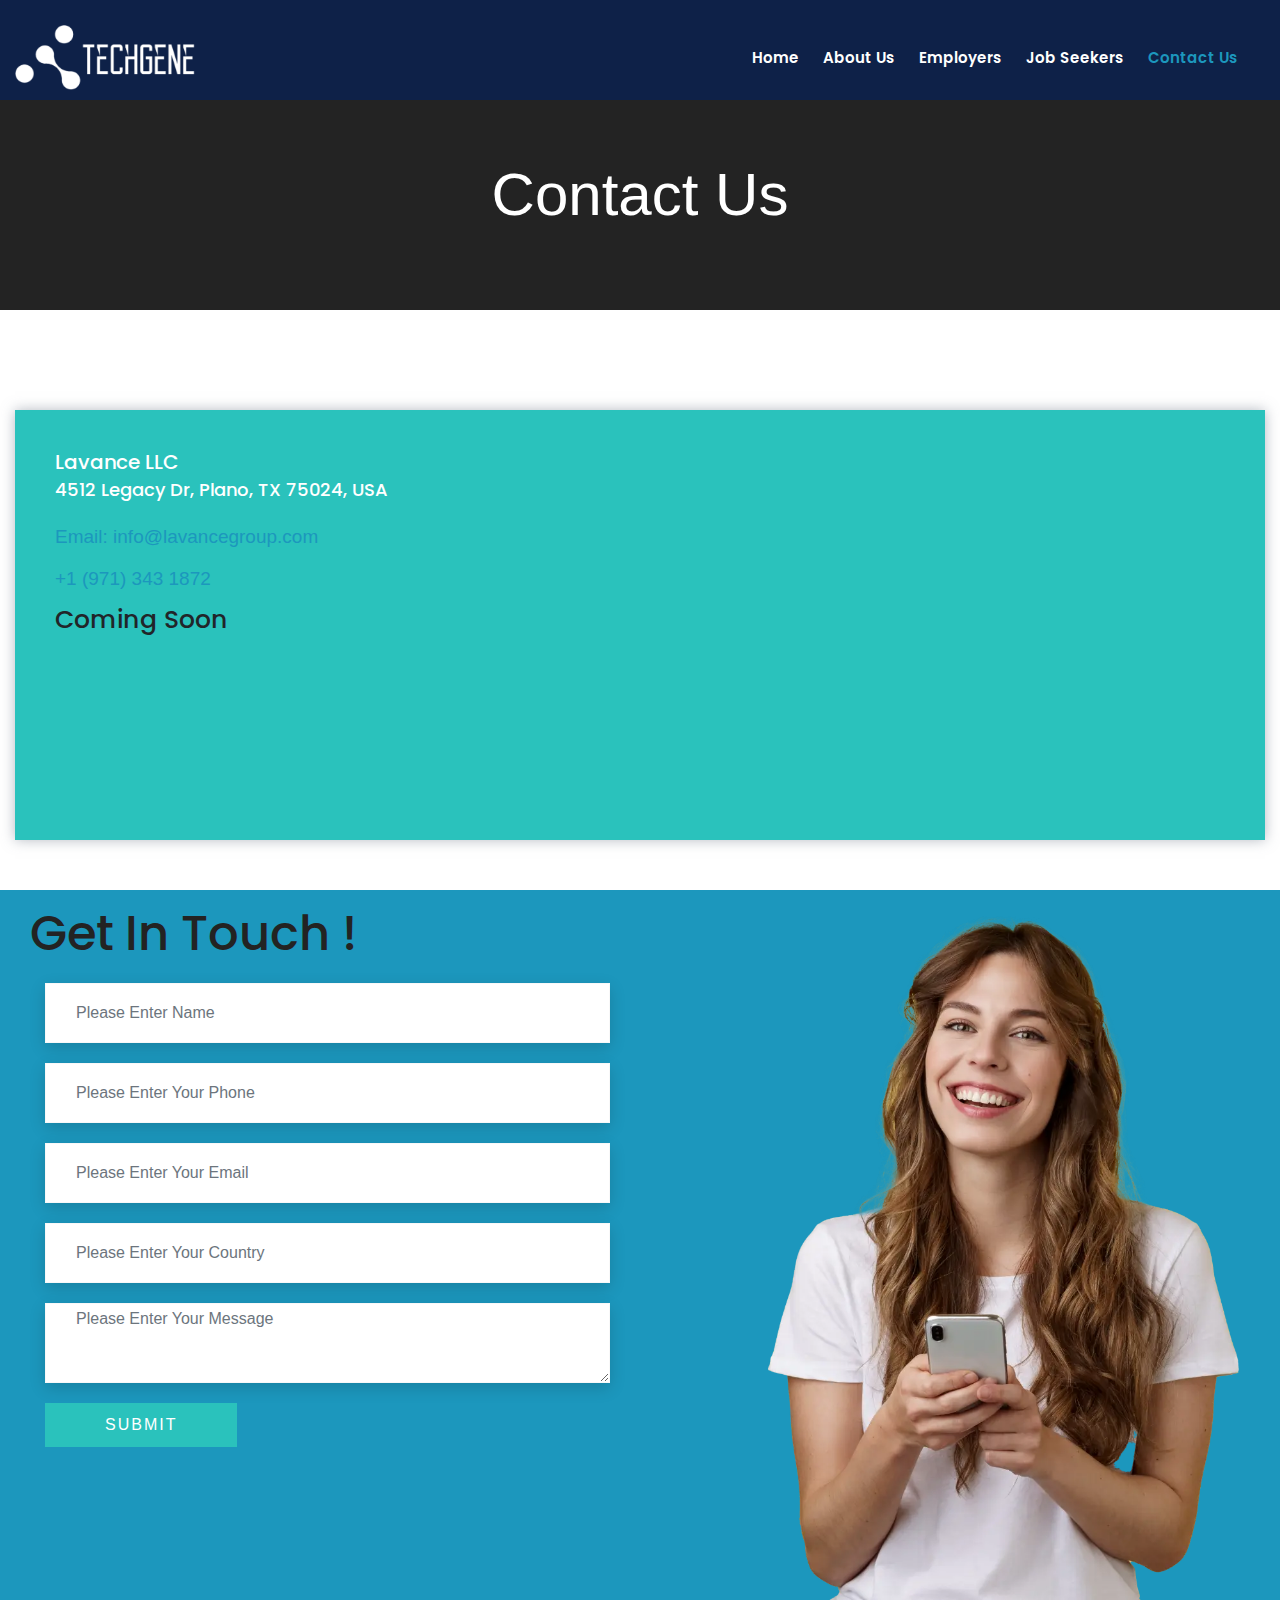
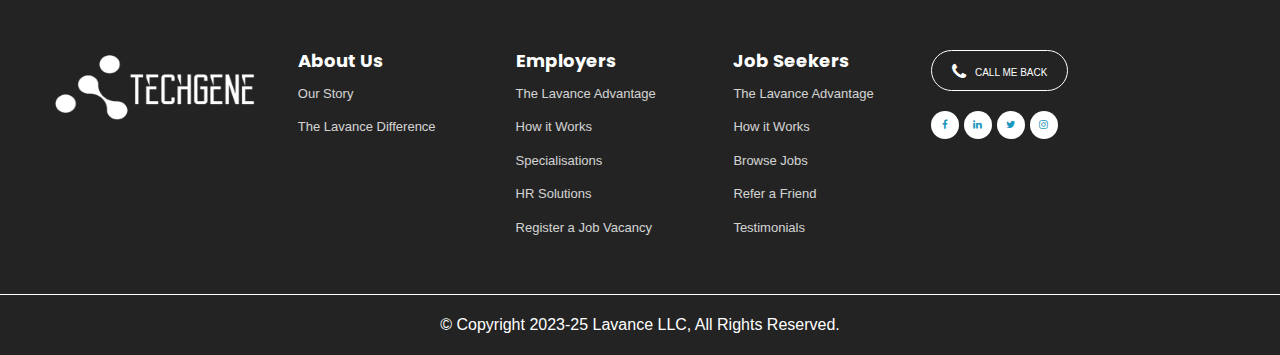
<file: contactus.html>
<!DOCTYPE html>
<html lang="en">

<head>
    <meta charset="utf-8">
    <meta http-equiv="X-UA-Compatible" content="IE=edge">
    <meta name="viewport" content="width=device-width, initial-scale=1">
    <title>Contact Us | Lavance LLC</title>
    <meta name="description" content="Contact Us | Lavance LLC" />
    <meta name="keywords" content="Contact Us | Lavance LLC" />
    <link rel="ico/png" href="./favicon.ico" type="image/icon">
    <link rel="shortcut icon" href="./favicon.ico" />

    <link href="css/bootstrap.min.css" rel="stylesheet">
    <link href="css/style.css" rel="stylesheet">
    <link href="css/font-face.css" rel="stylesheet">

    <link href="css/QuickAccord.css" rel="stylesheet" type="text/css" />
    <link href="https://cdnjs.cloudflare.com/ajax/libs/font-awesome/4.7.0/css/font-awesome.css" rel="stylesheet"
        type="text/css">
    <!--bootstrap_slider-->
    <link href="https://cdnjs.cloudflare.com/ajax/libs/font-awesome/4.7.0/css/font-awesome.min.css" rel="stylesheet"
        media="all">
    <link rel="stylesheet" href="https://cdnjs.cloudflare.com/ajax/libs/animate.css/4.1.1/animate.min.css" />
    <!--bootstrap_slider_end-->

    <!-- Owl Stylesheets -->
    <link rel="stylesheet" href="assets/owlcarousel/assets/owl.carousel.css">
    <link rel="stylesheet" href="assets/owlcarousel/assets/owl.theme.default.css">

    <!--banner-->
    <link href="slider/bootstrapcss.css" rel="stylesheet" type="text/css">
    <link href="slider/slidercss.css" rel="stylesheet" type="text/css">
    <!--banner_end-->

    <link rel="stylesheet" type="text/css" href="css/fs-gal.css" />


    <link href="css/anim.css" rel="stylesheet" type="text/css">
    <script src='https://www.google.com/recaptcha/api.js'></script>
</head>

<body>

    <div class="header fixed1 fixed11 " id="header">
        <div class="header_top">
            <div class="dadada">
                <div class="container">
                    <div class="logo">
                        <a href="/"><img src="images/logo.png" alt="Logo"></a>
                    </div>
                    <div class="menu">
                        <ul>
                            <li><a href="/">Home</a></li>
                            <li><a href="javascript:void(0);">about us</a>
                                <ul class="submenu1">
                                    <li><a href="./ourstory.html">Our Story</a></li>
                                    <li><a href="./aboutus.html">The Lavance Difference</a></li>
                                </ul>
                            </li>
                            <li><a href="employers.html">Employers</a>
                                <ul class="submenu1">
                                    <li><a href="./capabilities/contract-staffing.html">Contract Staffing</a></li>
                                    <li><a href="./capabilities/permenant-staffing.html">Permanent Staffing</a></li>
                                    <li><a href="./capabilities/offshore-staffing.html">Off-shore Staffing</a></li>
                                    <li><a href="./capabilities/nearshore-staffing.html">Near-shore Staffing</a></li>
                                </ul>
                            </li>
                            <li><a href="./jobseekers.html">Job Seekers</a>
                                <ul class="submenu1">
                                    <li><a href="careers.html">Careers</a></li>
                                </ul>
                            </li>
                            <li><a href="./contactus.html" class="active">Contact Us</a></li>
                        </ul>
                    </div>
                </div>
            </div>
        </div>
    </div>
    <!--header_end-->
    <div class="menu2">
        <a href="javascript:void(0);" class="menuicon1 sidemenu">
            <span class="bars-wrap">
                <span class="icon-bar"></span>
                <span class="icon-bar"></span>
                <span class="icon-bar"></span>
            </span>
        </a>
    </div>
    <div class="cart_open">
        <div class="cartbg1"></div>
        <div class="cart_bx1">
            <a href="javascript:void(0);" class="closebtn">
                <img src="images/close.png" alt="Close">
            </a>
            <nav>
                <div id="menu" class="menu1 white">
                    <ul>
                        <li><a href="/">Home</a></li>
                        <li><a href="javascript:void(0);">about us</a>
                            <ul class="submenu">
                                <li><a href="./ourstory.html">Our Story</a></li>
                                <li><a href="./aboutus.html">The Lavance Difference</a></li>
                            </ul>
                        </li>
                        <li><a href="employers.html">Employers</a>
                            <ul class="submenu">
                                <li><a href="./capabilities/contract-staffing.html">Contract Staffing</a></li>
                                <li><a href="./capabilities/permenant-staffing.html">Permanent Staffing</a></li>
                                <li><a href="./capabilities/offshore-staffing.html">Off-shore Staffing</a></li>
                                <li><a href="./capabilities/nearshore-staffing.html">Near-shore Staffing</a></li>
                            </ul>
                        </li>
                        <li><a href="./jobseekers.html">Job Seekers</a>
                            <ul class="submenu">
                                <li><a href="careers.html">Careers</a></li>
                            </ul>
                        </li>
                        <li><a href="./contactus.html">Contact Us</a></li>
                    </ul>
                </div>
            </nav>
        </div>
    </div>
    <div class="" style="width:100%; display: block; overflow: hidden;">


        <div class="innerban1">
            <div class="container">
                Contact Us
            </div>
        </div>

        <div class="contactuspg" style="padding: 50px 0">
            <div class="container">
                <div class="addresssc1">
                    <div class="col-sm-4">
                        <div class="row">
                            <div class="contadd1">
                                <h2>Lavance LLC</h2>
                                <h3>4512 Legacy Dr, Plano, TX 75024, USA</h3>
                                <p>Email: info@lavancegroup.com</p>
                                <p>+1 (971) 343 1872</p>
                                <h1>Coming Soon</h1>
                            </div>
                        </div>
                    </div>
                    <div class="col-sm-8">
                        <div class="row">
                            <iframe
                                src="https://www.google.com/maps/embed?pb=!1m18!1m12!1m3!1d3343.489465958616!2d-96.78242032452727!3d33.06990527354254!2m3!1f0!2f0!3f0!3m2!1i1024!2i768!4f13.1!3m3!1m2!1s0x864c22cdc48298f9%3A0xc738dc8fc072df1c!2s4512%20Legacy%20Dr%2C%20Plano%2C%20TX%2075024%2C%20USA!5e0!3m2!1sen!2sin!4v1750876513969!5m2!1sen!2sin"
                                width="100%" height="450" style="border:0;" allowfullscreen="" loading="lazy"
                                referrerpolicy="no-referrer-when-downgrade"></iframe>
                        </div>
                    </div>
                </div>
            </div>
        </div>


        <div class="registerbx1 contactform" style="background: #1c97bd" id="get-in-touch">
            <div class="container">
                <div class="col-sm-6 wow fadeInLeft">
                    <h2 style="color: #232323">Get In Touch !</h2>
                    <div class="col-sm-12">
                        <div class="row">
                            <div id="root"></div>
                            <form action="" class="form-group" method="post" name="frmContact" id="frmContact"
                                onSubmit="return Validate()">
                                <div class="col-sm-12">
                                    <input type="text" value="" class="form-control" placeholder="Please Enter Name"
                                        name="text1_smallName" required>
                                </div>
                                <div class="col-sm-12">
                                    <input type="text" value="" class="form-control"
                                        placeholder="Please Enter Your Phone" name="text1_smallPhone" required>
                                </div>
                                <div class="col-sm-12">
                                    <input type="email" value="" class="form-control"
                                        placeholder="Please Enter Your Email" name="text1_smallEmail" required>
                                </div>
                                <div class="col-sm-12">
                                    <input type="text" value="" class="form-control"
                                        placeholder="Please Enter Your Country" name="text1_country" required>
                                </div>
                                <div class="col-sm-12">
                                    <textarea name="txtInfo" id="txtInfo" cols="30" rows="10" class="form-control"
                                        placeholder="Please Enter Your Message"></textarea>
                                </div>
                                <div class="col-sm-12">
                                    <input type="submit" value="Submit" class="subres" name="subres">
                                </div>
                            </form>
                        </div>
                    </div>
                </div>
                <div class="col-sm-5 text-center pull-right wow fadeInRight">
                    <img src="images/ID313 copy.webp" style="width: 100%" alt="Form Contact">
                </div>
            </div>
        </div>

        <div class="mainfooter">
            <div class="">
                <div class="ftlbx ftllogo">
                    <a href="/">
                        <img src="images/logo.png" width="200px" alt="Logo">
                    </a>
                </div>
                <div class="ftlbx ftlinks">
                    <h3>About Us</h3>
                    <a href="./ourstory.html">Our Story</a>
                    <a href="./aboutus.html">The Lavance Difference</a>
                </div>
                <div class="ftlbx ftlinks">
                    <h3>Employers</h3>
                    <a href="employers.html#advantages">The Lavance Advantage</a>
                    <a href="employers.html#how-does-it-work">How it Works</a>
                    <a href="employers.html#specializations">Specialisations</a>
                    <a href="employers.html#hr-solutions">HR Solutions</a>
                    <a href="employers.html#register-a-job-vacancy">Register a Job Vacancy</a>
                </div>
                <div class="ftlbx ftlinks">
                    <h3>Job Seekers</h3>
                    <a href="jobseekers.html#the-empakt-software-advantage">The Lavance Advantage</a>
                    <a href="jobseekers.html#how-does-it-work">How it Works</a>
                    <a href="careers.html">Browse Jobs</a>
                    <a href="./referafriend.html">Refer a Friend</a>
                    <a href="jobseekers.html#testimonials">Testimonials</a>
                </div>
                <div class="ftlbx ftsoc dadadasadada">
                    <a href="contactus.html#get-in-touch" class="ftcall"><i class="fa fa-phone" aria-hidden="true"></i>
                        Call
                        Me Back</a>
                    <div>
                        <a href="https://www.facebook.com/TechgeneSolutions/" class="soc" target="_blank"><i
                                class="fa fa-facebook" aria-hidden="true"></i></a> <a
                            href="https://www.linkedin.com/company/techgenesolutions/" class="soc" target="_blank"><i
                                class="fa fa-linkedin" aria-hidden="true"></i></a> <a
                            href="https://twitter.com/Techgene" class="soc" target="_blank"><i class="fa fa-twitter"
                                aria-hidden="true"></i></a> <a href="https://www.instagram.com/techgene_staffing/"
                            class="soc" target="_blank"><i class="fa fa-instagram" aria-hidden="true"></i></a>
                    </div>
                </div>

            </div>
        </div>
        <div class="copyrights">
            &copy; Copyright 2023-25 Lavance LLC, All Rights Reserved.
        </div>



        <!-- <script>(function (w, d) { w.CollectId = "6194ea3d11c7462f21df1904"; var h = d.head || d.getElementsByTagName("head")[0]; var s = d.createElement("script"); s.setAttribute("type", "text/javascript"); s.async = true; s.setAttribute("src", "https://collectcdn.com/launcher.js"); h.appendChild(s); })(window, document);</script> -->
    </div>

    <!-- jQuery (necessary for Bootstrap's JavaScript plugins) -->
    <script src="https://ajax.googleapis.com/ajax/libs/jquery/1.12.4/jquery.min.js"></script>
    <!-- Include all compiled plugins (below), or include individual files as needed -->
    <!-- <script src="js/bootstrap.min.js"></script> -->




    <!--counter-->


    <!-- javascript -->
    <!--<script src="assets/vendors/jquery.min.js"></script>-->
    <script src="./assets/owlcarousel/owl.carousel.js"></script>

    <!--carousal-->
    <script>
        $(document).ready(function () {

            $('.main_serv1').owlCarousel({
                loop: true,
                margin: 30,
                responsiveClass: true,
                autoplay: true,
                autoplayTimeout: 4000,
                responsive: {
                    0: {
                        items: 2,
                        nav: true,
                        loop: true,
                    },
                    600: {
                        items: 3,
                        nav: true,
                        loop: true,
                    },
                    1000: {
                        items: 4,
                        nav: true,
                        loop: true,
                        margin: 30
                    }
                }
            })

            $('.testsc').owlCarousel({
                loop: true,
                margin: 0,
                responsiveClass: true,
                autoplay: true,
                autoplayTimeout: 4000,
                responsive: {
                    0: {
                        items: 1,
                        nav: true,
                        loop: true,
                    },
                    600: {
                        items: 1,
                        nav: true,
                        loop: true,
                    },
                    1000: {
                        items: 1,
                        nav: true,
                        loop: true,
                        margin: 0
                    }
                }
            })

        })
    </script>
    <!--carousal_end-->


    <script type="text/javascript">
        $(document).ready(function () {

            $(window).scroll(function () {
                if ($(this).scrollTop() > 100) {
                    $('.scrollup').fadeIn();
                    $('#header').addClass('fixed2');
                } else {
                    $('.scrollup').fadeOut();
                    $('#header').removeClass('fixed2');
                }
            });

            $('.scrollup').click(function () {
                $("html, body").animate({ scrollTop: 0 }, 500);
                return false;
            });

        });
    </script>

    <script>
        $(".goBottom").click(function () {
            $('html, body').animate({
                scrollTop: $(".myDiv").offset().top - 75
            }, 600);
        });
    </script>

    <!-- Preloader -->
    <script type="text/javascript">
        //<![CDATA[
        $(window).load(function () { // makes sure the whole site is loaded
            $('#status').fadeOut(); // will first fade out the loading animation
            $('#preloader').delay(350).fadeOut('slow'); // will fade out the white DIV that covers the website.
            $('body').delay(350).css({ 'overflow': 'visible' });
        })
        //]]>
    </script>


    <style>
        .scrollup {
            width: 25px;
            height: 37px;
            text-indent: -9999px;
            position: fixed;
            bottom: 30px;
            right: 10px;
            display: none;
            z-index: 2222222;
            background-image: url(images/icon_top.png);
            background-repeat: no-repeat;
            opacity: 0.95;
            background-size: cover;
        }
    </style>

    <script type="text/javascript" src="js/QuickAccord.js"></script>
    <script type="text/javascript">
        $(".accordion-trigger").QuickAccord();
    </script>

    <link href="css/mobacc.css" rel="stylesheet" />
    <script type="text/javascript" src="js/script.js"></script>
    <script type="text/javascript">
        jQuery(document).ready(function ($) {
            $("#menu").accordion();
            $(".colors a").click(function () {
                if ($(this).attr("class") != "default") {
                    $("#menu").removeClass();
                    $("#menu").addClass("menu").addClass($(this).attr("class"));
                } else {
                    $("#menu").removeClass();
                    $("#menu").addClass("menu");
                }
            });
        });
    </script>



    <script type="text/javascript">
        $(document).ready(function () {
            $('.sidemenu').click(function () {
                $('.cart_open').fadeIn('1000');
                $('.cart_bx1').css('right', '0px');
                $('.cartbg1').show();
                $('.menu1').addClass('disnone')
            });

            $('.cartbg1').click(function () {
                $('.cart_open').fadeOut('2000');
                $('.cartbg1').hide();
                $('.cart_bx1').css('right', '-100%');
                $('.menu1').removeClass('disnone')
            });

            $('.closebtn').click(function () {
                $('.cart_open').fadeOut('2000');
                $('.cartbg1').hide();
                $('.cart_bx1').css('right', '-100%');
                $('.menu1').removeClass('disnone')
            });

            $(".apply_job").click(function () {
                $('html, body').animate({ scrollTop: $("#career_form").offset().top - 80 }, 500);

            });
        });
    </script>

    <script type="text/javascript" src="js/wow.min.js"></script>
    <script>new WOW().init();</script>

    <a href="#" class="scrollup" style="display: none; outline: 0px; border: 0px;">Scroll</a>
</body>

</html>
</file>
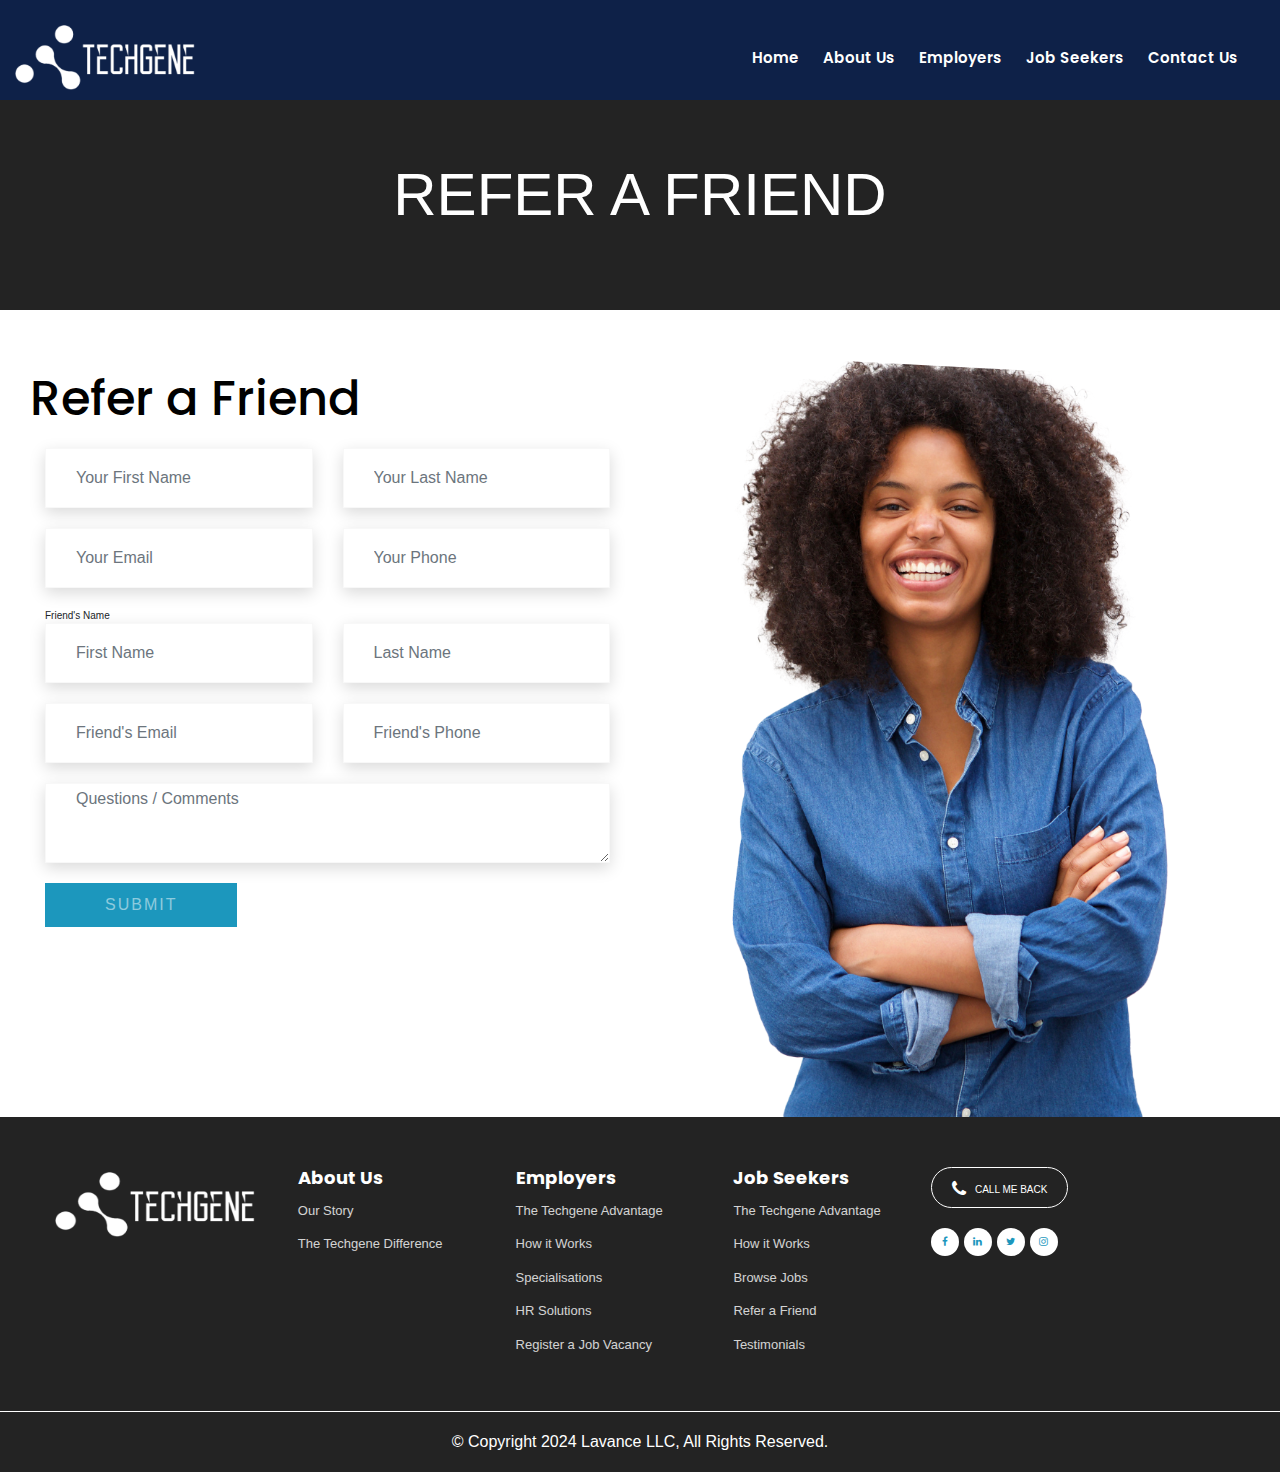
<file: referafriend.html>
<!DOCTYPE html>
<html lang="en">

<head>
    <meta charset="utf-8">
    <meta http-equiv="X-UA-Compatible" content="IE=edge">
    <meta name="viewport" content="width=device-width, initial-scale=1">
    <!-- The above 3 meta tags *must* come first in the head; any other head content must come *after* these tags -->
    <title>Refer A Friend | Techgene</title>
    <meta name="description" content="Refer A Friend | Techgene" />
    <meta name="keywords" content="Refer A Friend | Techgene" />
    <link rel="ico/png" href="./favicon.ico" type="image/icon">
    <link rel="shortcut icon" href="./favicon.ico" />

    <!-- Bootstrap -->
    <link href="css/bootstrap.min.css" rel="stylesheet">
    <link href="css/style.css" rel="stylesheet">
    <link href="css/font-face.css" rel="stylesheet">

    <link href="css/QuickAccord.css" rel="stylesheet" type="text/css" />

    <!-- HTML5 shim and Respond.js for IE8 support of HTML5 elements and media queries -->
    <!-- WARNING: Respond.js doesn't work if you view the page via file:// -->
    <!--[if lt IE 9]>
      <script src="https://oss.maxcdn.com/html5shiv/3.7.3/html5shiv.min.js"></script>
      <script src="https://oss.maxcdn.com/respond/1.4.2/respond.min.js"></script>
    <![endif]-->

    <link href="https://cdnjs.cloudflare.com/ajax/libs/font-awesome/4.7.0/css/font-awesome.css" rel="stylesheet"
        type="text/css">
    <link href="https://fonts.googleapis.com/css2?family=Poppins:wght@100;200;300;400;500;600;700;800;900&display=swap"
        rel="stylesheet">
    <link href="https://fonts.googleapis.com/css2?family=Oswald:wght@200;300;400;500;600;700&display=swap"
        rel="stylesheet">

    <!--bootstrap_slider-->
    <link href="https://cdnjs.cloudflare.com/ajax/libs/font-awesome/4.7.0/css/font-awesome.min.css" rel="stylesheet"
        media="all">
    <link href="https://cdnjs.cloudflare.com/ajax/libs/animate.css/3.5.2/animate.min.css" rel="stylesheet" media="all">
    <!--bootstrap_slider_end-->

    <!-- Owl Stylesheets -->
    <link rel="stylesheet" href="assets/owlcarousel/assets/owl.carousel.css">
    <link rel="stylesheet" href="assets/owlcarousel/assets/owl.theme.default.css">

    <!--banner-->
    <link href="slider/bootstrapcss.css" rel="stylesheet" type="text/css">
    <link href="slider/slidercss.css" rel="stylesheet" type="text/css">
    <!--banner_end-->

    <link rel="stylesheet" type="text/css" href="css/fs-gal.css" />


    <link href="css/anim.css" rel="stylesheet" type="text/css">
</head>

<body>

    <div class="header fixed1 fixed11 " id="header">
        <div class="header_top">
            <div class="dadada">
                <div class="container">
                    <div class="logo">
                        <a href="/"><img src="images/logo.png" alt="Logo"></a>
                    </div>
                    <div class="menu">
                        <ul>
                            <li><a href="/">Home</a></li>
                            <li><a href="javascript:void(0);">about us</a>
                                <ul class="submenu1">
                                    <li><a href="ourstory.html">Our Story</a></li>
                                    <li><a href="aboutus.html">The Techgene Difference</a></li>
                                </ul>
                            </li>
                            <li><a href="employers.html">Employers</a>
                                <ul class="submenu1">
                                    <li><a href="capabilities/contract-staffing.html">Contract Staffing</a></li>
                                    <li><a href="capabilities/permenant-staffing.html">Permanent Staffing</a></li>
                                    <li><a href="capabilities/offshore-staffing.html">Off-shore Staffing</a></li>
                                    <li><a href="capabilities/nearshore-staffing.html">Near-shore Staffing</a></li>
                                </ul>
                            </li>
                            <li><a href="jobseekers.html">Job Seekers</a>
                                <ul class="submenu1">
                                    <li><a href="careers.html">Careers</a></li>
                                </ul>
                            </li>
                            <li><a href="contactus.html">Contact Us</a></li>
                        </ul>
                    </div>
                </div>
            </div>
        </div>
    </div>
    <!--header_end-->
    <div class="menu2">
        <a href="javascript:void(0);" class="menuicon1 sidemenu">
            <span class="bars-wrap">
                <span class="icon-bar"></span>
                <span class="icon-bar"></span>
                <span class="icon-bar"></span>
            </span>
        </a>
    </div>
    <div class="cart_open">
        <div class="cartbg1"></div>
        <div class="cart_bx1">
            <a href="javascript:void(0);" class="closebtn">
                <img src="images/close.png" alt="Close">
            </a>
            <nav>
                <div id="menu" class="menu1 white">
                    <ul>
                        <li><a href="/">Home</a></li>
                        <li><a href="javascript:void(0);">about us</a>
                            <ul class="submenu">
                                <li><a href="ourstory.html">Our Story</a></li>
                                <li><a href="aboutus.html">The Techgene Difference</a></li>
                            </ul>
                        </li>
                        <li><a href="employers.html">Employers</a>
                            <ul class="submenu">
                                <li><a href="capabilities/contract-staffing.html">Contract Staffing</a></li>
                                <li><a href="capabilities/permenant-staffing.html">Permanent Staffing</a></li>
                                <li><a href="capabilities/offshore-staffing.html">Off-shore Staffing</a></li>
                                <li><a href="capabilities/nearshore-staffing.html">Near-shore Staffing</a></li>
                            </ul>
                        </li>
                        <li><a href="jobseekers.html">Job Seekers</a>
                            <ul class="submenu">
                                <li><a href="careers.html">Careers</a></li>
                            </ul>
                        </li>
                        <li><a href="contactus">Contact Us</a></li>
                    </ul>
                </div>
            </nav>
        </div>
    </div>
    <div class="" style="width:100%; display: block; overflow: hidden;">


        <div class="innerban1">
            <div class="container">
                REFER A FRIEND
            </div>
        </div>


        <div class="registerbx1 registerbx2" id="career_form">
            <div class="sec1skew triShape"></div>
            <!-- <div class="sec1skew sec1skew1" style="background-color: #1C97BD; top: 88%"></div> -->
            <div class="container">
                <div class="col-sm-6 wow fadeInLeft">
                    <h2 style="margin-top: 60px;">Refer a Friend</h2>

                    <div class="col-sm-12">
                        <div class="row">

                            <form action="" method="post" class="form-group" name="frmContact" id="frmContact"
                                onSubmit="return Validate()">
                                <div class="col-sm-12">
                                    <div class="row">
                                        <div class="col-sm-6">
                                            <input type="text" value="" name="text1_smallName" class="form-control"
                                                placeholder="Your First Name" required>
                                        </div>
                                        <div class="col-sm-6">
                                            <input type="text" value="" name="text1_LastName" class="form-control"
                                                placeholder="Your Last Name" required>
                                        </div>
                                    </div>
                                </div>
                                <div class="col-sm-12">
                                    <div class="row">
                                        <div class="col-sm-6">
                                            <input type="email" value="" name="txtEmail" class="form-control"
                                                placeholder="Your Email" required>
                                        </div>
                                        <div class="col-sm-6">
                                            <input type="text" value="" name="txtPhone" class="form-control"
                                                placeholder="Your Phone" required>
                                        </div>
                                    </div>
                                </div>
                                <div class="col-sm-12">
                                    <span>Friend's Name</span>
                                    <div class="row">
                                        <div class="col-sm-6">
                                            <input type="text" value="" name="txtfname" class="form-control"
                                                placeholder="First Name" required>
                                        </div>
                                        <div class="col-sm-6">
                                            <input type="text" value="" name="txtflname" class="form-control"
                                                placeholder="Last Name" required>
                                        </div>
                                    </div>
                                </div>

                                <div class="col-sm-12">
                                    <div class="row">
                                        <div class="col-sm-6">
                                            <input type="text" value="" name="txtfemail" class="form-control"
                                                placeholder="Friend's Email" required>
                                        </div>
                                        <div class="col-sm-6">
                                            <input type="text" value="" name="txtfphone" class="form-control"
                                                placeholder="Friend's Phone" required>
                                        </div>
                                    </div>
                                </div>
                                <div class="col-sm-12">
                                    <textarea name="txtInfo" id="txtInfo" cols="30" rows="10" class="form-control"
                                        placeholder="Questions / Comments"></textarea>
                                </div>
                                <div class="col-sm-12">
                                    <input type="submit" value="Submit" name="subres" class="subres">
                                </div>
                            </form>
                        </div>
                    </div>
                </div>
                <div class="col-sm-6 text-center wow fadeInRight">
                    <img src="images/sf.png" style="width: 100%" alt="">
                </div>
            </div>
        </div>



        <div class="mainfooter">
            <div class="">
                <div class="ftlbx ftllogo">
                    <a href="/">
                        <img src="images/logo.png" width="200px" alt="Logo">
                    </a>
                </div>
                <div class="ftlbx ftlinks">
                    <h3>About Us</h3>
                    <a href="ourstory.html">Our Story</a>
                    <a href="aboutus.html">The Techgene Difference</a>
                </div>
                <div class="ftlbx ftlinks">
                    <h3>Employers</h3>
                    <a href="employers.html#advantages">The Techgene Advantage</a>
                    <a href="employers.html#how-does-it-work">How it Works</a>
                    <a href="employers.html#specializations">Specialisations</a>
                    <a href="employers.html#hr-solutions">HR Solutions</a>
                    <a href="employers.html#register-a-job-vacancy">Register a Job Vacancy</a>
                </div>
                <div class="ftlbx ftlinks">
                    <h3>Job Seekers</h3>
                    <a href="jobseekers.html#the-techgene-advantage">The Techgene Advantage</a>
                    <a href="jobseekers.html#how-does-it-work">How it Works</a>
                    <a href="careers.html">Browse Jobs</a>
                    <a href="./referafriend.html">Refer a Friend</a>
                    <a href="jobseekers.html#testimonials">Testimonials</a>
                </div>
                <div class="ftlbx ftsoc dadadasadada">
                    <a href="contactus.html#get-in-touch" class="ftcall"><i class="fa fa-phone" aria-hidden="true"></i>
                        Call
                        Me Back</a>
                    <div>
                        <a href="https://www.facebook.com/TechgeneSolutions/" class="soc" target="_blank"><i
                                class="fa fa-facebook" aria-hidden="true"></i></a> <a
                            href="https://www.linkedin.com/company/techgenesolutions/" class="soc" target="_blank"><i
                                class="fa fa-linkedin" aria-hidden="true"></i></a> <a
                            href="https://twitter.com/Techgene" class="soc" target="_blank"><i class="fa fa-twitter"
                                aria-hidden="true"></i></a> <a href="https://www.instagram.com/techgene_staffing/"
                            class="soc" target="_blank"><i class="fa fa-instagram" aria-hidden="true"></i></a>
                    </div>
                </div>

            </div>
        </div>
        <div class="copyrights">
            &copy; Copyright 2024 Lavance LLC, All Rights Reserved.
        </div>



        <!-- <script>(function (w, d) { w.CollectId = "6194ea3d11c7462f21df1904"; var h = d.head || d.getElementsByTagName("head")[0]; var s = d.createElement("script"); s.setAttribute("type", "text/javascript"); s.async = true; s.setAttribute("src", "https://collectcdn.com/launcher.js"); h.appendChild(s); })(window, document);</script> -->
        <!-- jQuery (necessary for Bootstrap's JavaScript plugins) -->
        <script src="https://ajax.googleapis.com/ajax/libs/jquery/1.12.4/jquery.min.js"></script>
        <!-- Include all compiled plugins (below), or include individual files as needed -->
        <!-- <script src="js/bootstrap.min.js"></script> -->


        <!--banner-->
        <!--<script type="text/javascript" src="http://code.jquery.com/jquery-1.7.1.min.js"></script>-->
        <script src="slider/bootstrap.min.js" type="text/javascript"></script>
        <script type="text/javascript">
            $('#pavcontentslider8').carousel({ interval: 7000 });
        </script>
        <!--banner_end-->

        <!--counter-->


        <!-- javascript -->
        <!--<script src="assets/vendors/jquery.min.js"></script>-->
        <script src="assets/owlcarousel/owl.carousel.js"></script>

        <!--carousal-->
        <script>
            $(document).ready(function () {

                $('.main_serv1').owlCarousel({
                    loop: true,
                    margin: 30,
                    responsiveClass: true,
                    autoplay: true,
                    autoplayTimeout: 4000,
                    responsive: {
                        0: {
                            items: 2,
                            nav: true,
                            loop: true,
                        },
                        600: {
                            items: 3,
                            nav: true,
                            loop: true,
                        },
                        1000: {
                            items: 4,
                            nav: true,
                            loop: true,
                            margin: 30
                        }
                    }
                })

                $('.testsc').owlCarousel({
                    loop: true,
                    margin: 0,
                    responsiveClass: true,
                    autoplay: true,
                    autoplayTimeout: 4000,
                    responsive: {
                        0: {
                            items: 1,
                            nav: true,
                            loop: true,
                        },
                        600: {
                            items: 1,
                            nav: true,
                            loop: true,
                        },
                        1000: {
                            items: 1,
                            nav: true,
                            loop: true,
                            margin: 0
                        }
                    }
                })

            })
        </script>
        <!--carousal_end-->


        <script type="text/javascript">
            $(document).ready(function () {

                $(window).scroll(function () {
                    if ($(this).scrollTop() > 100) {
                        $('.scrollup').fadeIn();
                        $('#header').addClass('fixed2');
                    } else {
                        $('.scrollup').fadeOut();
                        $('#header').removeClass('fixed2');
                    }
                });

                $('.scrollup').click(function () {
                    $("html, body").animate({ scrollTop: 0 }, 500);
                    return false;
                });

            });
        </script>

        <script>
            $(".goBottom").click(function () {
                $('html, body').animate({
                    scrollTop: $(".myDiv").offset().top - 75
                }, 600);
            });
        </script>

        <!-- Preloader -->
        <script type="text/javascript">
            $(window).load(function () { // makes sure the whole site is loaded
                $('#status').fadeOut(); // will first fade out the loading animation
                $('#preloader').delay(350).fadeOut('slow'); // will fade out the white DIV that covers the website.
                $('body').delay(350).css({ 'overflow': 'visible' });
            })
        </script>


        <style>
            .scrollup {
                width: 25px;
                height: 37px;
                text-indent: -9999px;
                position: fixed;
                bottom: 30px;
                right: 10px;
                display: none;
                z-index: 2222222;
                background-image: url(images/icon_top.png);
                background-repeat: no-repeat;
                opacity: 0.95;
                background-size: cover;
            }
        </style>

        <script type="text/javascript" src="js/QuickAccord.js"></script>
        <script type="text/javascript">
            $(".accordion-trigger").QuickAccord();
        </script>

        <link href="css/mobacc.css" rel="stylesheet" />
        <script type="text/javascript" src="js/script.js"></script>
        <script type="text/javascript">
            jQuery(document).ready(function ($) {
                $("#menu").accordion();
                $(".colors a").click(function () {
                    if ($(this).attr("class") != "default") {
                        $("#menu").removeClass();
                        $("#menu").addClass("menu").addClass($(this).attr("class"));
                    } else {
                        $("#menu").removeClass();
                        $("#menu").addClass("menu");
                    }
                });
            });
        </script>



        <script type="text/javascript">
            $(document).ready(function () {
                $('.sidemenu').click(function () {
                    $('.cart_open').fadeIn('1000');
                    $('.cart_bx1').css('right', '0px');
                    $('.cartbg1').show();
                    $('.menu1').addClass('disnone')
                });

                $('.cartbg1').click(function () {
                    $('.cart_open').fadeOut('2000');
                    $('.cartbg1').hide();
                    $('.cart_bx1').css('right', '-100%');
                    $('.menu1').removeClass('disnone')
                });

                $('.closebtn').click(function () {
                    $('.cart_open').fadeOut('2000');
                    $('.cartbg1').hide();
                    $('.cart_bx1').css('right', '-100%');
                    $('.menu1').removeClass('disnone')
                });

                $(".apply_job").click(function () {
                    //$('#career_form').slideToggle();
                    $('html, body').animate({ scrollTop: $("#career_form").offset().top - 80 }, 500);

                });
            });
        </script>



        <script type="text/javascript" src="js/wow.min.js"></script>
        <script>new WOW().init();</script>

        <a href="#" class="scrollup" style="display: none; outline: 0px; border: 0px;">Scroll</a>
</body>

</html>
</file>
<file: css/style.css>
@import url("https://fonts.googleapis.com/css2?family=Poppins:wght@100;200;300;400;500;600;700;800;900&display=swap");

@font-face {
    font-family: "Poppins", sans-serif;
    src: url('../fonts/SofiaProLight.eot');
    src: url('../fonts/SofiaProLight.eot?#iefix') format('embedded-opentype'),
        url('../fonts/SofiaProLight.svg#SofiaProLight') format('svg'),
        url('../fonts/SofiaProLight.ttf') format('truetype'),
        url('../fonts/SofiaProLight.woff') format('woff'),
        url('../fonts/SofiaProLight.woff2') format('woff2');
    font-weight: normal;
    font-style: normal;
}

@font-face {
    font-family: "Poppins", sans-serif;
    src: url('../fonts/Sofia-Pro-Regular.eot');
    src: url('../fonts/Sofia-Pro-Regular.eot?#iefix') format('embedded-opentype'),
        url('../fonts/Sofia-Pro-Regular.woff2') format('woff2');
    font-weight: normal;
    font-style: normal;
}

@font-face {
    font-family: "Poppins", sans-serif;
    src: url('../fonts/SofiaPro-Regular.svg#SofiaPro-Regular') format('svg'),
        url('../fonts/SofiaPro-Regular.ttf') format('truetype'),
        url('../fonts/SofiaPro-Regular.woff') format('woff');
    font-weight: normal;
    font-style: normal;
}

@font-face {
    font-family: "Poppins", sans-serif;
    src: url('../fonts/Sofia-Pro-Bold.eot');
    src: url('../fonts/Sofia-Pro-Bold.eot?#iefix') format('embedded-opentype'),
        url('../fonts/Sofia-Pro-Bold.woff2') format('woff2');
    font-weight: normal;
    font-style: normal;
}

@font-face {
    font-family: "Poppins", sans-serif;
    src: url('../fonts/SofiaPro-Bold.svg#SofiaPro-Bold') format('svg'),
        url('../fonts/SofiaPro-Bold.ttf') format('truetype'),
        url('../fonts/SofiaPro-Bold.woff') format('woff');
    font-weight: normal;
    font-style: normal;
}


@font-face {
    font-family: "Poppins", sans-serif;
    src: url("../fonts/GOTHIC.eot");
    src: url("../fonts/GOTHIC.eot?#iefix") format("embedded-opentype"),
        url("../fonts/GOTHIC.otf") format("opentype"),
        url("../fonts/GOTHIC.svg") format("svg"),
        url("../fonts/GOTHIC.ttf") format("truetype"),
        url("../fonts/GOTHIC.woff") format("woff"),
        url("../fonts/GOTHIC.woff2") format("woff2");
    font-weight: normal;
    font-style: normal;
}

@font-face {
    font-family: "Poppins", sans-serif;
    src: url("../fonts/GOTHICB.eot");
    src: url("../fonts/GOTHICB.eot?#iefix") format("embedded-opentype"),
        url("../fonts/GOTHICB.otf") format("opentype"),
        url("../fonts/GOTHICB.svg") format("svg"),
        url("../fonts/GOTHICB.ttf") format("truetype"),
        url("../fonts/GOTHICB.woff") format("woff"),
        url("../fonts/GOTHICB.woff2") format("woff2");
    font-weight: normal;
    font-style: normal;
}

body {
    font-family: "Poppins", sans-serif;
    padding-top: 0px;
    overflow-x: hidden;
    background: #0E2148;
    color: white;
}

ul,
ol {
    padding: 0px;
    margin: 0px;
}

.container {
    max-width: 1240px;
    min-width: 1240px
}

h1,
h2,
h3,
h4,
h5,
h6 {
    font-family: "Poppins", sans-serif;
}



#status {
    width: 60px;
    height: 120px;
    position: absolute;
    left: 50%;
    /* centers the loading animation horizontally one the screen */
    top: 50%;
    /* centers the loading animation vertically one the screen */
    background-image: url(../images/log1.png);
    /* path to your loading animation */
    background-repeat: no-repeat;
    background-position: center;
    background-size: 100%;
    margin: -80px 0 0 -30px;
    /* is width and height divided by two */
    animation: zoominoutsinglefeatured 2s infinite;
}

@keyframes zoominoutsinglefeatured {
    0% {
        transform: scale(1, 1);
    }

    50% {
        transform: scale(1.2, 1.2);
    }

    100% {
        transform: scale(1, 1);
    }
}

.fixedsoc {
    position: fixed;
    top: 125px;
    right: 0px;
    z-index: 99;
}

.fixedsoc a {
    clear: both;
    width: 48px;
    height: 48px;
    text-align: center;
    display: block;
    line-height: 48px;
    color: #fff;
    text-decoration: none;
    font-size: 18px;
    float: right;
    transition: all 0.3s;
}

.fixedsoc a.fb {
    background-color: #4267b2;
}

.fixedsoc a.tw {
    background-color: #55acee;
}

.fixedsoc a.lin {
    background-color: #0077b5;
}

.fixedsoc a:hover {
    width: 62px;
}

/*--------header-----------*/
.header {
    position: fixed;
    z-index: 99;
    top: 0px;
    left: 0px;
    width: 100%;
    background-color: #0E2148;
}

.header_top {
    width: 100%;
    display: table;
}

#header.fixed1 {
    position: fixed;
    top: 0px;
    left: 0px;
    width: 100%;
    height: 100px;
    z-index: 99999;
}

#header.fixed2 {
    position: fixed;
    top: 0px;
    left: 0px;
    width: 100%;
    background-color: #0E2148;
    z-index: 999;
}

.logo {
    transition: all 0.3s;
    float: left;
    display: inline-block;
}

#header.fixed2 .logo {
    left: 10px;
    top: 0;
    -webkit-box-shadow: none;
    box-shadow: none;
}

#header.fixed2 .logo a img {
    padding: 0;
    height: 65px;
}

#header.fixed1 .logo:before {
    display: none;
}

.logo a {
    position: relative;
    left: 0px;
    top: 0;
    text-decoration: none;
    display: block;
    margin-top: 25px;
}

.logo a img {
    height: 65px;
    /* padding: 20px; */
    transition: all 0.3s;
    /* max-width: 65px; */
}

/* .logo a{
    vertical-align: middle;
    display: table;
    background-image: url(../images/logo.png);
    background-repeat: no-repeat;
    background-position: left 15px;
    width: 225px;
    height: 100px;
    background-size: 100%;
}
#header.fixed1 .logo a{background-image: url('../images/logo1.png'); background-position: left 10px;}
 */

.top-nav {
    /* position: absolute;
    right: 0px;
    top: 0px;
    background-color: #fff;
    z-index: 9; */
    float: right;
    display: inline-block;
    background-color: #fff;
}

ul.top-menu {
    /* padding: 18px 0; */
    text-decoration: none;
    color: #fff;
    z-index: 1;
    font-size: 12px;
    line-height: 10px;
    text-transform: uppercase;
    letter-spacing: .86px;
    display: table;
    /* margin-right: 50px; */
}

ul.top-menu li {
    display: inline-block;
    position: relative;
    padding-right: 25px;
    /* padding-right: 65px; */

    float: left;
}

ul.top-menu li a {
    text-decoration: none;
    color: #fff;
    font-size: 16px;
    display: block;
    height: 100px;
    line-height: 100px;
    position: relative;
}

/* ul.top-menu li a:before{
    content: "";
    z-index: -1;
    position: absolute;
    top: -18px;
    bottom: -18px;
    left: -30px;
    right: -30px;
    background-color: #d96511;
    -webkit-transform: skew(-45deg);
    transform: skew(-45deg);
    -webkit-transition: background-color .5s;
    transition: background-color .5s;
  } */
ul.top-menu li a {
    color: #fff;
}

ul.top-menu li:last-child a:before {
    background-color: #fff;
}

ul.top-menu li:last-child a {
    margin-left: 40px;
    color: #07173c;
    font-size: 18px;
}

ul.top-menu li:last-child a i {
    color: #d96511;
}

.main_menu {
    clear: both;
    width: 100%;
    display: table;
    background-color: #e8e8e8;
    box-shadow: 0 4px 4px 1px rgba(0, 0, 0, 0.15);

}

.menu {
    float: right;
    display: inline-block;
    margin: 15px 15px 0 0;
    /* -webkit-box-shadow: 0 20px 40px 0 rgba(0,0,0,.05);
box-shadow: 0 20px 40px 0 rgba(0,0,0,.05);
   background-color: #fff; */
    transition: all 0.3s;
    /* padding: 0 0 0 20px; */
}

#header.fixed2 .menu {}

.menu>ul {
    list-style: none;
    float: right
}

.menu>ul>li {
    display: inline-block;
    float: left;
    position: relative;
    /* padding: 0 5px; */
}

.menu>ul>li>a {
    text-decoration: none;
    /* color: #1c97bd; */
    color: #FFF;
    font-size: 15px;
    display: block;
    transition: all 0.3s ease 0s;
    outline: 0px;
    padding: 0 12px;
    height: 85px;
    text-transform: capitalize;
    font-family: "Poppins", sans-serif;

    font-weight: 600;
    line-height: 85px;
    position: relative;
}

#header.fixed2 .menu>ul>li>a {
    color: #fff;
}

#header.fixed11 .menu>ul>li>a {
    color: #fff;
}

/* #header.fixed1 .menu > ul > li > a{color: #121738} */
/* #header.fixed1 .menu > ul > li:last-child > a{color: #fff;
background-color: #d96511;} */
/* .menu > ul > li > a:before{
    bottom: 0px;
    height: 2px;
    background-color: #e97051;
    display: block;
    left: 0;
    margin: auto;
    content: "";
    position: absolute;
    right: 0;
    transition-timing-function: ease-in;
    transition: background-color .3s,width .3s,height .12s;
    width: 0%;
} */
.menu>ul>li:hover>a:before,
.menu>ul>li>a.active:before {
    width: 100%;
}

.menu>ul>li>a i {
    margin-left: 5px;
}

.menu ul>li:hover>a,
.menu ul>li>a.active {
    color: #1C97BD;
}

#header.fixed2 .menu>ul>li:hover>a,
#header.fixed2 .menu>ul>li>a.active {
    color: #1C97BD;
}

#header.fixed11 .menu>ul>li:hover>a,
#header.fixed11 .menu>ul>li>a.active {
    color: #1C97BD;
}

/* #header.fixed1 .menu ul > li:hover > a, #header.fixed1 .menu ul > li > a.active{color: #d96511;} */
.menu>ul>li>a span {
    padding: 8px 20px;
    transition: all 0.3s;
    background-color: #303239;
    color: #a9acbb;
    border-radius: 30px;
}

.menu>ul>li.last1>a span {
    background-color: #c5c8d8;
    color: #222328;
}

.menu>ul>li.last>a:hover span {
    background-color: #f47435;
    color: #fff;
    border-color: #f47435;
}

.menu>ul>li.last1>a:hover span {
    background-color: #00aff0;
    color: #fff;
    border-color: #00aff0;
}

/* #header.fixed1 .menu > ul > li:last-child > a:hover{color: #fff;
background-color: #19195b;} */
.menu ul li:hover ul.submenu1 {
    display: block;
}

.menu ul li.social {
    position: absolute;
    right: 60px;
}

.menu ul li.social a {
    float: left;
    display: inline-block;
    padding: 0 7px;
    font-size: 24px;
}

.menu ul li.social:hover a {
    color: #fff;
}

.menu ul li.social a:hover {
    color: #ccc;
}

.menu ul li.fb1 {
    position: absolute;
    right: 0px;
    background-color: #4f4f4f;
}

.menu ul li.fb1 a:before {
    display: none;
}

.menu ul li.phonebx {
    position: absolute;
    right: 57px;
    background-color: #4f4f4f;
}

.menu ul li.phonebx:hover ul.submenu1 {
    left: auto;
    right: 0px;
}

ul.submenu1 {
    width: auto;
    min-width: 240px;
    background-color: #fafafa;
    /* background-image: linear-gradient(135deg,#fff 13px,transparent 13px,transparent 35px,#fff 35px); */
    position: absolute;
    top: 100%;
    left: 0px;
    list-style: none;
    display: none;
    z-index: 9999999999;
    box-shadow: 0 5px 10px -5px rgba(11, 11, 17, .05), 0 20px 60px -20px rgba(11, 11, 17, .2);
}

ul.submenu1 li {
    display: table;
    clear: both;
    width: 100%;
    padding: 0 10px;
    position: relative;
}

ul.submenu1 li a {
    text-decoration: none;
    color: #000 !important;
    font-size: 14px;
    line-height: 22px;
    padding: 14px 15px !important;
    display: block;
    font-weight: 400;
    transition: all 0.3s ease 0s;
    text-align: left;
    border-bottom: 1px solid #f2f2f2;
    text-transform: capitalize;
    font-family: "Poppins", sans-serif;
}

ul.submenu1>li:last-child>a {
    border-bottom: 0px;
}

ul.submenu1 li:hover>a {
    color: #2AC2BC !important;
    background-color: transparent;
}

ul.submenu1 li:last-child a {}

ul.submenu2 {
    display: none !important;
    border-top: 0px;
    min-width: 240px;
    left: 240px;
    top: 0px;
    position: absolute;
}

.menu ul>li ul.submenu1 li:hover ul.submenu2 {
    left: 240px;
    top: 0px;
    display: block !important;
    background-color: #f3f3f3;
}

ul.submenu2 li a {
    color: #000 !important;
}


ul.submenu3 {
    display: none !important;
    border-top: 0px;
    min-width: 240px;
}

.menu ul>li ul.submenu2 li:hover ul.submenu3 {
    left: 100%;
    top: 0px;
    display: block !important;
    background-color: #fff;
}

ul.submenu3 li a {
    color: #000 !important;
}

a.enquirenow {
    position: relative;
    z-index: 1;
    padding: 10px 26px 6px;
    border: 0;
    border-radius: 0;
    background-color: transparent;
    font-size: 18px;
    font-weight: 500;
    text-align: center;
    cursor: pointer;
    text-decoration: none;
    color: #fff;
    margin: 22px 10px 0px 0;
    transition: all 0.3s;
}

a.enquirenow:before,
a.enquirenow:after {
    position: absolute;
    top: 0;
    height: 100%;
    transform: skewX(-10deg);
    transition: all .2s ease-in-out;
    content: "";
}

a.enquirenow:before {
    right: 10px;
    left: 10px;
    z-index: -1;
    background-color: #d81324;
}

a.enquirenow1:before {
    background-color: #083e6e;
}

a.enquirenow:after {
    background-color: rgba(245, 134, 52, .6);
    right: 0;
    left: 0;
    z-index: -2;
}

a.enquirenow1:after {
    background-color: rgba(8, 62, 110, .6);
}

a.enquirenow:hover:before {
    background-color: #fa9b54;
}

a.enquirenow1:hover:before {
    background-color: #0f62ac;
}

.top_social,
.top_social ul {
    float: right;
    margin-right: 15px;
    list-style: none;
}

.top_social ul li {
    float: left;
    padding: 25px 0 0;
    margin-left: 25px;
    transition: all 0.3s;
}

.top_social ul li a {
    color: #fff;
    font-size: 18px;
    font-weight: 500;
    text-decoration: none;
    transition: all .5s;
}

#header.fixed1 .top_social ul li a {
    color: #121738;
}

/* .top_social ul li a:hover {
    color: #991050;
    transition: all .5s;
} */
.top_social ul li a img {
    height: 30px;
    display: inline-block;
    margin-right: 5px;
    position: relative;
    top: -3px;
}

.site-header-action__icon {
    fill: #f5a362;
    height: 25px;
    width: 15px;
    position: relative;
    top: 3px;
    margin-right: 5px;
    display: inline-block;
}

.site-header-action__icon--enquire {
    fill: #e9c469;
    height: 25px;
    width: 30px;
}

.hero-panel {
    position: absolute;
    bottom: 0px;
    left: 50px;
    z-index: 91;
    width: 85%
}

.hero-icons {
    margin-left: 25%;
    padding-top: 50px;
    padding-right: 250px;
    max-width: 100%;
    display: flex;
    padding: 20px 0px 10px 0;
    position: relative;
    z-index: 1;
    width: 78%
}

.hero-icons::before {
    content: "";
    position: absolute;
    top: 0;
    left: 0;
    width: 100%;
    height: 100%;
    background-color: #fff;
    z-index: -1;
    -webkit-transform: skew(-45deg);
    transform: skew(-45deg);
    -webkit-transform-origin: 0 0;
    transform-origin: 0 0;
}

.hero-icon-item {
    margin-right: 30px;
    width: calc(100%/3);
    position: relative;
}

.hero-icon-item:first-child {
    margin-left: 0;
}

.hero-icon-action-box {
    display: -webkit-box;
    display: -ms-flexbox;
    display: flex;
    -webkit-box-align: center;
    -ms-flex-align: center;
    align-items: center;
    position: relative;
    padding: 0 35px 20px 20px;
}

.hero-icon-action-box::after {
    content: "";
    position: absolute;
    bottom: -10px;
    left: 0;
    height: 1px;
    width: 100%;
    background-color: rgba(59, 191, 173, .2);
}

.hero-icon-action-box .hero-icon {
    margin-right: 20px;
    position: relative;
    width: 40px;
    height: 40px;
}

.hero-icon-item .hero-icon img,
.hero-icon-item .hero-icon svg {
    display: block;
    max-width: 100%;
    max-height: 100%;
    height: auto;
}

.hero-icon-heading h6,
.hero-icon-action-box h6 {
    display: block;
    color: #3d414e;
    font-size: 18px;
    line-height: 16px;
    letter-spacing: 1px;
    font-family: "Poppins", sans-serif;
}

.hero-icon-popup {
    left: 50%;
    -webkit-transform: translateX(-50%) translateY(-10%);
    transform: translateX(-50%) translateY(-10%);
    width: 300px;
    z-index: 1;
    position: absolute;
    bottom: 0;
    background-color: #fff;
    color: #3d414e;
    box-shadow: 5px 5px 15px rgba(61, 65, 78, .15);
    padding: 20px 30px;
    opacity: 0;
    visibility: hidden;
    transition: transform .3s, opacity .5s, -webkit-transform .3s;
    will-change: transform;
}

.hero-icon-heading {
    padding-left: 20px;
    padding-right: 30px;
    display: flex;
    -webkit-box-align: center;
    -ms-flex-align: center;
    align-items: center;
    padding-bottom: 20px;
    margin-bottom: 20px;
    border-bottom: 1px solid rgba(59, 191, 173, .2);
    color: #3d414e;
    /* visibility: hidden; */
}

.hero-icon-item .hero-icon {
    width: 40px;
    margin-right: 20px;
    position: relative;
    height: 40px;
}

.hero-icon-description {
    font-size: 14px;
    font-weight: 400;
    margin-bottom: 20px;
    line-height: 24px;
}

.link-more {
    position: relative;
    overflow: hidden;
    white-space: nowrap;
    text-decoration: none;
    color: #d96511;
    font-size: 14px;
    font-weight: 400;
    line-height: 14px;
}

.link-more::before {
    background-color: #d96511;
    position: absolute;
    top: 10px;
    right: 20px;
    z-index: 1;
    width: 15px;
    content: "";
    color: transparent;
    display: inline-block;
    height: 2px;
}

.link-more::after,
.link-more::before {
    content: "";
    color: transparent;
    display: inline-block;
    vertical-align: middle;
}

.link-more::after {
    margin-left: 10px;
    background-image: url(../images/next-arrow.svg);
    background-repeat: no-repeat;
    background-size: 34px 10px;
    background-position: 0 50%;
    width: 34px;
    -webkit-transform: scaleX(0);
    transform: scaleX(0);
    -webkit-transition: opacity .1s .1s, -webkit-transform .5s;
    transition: transform .5s, opacity .1s .1s;
    transition: transform .5s, opacity .1s .1s, -webkit-transform .5s;
    -webkit-transform-origin: 0 0;
    transform-origin: 0 0;
    height: 10px;
    opacity: 0;
}

.link-more:hover:after {
    transition: transform .5s, opacity .3s .1s;
    transform: scaleX(1);
    opacity: 1;

    position: relative;
    top: -1px;
}

.link-more:hover {
    text-decoration: none;
    color: #d96511;
}

.hero-icon-item:hover .hero-icon-popup {
    opacity: 1;
    visibility: visible;

    -webkit-transform: translateX(-50%) translateY(0%);
    transform: translateX(-50%) translateY(0%);
}

.cta-box {
    color: #fff;
    position: absolute;
    display: -webkit-box;
    display: -ms-flexbox;
    display: flex;
    -webkit-box-align: end;
    -ms-flex-align: end;
    align-items: flex-end;
    -webkit-box-pack: end;
    -ms-flex-pack: end;
    justify-content: flex-end;
    padding: 10px 25px 10px 10px;
    padding-bottom: 10px;
    background: linear-gradient(127deg, transparent calc(50% - 1px), rgba(204, 204, 204, .1) calc(50% - 1px), #d96511 50%);
    -webkit-filter: drop-shadow(10px 15px 30px rgba(61, 65, 78, .15));
    filter: drop-shadow(10px 15px 30px rgba(61, 65, 78, .15));
    -webkit-transform: translateZ(0);
    transform: translateZ(0);

    bottom: 0;
    right: 0px;
    z-index: 91;
    background: linear-gradient(135deg, transparent 50%, rgba(204, 204, 204, .15) 50%, #d96511 50%);
    padding-bottom: 15px;
    width: 222px;
    height: 222px;
}

.cta-box a {
    max-width: 100px;
    letter-spacing: 1px;
    font-size: 14px;
    text-decoration: none;
    line-height: 1.2;
    display: block;
    color: #fff;
    font-family: "Poppins", sans-serif;
}

.cta-box .cta-box-text {
    display: inline-block;
    margin-bottom: 7px;
    letter-spacing: 1px;
    font-size: 14px;
}

.animation-arrow {
    position: relative;
    cursor: pointer;
    -webkit-transition: .5s;
    transition: .5s;
    overflow: hidden;
    -webkit-transform: translateZ(0);
    transform: translateZ(0);

    width: 34px;
    height: 10px;
}

.animation-arrow::after {
    content: "";
    position: absolute;
    top: 0;
    width: 24px;
    height: 7px;
    background-image: url(../images/next-arrow-white.svg);
    background-repeat: no-repeat;
    background-size: contain;
    background-position: 0 0;

    width: 34px;
    height: 10px;
}

/*------header_end--------*/


/*home_link*/
.topvideo {
    width: 100%;
    height: 100vh;
    display: block;
    /* padding: 0 50px 50px; */
    position: relative;
    overflow: hidden;
}

.home_link {
    overflow: hidden;
    /* background-image: url(../images/bg1.jpg);
    background-position: center;
    background-size: cover; */
    position: relative;
    width: 100%;
    display: block;
}

.home_link:before {
    position: absolute;
    left: 0px;
    top: 0px;
    width: 100%;
    height: 100%;
    z-index: 9;
    content: "";
    background-color: #006072;
    opacity: 0.5
}

.home_link:after {
    position: absolute;
    left: 0px;
    top: 0px;
    width: 100%;
    height: 100%;
    z-index: 9;
    content: "";
    background: repeating-linear-gradient(45deg, transparent 0, transparent 3px, rgba(255, 255, 255, .05) 3px, transparent 5.5px);
}

.site-banner__graphic {
    position: absolute;
    bottom: -1px;
    right: -1px;
    z-index: 9;
    width: 60%;
}

.site-banner__graphic svg {
    width: 100%;
    height: auto;
    display: block;
    overflow: visible;
}

.hl_video {
    /* position: absolute;
    top: 0;
    left: 0;
    bottom: 0;
    right: 0; */
    width: 100%;
    display: block;
}

.hl_video video {
    width: 110%;
    display: block;
    left: -5%;
    position: relative;
}

.hl_circle {
    max-width: 700px;
    left: 30%;
    font-size: 18px;
    text-align: left;
    color: #fff;
    /* padding: 0 5%; */
    top: 25%;
    /* background: rgba(255, 255, 255, 0.8);
    padding: 100px; */
    position: absolute;
    z-index: 91;
}

.hl_circle p {
    font-size: 18px;
}

.hl_circle h2 {
    font-size: 55px;
    color: #fff;
    margin-bottom: 15px;
    text-transform: capitalize;
    text-shadow: 0 0 191px black !important;
    font-weight: 600;
    font-family: "Poppins", sans-serif;

}

.hl_circle a {
    display: inline-block;
    font-size: 13px;
    color: #d96511;
    background-color: #fff;
    border: 1px solid #d96511;
    text-decoration: none;
    position: relative;
    /* border-radius: 30px; */
    font-family: "Poppins", sans-serif;
    text-transform: uppercase;
    padding: 12px 40px;
    margin-top: 20px;
    overflow: hidden;
    letter-spacing: 2px;
    font-weight: 600;
    -webkit-transition: -webkit-transform .6s;
    transition: transform .6s;
    transition: transform .6s, -webkit-transform .6s;
}

.hl_circle a:before {
    content: "";
    pointer-events: none;
    position: absolute;
    top: 0;
    right: 0;
    bottom: 0;
    width: calc(100% + 100px);
    background-color: #d96511;
    -webkit-transform-origin: 100% 100%;
    transform-origin: 100% 100%;
    -webkit-transform: skew(-45deg) translateX(0) scaleX(.05) translateZ(0);
    transform: skew(-45deg) translateX(0) scaleX(.05) translateZ(0);
    -webkit-transition: -webkit-transform .6s;
    transition: transform .6s;
    transition: transform .6s, -webkit-transform .6s;
}

.hl_circle a svg {
    margin-left: 5px;
}

.hl_circle a:hover {
    color: #fff;
    background: #d96511;
    border-color: #d96511;
}

.hl_circle a:hover:before {
    background-color: #fff;
}

.bannerBtn a {
    position: absolute;
    left: calc(12% - 100px);
    bottom: 200px;
    padding-bottom: 120px;
    text-decoration: none;
    display: inline-block;
    outline: 0px;
    z-index: 9999;
    /* background-image: url(../images/varrow-home.svg);
    width: 200px;
    height: 265px;
    background-size: 12px 265px;
    background-repeat: no-repeat; */
    /* padding-top: 167px; */
    white-space: nowrap;
    color: #fefefe;
    text-align: center;
    background-position: center;
    font-size: 18px;
    -webkit-animation-duration: 2s;
    animation-duration: 2s;
    -webkit-animation-fill-mode: both;
    animation-fill-mode: both;
    -webkit-animation-iteration-count: infinite;
    animation-iteration-count: infinite;
    -webkit-animation-name: scroll;
    animation-name: scroll;
}

.bannerBtn a:focus {
    outline: 0px;
}

.bannerBtn a span {
    transform: rotate(90deg);
    display: block;
    opacity: 0.3;
    font-size: 14px;
    position: relative;
    right: 4px;
    top: -7px;
}

.bannerBtn a::before {
    content: "";
    width: 53px;
    height: 46px;
    position: absolute;
    /* transform: rotate(-90deg); */
    background: url("../images/arrow-circ.png");
    z-index: 1111;
    top: 70px;
    right: -5px;
}

.bannerBtn a::after {
    content: '';
    width: 17px;
    height: 70px;
    position: absolute;
    top: 30px;
    right: 13px;
    z-index: 1111;
    background: url("../images/arrow-down.png");
    /* transform: rotate(-90deg); */
}

@-webkit-keyframes scroll {
    0% {
        -webkit-transform: translateY(0);
        transform: translateY(0)
    }

    50% {
        -webkit-transform: translateY(20px);
        transform: translateY(20px)
    }

    100% {
        -webkit-transform: translateY(0);
        transform: translateY(0)
    }
}

@keyframes scroll {
    0% {
        -webkit-transform: translateY(0);
        transform: translateY(0)
    }

    50% {
        -webkit-transform: translateY(20px);
        transform: translateY(20px)
    }

    100% {
        -webkit-transform: translateY(0);
        transform: translateY(0)
    }
}

/*home_link*/


/*aboutsec*/
.aboutsec,
.jobseekpgbx1 {
    width: 100%;
    display: block;
    padding: 50px 0 45px;
    background-color: #1c97bd;
    position: relative;
    overflow: hidden;
}

.sec1skew {
    position: absolute;
    width: 150%;
    height: 175px;
    background-color: #fff;
    left: -10%;
    top: -175px;
    transform-origin: left bottom;
    transform: rotate(3deg);
    z-index: 9;
    pointer-events: none;
}

.sec1skew1 {
    top: 82%;
}

.aboutsec h2,
.jobseekpgbx1 h2 {
    /* font-weight: 600; */
    font-size: 46px;
    margin-top: 100px;
    margin-bottom: 30px;
    color: #fff;
}

.aboutsec p {
    font-weight: 400;
    font-size: 18px;
    margin: 0px;
    color: #fff;
    line-height: 34px;
    margin-bottom: 25px;
}

.aboutsec a {
    text-decoration: none;
    float: left;
    display: inline-block;
    height: 50px;
    line-height: 50px;
    padding: 0 27px;
    color: #fff;
    text-transform: uppercase;
    font-size: 14px;
    font-weight: 400;
    background-color: transparent;
    transition: all 0.3s;
    border: 1px solid #fff;
    border-radius: 30px;
    letter-spacing: 2px;
    opacity: 0.8;
    margin-right: 25px;
}

.aboutsec a:hover {
    background-color: #1C97BD;
    color: #fff;
    border-color: #1C97BD;
}

.aboutsec a.ie {
    background-color: #1C97BD;
    border-color: #1C97BD;
}

.aboutsec a.ie:hover {
    background-color: transparent;
    color: #fff
}

.aboutsec img {
    position: relative;
}

.aboutsec1 {
    background-color: #232323;
    margin-top: 0px;
    padding: 100px 0;
}

.aboutsec h2 span {
    color: #7965C1;
}

.aboutsec1 a {
    color: #1c97bd;
    border-color: #1c97bd;
    opacity: 1
}

.aboutsec1 a:hover {
    background-color: #1c97bd;
    color: #fff;
    border-color: #1c97bd;
}

.aboutsec1 a.ie {
    background-color: #1c97bd;
    border-color: #1c97bd;
    color: #fff;
}

.aboutsec1 a.ie:hover {
    background-color: transparent;
    color: #1c97bd
}

/*aboutsec*/

.ourcapabilities {
    background-color: #1c97bd;
    width: 100%;
    display: table;
    position: relative;
    padding: 50px 0 150px;
}

.ourcapabilities h2,
.ourcapabilities h1 {
    text-align: center;
    font-size: 48px;
    color: #fff;
    margin-top: 0;
    margin-bottom: 40px;
}

.ourcapabilities h2 span,
.ourcapabilities h1 span {
    color: #2ac2bc;
}

.ocmargin {
    margin: auto;
    display: table;
    width: 1020px
}

.ocmargin div {
    padding: 10px;
}

.ocmargin1 {
    width: 550px;
}

.ocmargin1 .col-sm-6 {
    padding: 5px
}

.ocmargin a {
    text-decoration: none;
    color: #fff;
    transition: all 0.3s;
    width: 100%;
    display: block;
    position: relative;
    display: table;
    vertical-align: middle;
}

.ocmargin a:hover:before {
    background-color: #2ac2bc;
}

.ocmargin a:before {
    width: 100%;
    display: table;
    height: 100%;
    position: absolute;
    left: 0;
    top: 0;
    background-color: #2C518A;
    content: "";
    opacity: 0.75;
    transition: all 0.3s;
}

.ocmargin1 a:before {
    background-color: #1c97bd;
}

.ocmargin1 a:hover:before {
    background-color: #1C97BD;
}

.ocmargin img {
    width: 100%;
    display: block;
    height: 265px;
    object-fit: cover;
}

.ocmargin1 img {
    width: 100%;
    display: block;
    height: 215px;
    object-fit: cover;
}

.ocmargin h3 {
    text-align: center;
    color: #fff;
    position: absolute;
    left: 0;
    top: 0;
    width: 100%;
    display: table;
    font-size: 32px;
    line-height: 42px;
    text-align: center;
    margin-top: 75px;
}

.ourcapabilities .col-sm-5,
.ourcapabilities .col-sm-7 {
    padding: 5px
}

.testimonialsbx {
    text-align: center;
    position: relative;
    padding-bottom: 100px;
}

.topstars {
    text-align: center;
    color: #1c97bd;
    margin-top: 50px;
    font-size: 24px;
}

.testimonialsbx p {
    text-align: center;
    color: #fff;
    font-size: 18px;
    margin-top: 20px;
    padding: 0 50px;
    position: relative;
}

.testimonialsbx p img {
    position: absolute;
    left: 0;
    top: -15px;
    width: 34px;
}

.testimonialsbx p img.asset1 {
    left: auto;
    right: 5%;
    top: auto;
    bottom: -20px;
}

.testimonialsbx h3 {
    color: #B57EDC;
    font-size: 18px;
    font-weight: 700;
}

.testimonialsbx h3 span {
    font-weight: 400;
}

.abouttechg {
    width: 100%;
    display: block;
    padding: 0px 0 40px;
    background-color: #232323;
    z-index: 9;
    position: relative;
}

.abouttechg h2 {
    text-align: center;
    font-size: 48px;
    color: #fff;
    margin-top: 0;
    margin-bottom: 40px;
    position: relative;
}

.abouttechg h2 span {
    color: #1c97bd;
}

/*section5*/
.section5 {
    width: 100%;
    display: block;
    overflow: hidden;
    padding: 60px 0;
    position: relative;

    /* background-color: #f8f8f8; */
    /* background: #172962 url('../images/pattern_01.png') 50% 50% repeat; */
}

.bg-video--waves {
    position: absolute;
    width: 100%;
    height: 100%;
    left: 0;
    top: 0;
    z-index: 0;
}

.bg-video--waves::before {
    content: '';
    position: absolute;
    top: 0;
    left: 0;
    width: 100%;
    height: 100%;
    z-index: 0;
    background-color: rgba(11, 28, 54, .5);
}

.bg-video--waves::after {
    content: '';
    position: absolute;
    top: 0;
    left: 0;
    width: 100%;
    background-image: -webkit-gradient(linear, left top, left bottom, from(#08172e), color-stop(10%, #08172e), color-stop(39%, #0b1c36), color-stop(95%, rgba(13, 29, 55, 0)));
    background-image: linear-gradient(to bottom, #08172e 0%, #08172e 10%, #0b1c36 39%, rgba(13, 29, 55, 0) 95%);
    height: 250px;
    z-index: 0;
}

.bg-video--waves video {
    display: block;
}

/* .section4:before{
    position: absolute;
    top: 0px;
    right: 0px;
    width: 75%;
    height: 50%;
    content: "";
    z-index: -1;
    background-color: #f7f7f9;
} */
.section5 h1 {
    color: #fff;
    font-weight: 800;
    margin-top: 0px;
    font-size: 46px;
    position: relative;
    padding-left: 15px;
    text-align: center;
}

/* .section4 h1:before{
    content: '';
    position: absolute;
    top: 50%;
    right: 60%;
    margin-right: 113px;
    margin-top: 0px;
    height: 3px;
    width: 100vw;
    background-color: #da2032;
} */

.clientsbx ul {
    list-style: none;
    width: 100%;
    clear: both;
    display: inline-block;
    margin-top: 0px;
    text-align: center;
    box-shadow: 0 0 30px rgba(0, 0, 0, 0.05);
    border-radius: 20px;
    overflow: hidden;
}

.clientsbx ul li {
    display: inline-block;
    width: 33.33%;
    text-align: center;
    float: left;
    padding: 0px 50px;
    height: 200px;
    line-height: 200px;
    background-color: rgba(255, 255, 255, 1);
    border: 1px solid rgba(0, 0, 0, 0.03);
}

/* .clientsbx ul li:nth-of-type(2),
.clientsbx ul li:nth-of-type(4),
.clientsbx ul li:nth-of-type(5),
.clientsbx ul li:nth-of-type(7) {
    background: #fff;
} */
.clientsbx ul li img {
    /* filter: grayscale(1);
    transition-property: filter;
    transition-duration: 1s;   */
    transition: all 0.3s ease 0s;
    width: 100%;
    display: inline-block;
    /* background-color: #fff; */
    /* opacity: 0.65; */
    transition: all 0.3s;
    padding: 10px 10px;
    /* box-shadow: 0 2px 20px 0 rgba(0,0,0,.2); */
}

.clientsbx ul li.oa1 img {
    width: auto;
    height: 180px;
}

.clientsbx ul li:hover img {
    opacity: 1;
    filter: grayscale(0%);
    transition-property: filter;
    transition-duration: 1s;
}

/*section5*/

/*----------banner-----------*/
.mtop1 {
    height: 90px;
}

/* ---- particles.js container ---- */

.main_banner {
    /* height: 90vh; */
    overflow: hidden;
    width: 100%;
    display: block;
}

.bannerimg {
    width: 100%;
    display: block;
    text-align: right;
    position: relative;
}

.bannerimg>img {
    width: 52%;
}

/* .main_banner:before{
    content: "";
    position: absolute;
    left: 0px;
    top: 0px;
    width: 100%;
    background: rgba(0,0,0,0.5);
    height: 100%;
    z-index: 1;
} */
.banner_txt {
    top: 25% !important;
    color: #fff;
    position: absolute;
    text-align: left;
    width: 100%;
    padding: 0 15% !important;
    margin: auto;
    left: 0%;
    margin: auto;
    text-align: center;
}

.banner_hd,
.banner_cont,
.banner_r_more {
    width: 100%;
    float: left;
}

.banner_hd {
    color: #fff;
    font-size: 38px;
    line-height: 52px;
    font-weight: 700;
    text-shadow: 0 0 10px rgba(0, 0, 0, 0.2) !important;
    visibility: visible !important;
}

.banner_hd span {
    color: #00ce10;
    font-style: italic;
    font-size: 42px;
    font-weight: 300;
}

.banner_cont {
    color: #fff;
    font-size: 18px;
    line-height: 30px;
    font-weight: 400;
    margin: 10px 0;
    display: block;
    text-shadow: 0 0 10px rgba(0, 0, 0, 0.10) !important;
    padding: 0px;
    visibility: visible !important;
}

.banner_cont span {
    margin: 0 10px;
    display: inline-block;
}

.banner_cont span i {
    margin-right: 5px;
}

.banner_r_more {
    clear: both;
    margin-top: 10px;
}

.banner_r_more a {
    text-decoration: none;
    color: #1f9028;
    text-transform: uppercase;
    margin: auto;
    font-weight: 600;
    display: inline-block;
    letter-spacing: 1px;
    border-radius: 50px;
    transition: all 0.3s ease 0s;
    visibility: visible !important;
    outline: 0px;
}

.banner_r_more a img {
    width: 60px;
}

.banner_r_more a:hover {
    background-color: transparent;
    color: #fff;
}

.ban_but {
    bottom: 10%;
}

.slideRight ul {
    list-style: none;
}

.slideRight ul li {
    display: inline-block;
    position: relative;
    padding: 0 25px;
}

.slideRight ul li:before {
    content: "\f061";
    font-family: "Poppins", sans-serif;
    font-style: normal;
    font-weight: normal;
    text-decoration: inherit;
    /*--adjust as necessary--*/
    color: #fff;
    font-size: 18px;
    padding-right: 0.5em;
    position: absolute;
    top: 0px;
    left: 0;
}

.slideRight ul li:first-child:before {
    display: none;
}


.carousel-fade .carousel-inner .item {
    opacity: 0;
    transition-property: opacity;
}

.carousel-fade .carousel-inner .active {
    opacity: 1;
}

.carousel-fade .carousel-inner .active.left,
.carousel-fade .carousel-inner .active.right {
    left: 0;
    opacity: 0;
    z-index: 1;
}

.carousel-fade .carousel-inner .next.left,
.carousel-fade .carousel-inner .prev.right {
    opacity: 1;
}

.carousel-fade .carousel-control {
    z-index: 2;
}

@media all and (transform-3d),
(-webkit-transform-3d) {

    .carousel-fade .carousel-inner>.item.next,
    .carousel-fade .carousel-inner>.item.active.right {
        opacity: 0;
        -webkit-transform: translate3d(0, 0, 0);
        transform: translate3d(0, 0, 0);
    }

    .carousel-fade .carousel-inner>.item.prev,
    .carousel-fade .carousel-inner>.item.active.left {
        opacity: 0;
        -webkit-transform: translate3d(0, 0, 0);
        transform: translate3d(0, 0, 0);
    }

    .carousel-fade .carousel-inner>.item.next.left,
    .carousel-fade .carousel-inner>.item.prev.right,
    .carousel-fade .carousel-inner>.item.active {
        opacity: 1;
        -webkit-transform: translate3d(0, 0, 0);
        transform: translate3d(0, 0, 0);
    }
}

.carousel-control.right {
    background-image: none !important;
}

.carousel-control.left {
    background-image: none !important;
}


a.scroll-down-link {
    width: 50px;
    position: absolute;
    left: 0px;
    bottom: 30%;
    color: #FFF;
    text-align: center;
    z-index: 90;
    text-decoration: none;
    text-shadow: 0px 0px 3px rgba(0, 0, 0, 0.4);
    -webkit-animation: move_fade_move_down 2s ease-in-out infinite;
    animation: move_fade_move_down 2s ease-in-out infinite;
    margin-top: 0px;
    margin-right: auto;
    margin-bottom: 0;
    margin-left: auto;
    right: 0px;
    outline: 0px !important;
    border: 0px;
}

a.scroll-down-link img {
    opacity: 0.85;
}

/*animated arrow animattion*/
@-webkit-keyframes move_fade_move_down {
    0% {
        -webkit-transform: translate(0, -5px);
        opacity: 1;
    }

    50% {
        -webkit-transform: translate(0, 10px);
        opacity: 1;
    }

    100% {
        -webkit-transform: translate(0, -5px);
        opacity: 1;
    }
}

@keyframes move_fade_move_down {
    0% {
        transform: translate(0, -5px);
        opacity: 1;
    }

    50% {
        transform: translate(0, 10px);
        opacity: 1;
    }

    100% {
        transform: translate(0, -5px);
        opacity: 1;
    }
}

.carousel-control.right {
    right: 40px !important;
}


.bannercontbx1 {
    width: 100%;
    display: table;
    position: absolute;
    left: 0px;
    top: 28%;
    z-index: 9;
}

.bannercontbx2 {
    top: 45%
}

.bcx_bns_parent {
    display: flex;
    justify-content: flex-start;
    align-items: center;
    gap: 20px;
    margin: 10px 0;
    flex-wrap: wrap;
}

.bcx_bns {
    clear: both;
    display: table;
    margin-top: 20px;
}

.bcx_bns a {
    text-decoration: none;
    float: left;
    display: inline-block;
    height: 50px;
    line-height: 50px;
    padding: 0 27px;
    color: #fff;
    text-transform: capitalize;
    font-size: 14px;
    font-weight: 400;
    /* border-radius: 30px; */
    background-color: transparent;
    transition: all 0.3s;
    border: 1px solid #2AC2BC;
    border-radius: 30px;
    letter-spacing: 2px;
    opacity: 0.8;
}

.bcx_bns a img {
    width: 20px;
    margin-right: 0px;
    top: 0px;
    margin-left: 4px;
    position: relative;
}

.bcx_bns a:hover {
    background-color: #2AC2BC;
}

/* .bcx_bns a:hover:last-child{background-color: #333}
.bcx_bns a:last-child{background-color: #000;} */

.bannercontbx1 h2 {
    color: #fff;
    font-weight: 800;
    font-size: 56px;
    width: 100%;
    line-height: 70px;
    margin-top: 0;
    font-family: "Poppins", sans-serif;
}

.bannercontbx1 h2 span {
    color: #2AC2BC;
}

.bannercontbx1 p {
    font-size: 24px;
    font-weight: 400;
    color: #fff;
    width: 90%;
    margin: 20px 0 20px;

}

.bannercontbx1 h3 {
    text-transform: uppercase;
    position: relative;
    letter-spacing: 4px;
    font-weight: 300;
    font-size: 16px;
}

.bannercontbx1 h3:before {
    position: absolute;
    left: -100px;
    width: 72px;
    height: 2px;
    background-color: #ccc;
    top: 5px;
    content: "";
}

.bannercontbx1 h3:after {
    position: absolute;
    left: -30px;
    width: 7px;
    height: 7px;
    background-color: #fff;
    top: 2px;
    content: "";
    border: 1px solid #ccc;
    border-radius: 7px;
}

/* .ban_but{
    top: 58%;
    height: 45px;
    left: auto;
    line-height: 45px;
    position: absolute;
    text-align: center;
    width: 100%;
} */
/*----------banner-----------*/


.numberbox {
    background-color: #232323;
    padding: 50px 0 40px;
    width: 100%;
    display: table;
}

.numberbox h3 {
    color: #fff;
    font-size: 100px;
}

.numberbox p {
    color: #fff;
    font-size: 23px;
}

/*box4*/
.box4 {
    width: 100%;
    display: table;
    position: relative;
    padding: 40px 0 180px;
    background-color: #fff;
}

.box4img {
    position: relative;
    max-width: 900px;
    width: 100%;
}

.box4img:after {
    content: "";
    position: absolute;
    top: 40px;
    right: 0;
    width: 246px;
    height: 185px;
    margin-right: -138px;
    background-image: url(../images/overlap-decor.svg);
    background-repeat: no-repeat;
    background-size: cover;
}

.box4img img {
    width: 100%;
    display: block;
}

.overlap__text {
    position: absolute;
    bottom: -140px;
    right: 0;
    width: 578px;
    margin-left: auto;
    padding: 60px;
    border: 1px solid #dadee0;
    background-color: #fff
}

.overlap__text ul {
    margin-bottom: 27px;
    padding-left: 5px;
    font-size: 14px;
    line-height: 2;
    color: #666a6b;
    list-style: none;
}

.overlap__text li {
    position: relative;
    padding: 4px 0 4px 17px;
    letter-spacing: .4px;
    color: #000;
    font-size: 16px;
}

.overlap__text li:before {
    content: "";
    position: absolute;
    top: 17px;
    left: 0;
    width: 0;
    height: 0;
    border-style: solid;
    border-width: 0 0 5px 5px;
    border-color: transparent transparent #01aedf
}

.overlap__title {
    margin-bottom: 16px;
    font-size: 28px;
    font-weight: 600;
    line-height: 1.43;
    color: #19195b;
}

.overlap--reverse .overlap__inner {
    -webkit-box-orient: horizontal;
    -webkit-box-direction: reverse;
    -ms-flex-direction: row-reverse;
    flex-direction: row-reverse
}

.overlap--reverse .overlap__media:after {
    right: auto;
    left: 0;
    margin-left: -138px;
    -webkit-transform: scaleX(-1);
    -ms-transform: scaleX(-1);
    transform: scaleX(-1)
}

.overlap--reverse .overlap__text {
    right: auto;
    left: 0;

}

.link {
    display: inline-block;
    font-size: 16px;
    font-weight: 600;
    letter-spacing: .65px;
    color: #d96511
}

.link:hover:not(:active) svg .angle {
    -webkit-transform: translateX(0);
    -ms-transform: translateX(0);
    transform: translateX(0)
}

.link:hover:not(:active) svg .line {
    opacity: 1;
    -webkit-transform: scaleX(1) scaleY(1);
    -ms-transform: scaleX(1) scaleY(1);
    transform: scaleX(1) scaleY(1)
}

.link svg {
    width: 16px;
    margin-left: 5px
}

.link svg path {
    fill: currentColor
}

.link svg .angle {
    -webkit-transition: -webkit-transform .3s ease-in-out;
    transition: -webkit-transform .3s ease-in-out;
    -o-transition: transform .3s ease-in-out;
    transition: transform .3s ease-in-out;
    transition: transform .3s ease-in-out, -webkit-transform .3s ease-in-out;
    -webkit-transform: translateX(-10px);
    -ms-transform: translateX(-10px);
    transform: translateX(-10px)
}

.link svg .line {
    -webkit-transition: all .3s ease-in-out;
    -o-transition: all .3s ease-in-out;
    transition: all .3s ease-in-out;
    -webkit-transform: scaleX(0) scaleY(1);
    -ms-transform: scaleX(0) scaleY(1);
    transform: scaleX(0) scaleY(1);
    opacity: 0
}

/*box4*/


.contact {
    padding: 50px 0 50px 0;
    background: url(../images/innerbanner3.jpg) no-repeat scroll center center / cover;
}

#contact-inner h3 {
    font-size: 30px;
    font-weight: 200;
    text-transform: uppercase;
}

#contact-inner i.fa {
    font-size: 30px;
    width: 90px;
    height: 90px;
    padding: 30px 0;
    margin: 20px 0 20px 0;
    color: #009788;
    background: #fff;
    border: 2px solid #e1e1e1;
    border-radius: 0 30% 0 0;
}

#contac-innert .contact-inner:hover>i.fa {
    color: #12212f;
    background: #000000;
    transition: all 0.3s ease 0s;
}

.contact h3 {
    font-size: 30px;
    font-weight: 200;
    text-transform: capitalize;
    margin: 20px 0 40px;
    color: #fff;
}

#contact-b i.fa {
    font-size: 30px;
    width: 70px;
    height: 70px;
    padding: 35px 0;
    margin: 20px 0 30px 0;
    color: #009788;
    background: none;
    border: 1px solid #009788;
}

.contact i.fa {
    background: #d96511 none repeat scroll 0 0;
    border: 1px solid #d96511;
    color: #fff;
    font-size: 16px;
    height: 50px;
    margin: 20px 0;
    padding: 14px 0;
    width: 50px;
}

#contac-send i.fa {
    font-size: 35px;
    width: 90px;
    height: 90px;
    padding: 25px 0;
    margin: 30px 0 30px 0;
    color: #009788;
    background: #fff;
    border: 3px solid #f1f1f1;
    border-radius: 0 30% 0 0;
}

.contact .contact:hover>i.fa {
    color: #fff;
    background: #000000;
    border-color: #000;
    transition: all 0.3s ease 0s;
}

.contact form {
    /* padding: 30px 0; */
}

.contact .fa {
    color: #F4D03F;
    margin-bottom: 10px;
}

.contact p {
    color: #fff;
    font-size: 18px;
    /* letter-spacing: 2px; */
}

.contact .text-danger {
    color: #fff;
    text-align: center;
    font-size: 16px;
}

.alert-danger {
    background: #fff;
    color: #FF9900;
    border: 1px solid #009788;
}

label {
    font-size: 12px;
    font-weight: 400;
    float: left;
}

/* #contact .form-control {
    display: block;
    width: 100%;
    padding: 9px 12px;
    font-size: 14px;
    line-height: 22px;
    background-color: transparent;
    background-image: none;
    color: #fff;
    border-radius: 2px;
    -webkit-box-shadow: none;
    border: 1px solid #989898;
    -webkit-transition: none;
    -o-transition: none;
    transition: none;
    margin-top: 25px;
    border-top: none;
    border-left: none;
    border-right: none;
}
#contact .form-control:focus {
    border-color: inherit;
    outline: 0;
    -webkit-box-shadow: transparent;
    box-shadow: transparent;
    border: 1px solid #fff;
}*/
/* .form-control::-moz-placeholder {
color: #000;
}  */

.low-back-footer-r {
    position: relative;
}

.low-back-footer-r:after {
    content: '';
    position: absolute;
    left: 0;
    top: 0;
    width: 100%;
    height: 100%;
    background: rgba(0, 0, 0, 0) linear-gradient(to top, #000, #000) repeat scroll 0 0;
    opacity: 0.75;
}

.low-back-dark {
    position: relative;
}

.low-back-dark:after {
    content: '';
    position: absolute;
    left: 0;
    top: 0;
    width: 100%;
    height: 100%;
    background-color: rgba(0, 0, 0, 0.8);
}

.low-back-up {
    position: relative;
    z-index: 1;
}

.contact p {
    color: #fff;
    font-size: 18px;
}

.contact p span {
    color: #fff;
    font-size: 18px;
    font-weight: 800;
    display: block;
}


.footer {
    background-color: #161616;
    color: #fff;
    display: table;
    padding: 20px 0;
    text-align: center;
    width: 100%;
}

.ft_social ul {
    list-style: outside none none;
    text-align: center;
    width: 100%;
}

.ft_social ul li {
    display: inline-block;
    margin-right: 8px;
}

.ft_social ul li:last-child {
    margin-right: 0;
}

.ft_social ul li a {
    border: 1px solid #fff;
    border-radius: 100%;
    color: #fff;
    display: block;
    font-size: 19px;
    height: 40px;
    line-height: 40px;
    text-align: center;
    text-decoration: none;
    transition: all 0.3s ease 0s;
    width: 40px;
}

.fb1:hover {
    background-color: #3c5b9b;
    border: 1px solid #3c5b9b;
    color: #fff;
}

.gplus1:hover {
    background-color: #f63e28;
    border: 1px solid #f63e28;
    color: #fff;
}

.twit1:hover {
    background-color: #30abe1;
    border: 1px solid #30abe1;
    color: #fff;
}

.linked1:hover {
    background-color: #0173b2;
    border: 1px solid #0173b2;
    color: #fff;
}

.ytube1:hover {
    background-color: #c51a20;
    border: 1px solid #c51a20;
}

.mfoot {
    clear: both;
    display: table;
    font-size: 14px;
    font-weight: 300;
    margin-top: 20px;
    width: 100%;
}

.mfoot span {
    color: #afece6;
}

.registerbx1 label {
    font-size: 16px;
    margin-bottom: 5px;
    font-weight: 400;
    color: #fff;
}

.registerbx1 label span {
    color: #d96511;
}

.registerbx1 input.form-control,
.registerbx1 textarea.form-control {
    background-color: #fff;
    border-radius: 0px;
    height: 42px;
    border: 0px;
    color: #000;
    margin-bottom: 20px;
    font-weight: 400;
    box-shadow: none;
    border: 1px solid #D5D5D5;
}

.registerbx1 textarea.form-control {
    min-height: 80px;
}

.registerbx1 .col-sm-12 {
    display: table;
    width: 100%;
}

input.subres {
    padding: 15px 40px;
    color: #fff;
    font-size: 16px;
    font-weight: 500;
    border: 0px;
    background-color: transparent;
    transition: all 0.3s;
    border: 1px solid #fff;
    float: left;
    text-transform: uppercase;
}

input.subres:hover {
    background-color: #fff;
    color: #19195b;
}


.section-title h2 {
    font-size: 46px;
    text-transform: capitalize;
    margin-top: 0px;
    color: #fff;
    margin-bottom: 0px;
}


::-webkit-input-placeholder {
    /* Chrome/Opera/Safari */
    color: #fff;
}

::-moz-placeholder {
    /* Firefox 19+ */
    color: #fff;
}

:-ms-input-placeholder {
    /* IE 10+ */
    color: #fff;
}

:-moz-placeholder {
    /* Firefox 18- */
    color: #fff;
}

/*section6*/
.section6 {
    width: 100%;
    display: table;
    padding: 40px 0;
    background-color: #19195b;
}

.section6inner {
    margin-top: 0px;
    padding: 40px 0;
}

a.ftsoc {
    display: inline-block;
    float: left;
    margin-right: 25px;
    color: #fff;
    font-size: 18px;
    transition: all 0.3s;
}

/*section6*/


/*aboutbx1*/
.aboutbx1 {
    width: 100%;
    display: table;
    padding: 50px 0;
    background-color: #edf0f3;
}

.aboutbx1 p {
    text-align: center;
    color: #000;
    font-size: 22px;
    line-height: 34px;
}

.servsec3 {
    background-color: #252425;
    display: table;
    width: 100%;
    position: relative;
}

.sectionpgabt {
    width: 100%;
    display: table;
    padding: 50px 0;
    background-color: #ebebeb;

}

.sectionpgabt h3 {
    font-weight: 600;
    font-size: 42px;
    margin: 0 0 30px 0;
    color: #191a59;
    text-align: center;
    padding-bottom: 30px;
    position: relative;
}

.sectionpgabt h3:before {
    position: absolute;
    left: 47%;
    bottom: 0px;
    width: 6%;
    height: 4px;
    content: "";
    background-color: #d96511;
}

.innercounters {
    width: 100%;
    display: table;
    padding: 20px;
    background-color: #fff;
    border-radius: 10px;
    box-shadow: 0 2px 20px 0 rgba(0, 0, 0, .2);
}

.counbx1 {
    min-height: 208px;
    padding: 20px;
    border-right: 1px solid #d1d1d1;
}

.counbx1 h5 {
    font-size: 32px;
}

.counbx1 p {
    font-size: 16px;
    color: #555;
}

.counbx1 img {
    width: 60px;
    margin-bottom: 20px;
    margin-top: 15px;
}

.counbx2 {
    min-height: 104px;
    padding: 20px;
    border-right: 1px solid #d1d1d1;
    border-bottom: 1px solid #d1d1d1;
    width: 100%;
    display: table;
}

.counbx2 img {
    display: inline-block;
    width: 50px;
    float: right;
    margin: 0px;
}

.counbx2 h5 {
    font-size: 32px;
}

.counbx2 p {
    font-size: 16px;
    color: #555;
}


.asec4 {
    background-color: #fff;
    padding: 50px 0;
    width: 100%;
    display: table;
    background-image: url("[data-uri]");
}

.asec4 h2 {
    font-weight: 600;
    font-size: 42px;
    margin: 0 0 40px 0;
    color: #191a59;
    text-align: center;
    padding-bottom: 30px;
    position: relative;
}

.asec4 h2:before {
    position: absolute;
    left: 47%;
    bottom: 0px;
    width: 6%;
    height: 4px;
    content: "";
    background-color: #d96511;
}

.leadership-e {
    background: #19195b;
    border-right: 1px solid #090933;
    padding-bottom: 20px;
    position: relative;
}

.img-fluid {
    max-width: 100%;
    height: auto;
}

.btn-read {
    position: absolute;
    right: 10px;
    margin-top: -15px;
    margin-bottom: 0;
    width: 25px;
    height: 25px;
    line-height: 30px;
    padding: 0;
    border-radius: 50%;
    background: #fff;
    box-shadow: 0 1px 5px 1px rgba(0, 0, 0, .2);
    color: #04549b;
    font-size: 14px;
    font-weight: 700
}

.leadership-title {
    color: #bbdfff;
    font-size: 18px;
}

.leadership-desig {
    line-height: normal;
    color: #fff;
}


.modal-dialog {
    width: 730px !important;
    left: 0px !important;
}

.modal-dialog1 {
    width: 700px;
    margin-top: 120px;
}

.modal-body {
    background-color: #f0f0f0;
    padding: 40px 0
}

.modal-body1 {
    padding: 40px;
    background-color: #fff;
}

.modal-header .close {
    position: absolute;
    right: -10px;
    top: -10px;
    width: 40px;
    height: 40px;
    line-height: 32px;
    border: 2px solid #fff;
    color: #fff;
    background-color: #348adb;
    text-align: center;
    opacity: 1;
    border-radius: 40px;
    z-index: 99;
}

.modal-header .close:hover {
    background-color: #696969;
}

.modal-body h2 {
    position: relative;
    margin-top: 0px;
    color: #063f77;
    font-weight: 600;
    font-size: 32px;
    padding-bottom: 20px;
    text-align: center;
    margin-bottom: 30px;
}

.modal-body h2:before {
    position: absolute;
    left: calc(50% - 40px);
    bottom: 0px;
    width: 80px;
    height: 1px;
    background-color: #f15d21;
    content: "";
}

.modal-backdrop {
    position: fixed;
    top: 0;
    right: 0;
    bottom: 0;
    left: 0;
    z-index: 999999999;
    background-color: #4f4f4f;
}

.modal-dialog {
    left: 0;
}

.modal {
    z-index: 9999999999999;
}

.vh85 {
    width: 100%;

    background-color: #fff;
    height: 100%;
    right: 0px;
    top: 0px;
    overflow: auto;
    display: block;
    z-index: 99999;
}

.vh85 h4 {
    color: #d96511;
    font-size: 26px;
    font-weight: 600;
    margin: 0px 0px 10px;
}

.vh85 h5 {
    font-size: 18px;
    color: #aaa;
    font-weight: 500;
    margin: 0px 0px 10px;
    /* font-style: italic; */
}

.vh85 p {
    font-size: 16px;
    color: #696969;
    text-align: justify;
    line-height: 24px;
    /* padding-right: 25px; */
}

.vh85 p a {
    text-decoration: underline;
    color: #00aeef;
}

/*aboutbx1*/



.innersec1 {
    clear: both;
    width: 100%;
    display: block;
    padding: 0px;
    background-color: #fff;
    position: relative;
    z-index: 1;
    overflow: hidden;
    color: #000;
    font-size: 18px;
    line-height: 28px;
}

.innersec1 b {
    color: #242424;
    font-size: 26px;
    font-weight: 400;
    margin-bottom: 15px;
    width: 100%;
    display: block;
    line-height: 32px;
    font-weight: 700;
}

.innerleft {
    padding: 50px 20px !important;
}

.innerleft p b {
    text-align: left;
    float: left;
    width: 100%;
    display: table;
    clear: both;
    color: #137ab1;
    margin-bottom: 20px;
    font-size: 18px;
}

.innerleft ul li {
    display: block;
    text-align: left;
    font-size: 18px;
    line-height: 24px;
    font-weight: 400;
    color: #000;
    margin-bottom: 30px;
    position: relative;
}

.innerleft ul li {
    text-align: left;
    padding-left: 30px;
    width: 100%;
    clear: both;
    margin-bottom: 20px;
}

.innerleft ul li:before,
.service_page1 ul li:before,
.page_ul ul li:before {
    position: absolute;
    left: 0px;
    top: 5px;
    content: "";
    background-image: url('../images/arrow.png');
    width: 20px;
    height: 14px;
    background-size: 100%;
}

.innerleft h3 {
    color: #19195b;
    margin: 10px 0;
    font-size: 24px;
}

.parallax2 img {
    width: 70%;
    margin: auto;
    display: table;
    margin-top: 50px;
}

.job1bx {
    width: 100%;
    display: table;
    padding: 15px 0;
    clear: both;
    transition: all 0.3s;
}

.job1bx:last-child {
    border-bottom: 0px;
}

.job1bx a {
    text-decoration: none;
    color: #000;
    width: 100%;
    display: block;
    position: relative;
    min-height: 100px;
    transition: all 0.3s;
}

.job1bx img {
    width: 90%;
    display: block;
    border: 1px solid #fff;
    padding: 10px;
    margin: 0px;
    border-radius: 100%;
    transition: all 0.6s;
}

.job1bx:hover img {
    /* transform: scale(1.1, 1.1); transform: rotate(360deg);
background-color: rgba(255, 255, 255, 0.2); */
    border: 3px solid #f49941;
}

.job1bx h5 {
    font-size: 24px;
    font-weight: 700;
    margin: 0px;
    color: #e38917;
    transition: all 0.3s;
    margin-bottom: 10px;
}

.job1bx h6 {
    font-size: 14px;
    margin-top: 5px;
    font-weight: 400;
    margin-bottom: 15px;
    color: #777;
}

.job1bx p {
    font-size: 16px;
    line-height: 24px;
    color: #fff;
}

.ltjb p {
    width: 80%;
}



.innerright {
    position: absolute;
    right: 0px;
    padding: 50px 30px !important;
    background-color: #efefef;
    width: 27%;
    height: 100%;
}

.sticky1 {
    position: sticky;
    left: 0px;
    top: 100px;
}

.innerright:before {
    position: absolute;
    right: -500px;
    width: 500px;
    height: 100%;
    content: "";
    background-color: #efefef;
    top: 0px;
}

.innerright h4 {
    font-size: 24px;
    font-weight: 600;
    color: #d96511;
    padding-bottom: 15px;
    margin-bottom: 15px;
    border-bottom: 2px solid #ccc;
}

.innerright ul {
    list-style: none;
    width: 100%;
    clear: both;
    display: block;
}

.innerright ul li {
    width: 100%;
    display: block;
    margin-bottom: 10px;
    position: relative;
}

.innerright ul a {
    text-decoration: none;
    color: #000;
    padding: 3px 10px 3px 20px;
    display: block;
    font-size: 16px;
    position: relative;
    z-index: 1;
    position: relative;
}

.innerright ul ul a {
    font-size: 14px;
}

.innerright ul a:hover:before,
.innerright ul a.active:before {
    width: 3px;
    height: 100%;
    left: 0px;
    top: 0px;
    content: "";
    background-color: #d96511;
    position: absolute;
    z-index: 9;
}

.innerright ul ul a.active:before,
.innerright ul ul a:hover:before {
    display: none !important;
}

.innerright ul a.active:before {
    width: 3px;
}

.innerright ul a.active {
    color: #d96511;
    font-weight: 600
}

.innerright ul ul a.active,
.innerright ul ul a:hover {
    color: #ff5e00;
    font-weight: bold;
}

.innerbx1 img {
    width: 100%;
    display: block;
    margin-bottom: 60px;
}

.innerbx1 {
    padding-bottom: 20px;
    width: 100%;
}

.width40 {
    float: left;
    display: inline-block;
    width: 40%;
}

.width60 {
    float: left;
    display: inline-block;
    width: 60%;
}

.innerbx1 h2 {
    text-transform: uppercase;
    font-size: 26px;
    margin-bottom: 15px;
}

.bimg {
    clear: both;
    width: 100%;
    display: table;
    padding: 40px 0;
}

.bimg img {
    display: inline-block;
    width: 25%;
    padding: 0 25px;
    float: left;
}

.innerleft img {
    width: 150px;
    height: 150px;
    text-align: center;
    line-height: 150px;
    background-color: #191957;
    border-radius: 20px;
    float: left;
    padding: 40px;
    margin-right: 40px;
}

.innerpg h2 {
    color: #0071c5;
    width: 100%;
    float: left;
    padding: 10px 10px 10px 15px;
    border-radius: 3px;
    font-size: 18px;
    font-weight: 600;
    margin: 30px 0px 0px;
    background: #fff;
    background-color: rgb(255, 255, 255);
    position: relative;
    border-left: 3px solid #f2830f;
    letter-spacing: 0px;
    background-color: #f2f2f2;
}

ul.innerul1 {
    float: left;
    list-style-type: none;
    margin: 30px 0;
    padding: 0;
    width: 100%;
    padding-left: 0px;
}

ul.innerul1 li {
    float: left;
    margin-bottom: 15px;
    position: relative;
    width: 25%;
    text-align: center;
    font-weight: 400;
    line-height: 25px;
    color: #000;
    transition: all 0.3s;
    font-size: 16px;
    cursor: pointer;
    padding: 0px;
    clear: none;
    display: inline-block;
}

ul.innerul1 li:before {
    display: none;
}

ul.innerul2 li {
    width: 33.33%
}

.dashed-circle {
    width: 150px;
    height: 150px;
    border: 2px dotted #c5ced5;
    border-radius: 50%;
    display: inline-block;
    background-repeat: no-repeat;
    background-position: center center;
    background-size: 120px;
    background-color: #fff;
    position: relative;
    z-index: 9;
    margin-bottom: 15px;
    background-color: #fff;
    transition: all 0.3s;
}

ul.innerul1 li:hover .dashed-circle {
    background-color: #f8f8f8;
}

ul.innerul1 li p {
    display: block;
    color: #000;
    font-weight: 600;
    font-size: 18px;
    line-height: 18px;
    text-transform: capitalize;
    margin-top: 0px;
    margin-bottom: 10px;
    text-align: center;
    height: 42px;
    overflow: hidden;
}

/*ul.innerul1 li::after {
    color: #3b7bc5;
    content: "\f0a4 ";
    font-family: "Poppins", sans-serif;
font-size: 18px;
left: 0;
position: absolute;
top: 0;
}

*/

/*contractvehibx*/
.contractvehibx,
.customersbx {
    width: 100%;
    display: table;
    padding: 50px 0;
    background-color: #fff;
}

.contrvb {
    box-shadow: 0 2px 20px 0 rgba(0, 0, 0, .2);
    padding: 20px;
    width: 100%;
    display: inline-block;
    min-height: 210px;
    margin-bottom: 20px;
}

.contrvb h3 {
    margin-bottom: 16px;
    font-size: 28px;
    font-weight: 600;
    line-height: 1.43;
    margin-top: 0;
    color: #d96511;
}

.contrvb p {
    font-size: 18px;
}

.contrvb p span {
    float: right;
}

.contrvb p b {
    font-weight: 600;
}

.customersbx ul {
    list-style: none;
    width: 100%;
    clear: both;
    display: inline-block;
    margin-top: 20px;
    text-align: center;
    /*  box-shadow: 0 0 30px rgba(0, 0, 0, 0.05); */
    border-radius: 20px;
    overflow: hidden;
    position: relative;
    z-index: 3;
    padding: 0
}

.customersbx ul li {
    display: inline-block;
    width: 23%;
    text-align: center;
    float: left;
    padding: 10px 10px;
    line-height: 100px;
    box-shadow: 0 2px 20px 0 rgba(0, 0, 0, .1);
    margin: 1%;
    max-height: 120px;
    border-radius: 10px;
    border: 1px solid rgba(30, 29, 40, .15);
    background-color: #fff;
    /* border: 1px solid rgba(0, 0, 0, 0.03); */
}

.customersbx ul li a {
    display: block;
}

/* .clientsbx ul li:nth-of-type(2),
.clientsbx ul li:nth-of-type(4),
.clientsbx ul li:nth-of-type(5),
.clientsbx ul li:nth-of-type(7) {
    background: #fff;
} */
.customersbx ul li img {
    /* filter: grayscale(1);
    transition-property: filter; */
    transition-duration: 1s;
    transition: all 0.3s ease 0s;
    /* width: 100%; */
    height: 100px;
    max-width: 100%;
    /* display: table; */
    margin: auto;
    /* background-color: #fff; */
    /* opacity: 0.65; */
    transition: all 0.3s;
    padding: 10px 10px;

}

.customersbx ul li.cus1 img {
    height: auto;
    width: 100%;
}

.customersbx ul li:hover img {
    opacity: 1;
    filter: grayscale(0%);
    transition-property: filter;
    transition-duration: 1s;
}

/*contractvehibx*/


.formbox,
.jobsposbx {
    width: 100%;
    display: table;
    padding: 50px 0 20px;
    background-color: #fff;
}

.jobp1 {
    text-decoration: none;
    color: #000;
    padding: 30px;
    width: 100%;
    display: block;
    background-color: #fff;
    position: relative;
    box-shadow: 0 8px 16px 0 rgba(0, 11, 18, .1);
    /* border-top: 3px solid #44cb47; */
    text-align: left;
    margin-bottom: 30px;
    display: table;
    transition: all 0.3s;
}

.jobp1 h4 {
    font-size: 24px;
    line-height: 34px;
    color: #19195b;
    font-weight: 600;
    margin-bottom: 20px;
    margin-top: 0;
}

.jobp1 a {
    display: table;
    height: 32px;
    text-decoration: none;
    line-height: 32px;
    margin: auto;
    padding: 0 20px;
    /* font-weight: 700; */
    /* letter-spacing: 2px; */
    transition: all 0.3s;
    background-color: #d96511;
    color: #fff;
    font-size: 14px;
    border: 2px solid #d96511;
    text-transform: uppercase;
    text-align: center;
    border-radius: 5px;
    float: left;
}

.jobp1 a:hover {
    background-color: #fff;
    color: #d96511;
}

ul.jobloc_map {
    margin-top: 0px;
    margin-bottom: 20px;
}

ul.jobloc_map li {
    float: left;
    width: 100%;
    /* margin-right: 20px; */
    font-size: 16px;
    color: #666;
    /* clear: none; */
    font-weight: 400;
    display: block;
    clear: both;
    /* width: auto; */
    margin-bottom: 15px;
    padding-left: 0px;

}

ul.jobloc_map li span {
    float: right;
    color: #666
}

ul.jobloc_map li:after {
    display: none;
}

.jobloc_map li em {
    margin-right: 10px;
}

ul.jobloc_map p {
    color: #000;
    font-weight: 600
}

.formbox h2 {
    font-size: 34px;
    line-height: 48px;
    color: #0c3044;
    /* font-weight: 700; */
    margin-bottom: 20px;
    margin-top: 0;
    text-align: center;
}

.formbox h2 span {
    color: #db2234;
}

.formbox p {
    text-align: center;
    font-size: 18px;
    line-height: 26px;
    color: #000;
    letter-spacing: 2px;
    padding: 0 10%;
    margin-bottom: 60px;
}

.contblocks {
    text-align: center;
    padding: 0 10%;
    clear: both;
}

.contblocks h4 {
    font-size: 19px;
    color: #888;
}

.formbox a {
    color: #033c75;
    text-decoration: none;

    padding-top: 5px;
    font-size: 18px;
    position: relative;
    font-family: "Poppins", sans-serif;

}

.formbox .form-group {
    padding: 0 7%;
    width: 100%;
    display: inline-block;
    clear: both;
    margin-top: 50px;
}

.formbox label {
    font-size: 16px;
    margin-bottom: 5px;
    font-weight: 400;
    color: #000;
    letter-spacing: 1px;
}

.formbox label span {
    color: #ff7149;
}

.formbox input.form-control,
.formbox textarea.form-control,
.modal-body input.form-control,
.modal-body textarea.form-control {
    background-color: #fff;
    border-radius: 0px;
    height: 56px;
    border: 1px solid #d8d8d8;
    border-radius: 10px;
    margin-bottom: 20px;
    color: #000;
    font-weight: 400;
    font-size: 16px;
    letter-spacing: 2px;
    padding-left: 20px;
    box-shadow: none;
}

.modal-body input.form-control {
    height: 45px;
}

.formbox textarea.form-control {
    height: 120px !important;
}

.formbox .col-sm-12 {
    display: table;
    width: 100%;
}



.innerleft h2 {
    margin: 0 0 30px 0;
    font-size: 32px;
    font-weight: 600;
    color: #d96511;
}

ul.jobloc_map1 {
    margin-top: 0px;
    margin-bottom: 20px;
    width: 100%;
    display: table;
}

ul.jobloc_map1 li {
    float: left;
    margin-right: 20px;
    font-size: 16px;
    color: #000;
    clear: none;
    font-weight: 400;
    display: inline-block;
    width: auto;
    padding-left: 0px;
}

.jobloc_map1 li em {
    margin-right: 10px;
}

ul.jobloc_map1 li:before {
    display: none
}

.jobloc_map1 li em img {
    padding: 0px;
    background-color: transparent;
    width: auto;
    height: auto;
    line-height: normal;
    margin-right: 5px;
    border-radius: 0;
}

.job_des p {
    font-size: 16px;
    font-weight: 400;
    color: #000;
    line-height: 26px;
}

.job_des p b {
    font-weight: 600;
    color: #000;
    font-size: 18px;
}


.contactpg {
    width: 100%;
    display: table;
    padding: 50px 0;
    background-color: #fff;
}

.adbxin {
    -webkit-box-shadow: 70px 70px 50px -70px rgba(0, 0, 0, .3);
    box-shadow: 70px 70px 50px -70px rgba(0, 0, 0, .3);
    padding: 20px;
    background-color: #fff;
    min-height: 500px;
    margin-bottom: 30px;
    text-align: left
}

.abouttab1 h2 {
    font-size: 18px;
    font-weight: 500;
    position: relative;
    line-height: 26px;
    padding-bottom: 10px;
    margin-bottom: 35px;
    color: #0e2b5c;
    margin-top: 20px;
    color: #0e2b5c;
}

.add1 {
    position: relative;
    margin-bottom: 10px;
    border-bottom: 1px solid #eee;
    width: 100%;
    padding: 10px 0;
    padding-left: 75px;
}

.add1:before {
    position: absolute;
    width: 40px;
    height: 40px;
    content: "";
    left: 0px;
    top: 20px;
    background-image: url('../images/placeholder.png');
    background-repeat: no-repeat;
    background-size: 40px;
}

.add2:before {
    background-image: url('../images/call.png')
}

.add3:before {
    background-image: url('../images/email.png')
}

.add1:after {
    position: absolute;
    width: 1px;
    height: 90%;
    content: "";
    left: 60px;
    top: 0px;
    background-color: #eee;
}

.add1 p {
    margin-bottom: 5px;
    padding: 0px;
    text-align: left;
}

.add1 h5 {
    font-size: 18px;
    margin-top: 0;
    color: #2d2a2a;
    font-weight: 400;
}

.adbxin h2 {
    font-size: 18px;
    font-weight: 500;
    position: relative;
    line-height: 26px;
    padding-bottom: 10px;
    margin-bottom: 35px;
    color: #2d2a2a;
    margin-top: 20px;
    text-align: left;
    color: #0e2b5c;
}

.adbxin h2:before {
    position: absolute;
    left: 0px;
    bottom: -10px;
    content: "";
    height: 3px;
    background-color: #d96511;
    width: 80px;
}

.abouttab2 h4 {
    font-size: 18px;
    font-weight: 600;
    margin-bottom: 20px;
}

.abouttab2 p {
    font-size: 15px;
    line-height: 24px;
    margin-bottom: 30px;
    color: #333;
}

.solbxx h2 {
    text-align: center;
    color: #F47F1F;
    font-weight: 700;
    font-size: 32px;
    position: relative;
    padding-bottom: 15px;
    margin-bottom: 100px;
}

.solbxx h2:before {
    position: absolute;
    left: calc(50% - 30px);
    width: 60px;
    bottom: -10px;
    content: "";
    background-color: #1b21b5;
    height: 2px;
}

.adbxin a {
    color: #2d2a2a;
    text-decoration: none;
    padding-top: 5px;
    font-size: 18px;
    position: relative;
}

.mbi1 {
    background-color: #f1f1f1;
    background-image: url(../images/h8-bg-section2.png);
    background-size: cover;
}


.aaboutbxx {
    width: 100%;
    display: table;
    padding: 60px 0 40px;
    background-color: #fff;
}

.new_box {
    background: #f58220;
    padding: 40px;
    border-radius: 4px;
    z-index: 2;
    position: relative;
    margin-bottom: 40px;
    box-shadow: 0 9px 6px rgba(0, 0, 0, 0.2);
}

.new_box::before {
    background: #c85c00;
    content: "";
    height: 15px;
    width: 90%;
    position: absolute;
    left: 0;
    right: 0;
    top: -15px;
    z-index: -1;
    border-radius: 4px 4px 0 0;
    margin: 0 auto;
}

.new_box p {
    color: #fff;
    font-size: 22px;
    line-height: 32px;
    margin: 0;
    opacity: 1;
}

.company_new p {
    color: #000;
    font-size: 18px;
    font-weight: normal;
    /* opacity: 0.65; */
}

p.big_text {
    font-size: 23px;
    line-height: 39px;
}

.aaboutbxx2 {
    background-color: #eff0f4;
    width: 100%;
    display: table;
    padding: 40px 0;
}

.aaboutbxx2 h2 {
    font-weight: 600;
    font-size: 42px;
    margin: 0 0 30px 0;
    color: #191a59;
    text-align: center;
    padding-bottom: 30px;
    position: relative;
}

.aaboutbxx2 h2:before {
    position: absolute;
    left: 47%;
    bottom: 0px;
    width: 6%;
    height: 4px;
    content: "";
    background-color: #d96511;
}

.aabx1 {
    border: 2px solid #eff0f4;
    margin: 45px 157px 0 auto;
    max-width: 1380px;
    background-color: #fff;
    display: table;
}

.aabx2 {
    margin: 45px auto 0 157px;
}

.aabx1 img {
    width: 100%;
    display: block;
    -webkit-transform: translateY(-22px);
    -ms-transform: translateY(-22px);
    transform: translateY(-22px);
    z-index: 2;
    position: relative;
}

.aabx1in {
    padding: 77px 30px 96px 30px;
    min-height: 465px;
}

.aabx1 h3 {
    font-size: 32px;
    font-weight: 400;
    margin-bottom: 30px;
    position: relative;
    text-transform: uppercase;
    letter-spacing: 2px;
    color: #191a59;
}

.aabx1 p {
    font-size: 18px;
    line-height: 30px;
    font-weight: 300;
    margin-bottom: 40px;
}


.menu2 {
    position: fixed;
    right: 30px;
    top: 50px;
    z-index: 9;
    display: none;
}

.menu2 .menuicon1 {
    position: relative;
    z-index: 999;
    padding: 0 15px;
    height: 42px;
    line-height: 42px;
    border-radius: 20px 0 0 20px;
    text-decoration: none;
    color: #2b2a29;
    display: block;
    font-size: 16px;
    display: block;
    outline: 0px;
    transition: all 0.3s;
}

.sidemenu span {
    float: left;
}

.bars-wrap {
    display: inline-block;
    margin-left: 15px;
    position: relative;
    overflow: visible;
    top: 3px;
}

.icon-bar {
    transition: all 0.4s ease;
    width: 26px;
    background: #2ac2bc;
    height: 2px;
    position: relative;
    top: 8px;
    transition: width .2s ease-out;
    clear: both;
    margin-bottom: 7px;
}

#header.cloned .icon-bar {
    background: #000;
}

/* .icon-bar:first-child {width:65%;}
.icon-bar:last-child {width:85%;} */

.menu2 .menuicon1:hover .icon-bar:first-child,
.menu2 .menuicon1:hover .icon-bar:last-child {
    width: 100%;
}

.cart_open {
    position: fixed;
    left: 0px;
    top: 0px;
    width: 100%;
    height: 100%;
    z-index: 999999999999;
    display: none;
}

.cartbg1 {
    position: fixed;
    left: 0px;
    top: 0px;
    width: 100%;
    height: 100%;
    background-color: rgba(113, 79, 54, 0.4);
}

.cart_bx1 {
    width: 96%;
    background-color: #1c97bd;
    height: 100%;
    padding: 20px;
    top: 0%;
    right: -100%;
    transition: ease all 0.4s;
    position: fixed;
    display: block;
    box-shadow: 0 10px 50px rgba(1, 2, 2, .15);
    z-index: 99999;
    overflow-y: auto;
    background-image: url('../images/work-left.png');
    background-position: left 20px;
    background-repeat: no-repeat;
    background-size: 30px;
}

.left1 {
    right: 280px;
    z-index: 9999999;
    transition: ease all 0.8s
}

.menu2 {
    right: 280px;
    position: fixed;
    transition: ease all 0.6s;
    top: 0px;
    z-index: 999999;
}

.menu2:before {
    border-top: 100px solid rgba(255, 255, 255, 1);
}

.cart_bx1 ul {
    list-style: none;
    width: 100%;
    margin: 0px;
    padding: 0px;
    height: 100%;
    vertical-align: middle;
    padding-top: 10px;
    text-align: right;
}

.cart_bx1 ul li {
    float: none;
    width: 100%;
    display: block;
    clear: both;
}

.cart_bx1 ul li a {
    text-decoration: none;
    color: #2b2a29;
    font-weight: 400;
    font-size: 16px;
    display: block;
    padding: 10px 15px;
    text-transform: capitalize;
    transition: all 0.3s ease 0s;
    text-align: center;
    outline: none;
}

.cart_bx1 ul li a:hover,
.cart_bx1 ul li a.active {
    color: #2e3192;
}

a.closebtn {
    display: block;
    height: 42px;
    float: right;
    text-decoration: none;
    line-height: 42px;
    color: #fff;
    font-size: 16px;
    /* padding: 10px 25px; */
    margin-bottom: 20px;
    /* background-image: url('../images/hpat.png'); */
}

a.closebtn img {
    width: 34px;
}

a.mobilecont {
    padding: 12px 28px 10px;
    margin-left: 20px;
    border: 1px solid #138dd0;
    background-color: #138dd0;
    color: #fff;
    text-transform: uppercase;
    font-size: 14px;
    border-radius: 35px;
    text-decoration: none;
    margin-top: 20px;
    margin-bottom: 20px;
    font-weight: 400;
    display: inline-block;
}

img.deskno {
    display: none;
}

.innerscroll {
    clear: both;
    padding: 50px;
    background-color: #ffff;
    position: relative;
    z-index: 9;
}

.innerscroll h2 {
    color: #191a59;
    font-weight: 800;
    margin-top: 0px;
    font-size: 46px;
    position: relative;
    padding-left: 15px;
    text-align: center;
    margin-bottom: 40px;
}

.innerscroll .owl-dots {
    display: block;
    bottom: -60px
}

.innerscroll a,
.innergal a {
    text-decoration: none;
    color: #000;
    text-align: center;
}

.innergal a {
    padding: 10px;
    display: block;
    margin-bottom: 20px;
    box-shadow: 0 3px 6px 0 rgba(0, 0, 0, 0.16);
}

.innerscroll a p,
.innergal a p {
    margin-top: 10px;
    font-size: 18px;
}

.innergal a p {
    margin-bottom: 0
}

.innerscroll ul {
    list-style: none;
}

.innerscroll .owl-nav {
    position: absolute;
    top: -20%;
    right: 0px;
    opacity: 0.5;
    display: none
}

.innerscroll .owl-prev {
    background-image: url('../images/prev4.png');
    width: 50px;
    height: 34px;
    float: left;
    display: inline-block;
    margin-right: 10px;
    transition: all 0.3s;
}

.innerscroll .owl-next {
    background-image: url('../images/next4.png');
    width: 50px;
    height: 34px;
    float: left;
    display: inline-block;
    transition: all 0.3s;
}

.innerscroll .owl-prev:hover,
.innerscroll .owl-next:hover {
    opacity: 1;
}

.innergal {
    padding: 50px 0
}

.innerscroll a img {
    width: 100%;
    display: block;
    padding: 0 40px;
}


.latestblogsbx {
    padding: 60px 0;
    background-color: #36454F;
    width: 100%;
    display: block;
    position: relative;
}

.latestblogsbxmargin {
    margin: auto;
    display: table;
    width: 980px;
}

.latestblogsbxmargin a {
    text-decoration: none;
    color: #fff;
    transition: all 0.3s;
    width: 100%;
    display: block;
    position: relative;
    display: table;
    vertical-align: middle;
}

.latestblogsbxmargin a:hover:before {
    background-color: #2ac2bc;
}

.latestblogsbxmargin a:before {
    width: 100%;
    display: table;
    height: 100%;
    position: absolute;
    left: 0;
    top: 0;
    background-color: #1C97BD;
    content: "";
    opacity: 0.75;
    transition: all 0.3s;
}

.latestblogsbxmargin a:hover:before {
    background-color: #2ac2bc;
}

.latestblogsbxmargin img {
    width: 100%;
    display: block;
    height: 265px;
    object-fit: cover;
}

.latestblogsbxmargin .rightcol a img {
    width: 100%;
    display: block;
    height: 185px;
    object-fit: cover;
}

.latestblogsbxmargin img.nB1 {
    width: 100%;
    display: block;
    height: 380px;
    object-fit: cover;
}

.latestblogsbxmargin h3 {
    text-align: center;
    color: #fff;
    position: absolute;
    left: 0;
    top: 0;
    width: 100%;
    display: table;
    font-size: 32px;
    line-height: 42px;
    text-align: center;
    margin-top: 65px;
    padding: 0 30px;
}

.latestblogsbxmargin .rightcol h3 {
    font-size: 18px;
    line-height: 26px;
    padding: 0 15px
}

.latestblogsbx h2 {
    text-align: center;
    font-size: 48px;
    color: #fff;
    margin-top: 30px;
    margin-bottom: 40px;
}

.latestblogsbx h2 span {
    color: #2ac2bc;
}

.latestblogsbx .col-sm-6,
.latestblogsbx .col-sm-12 {
    padding: 5px
}


.mainfooter {
    padding: 100px 30px 50px 40px;
    height: max-content;
    width: 100%;
    display: table;
    background-color: #232323;
}

.mainfooter .footer_rows {
    display: flex;
    justify-content: space-evenly;
}

.ftlbx {
    float: left;
    display: inline-block;
    width: 18%;
    padding: 0 15px;
    position: relative;
    z-index: 99;
    margin-top: -45px;
}

.ftllogo a img {
    height: 65px
}

.ftlinks,
.ftsoc {
    margin-top: -50px;
    padding-left: 40px;
}

.ftsoc {
    padding-left: 20px;
}

.ftlinks h3 {
    font-weight: 700;
    color: #fff;
    margin-top: 0;
    font-size: 18px;
}

.ftlinks a {
    text-decoration: none;
    display: block;
    padding: 7px 0;
    font-size: 13px;
    opacity: 0.8;
    color: #fff;
    transition: all 0.3s;
}

.ftlinks a:hover {
    color: rgb(255, 153, 0);
}

a.ftcall {
    color: #fff;
    text-decoration: none;
    border: 1px solid #fff;
    border-radius: 30px;
    transition: all 0.3s;
    text-transform: uppercase;
    font-size: 10px;
    margin-bottom: 20px;
    padding: 10px 20px 10px 20px;
    display: inline-block;
    clear: both;
}

a.ftcall i {
    margin-right: 6px;
    font-size: 18px;
    display: inline-block;
    position: relative;
    top: 2px
}

a.soc {
    margin-right: 3px;
    width: 28px;
    height: 28px;
    text-align: center;
    line-height: 28px;
    background-color: #fff;
    border-radius: 28px;
    display: inline-block;
    color: #1C97BD;
    transition: all 0.3s;
}

.ftsoc {
    padding-right: 0;
}

a.soc:hover,
a.ftcall:hover {
    background-color: #2ac2bc;
    color: #fff;
    border-color: #2ac2bc
}

.copyrights {
    width: 100%;
    display: table;
    height: 60px;
    line-height: 60px;
    color: #FFF;
    font-size: 16px;
    text-align: center;
    background: #232323;
    border-top: 1px solid #fff;
}

.innerban1 {
    padding: 150px 0 70px;
    background: #232323;
    width: 100%;
    display: inline-block;
    text-align: center;
    /* color: #CCCCCC; */
    /* color: #B57EDC; */
    color: #FFF;
    /* color: #ADD8E6; */
    font-size: 60px;
}


.aboutpgbx1,
.blogpg1,
.contactuspg {
    width: 100%;
    display: block;
    padding: 100px 0 100px;
    background-color: #fff;
    position: relative;
    overflow: hidden;
}

.aboutpgbx1 h2 {
    text-align: left;
    font-size: 48px;
    color: #000;
    margin-top: 0;
    margin-bottom: 40px;
}

.aboutpgbx1 h2 span {
    color: #232323;
}

.aboutpgbx1 p {
    font-weight: 400;
    font-size: 18px;
    margin: 0px;
    color: #6F6F6F;
    line-height: 34px;
    margin-bottom: 25px;
}

.aboutpgbx2 {
    background-color: #232323;
    margin-top: 0px;
    padding: 0px 0 50px;

    width: 100%;
    display: block;
    position: relative;
    overflow: hidden;
}

.aboutpgbx2in {
    width: 100%;
    display: inline-block;
    padding: 50px 10% 50px;

}

.aboutpgbx2in a {
    text-decoration: none;
    color: #fff;
    transition: all 0.3s;
    width: 100%;
    display: block;
    position: relative;
    display: table;
    vertical-align: middle;
}

.aboutpgbx2in a::before {
    width: 100%;
    display: table;
    height: 100%;
    position: absolute;
    left: 0;
    top: 0;
    background-color: #1c97bd;

    content: "";
    opacity: 0.75;
    transition: all 0.3s;
}

.aboutpgbx2in a:hover::before {
    background-color: #2C518A;
}

.aboutpgbx2in img {
    width: 100%;
    display: block;
    /* height: 265px; */
    object-fit: cover;
}

.aboutpgbx2in a h3 {
    color: #fff;
    position: absolute;
    left: 0;
    top: 35%;
    width: 100%;
    display: table;
    transition: all 0.3s;
    font-size: 42px;
    line-height: 42px;
    text-align: center;
}

.aboutpgbx2in a p {
    text-align: center;
    color: #fff;
    position: absolute;
    left: 0;
    top: 0;
    width: 100%;
    display: table;
    padding: 40px 30px;
    text-align: center;
    transition: all 0.3s;
    font-size: 18px;
    line-height: 32px;
    opacity: 0;
}

.aboutpgbx2in a:hover h3 {
    opacity: 0;
}

.aboutpgbx2in a:hover p {
    opacity: 1;
}

.aboutpgbx3 {
    background-color: #1c97bd;
}

.aboutpgbx3 h2 {
    color: #2ac2bc;
}

.aboutpgbx3 h2 span {
    color: #fff;
}

.aboutpgbx4 {
    width: 100%;
    display: block;
    padding: 50px 0 90px;
    background-color: #fff;
    position: relative;
    overflow: hidden;
}

.aboutpgbx4 h2 {
    text-align: center;
    font-size: 48px;
    color: #000;
    margin-top: 0;
    margin-bottom: 20px;
}

.aboutpgbx4 h2 span {
    color: #2ac2bc;
}

.aboutpgbx4 h3 {
    font-weight: 400;
    font-size: 18px;
    margin: 0px;
    color: #6F6F6F;
    line-height: 34px;
    text-align: center;
    margin-bottom: 55px;
}

.ab4bx1 {
    width: 100%;
    display: table;
    background-color: #f9f9f9;
    padding: 30px 30px 30px 120px;
    position: relative;
    margin-bottom: 45px;
}

.ab4bx1:before {
    position: absolute;
    left: -20px;
    top: -20px;
    background-color: #2ac2bc;
    width: 120px;
    height: 120px;
    content: "";
}

.ab4bx1 img {
    position: absolute;
    left: 0px;
    top: 0px;
    width: 80px;
}

.ab4bx1lt {
    width: 100%;
    display: block;
    padding-left: 15px;
}

.ab4bx1lt span {
    position: absolute;
    left: 105px;
    top: -35px;
    font-size: 120px;
    font-family: "Poppins", sans-serif;
    -webkit-text-stroke: 1px #e6e7ea;
    text-stroke: 1px #e6e7ea;
    -webkit-text-fill-color: transparent;
    color: transparent;
}

.ab4bx1lt h4 {
    text-transform: uppercase;
    color: #1c97bd;
    font-family: "Poppins", sans-serif;
    font-size: 28px;
    margin-top: -15px;
    position: relative;
}

.ab4bx1lt h4 i {
    font-style: normal;
    font-size: 42px;
}

.ab4bx1lt p {
    font-weight: 400;
    font-size: 18px;
    margin: 0px;
    color: #333;
    line-height: 34px;
}

.aboutpgbx1 .sec1skew1 {
    top: 80%
}

.ourstorypg1 {
    padding: 0px 0 0;
}

.ourstorypgbx2 {
    padding: 0px 0 100px;
    background-color: #1c97bd;
    width: 100%;
    display: block;
    position: relative;
    background-image: url('../images/favpng_world-map-vector-graphi.png');
    background-repeat: no-repeat;
    background-position: center center;
    background-size: 80%;
}

.ourstorypgbx2 h2 {
    text-align: center;
    font-size: 48px;
    color: #fff;
    margin-top: 30px;
    margin-bottom: 40px;
}

.ourstorypgbx2 h2 span {
    color: #232323;
}

.ourstorypgbx2 p {
    font-weight: 400;
    font-size: 18px;
    margin: 0px;
    color: #fff;
    line-height: 34px;
    margin-bottom: 25px;
}

.ourstorypg1 ul {
    list-style: none;
    width: 100%;
    margin-top: 40px;
}

.ourstorypg1 ul li {
    padding-left: 20px;
    font-weight: 400;
    font-size: 19px;
    margin: 0px;
    color: #fff;
    line-height: 24px;
    margin-bottom: 15px;
    position: relative;
}

.ourstorypg1 ul li:before {
    position: absolute;
    left: 0;
    top: 3px;
    width: 2px;
    height: 14px;
    background-color: #000;
    content: "";
    transform: rotate(-25deg);
}

.contractstaffpgbx1 {
    width: 100%;
    display: block;
    padding: 50px 0 90px;
    background-color: #fff;
    position: relative;
    overflow: hidden;
}

.contractstaffpgbx1 h2 {
    text-align: center;
    font-size: 48px;
    color: #000;
    margin-top: 0;
    margin-bottom: 20px;
}

.contractstaffpgbx1 h2 span {
    color: #2ac2bc;
}

.contractstaffpgbx1 h3 {
    font-weight: 400;
    font-size: 18px;
    margin: 0px;
    color: #6F6F6F;
    line-height: 34px;
    text-align: left;
    margin-bottom: 55px;
}

.whychoosebx1 {
    background-color: #1c97bd;
    margin-top: 0px;
    padding: 0px 0 70px;

    width: 100%;
    display: block;
    position: relative;
    overflow: hidden;
}

.whychoosebx1 h2 {
    text-align: center;
    font-size: 48px;
    color: #fff;
    margin-top: 30px;
    margin-bottom: 40px;
}

.whychoosebx1 h2 span {
    color: #2ac2bc;
}

.whychoosebx1 h3 {
    font-weight: 400;
    font-size: 18px;
    margin: 0px;
    color: #fff;
    text-align: center;
    line-height: 34px;
    margin-bottom: 25px;
}

.whychoosebx1 h3 b {
    font-family: "Poppins", sans-serif;
}

.wbx1 {
    padding: 20px 20px;
    min-height: 320px;
    display: block;
}

.wbx1 img {
    width: 50px
}

.wbx1 h4 {
    text-transform: uppercase;
    color: #2AC2BC;
    font-size: 28px;
    margin-top: 20px;
}

.wbx1 p {
    font-weight: 400;
    font-size: 19px;
    margin: 0px;
    color: #fff;
    text-align: left;
    line-height: 32px;
}

.contractingstaffpgbx2 {
    background-color: #232323;
    margin-top: 0px;
    padding-bottom: 100px;
    width: 100%;
    display: block;

    position: relative;
    overflow: hidden;
}

.contractingstaffpgbx2 p {
    font-weight: 400;
    font-size: 19px;
    margin: 0px;
    color: #fff;
    line-height: 34px;
    margin-bottom: 25px;
}

.contractingstaffpgbx2 p b {
    font-family: "Poppins", sans-serif;
}

.registerbx1 {
    background-color: #fff;
    margin-top: 0px;

    width: 100%;
    display: block;
    padding: 0px 0 0;
    position: relative;
    overflow: hidden;
}

.registerbx1 img {
    position: relative;
}

.registerbx1 h2 {
    text-align: left;
    font-size: 48px;
    color: #000;
    margin-top: 0px;
    margin-bottom: 20px;
}

.registerbx1 p {
    font-weight: 400;
    font-size: 18px;
    margin: 0px;
    color: #6F6F6F;
    line-height: 34px;
    margin-bottom: 25px;
}

.registerbx1 input.form-control,
.registerbx1 textarea.form-control {
    background-color: #fff;
    border-radius: 0px;
    height: 60px;
    padding-left: 30px;
    border: 0px;
    margin-bottom: 20px;
    border: 1px solid #f8f8f8;
    font-weight: 400;
    font-size: 16px;
    box-shadow: none;
    box-shadow: 0 5px 15px 0px rgb(0 0 0 / 15%);
}

.registerbx1 textarea.form-control {
    height: 80px;
}

.registerbx1 .col-sm-12 {
    display: table;
    width: 100%;
}

input.subres {
    padding: 10px 60px;
    color: rgba(255, 255, 255, 0.5);
    font-size: 16px;
    font-weight: 500;
    border: 0px;
    border-radius: 0;
    background-color: #1c97bd;
    transition: all 0.3s;
    text-transform: uppercase;
    letter-spacing: 2px;
}

input.subres:hover {
    background-color: #2ac2bc;
    color: #fff;
}

.emppgbx1 {
    position: relative;
    width: 100%;
    padding: 35px 25px;
    background-image: url('../images/shape.png');
    background-repeat: no-repeat;
    background-position: 5px 50%;
    min-height: 300px;
}

.emppgbx1 span {
    position: absolute;
    left: 01px;
    top: -35px;
    font-size: 110px;
    font-family: "Poppins", sans-serif;
    -webkit-text-stroke: 1px #2AC2BC;
    text-stroke: 1px #2AC2BC;
    -webkit-text-fill-color: transparent;
    color: transparent;
    opacity: 0.3;
}

.emppgbx1 h3 {
    color: #fff;
    margin-bottom: 35px;
    text-align: left;
    font-family: "Poppins", sans-serif;
    font-size: 32px;
    padding-left: 30px;
}

.emppgbx1 p {
    font-weight: 400;
    font-size: 18px;
    margin: 0px;
    color: #fff;
    text-align: left;
    line-height: 34px;
    width: 85%;
    padding-left: 30px;
}

.employerspgbx222 h2 {
    text-align: center;
    font-size: 48px;
    color: #000;
    margin-top: 0;
    margin-bottom: 20px;
}

.employerspgbx222 p {
    color: #1c97bd;
}

.abouttechginner .topstars {
    color: #2ac2bc;
}

.abouttechginner .testimonialsbx p {
    color: #000;
}

.abouttechginner {
    background-color: #fff;
}

.employerspgbx222 ul {
    list-style: none;
    width: 100%;
    clear: both;
    display: table;
    vertical-align: middle;
}

.employerspgbx222 ul li {
    float: left;
    display: inline-block;
    vertical-align: middle;
    float: left;
    width: 20%;
    padding: 5px;
}

.employerspgbx222 ul li a {
    text-decoration: none;
    color: #fff;
    padding: 20px 15px 20px 75px;
    position: relative;
    font-size: 18px;
    display: table;
    vertical-align: middle;
    background-color: #1C97BD;
    min-height: 92px;
    width: 100%;
    pointer-events: none;
}

.employerspgbx222 ul li a p {
    display: table-cell;
    vertical-align: middle;
    color: #fff;
    font-size: 16px;
    line-height: 18px;
}

.employerspgbx222 ul li a img {
    position: absolute;
    left: 20px;
    top: 25px;
    width: 40px;
}

.jobseekpgbx1 h3 {
    text-align: center;

    font-weight: 400;
    font-size: 18px;
    margin: 0px;
    color: #6F6F6F;
    line-height: 34px;
    margin-bottom: 25px;
}

.jobseekpgbx1 h3 b {
    font-family: "Poppins", sans-serif;
    font-weight: 400;
}

a.jobanch {
    width: 100%;
    display: block;
    text-decoration: none;
    transition: all 0.3s;
    color: #000;
    position: relative;
    overflow: hidden;
}

a.jobanch img {
    width: 100%;
    display: block;
}

.jobanchdet {
    position: absolute;
    width: 100%;
    height: 100%;
    top: calc(100% - 70px);
    left: 0;
    transition: all 0.3s;
}

a.jobanch:hover .jobanchdet {
    top: 0
}

.jobanchdet h4 {
    height: 70px;
    line-height: 70px;
    width: 100%;
    text-align: center;
    display: block;
    background-color: #ffd0cc;
    font-size: 18px;
    margin-top: 0;
}

.jobanchdet p {
    padding: 5px 30px;
    font-size: 19px;
    color: #1c97bd;
    text-align: left;
    line-height: 32px;
}

.jcolor1 .jobanchdet {
    background-color: rgba(254, 179, 174, 0.7);
}

.jcolor2 .jobanchdet {
    background-color: rgba(255, 247, 215, 0.7);
}

.jcolor3 .jobanchdet {
    background-color: rgba(255, 215, 180, 0.8);
}

.jcolor4 .jobanchdet {
    background-color: rgba(217, 249, 255, 0.8);
}

a.jcolor1 .jobanchdet h4 {
    background-color: #ffd0cc;
}

a.jcolor2 .jobanchdet h4 {
    background-color: #fbf0c3;
}

a.jcolor3 .jobanchdet h4 {
    background-color: #ff912f;
}

a.jcolor4 .jobanchdet h4 {
    background-color: #b4e6ef;
}


.hditworksbx {
    clear: both;
    width: 100%;
}

.hditworksbx h1 {
    font-family: "Poppins", sans-serif;
    font-size: 185px;
    margin-top: 20px;
    margin-bottom: 70px;
}

.hditworksbx.hditcolor1 h1 {
    color: #FFD0CC;
}

.hditworksbx.hditcolor2 h1 {
    color: #FBF0C3;
}

.hditworksbx.hditcolor3 h1 {
    color: #FF912F;
}

.hditworksbx.hditcolor4 h1 {
    color: #B4E6EF;
}

.hditworksbx.hditcolor5 h1 {
    color: #B2F857;
}

.hditworksbx.hditcolor6 h1 {
    color: #4BF5EE;
}

.hditworksbx img {
    width: 250px;
    border: 25px solid #061e4a;
    border-radius: 100%;
}

.hditworksbx p {
    font-size: 18px;
    color: #fff;
    margin-top: 100px;
    text-align: left;
}

.hbefore,
.hbafter {
    position: relative;
}

.hbefore:before {
    position: absolute;
    width: 30px;
    height: 120px;
    background-image: url('../images/1/right_arrow.png');
    background-repeat: no-repeat;
    top: 85%;
    left: 83%;
    content: "";
    background-size: 100%;
    z-index: 99;
}

.hbafter:after {
    position: absolute;
    width: 30px;
    height: 120px;
    background-image: url('../images/1/leftt_arrow.png');
    background-repeat: no-repeat;
    top: 85%;
    left: 5%;
    content: "";
    z-index: 99;
    background-size: 100%;
}

.jobdescripp {
    background-color: #062e49;
    padding: 50px;
    font-size: 19px;
    line-height: 32px;
    color: #fff;
    display: inline-block;
    margin-bottom: 0;
    width: 100%;
    border-radius: 0px;
}

.jobtop {
    clear: both;
    width: 100%;
    margin-bottom: 70px;
}

.jobtop span {
    float: left;
    display: inline-block;
    margin-right: 25px;
    color: #2AC2BC;
}

.jobtop span img {
    width: 17px;
    margin-right: 20px
}

.accordion-content .jobdescripp p {
    font-weight: 400;
    font-size: 19px;
    margin: 0px;
    color: #fff;
    line-height: 32px;
    margin-bottom: 25px;
    clear: both;
    width: 100%;
    padding: 0;
    background-color: transparent;
}

.jobdescripp h3 {
    color: #2AC2BC;
    text-align: left;
    font-size: 24px;
    font-family: "Poppins", sans-serif;
}

.jobdescripp ul {
    list-style: none;
}

.accordion-content .jobdescripp ul li {
    position: relative;
    padding-left: 40px;
    font-size: 19px;
    margin-bottom: 10px;
    background-image: url('.././favicon.ico');
    background-repeat: no-repeat;
    background-size: 18px;
    background-position: left 8px;

}

.jobdescripp a {
    background-color: #2ac2bc;
    border-radius: 5px;
    padding: 15px 30px;
    margin-top: 20px;
    color: #fff;
    text-decoration: none;
    text-transform: uppercase;
    letter-spacing: 2px;
    font-size: 16px;
    transition: all 0.3s;
    display: inline-block;
}

.jobdescripp a:hover {
    color: #2ac2bc;
    background-color: #fff;
}



.single-blog {
    margin-bottom: 30px;
    transition: 0.5s;
    box-shadow: 0 0 1.25rem rgba(108, 118, 134, 0.2);
}

.single-blog .image {
    position: relative;
}

.single-blog .image .tag {
    display: inline-block;
    font-size: 15px;
    background-color: #3c62e9;
    color: #fff;
    padding: 5px 20px;
    position: absolute;
    left: 10px;
    bottom: 10px;
    transition: 0.5s;
    border-radius: 5px;
}

.single-blog .content {
    background-color: #fff;

    padding: 25px;
}

.single-blog .content h3 {
    font-size: 20px;
    margin-bottom: 8px;
    line-height: 32px;
    height: 64px;
    overflow: hidden;

}

.single-blog .content h3 a {
    color: #022057;
}

.single-blog .content h4 {
    margin-bottom: 20px;
    text-transform: uppercase;
    color: #2ac2bc;
    font-size: 14px;
}

.single-blog .content p {
    margin-bottom: 15px;
    color: #6F6F6F;
    height: 63px;
    overflow: hidden;
}

.single-blog .content .blog-btn {
    color: #1C97BD;
    font-weight: 600;
    transition: 0.5s;
    text-transform: uppercase;

}

.single-blog:hover {
    transform: translateY(-10px);
}

.single-blog:hover .image .tag {
    background-color: #0E2148;
}

.single-blog:hover h3 a {
    color: #2ac2bc;
}

.single-blog:hover .blog-btn {
    letter-spacing: 1px;
}

.single-top-features {
    margin-bottom: 30px;
    transition: 0.5s;
    background-color: #fff;
    box-shadow: 0 0 1.25rem rgba(108, 118, 134, 0.1);
    padding: 30px;
    position: relative;
    border: 5px solid #fff;
    overflow: hidden;
}

.single-top-features .icon {
    margin-bottom: 15px;
}

.single-top-features .icon i {
    color: #3c62e9;
    font-size: 60px;
}

.single-top-features h3 {
    font-size: 25px;
    margin-bottom: 10px;
}

.single-top-features h3 a {
    color: #202647;
}

.single-top-features p {
    margin-bottom: 0;
    position: relative;
    z-index: 1;
}

.single-top-features .number {
    display: inline-block;
    height: 50px;
    width: 50px;
    line-height: 50px;
    text-align: center;
    background-color: #f4f1fb;
    color: #3c62e9;
    font-size: 25px;
    border-radius: 50px;
    position: absolute;
    top: 15px;
    right: 15px;
    transition: 0.5s;
}

.single-top-features .shape {
    display: inline-block;
    height: 100px;
    width: 100px;
    background-color: #f1eef8;
    border-radius: 50px;
    position: absolute;
    bottom: -20px;
    right: -20px;
    transition: 0.5s;
}

.single-top-features:hover {
    transform: translateY(-5px);
    border: 5px solid #f5f2fc;
    box-shadow: unset;
}

.single-top-features:hover .number {
    background-color: #3c62e9;
    color: #fff;
}

.single-top-features:hover .shape {
    opacity: 0;
    visibility: hidden;
}

.single-blog .image img {
    width: 100%;
    display: block;
    box-shadow: 0 0 1.25rem rgba(108, 118, 134, 0.2);
    height: 175px;
}

.pagination>li>a,
.pagination>li>span {
    border: 0px !important;
    color: #2ac2bc;
    font-size: 16px;
}

.subscribebox {
    background-color: #FFF;
    margin-top: 0px;
    width: 100%;
    display: block;
    padding: 0px 0 150px;
    position: relative;
    overflow: hidden;
}

.subscribebox h2 {
    text-transform: uppercase;
    color: #232323;
    text-align: center;
    font-size: 42px;
    letter-spacing: 3px;
}

.subscribebox form {
    width: 600px;
    margin: auto;
    display: table;
    position: relative;
    margin-top: 30px;
}

.subscribebox form input.subinput1 {
    height: 70px;
    border-radius: 10px;
    color: #232323;
    width: 100%;
    padding: 0 200px 0 50px;
    font-size: 20px;
    letter-spacing: 2px;
    outline: none;
    border: 1px solid #232323;
}

.subscribebox form input.subsub {
    position: absolute;
    right: 5px;
    top: 5px;
    height: 60px;
    line-height: 60px;
    color: #FFF;
    font-size: 20px;
    text-transform: uppercase;
    padding: 0 40px;
    border: 0;
    border-radius: 10px;
    transition: all 0.3s;
    background-color: #232323;
}

.newsmainimg {
    clear: both;
    width: 100%;
    clear: both;
    display: table;
    position: relative;
    background-color: #fff;
}

.newsmainimg img {
    width: 100%;
    display: block;
    max-width: 1140px;
    margin: auto;

    margin-top: -80px;
    z-index: 9;
    position: relative;
}

.newsdescription {
    width: 100%;
    display: block;
    max-width: 1100px;
    margin: auto;
}

.newsdescription h2 {
    padding-right: 200px;
    position: relative;
    text-align: left;
    font-size: 42px;
    color: #000;
    margin-top: 20px;
    margin-bottom: 20px;
    font-family: "Poppins", sans-serif;
}

.newsdescription h2 a {
    position: absolute;
    right: 0;
    top: 0;
}

/*.newsdescription a{
    background-color: #2ac2bc;
    border-radius: 5px;
    padding: 15px 30px;
    color: #fff;
    text-decoration: none;
    text-transform: uppercase;
    letter-spacing: 2px;
    font-size: 16px;
    transition: all 0.3s;
    display: inline-block;
    font-family: "Poppins", sans-serif; sans-serif;
}

.newsdescription a:hover {
    color: #fff;
    background-color: #1c97bd;
}

*/
.newsdescription h3 {
    color: #2ac2bc;
    font-size: 18px;
    letter-spacing: 2px;
    margin-top: 0;
}

.newsdescription p {
    font-weight: 400;
    font-size: 18px;
    margin: 0px;
    color: #6F6F6F;
    line-height: 34px;
    margin-bottom: 25px;
}

.addresssc1 {
    width: 100%;
    display: block;
    min-height: 430px;
    margin-top: 50px;
    background-color: #2ac2bc;
    box-shadow: 0 0 1.25rem rgba(108, 118, 134, 0.5);
}

.contadd1 {
    padding: 40px;
    width: 100%;
    display: block;
}

.contadd1 h2 {
    color: #fff;
}

.contadd1 h3 {
    font-size: 18px;
    color: #fff;
    margin-bottom: 20px;
}

.contadd1 p {
    font-size: 19px;
    color: #1c97bd;
    line-height: 32px;
}

.addresssc1 iframe {
    height: 430px;
    display: block;
}


.contactform input.subres {
    background-color: #2ac2bc;
    color: #fff;
}

.contactform input.subres:hover {
    color: #2ac2bc;
    background-color: #fff;
}


.branch-offices-sub {
    width: 100%;
    text-align: center;
    position: relative;
    z-index: 8;
    overflow: hidden;
    position: absolute;
    position: relative;
    bottom: 13%;
    left: 0;
}

.branch-offices-sub ul {
    width: 50%;
    margin: 0 auto;
    text-transform: uppercase;
    list-style: none;
    display: inline-block;
    overflow: hidden;
    line-height: normal;
    padding: 0
}

.branch-offices-sub ul li {
    float: left;
    width: 50%;
}

.branch-offices-sub ul li:first-child a {
    border-radius: 5px 0 0 5px;
}

.branch-offices-sub ul li:last-child a {
    border-radius: 0 5px 5px 0;
}

.branch-offices-sub ul li a {
    text-decoration: none;
    color: #2ac2bc;
    text-align: center;
    font-size: 16px;
    display: block;
    padding: 15px 0;
    background-color: #fff;
    transition: all 0.3s;
    border: 1px solid #fff;
}

.branch-offices-sub ul li a:hover {
    background: transparent;
    color: #fff;
    border: 1px solid #fff;
}

.branch-offices-sub ul li.active a {
    background: #2ac2bc;
    color: #fff;
    border: 1px solid #2ac2bc;
}


.dadada {
    position: relative !important;
}

.dadada2 {
    width: 100%;
    display: block;
    overflow: hidden;
}

.dadada1 {
    padding-left: 70px !important;
}

.co {
    color: #1c97bd !important;
}

.co1 {
    background-color: #232323 !important;
}

.co2 {
    background-color: #232323 !important;
}

.co3 {
    background-color: #fff !important;
}

.dadada3 {
    width: 100% !important;
}

.dadada4 {
    margin-top: 20px !important;
}

.dadada5 {
    width: 90% !important;
}

.dadada6 {
    background-color: #fff;
    top: 20%;
}

.dadada7 {
    position: relative;
    z-index: 9;
}

.dadada8 {
    background-color: #1C97BD;
    top: 88%;
}

.dadada9 {
    margin-top: 150px !important;
}

.dadada10 {
    padding: 0 !important;
}

.dadada11 {
    display: none;
    outline: 0px;
    border: 0px;
}



.dadadasadada p {
    text-decoration: none;
    display: block;
    padding: 7px 0;
    opacity: 0.8;
    color: #fff;
    transition: all 0.3s;
    margin-top: 20px;
    font-size: 16px;
}

.dadadasadada p a {
    text-decoration: none;
    display: block;
    padding: 7px 0;
    opacity: 0.8;
    color: #fff;
    transition: all 0.3s;
    font-size: 16px;
}

.newsdescription ul {
    list-style: none;
    margin-bottom: 20px;
}

.newsdescription ul li {
    color: #6F6F6F;
    font-size: 18px;
    margin-top: 10px;
    padding-left: 30px;
    position: relative;
}

.newsdescription ul li:before {
    content: "\f054";
    font-family: "Poppins", sans-serif;
    font-style: normal;
    font-weight: normal;
    text-decoration: inherit;
    color: #022057;
    font-size: 15px;
    padding-right: 0.5em;
    position: absolute;
    top: 3px;
    left: 0;
}


/* ===========================
   ====== Media Queries ====== 
   =========================== */
/*------smallphones----------------*/
@media only screen and (min-width : 240px) and (max-width : 960px) {
    body {
        overflow-x: hidden;
        padding-top: 110px;
    }

    .container1_inner {
        width: 100%;
    }

    .hd_right {
        display: none;
    }

    .top_left {
        display: none;
    }

    .bannersvg {
        display: block;
        overflow-x: hidden;
        min-height: 2000px;
    }

    .bannersvg3 {
        display: block;
        overflow-x: hidden;
        min-height: 1500px;
    }

    .container {
        width: 100%;
        display: block;
        max-width: 100%;
        min-width: 100%;
    }

    /* .header{padding: 5px 0px;} */
    .top_social,
    .top_social ul {
        display: none;
    }

    .menu2 {
        display: block;
        top: 40px;
        right: 10px;
        z-index: 99999;
    }

    .menu {
        display: none;
    }

    .header_right {
        padding: 0px;
    }

    .logo {
        padding-left: 0px;
    }

    .logo a img {
        float: left;
        padding: 0px;
    }

    .eBtn_pop {
        display: none;
    }

    a.scroll-down-link {
        bottom: 20px;
    }

    .bannercontbx1 {
        top: 15%;
        left: 0px;
    }

    .bannercontbx1 h2 {
        font-size: 26px;
        line-height: 34px;
        color: #fff;
    }

    .bannercontbx1 p {
        font-size: 18px;
        line-height: 24px;
        color: #fff;
    }

    .bannercontbx1 h3 {
        color: #fff;
    }

    .pavcontentslider .carousel-control {
        top: 20% !important;
    }

    .box2cont h4 {
        font-size: 16px;
    }

    .box2cont h3 {
        font-size: 26px;
    }

    .box2cont p {
        padding: 0 5%;
        font-size: 16px;
        line-height: 24px;
    }

    .education-short {
        margin-bottom: 25px;
    }

    .box2 {
        padding-bottom: 10px;
    }

    .bannercontbx1 {
        position: relative;
        padding: 20px;
        background-color: #1c97bd;
    }

    .bannercontbx1 .col-sm-6 {
        padding: 0 !important;
    }

    .numberbox h3 {
        font-size: 34px;
    }

    .numberbox p {
        font-size: 18px;
    }

    #header.fixed2 {
        height: 100px;
    }

    #header.fixed2 .logo {
        top: 10px;
    }

    .aboutsec {
        padding: 40px 0 0
    }

    .aboutsec h2 {
        font-size: 24px;
        margin-bottom: 30px;
        margin-top: 40px;
    }

    .aboutsec p,
    .wework p {
        font-size: 16px !important;
        line-height: 28px;
    }

    .ourstorypg1 ul li {
        font-size: 16px !important;
        line-height: 28px;
    }

    .wework ul {
        width: 100%;
    }

    .weimg {
        margin-top: 15px;
    }

    .whychos-bx .bgHover-cir {
        display: none;
    }

    .aboutsec a {
        font-size: 14px;
        letter-spacing: 0;
        padding: 0 10px;
        margin-right: 15px;
    }

    .sec1skew1 {
        top: 95%;
    }

    .aboutsec1 {
        padding: 0;
    }

    .ourcapabilities,
    .abouttechg {
        display: block;
    }

    .ourcapabilities h2,
    .ourcapabilities h1,
    .abouttechg h2,
    .latestblogsbx h2 {
        font-size: 24px;
    }

    .ocmargin,
    .latestblogsbxmargin {
        display: block;
        width: 100%
    }

    .ocmargin h3 {
        font-size: 18px;
        line-height: 28px;
        margin-top: 30%;
    }

    .latestblogsbxmargin h3 {
        font-size: 24px;
        line-height: 32px;
    }

    .sec1skew {
        height: 100px;
        top: -50px !important;
    }

    .sec1skew.sec1skew1 {
        height: 100px;
        top: 97% !important
    }

    .mainfooter {
        padding: 40px 20px
    }

    .ftlinks {
        padding-left: 0;
    }

    .ftlbx {
        width: 100%;
        clear: both;
    }

    .testimonialsbx p {
        font-size: 18px;
    }

    .latestblogsbx {
        padding: 50px 0;
    }

    .innerscroll .sec1skew {
        height: 80px;
        top: 50% !important
    }


    .wework h2 {
        font-size: 28px;
    }

    .box3 ul {
        margin-top: 40px;
    }

    .box3 ul li {
        width: 100%;
        padding: 0;
        margin-bottom: 20px;
    }

    .bannerimg>img {
        width: 100%;
    }

    .banner_txt {
        left: 0px;
        border-radius: 0;
        width: 100%;
        height: auto;
    }

    .banner_hd {
        font-size: 18px;
        line-height: 34px;
        margin-top: 0px;
    }

    .banner_cont {
        display: none;
    }

    .banner_r_more a {
        font-size: 14px;
        padding: 10px 25px;
    }

    .banner_r_more {
        margin-top: 0
    }

    .section1 {
        padding: 40px 0;
        display: block;
    }

    .inner-container {
        padding: 30px;
        display: block;
    }

    .about-section .image img {
        width: 100%;
        display: block;
    }

    .about-section .image .video-box {
        width: 70px;
        height: 70px;
        line-height: 70px;
    }

    .about-section .content-column .inner-column {
        margin-top: 80px;
    }

    .whychos-bx:hover .whychos-icon img+img {
        display: none;
    }

    .whychos-bx {
        padding-right: 0px;
        padding-top: 40px;
    }

    .whychos-bx .whychos-txt h6 {
        font-size: 18px;
    }

    .section5 h1,
    .innerscroll h2 {
        font-size: 32px;
    }

    .innerscroll .owl-nav {
        display: none
    }

    .bg-video--waves video {
        display: block;
        height: 150%;
        width: auto !important;
    }

    .clientsbx ul li {
        padding: 0;
        height: 100px;
        line-height: 100px;
    }

    .clientsbx ul li.oa1 img {
        height: 80px;
    }

    .section-title h2 {
        font-size: 32px;
    }

    .box4 {
        display: block;
    }

    .overlap__text {
        width: auto;
        bottom: auto;
        padding: 30px;
    }

    .overlap__title {
        font-size: 18px;
    }

    .box4 {
        padding-bottom: 40px;
    }

    .overlap__text {
        position: relative;
    }

    .ftlinks {
        float: left;
        display: inline-block;
        width: 100%;
        margin-top: 30px;
    }

    .ftlinks a {
        width: 100%;
        float: left;
        display: inline-block
    }

    .whychos-bx:hover .whychos-txt p,
    .whychos-bx:hover .whychos-txt h6 {
        color: #fff;
    }

    .sec-title.light h2,
    .section6 h2,
    .box4hd1 {
        font-size: 24px;
        line-height: 28px;
    }

    .sec6bx1 {
        width: 50%;
    }

    .technology1 {
        padding: 5px;
    }

    .techhd1 {
        font-size: 14px;
        line-height: 18px;
        height: 42px;
    }

    .box4hd1 a {
        font-size: 10px;
    }

    .carousel-control.right {
        right: 30px !important;
    }

    .main_banner {
        height: auto;
    }

    .section1 h2 {
        font-size: 32px;
        letter-spacing: 1px;
    }

    .section1 h2:before,
    .section1 h2:after {
        display: none;
    }

    .section1 h3 {
        font-size: 18px;
    }

    .section1 p.servcont {
        font-size: 16px;
        line-height: 18px;
        padding: 0
    }

    .section3 .col-sm-4 {
        padding: 0px !important;
    }

    .section3 .col-sm-8 {
        height: auto;
    }

    a.sec2bx {
        margin-bottom: 25px;
    }

    .section2 {
        padding-bottom: 30px;
    }

    .news-block .inner-box {
        margin-bottom: 30px;
    }

    .section4 {
        padding-bottom: 20px;
    }

    .footer {
        padding: 20px;
        font-size: 12px;
    }

    .footer_menu,
    .footer_menu1 {
        width: 100%;
        clear: both;
        margin-bottom: 30px;
    }

    .home_addressleft {
        width: 100%
    }

    .box6_left,
    .box6_right {
        width: 100%;
        display: block;
        clear: both;
        padding: 0
    }

    .form_hd {
        font-size: 24px;
    }

    .box6_right .ft_txt,
    .box6_right .ft_txtarea {
        width: 100%;
        clear: both;
    }

    .innertxt1 {
        top: 20%;
    }

    .inner_banner h1 {
        font-size: 24px;
    }

    .leftpgbx h2 {
        font-size: 18px;
        line-height: 28px;
    }

    .leftpgbx h4 {
        font-size: 14px;
    }

    .leftpgbx p,
    .leftpgbx2 p,
    .visionbx ul li,
    .leftpgbx ul li {
        font-size: 14px;
        line-height: 18px;
    }

    .page_left,
    .page_right {
        width: 100%;
        clear: both;
    }

    .page1 .sticky {
        position: relative;
        top: auto;
        margin-top: 30px;
    }

    .key_people img {
        width: 100%;
        display: block;
        margin-left: 0px;
        margin-bottom: 20px;
    }

    .box5_row1,
    .leftpgbx2,
    .rightbx2 {
        width: 100%;
        clear: both;
    }

    .rightbx2 {
        margin-bottom: 30px;
    }

    .career_form h2 {
        font-size: 28px;
    }

    .innerbox3 {
        padding-top: 0
    }

    .modal-dialog1,
    .right_cont ul li {
        width: 100%;
    }

    .right_cont .hd1 {
        font-size: 24px;
        line-height: 28px;
    }

    .halfspan {
        width: 100%;
        clear: both;
    }

    .b5_img1 img {
        width: 60%;
    }

    .footer_hd {
        font-size: 18px;
        margin-bottom: 10px;
    }

    .footer_menu1 img {
        width: 240px !important;
    }

    .sec3_bg {
        min-height: auto;
    }

    .section3 {
        padding: 30px 0
    }

    .ft_logo,
    .ft_left2,
    .ft_left1,
    .ftleft1 {
        width: 100%;
        clear: both;
        margin-bottom: 30px;
    }

    .ft_logo img {
        width: 180px;
    }

    .mFooter {
        font-size: 14px;
    }

    #header.cloned {
        box-shadow: 0px 10px 20px 1px rgba(0, 0, 0, 0.3);
    }

    .innertxt1 ul {
        display: none;
    }

    .innerbox3 {
        padding: 20px;
    }

    .phd1 {
        font-size: 18px;
    }

    .pcont2 p {
        font-size: 16px;
    }

    .omission h3 {
        font-size: 28px;
    }

    .footer_address ul li {
        width: 100%;
        clear: both;
    }

    .productsdescrption h2 {
        font-size: 18px;
        margin-top: 20px;
    }

    .productsdescrption h3 {
        padding: 0 15px;
    }

    .width20 {
        width: 50%;
    }

    a.takelook>img {
        width: 100%;
        max-height: 175px;
    }

    a.takelook span {
        left: 20%;
    }

    .productsdescrption p,
    .productsdescrption ul li {
        padding: 0 15px;
        font-size: 16px;
        line-height: 24px;
    }

    .productsdescrption ul {
        padding: 0 15px;
    }

    .productsdescrption ul li::before {
        left: -5px;
        top: 0
    }

    .mbi1 .bannercontbx1 {
        background-color: transparent;
    }

    .mbi1 .bannercontbx1 h3 {
        color: #000;
    }

    .mbi1 .bannercontbx1 h2 {
        color: #000;
    }

    .aaboutbxx {
        display: block;
        overflow: hidden;
    }

    .new_box p,
    p.big_text {
        font-size: 18px;
        line-height: 26px;
    }

    .company_new p {
        font-size: 14px;
        line-height: 18px;
    }

    .counbx1,
    .counbx2 {
        border-right: 0px;
        border-bottom: 1px solid #d1d1d1 !important;
    }

    .asec4 h2,
    .aaboutbxx2 h2 {
        font-size: 28px;
    }

    .modal-dialog {
        width: 100% !important;
        left: 0px !important;
    }

    .vh85 h4 {
        font-size: 18px;
    }

    .aaboutbxx2 {
        display: block;
        padding: 20px;
    }

    .aabx1 {
        margin: 0px;
        width: 100%;
        margin-bottom: 40px;
    }

    .aabx1in {
        padding: 0
    }

    .aabx1 h3 {
        font-size: 24px;
    }

    .aabx1 p {
        font-size: 16px;
        line-height: 24px;
    }

    .innerright {
        width: 100%;
    }

    .contrvb h3,
    .jobp1 h4 {
        font-size: 18px;
    }

    .contrvb p span {
        display: none;
    }

    .contrvb p {
        font-size: 16px;
    }

    .customersbx ul li {
        width: 31.33%;
    }

    .innerleft h2 {
        font-size: 24px;
    }

    .innerleft h3 {
        font-size: 18px;
    }

    .innersec1,
    .innerleft ul li {
        font-size: 16px;
        line-height: 24px;
    }

    .innerright {
        margin-bottom: 30px
    }

    .formbox h2 {
        font-size: 28px;
    }

    .formbox .form-group {
        margin-top: 0px;
        padding: 0
    }

    .formbox input.form-control,
    .formbox textarea.form-control,
    .modal-body input.form-control,
    .modal-body textarea.form-control {
        height: 42px;
        font-size: 14px;
    }

    input.subres {
        font-size: 12px;
    }

    .adbxin h2 {
        font-size: 24px !important;
    }

    .add1 h5,
    .add1 p {
        font-size: 18px;
    }

    .ftsoc {
        margin-top: 10px;
    }

    .copyrights {
        font-size: 12px;
    }

    .innerban1 {
        padding-top: 100px;
        font-size: 32px
    }

    .aboutpgbx1 h2,
    .contractstaffpgbx1 h2,
    .whychoosebx1 h2,
    .emppgbx1 h3,
    .employerspgbx222 h2,
    .aboutsec h2,
    .jobseekpgbx1 h2,
    .aboutpgbx4 h2 {
        font-size: 24px;
    }

    .aboutpgbx1 p,
    .contractstaffpgbx1 h3,
    .registerbx1 p,
    .jobseekpgbx1 h3,
    .whychoosebx1 h3,
    .hditworksbx p,
    .aboutpgbx4 h3,
    .ab4bx1lt p,
    .ourstorypgbx2 p,
    .wbx1 p,
    .accordion-content .jobdescripp p,
    .accordion-content .jobdescripp ul li,
    .newsdescription p {
        font-size: 16px;
        line-height: 28px
    }

    .emppgbx1 p,
    .contractingstaffpgbx2 p {
        width: 100%;
        font-size: 16px !important;
        line-height: 28px
    }

    .employerspgbx222 ul li {
        width: 100%;
        clear: both;
    }

    .registerbx1 h2 {
        margin-top: 20px;
        font-size: 24px;
    }

    .registerbx1 input.form-control,
    .registerbx1 textarea.form-control {
        font-size: 14px;
    }

    a.jobanch,
    .aboutpgbx2in a {
        margin-bottom: 15px;
    }

    .hditworksbx h1 {
        font-size: 60px;
    }

    .whychoosebx1 .sec1skew.sec1skew1 {
        top: 98% !important
    }

    .aboutpgbx2in {
        padding: 20px
    }

    .aboutpgbx2in a h3 {
        font-size: 18px;
    }

    .aboutpgbx2in a p {
        font-size: 11px;
        line-height: 16px;
        padding: 15px
    }

    .ab4bx1::before {
        left: -5px;
        width: 80px;
        height: 80px;
    }

    .ab4bx1 img {
        width: 50px;
        top: -5px;
        left: 10px
    }

    .ab4bx1 {
        padding-left: 80px;
    }

    .ab4bx1lt span {
        left: 85px;
    }

    .ab4bx1lt h4,
    .ourstorypgbx2 h2 {
        font-size: 24px;
    }

    .ab4bx1lt h4 i {
        font-size: 32px;
    }

    .wbx1 h4 {
        font-size: 16px;
    }

    .mobpad1 {
        padding-bottom: 80px !important;
    }

    ul.quickacc>li>a span {
        font-size: 60px !important;
    }

    ul.quickacc {
        display: block !important;
    }

    ul.quickacc>li>a {
        padding-left: 70px !important;
    }

    .careersbxxxx .accordion-trigger.expanded::after {
        display: none !important;
    }

    .jobdescripp {
        padding: 20px;
    }

    .jobtop span {
        display: block;
        clear: both;
        margin-right: 0;
        font-size: 16px;
    }

    .registerbx2 {
        padding-top: 100px;
    }

    .branch-offices-sub ul {
        width: 90%
    }

    .branch-offices-sub ul li a {
        font-size: 14px;
    }

    .subscribebox h2 {
        font-size: 24px;
    }

    .subscribebox form {
        width: 100%
    }

    .subscribebox form input.subsub {
        clear: both;
        width: 100%;
        position: relative
    }

    .subscribebox form input.subinput1 {
        font-size: 12px;
        padding: 0 15px;
    }

    .subscribebox {
        padding-bottom: 50px;
    }

    .subscribebox .sec1skew.sec1skew1 {
        top: 90% !important
    }

    .newsmainimg img {
        margin-top: -30px;
    }

    .newsdescription h2 {
        padding-right: 0;
        font-size: 18px
    }

    .newsdescription h2 a {
        position: relative;
        font-size: 12px;
        top: auto;
        clear: both;
        display: table;
        margin-top: 15px;
    }

    .newsdescription h3 {
        font-size: 16px;
    }

    .blogpg1 .sec1skew.sec1skew1 {
        top: 98% !important
    }

    .contadd1 {
        padding: 20px;
    }

    .contadd1 h2 {
        font-size: 24px;
    }

    .contadd1 p {
        font-size: 14px;
    }
}

/*------iphone----------------*/
@media only screen and (min-width : 320px) and (max-width : 480px) {}

/*------smalltablet----------------*/
@media only screen and (min-width : 480px) and (max-width : 768px) {}

/*--------iPad - Portrait--------------*/
@media only screen and (min-width : 768px) and (max-width : 960px) {
    .bannerimg {
        width: 50%;
        clear: none;
        display: inline-block;
    }

    .bannercontbx1 {
        float: left;
        width: 50%;
        clear: none;
    }

    .bannercontbx1 .col-sm-6 {
        width: 100%
    }

    .bannercontbx1 {
        background-color: transparent;
    }

    .ftlinks {
        margin-top: 0
    }

    .ftlinks a {
        width: auto;
        margin-bottom: 15px;
    }
}

@media only screen and (min-width : 961px) and (max-width : 1210px) {
    .container {
        width: 100%;
        display: block;
        max-width: 100%;
        min-width: 100%;
    }

    .menu>ul>li>a {
        padding: 0 8px;
        font-size: 14px;
    }

    .bannercontbx1 h2 {
        font-size: 34px;
        line-height: 42px;
    }

    /* .whychos-bx .whychos-txt{width: 50%;} */
    .bannercontbx1 .col-sm-6 {
        padding-left: 0 !important;
    }

    .bg-video--waves video {
        display: block;
        height: 150%;
        width: auto !important;
    }

    .numberbox h3 {
        font-size: 70px;
    }

    ul.jobloc_map li {
        font-size: 14px;
    }

    .jobp1 h4 {
        font-size: 18px;
    }

    .bannerimg>img {
        width: 60%
    }

    .latestblogsbxmargin {
        width: 100%
    }

    .ftllogo a img {
        height: 40px
    }

    .aboutsec p,
    .contractstaffpgbx1 h3,
    .aboutpgbx1 p {
        font-size: 14px;
        line-height: 18px
    }

    .employerspgbx222 ul li {
        width: 33.33%
    }

    .registerbx1 h2 {
        font-size: 32px;
        margin-top: 0;
    }

    .registerbx1 p,
    .jobanchdet p {
        font-size: 16px;
        line-height: 24px
    }

    .registerbx1 input.form-control,
    .registerbx1 textarea.form-control {
        height: 40px;
    }

    .jobanchdet h4 {
        font-size: 18px;
    }

    .registerbx1 textarea.form-control {
        min-height: 80px;
    }

    .hditworksbx h1 {
        font-size: 80px;
    }

    .hditworksbx img {
        width: 200px
    }

    .hditworksbx p {
        margin-top: 60px;
    }

    .wbx1 p {
        font-size: 14px;
    }

    .mainfooter {
        padding: 80px 10px;
    }

    .contadd1 {
        padding: 20px;
    }

    .contadd1 p {
        font-size: 14px;
    }

    .subscribebox form {
        width: 800px
    }

    a.soc {
        margin-right: 0;
    }

    .ftsoc {
        padding-right: 0;
    }

    a.ftcall {
        font-size: 9px;
    }
}

@media only screen and (min-width : 960px) and (max-width : 1240px) {}

@media only screen and (min-width : 1211px) and (max-width : 1320px) {
    .container {
        width: 100%;
        max-width: 100%;
        min-width: 100%;
    }

    .aboutsec p {
        font-size: 16px;
    }

    a.soc {
        margin-right: 2px;
    }

    .employerspgbx222 ul li a p,
    .contractstaffpgbx1 h3 {
        font-size: 14px;
    }

    .registerbx1 h2 {
        margin-top: 15px;
    }

}
</file>
<file: css/font-face.css>
@charset "utf-8";

/* CSS Document */
@font-face {
    font-family: 'proxima';
    font-style: normal;
    font-weight: 300;
    src: url('../fonts/Proxima-Nova/Proxima Nova Thin-webfont.eot?#iefix') format('embedded-opentype'),
        url('../fonts/Proxima-Nova/Proxima Nova Thin-webfont.woff') format('woff'),
        url('../fonts/Proxima-Nova/Proxima Nova Thin-webfont.woff2') format('woff2'),
        url('../fonts/Proxima-Nova/Proxima Nova Thin-webfont.ttf') format('truetype'),
        url('../fonts/Proxima-Nova/Proxima Nova Thin-webfont.svg#Proxima Nova Thin-webfont') format('svg');
}

@font-face {
    font-family: 'proxima';
    font-style: normal;
    font-weight: 400;
    src: url('../fonts/Proxima-Nova/Proxima Nova Alt Regular-webfont.eot?#iefix') format('embedded-opentype'),
        url('../fonts/Proxima-Nova/Proxima Nova Alt Regular-webfont.woff') format('woff'),
        /*url('../fonts/Proxima-Nova/Proxima Nova Thin-webfont.woff2') format('woff2'), */
        url('../fonts/Proxima-Nova/Proxima Nova Alt Regular-webfont.ttf') format('truetype'),
        url('../fonts/Proxima-Nova/Proxima Nova Alt Regular-webfont.svg#Proxima Nova Alt Regular-webfont') format('svg');
}

@font-face {
    font-family: 'proxima';
    font-style: normal;
    font-weight: 500;
    src: url('../fonts/Proxima-Nova/Proxima Nova Semibold-webfont.eot?#iefix') format('embedded-opentype'),
        url('../fonts/Proxima-Nova/Proxima Nova Semibold-webfont.woff2') format('woff'),
        /*url('../fonts/Proxima-Nova/Proxima Nova Thin-webfont.woff2') format('woff2'), */
        url('../fonts/Proxima-Nova/Proxima Nova Semibold-webfont.ttf') format('truetype'),
        url('../fonts/Proxima-Nova/Proxima Nova Semibold-webfont.svg#Proxima Nova Semibold-webfont') format('svg');
}

@font-face {
    font-family: 'proxima';
    font-style: normal;
    font-weight: 600;
    src: url('../fonts/Proxima-Nova/Proxima Nova Alt Bold-webfont?#iefix') format('embedded-opentype'),
        url('../fonts/Proxima-Nova/Proxima Nova Alt Bold-webfont.woff2') format('woff'),
        url('../fonts/Proxima-Nova/Proxima Nova Alt Bold-webfont.woff2') format('woff2'),
        url('../fonts/Proxima-Nova/Proxima Nova Alt Bold-webfont.ttf') format('truetype'),
        url('../fonts/Proxima-Nova/Proxima Nova Alt Bold-webfont.svg#Proxima Nova Alt Bold-webfont') format('svg');
}

@font-face {
    font-family: 'proxima';
    font-style: normal;
    font-weight: 800;
    src: url('../fonts/Proxima-Nova/Proxima Nova Alt Black-webfont?#iefix') format('embedded-opentype'),
        url('../fonts/Proxima-Nova/Proxima Nova Alt Black-webfont.woff2') format('woff'),
        url('../fonts/Proxima-Nova/Proxima Nova Alt Black-webfont.woff2') format('woff2'),
        url('../fonts/Proxima-Nova/Proxima Nova Alt Black-webfont.ttf') format('truetype'),
        url('../fonts/Proxima-Nova/Proxima Nova Alt Black-webfont.svg#Proxima Nova Alt Black-webfont') format('svg');
}

@font-face {
    font-family: 'proxima';
    font-style: normal;
    font-weight: 700;
    src: url('../fonts/Proxima-Nova/Proxima Nova Alt Condensed Semibold-webfont.eot?#iefix') format('embedded-opentype'),
        url('../fonts/Proxima-Nova/Proxima Nova Alt Condensed Semibold-webfont.woff') format('woff'),
        /*url('../fonts/Proxima-Nova/Proxima Nova Thin-webfont.woff2') format('woff2'), */
        url('../fonts/Proxima-Nova/Proxima Nova Alt Condensed Semibold-webfont.ttf') format('truetype'),
        url('../fonts/Proxima-Nova/Proxima Nova Alt Condensed Semibold-webfont.svg#Proxima Nova Alt Condensed Semibold-webfont') format('svg');
}

@font-face {
    font-family: proxima-nova;
    src: url(https://use.typekit.net/af/723bd2/00000000000000003b9aec1f/27/l?primer=7cdcb44be4a7db8877ffa5c0007b8dd865b3bbc383831fe2ea177f62257a9191&fvd=n7&v=3) format("woff2"), url(https://use.typekit.net/af/723bd2/00000000000000003b9aec1f/27/d?primer=7cdcb44be4a7db8877ffa5c0007b8dd865b3bbc383831fe2ea177f62257a9191&fvd=n7&v=3) format("woff"), url(https://use.typekit.net/af/723bd2/00000000000000003b9aec1f/27/a?primer=7cdcb44be4a7db8877ffa5c0007b8dd865b3bbc383831fe2ea177f62257a9191&fvd=n7&v=3) format("opentype");
    font-weight: 700;
    font-style: normal;
}

@font-face {
    font-family: proxima-nova;
    src: url(https://use.typekit.net/af/ebcdcf/00000000000000003b9aec29/27/l?primer=7cdcb44be4a7db8877ffa5c0007b8dd865b3bbc383831fe2ea177f62257a9191&fvd=n6&v=3) format("woff2"), url(https://use.typekit.net/af/ebcdcf/00000000000000003b9aec29/27/d?primer=7cdcb44be4a7db8877ffa5c0007b8dd865b3bbc383831fe2ea177f62257a9191&fvd=n6&v=3) format("woff"), url(https://use.typekit.net/af/ebcdcf/00000000000000003b9aec29/27/a?primer=7cdcb44be4a7db8877ffa5c0007b8dd865b3bbc383831fe2ea177f62257a9191&fvd=n6&v=3) format("opentype");
    font-weight: 600;
    font-style: normal;
}

@font-face {
    font-family: proxima-nova;
    src: url(https://use.typekit.net/af/abdaf0/00000000000000003b9aec27/27/l?primer=7cdcb44be4a7db8877ffa5c0007b8dd865b3bbc383831fe2ea177f62257a9191&fvd=n4&v=3) format("woff2"), url(https://use.typekit.net/af/abdaf0/00000000000000003b9aec27/27/d?primer=7cdcb44be4a7db8877ffa5c0007b8dd865b3bbc383831fe2ea177f62257a9191&fvd=n4&v=3) format("woff"), url(https://use.typekit.net/af/abdaf0/00000000000000003b9aec27/27/a?primer=7cdcb44be4a7db8877ffa5c0007b8dd865b3bbc383831fe2ea177f62257a9191&fvd=n4&v=3) format("opentype");
    font-weight: 400;
    font-style: normal;
}

@font-face {
    font-family: proxima-nova;
    src: url(https://use.typekit.net/af/91e2be/00000000000000003b9aec23/27/l?primer=7cdcb44be4a7db8877ffa5c0007b8dd865b3bbc383831fe2ea177f62257a9191&fvd=n3&v=3) format("woff2"), url(https://use.typekit.net/af/91e2be/00000000000000003b9aec23/27/d?primer=7cdcb44be4a7db8877ffa5c0007b8dd865b3bbc383831fe2ea177f62257a9191&fvd=n3&v=3) format("woff"), url(https://use.typekit.net/af/91e2be/00000000000000003b9aec23/27/a?primer=7cdcb44be4a7db8877ffa5c0007b8dd865b3bbc383831fe2ea177f62257a9191&fvd=n3&v=3) format("opentype");
    font-weight: 300;
    font-style: normal;
}
</file>
<file: css/QuickAccord.css>
ul.quickacc {
  list-style: none;
  padding: 0px;
  margin: auto;
  display: table;
  max-width: 1120px;
  width: 100%
}

ul.quickacc li {
  margin: 0 0 20px;
  padding-left: 0px;
  /* box-shadow: 0 1px 3px 0 rgba(0,0,0,.1),0 1px 2px 0 rgba(0,0,0,.06); */
}

ul.quickacc li:before {
  display: none;
}

ul.quickacc>li>a {
  font-weight: bold;
  text-transform: capitalize;
  font-size: 28px;
  color: #fff;
  border-radius: 0px;
  text-decoration: none;
  /* border-top: 1px solid #ec0345; */
  background-color: #1C97BD;
  font-weight: 500;
  outline: 0px;
  padding-right: 30px;
  padding: 35px 30px 35px 120px;


}

.careersbxxxx ul.quickacc>li>a {
  background-color: #1c97bd;
}

ul.quickacc>li>a span {
  position: absolute;
  left: 30px;
  top: 5px;
  font-size: 80px;
}

.careersbxxxx ul.quickacc>li>a span {
  color: #2ac2bc;
}

/* ul.quickacc > li:last-child > a {border-bottom: 1px solid #ec0345;} */

.accordion-trigger {
  background-color: #fff;
  display: block;
  padding: 10px 24px;
  position: relative;
}

.careersbxxxx .accordion-trigger:after {
  display: block;
  position: absolute;
  right: 20px;
  top: 50%;
  transform: translateY(-50%);
  font-size: 32px;
  color: #000;
  /* border: 1px solid #ccc; */
  width: 40px;
  height: 85px;
  content: "";
  background-size: 100%;
  background-repeat: no-repeat;
  background-position: right center;
}

/* 
.accordion-trigger:before {
  width: 0;
  height: 0;
  border-bottom: 59px solid #fa8928;
  border-left: 59px solid transparent;
  position: absolute;
  right: 0px;
  content: "";
  top: 0px;
} */


.careersbxxxx .accordion-trigger:after {
  background-image: url('../images/1/4.png')
}

.careersbxxxx .accordion-trigger.expanded:after {
  background-image: url('../images/1/5.png');
  width: 55px;
  height: 42px;
}


ul.quickacc>li>a.expanded {
  border-bottom: 0;
  background-color: #1C97BD;
  color: #fff;
}

.careersbxxxx ul.quickacc>li>a.expanded {
  background-color: #2ac2bc;
}

.careersbxxxx ul.quickacc>li>a.expanded span {
  color: #fff;
}

.accordion-content {
  overflow: hidden;
  -webkit-transition: height1s;
  -moz-transition: height 0.25s;
  transition: height 0.25s;
  box-sizing: border-box;
  -moz-box-sizing: border-box;
  position: relative;
  -webkit-box-sizing: border-box;
  /* box-shadow: 0 0px 4px 3px rgba(0, 0, 0, 0.15); */
}

/* .accordion-content.expanded { height: auto; }

.accordion-content.collapsed { height: 0; } */

.accordion-content p {
  padding: 15px 30px 30px;
  font-size: 19px;
  line-height: 32px;
  background-color: #f9f9f9;
  color: #000;
  margin-bottom: 0;
  border-radius: 0px;
}


/* ===========================
   ====== Media Queries ====== 
   =========================== */


/*------smallphones----------------*/

@media only screen and (min-width: 240px) and (max-width: 960px) {
  ul.quickacc>li>a {
    font-size: 16px;
    padding-right: 55px;
  }

  .accordion-content p {
    font-size: 14px;
    line-height: 21px;
  }
}
</file>
<file: slider/slidercss.css>
/*! =======================================================
                      VERSION  11.0.2              
========================================================= */
/*! =========================================================
 * bootstrap-slider.js
 *
 * Maintainers:
 *		Kyle Kemp
 *			- Twitter: @seiyria
 *			- Github:  seiyria
 *		Rohit Kalkur
 *			- Twitter: @Rovolutionary
 *			- Github:  rovolution
 *
 * =========================================================
 *
 * bootstrap-slider is released under the MIT License
 * Copyright (c) 2019 Kyle Kemp, Rohit Kalkur, and contributors
 * 
 * Permission is hereby granted, free of charge, to any person
 * obtaining a copy of this software and associated documentation
 * files (the "Software"), to deal in the Software without
 * restriction, including without limitation the rights to use,
 * copy, modify, merge, publish, distribute, sublicense, and/or sell
 * copies of the Software, and to permit persons to whom the
 * Software is furnished to do so, subject to the following
 * conditions:
 * 
 * The above copyright notice and this permission notice shall be
 * included in all copies or substantial portions of the Software.
 * 
 * THE SOFTWARE IS PROVIDED "AS IS", WITHOUT WARRANTY OF ANY KIND,
 * EXPRESS OR IMPLIED, INCLUDING BUT NOT LIMITED TO THE WARRANTIES
 * OF MERCHANTABILITY, FITNESS FOR A PARTICULAR PURPOSE AND
 * NONINFRINGEMENT. IN NO EVENT SHALL THE AUTHORS OR COPYRIGHT
 * HOLDERS BE LIABLE FOR ANY CLAIM, DAMAGES OR OTHER LIABILITY,
 * WHETHER IN AN ACTION OF CONTRACT, TORT OR OTHERWISE, ARISING
 * FROM, OUT OF OR IN CONNECTION WITH THE SOFTWARE OR THE USE OR
 * OTHER DEALINGS IN THE SOFTWARE.
 *
 * ========================================================= */
.slider {
  display: inline-block;
  vertical-align: middle;
  position: relative;
}

.slider.slider-horizontal {
  width: 210px;
  height: 20px;
}

.slider.slider-horizontal .slider-track {
  height: 10px;
  width: 100%;
  margin-top: -5px;
  top: 50%;
  left: 0;
}

.slider.slider-horizontal .slider-selection, .slider.slider-horizontal .slider-track-low, .slider.slider-horizontal .slider-track-high {
  height: 100%;
  top: 0;
  bottom: 0;
}

.slider.slider-horizontal .slider-tick,
.slider.slider-horizontal .slider-handle {
  margin-left: -10px;
}

.slider.slider-horizontal .slider-tick.triangle,
.slider.slider-horizontal .slider-handle.triangle {
  position: relative;
  top: 50%;
  transform: translateY(-50%);
  border-width: 0 10px 10px 10px;
  width: 0;
  height: 0;
  border-bottom-color: #036fa5;
  margin-top: 0;
}

.slider.slider-horizontal .slider-tick-container {
  white-space: nowrap;
  position: absolute;
  top: 0;
  left: 0;
  width: 100%;
}

.slider.slider-horizontal .slider-tick-label-container {
  white-space: nowrap;
  margin-top: 20px;
}

.slider.slider-horizontal .slider-tick-label-container .slider-tick-label {
  display: inline-block;
  text-align: center;
}

.slider.slider-horizontal.slider-rtl .slider-track {
  left: initial;
  right: 0;
}

.slider.slider-horizontal.slider-rtl .slider-tick,
.slider.slider-horizontal.slider-rtl .slider-handle {
  margin-left: initial;
  margin-right: -10px;
}

.slider.slider-horizontal.slider-rtl .slider-tick-container {
  left: initial;
  right: 0;
}

.slider.slider-vertical {
  height: 210px;
  width: 20px;
}

.slider.slider-vertical .slider-track {
  width: 10px;
  height: 100%;
  left: 25%;
  top: 0;
}

.slider.slider-vertical .slider-selection {
  width: 100%;
  left: 0;
  top: 0;
  bottom: 0;
}

.slider.slider-vertical .slider-track-low, .slider.slider-vertical .slider-track-high {
  width: 100%;
  left: 0;
  right: 0;
}

.slider.slider-vertical .slider-tick,
.slider.slider-vertical .slider-handle {
  margin-top: -10px;
}

.slider.slider-vertical .slider-tick.triangle,
.slider.slider-vertical .slider-handle.triangle {
  border-width: 10px 0 10px 10px;
  width: 1px;
  height: 1px;
  border-left-color: #036fa5;
  margin-left: 0;
}

.slider.slider-vertical .slider-tick-label-container {
  white-space: nowrap;
}

.slider.slider-vertical .slider-tick-label-container .slider-tick-label {
  padding-left: 4px;
}

.slider.slider-vertical.slider-rtl .slider-track {
  left: initial;
  right: 25%;
}

.slider.slider-vertical.slider-rtl .slider-selection {
  left: initial;
  right: 0;
}

.slider.slider-vertical.slider-rtl .slider-tick.triangle,
.slider.slider-vertical.slider-rtl .slider-handle.triangle {
  border-width: 10px 10px 10px 0;
}

.slider.slider-vertical.slider-rtl .slider-tick-label-container .slider-tick-label {
  padding-left: initial;
  padding-right: 4px;
}

.slider.slider-disabled .slider-handle {
  background-color: #cfcfcf;
  background-image: -moz-linear-gradient(top, #DFDFDF, #BEBEBE);
  background-image: -webkit-gradient(linear, 0 0, 0 100%, from(#DFDFDF), to(#BEBEBE));
  background-image: -webkit-linear-gradient(top, #DFDFDF, #BEBEBE);
  background-image: -o-linear-gradient(top, #DFDFDF, #BEBEBE);
  background-image: linear-gradient(to bottom, #DFDFDF, #BEBEBE);
  background-repeat: repeat-x;
  filter: progid:DXImageTransform.Microsoft.gradient(startColorstr='#DFDFDF', endColorstr='#BEBEBE',GradientType=0);
}

.slider.slider-disabled .slider-track {
  background-color: #e7e7e7;
  background-image: -moz-linear-gradient(top, #E5E5E5, #E9E9E9);
  background-image: -webkit-gradient(linear, 0 0, 0 100%, from(#E5E5E5), to(#E9E9E9));
  background-image: -webkit-linear-gradient(top, #E5E5E5, #E9E9E9);
  background-image: -o-linear-gradient(top, #E5E5E5, #E9E9E9);
  background-image: linear-gradient(to bottom, #E5E5E5, #E9E9E9);
  background-repeat: repeat-x;
  filter: progid:DXImageTransform.Microsoft.gradient(startColorstr='#E5E5E5', endColorstr='#E9E9E9',GradientType=0);
  cursor: not-allowed;
}

.slider input {
  display: none;
}

.slider .tooltip-inner {
  white-space: nowrap;
  max-width: none;
}

.slider .bs-tooltip-top .tooltip-inner,
.slider .bs-tooltip-bottom .tooltip-inner {
  position: relative;
  left: -50%;
}

.slider.bs-tooltip-left .tooltip-inner, .slider.bs-tooltip-right .tooltip-inner {
  position: relative;
  top: -100%;
}

.slider .tooltip {
  pointer-events: none;
}

.slider .tooltip.bs-tooltip-top .arrow, .slider .tooltip.bs-tooltip-bottom .arrow {
  left: -.4rem;
}

.slider .tooltip.bs-tooltip-top {
  margin-top: -44px;
}

.slider .tooltip.bs-tooltip-bottom {
  margin-top: 2px;
}

.slider .tooltip.bs-tooltip-left, .slider .tooltip.bs-tooltip-right {
  margin-top: -14px;
}

.slider .tooltip.bs-tooltip-left .arrow, .slider .tooltip.bs-tooltip-right .arrow {
  top: 8px;
}

.slider .hide {
  display: none;
}

.slider-track {
  background-color: #f7f7f7;
  background-image: -moz-linear-gradient(top, #F5F5F5, #F9F9F9);
  background-image: -webkit-gradient(linear, 0 0, 0 100%, from(#F5F5F5), to(#F9F9F9));
  background-image: -webkit-linear-gradient(top, #F5F5F5, #F9F9F9);
  background-image: -o-linear-gradient(top, #F5F5F5, #F9F9F9);
  background-image: linear-gradient(to bottom, #F5F5F5, #F9F9F9);
  background-repeat: repeat-x;
  filter: progid:DXImageTransform.Microsoft.gradient(startColorstr='#F5F5F5', endColorstr='#F9F9F9',GradientType=0);
  -webkit-box-shadow: inset 0 1px 2px rgba(0, 0, 0, 0.1);
  -moz-box-shadow: inset 0 1px 2px rgba(0, 0, 0, 0.1);
  box-shadow: inset 0 1px 2px rgba(0, 0, 0, 0.1);
  -webkit-border-radius: 4px;
  -moz-border-radius: 4px;
  border-radius: 4px;
  position: absolute;
  cursor: pointer;
}

.slider-selection {
  background-color: #f7f7f7;
  background-image: -moz-linear-gradient(top, #F9F9F9, #F5F5F5);
  background-image: -webkit-gradient(linear, 0 0, 0 100%, from(#F9F9F9), to(#F5F5F5));
  background-image: -webkit-linear-gradient(top, #F9F9F9, #F5F5F5);
  background-image: -o-linear-gradient(top, #F9F9F9, #F5F5F5);
  background-image: linear-gradient(to bottom, #F9F9F9, #F5F5F5);
  background-repeat: repeat-x;
  filter: progid:DXImageTransform.Microsoft.gradient(startColorstr='#F9F9F9', endColorstr='#F5F5F5',GradientType=0);
  -webkit-box-shadow: inset 0 -1px 0 rgba(0, 0, 0, 0.15);
  -moz-box-shadow: inset 0 -1px 0 rgba(0, 0, 0, 0.15);
  box-shadow: inset 0 -1px 0 rgba(0, 0, 0, 0.15);
  -webkit-box-sizing: border-box;
  -moz-box-sizing: border-box;
  box-sizing: border-box;
  -webkit-border-radius: 4px;
  -moz-border-radius: 4px;
  border-radius: 4px;
  position: absolute;
}

.slider-selection.tick-slider-selection {
  background-color: #46c1fe;
  background-image: -moz-linear-gradient(top, #52c5ff, #3abcfd);
  background-image: -webkit-gradient(linear, 0 0, 0 100%, from(#52c5ff), to(#3abcfd));
  background-image: -webkit-linear-gradient(top, #52c5ff, #3abcfd);
  background-image: -o-linear-gradient(top, #52c5ff, #3abcfd);
  background-image: linear-gradient(to bottom, #52c5ff, #3abcfd);
  background-repeat: repeat-x;
  filter: progid:DXImageTransform.Microsoft.gradient(startColorstr='#52c5ff', endColorstr='#3abcfd',GradientType=0);
}

.slider-track-low, .slider-track-high {
  -webkit-box-sizing: border-box;
  -moz-box-sizing: border-box;
  box-sizing: border-box;
  -webkit-border-radius: 4px;
  -moz-border-radius: 4px;
  border-radius: 4px;
  position: absolute;
  background: transparent;
}

.slider-handle {
  background-color: #0478b2;
  background-image: -moz-linear-gradient(top, #0480BE, #036fa5);
  background-image: -webkit-gradient(linear, 0 0, 0 100%, from(#0480BE), to(#036fa5));
  background-image: -webkit-linear-gradient(top, #0480BE, #036fa5);
  background-image: -o-linear-gradient(top, #0480BE, #036fa5);
  background-image: linear-gradient(to bottom, #0480BE, #036fa5);
  background-repeat: repeat-x;
  filter: progid:DXImageTransform.Microsoft.gradient(startColorstr='#0480BE', endColorstr='#036fa5',GradientType=0);
  -webkit-box-shadow: inset 0 1px 0 rgba(255, 255, 255, 0.2), 0 1px 2px rgba(0, 0, 0, 0.05);
  -moz-box-shadow: inset 0 1px 0 rgba(255, 255, 255, 0.2), 0 1px 2px rgba(0, 0, 0, 0.05);
  box-shadow: inset 0 1px 0 rgba(255, 255, 255, 0.2), 0 1px 2px rgba(0, 0, 0, 0.05);
  position: absolute;
  top: 0;
  width: 20px;
  height: 20px;
  background-color: #0480BE;
  border: 0px solid transparent;
}

.slider-handle:hover {
  cursor: pointer;
}

.slider-handle.round {
  -webkit-border-radius: 20px;
  -moz-border-radius: 20px;
  border-radius: 20px;
}

.slider-handle.triangle {
  background: transparent none;
}

.slider-handle.custom {
  background: transparent none;
}

.slider-handle.custom::before {
  line-height: 20px;
  font-size: 20px;
  content: '\2605';
  color: #726204;
}

.slider-tick {
  background-color: #f7f7f7;
  background-image: -moz-linear-gradient(top, #F5F5F5, #F9F9F9);
  background-image: -webkit-gradient(linear, 0 0, 0 100%, from(#F5F5F5), to(#F9F9F9));
  background-image: -webkit-linear-gradient(top, #F5F5F5, #F9F9F9);
  background-image: -o-linear-gradient(top, #F5F5F5, #F9F9F9);
  background-image: linear-gradient(to bottom, #F5F5F5, #F9F9F9);
  background-repeat: repeat-x;
  filter: progid:DXImageTransform.Microsoft.gradient(startColorstr='#F5F5F5', endColorstr='#F9F9F9',GradientType=0);
  -webkit-box-shadow: inset 0 -1px 0 rgba(0, 0, 0, 0.15);
  -moz-box-shadow: inset 0 -1px 0 rgba(0, 0, 0, 0.15);
  box-shadow: inset 0 -1px 0 rgba(0, 0, 0, 0.15);
  -webkit-box-sizing: border-box;
  -moz-box-sizing: border-box;
  box-sizing: border-box;
  position: absolute;
  cursor: pointer;
  width: 20px;
  height: 20px;
  filter: none;
  opacity: 0.8;
  border: 0px solid transparent;
}

.slider-tick.round {
  border-radius: 50%;
}

.slider-tick.triangle {
  background: transparent none;
}

.slider-tick.custom {
  background: transparent none;
}

.slider-tick.custom::before {
  line-height: 20px;
  font-size: 20px;
  content: '\2605';
  color: #726204;
}

.slider-tick.in-selection {
  background-color: #46c1fe;
  background-image: -moz-linear-gradient(top, #52c5ff, #3abcfd);
  background-image: -webkit-gradient(linear, 0 0, 0 100%, from(#52c5ff), to(#3abcfd));
  background-image: -webkit-linear-gradient(top, #52c5ff, #3abcfd);
  background-image: -o-linear-gradient(top, #52c5ff, #3abcfd);
  background-image: linear-gradient(to bottom, #52c5ff, #3abcfd);
  background-repeat: repeat-x;
  filter: progid:DXImageTransform.Microsoft.gradient(startColorstr='#52c5ff', endColorstr='#3abcfd',GradientType=0);
  opacity: 1;
}

/*# sourceMappingURL=bootstrap-slider.css.map */
</file>
<file: css/fs-gal.css>
/**
 * Author: Tim Vervoort - contact@timvervoort.com
 * Licence: Free for commercial use
 * Last update: 27th April 2018 - v1.4
 */
 
.fs-gal-view {
  display: none;
  height: 100vh;
  width: 100vw;
  margin: 0;
  padding: 0;
  position: fixed;
  left: 0;
  top: 0;
  text-align: center;
  background-size: contain;
  background-position: center center;
  background-color: rgba(20, 20, 20, 0.7);
  background-repeat: no-repeat;
  overflow: hidden;
  z-index: 999999;
  flex-direction: column;
  justify-content: center; 
  align-items: center;
}
.fs-gal-view h1 {
  position: absolute;
  bottom: 0;
  left: 0;
  width: 100%;
  min-width: 100%;
  max-width: 100%;
  margin: 0;
  padding: 0;
  height: 50px;
  line-height: 50px;
  overflow: hidden;
  background: rgba(0, 0, 0, 0.8);
  color: #fff;
  font-weight: 300;
  font-size: 26px;
}
.fs-gal-prev, .fs-gal-next, .fs-gal-close {
  position: absolute;
  top: calc(50vh - 20px);
  height: 40px;
  width: 40px;
  z-index: 999999;
  -webkit-filter: drop-shadow(2px 2px 2px rgba(0,0,0,1));      
  filter: drop-shadow(2px 2px 2px rgba(0,0,0,1)); 
  transition: all 0.3s;
}
.fs-gal-prev:hover, .fs-gal-next:hover, .fs-gal-close:hover {
  -webkit-filter: drop-shadow(4px 4px 4px rgba(0,0,0,0.9));      
  filter: drop-shadow(4px 4px 4px rgba(0,0,0,0.9)); 
  cursor: pointer;
}
.fs-gal-prev {
  left: 14px;
}
.fs-gal-next {
  right: 14px;
}
.fs-gal-close {
  top: 14px;
  right: 30px;
  height: 30px;
  width: 30px;
}
.fs-gal-main {
    width: 100%;
    height: 100%;
    object-fit: contain;
}
.fs-gal:hover, .fs-gal-nav:hover, .fs-gal-close:hover {
  cursor: pointer;
}
</file>
<file: css/mobacc.css>
#menu {
    width: 100%;
}

.colors {
    float: left;
    margin: 20px auto;
    width: 260px;
}

.colors a {
    float: left;
    height: 30px;
    width: 33.33333333%;
}

.colors.default {
    background: #414956;
}

.colors.blue {
    background: #4a89dc;
}

.colors.white {
    background: #ffffff;
}

.menu1 {
    float: left;
    outline: 0;
    position: relative;
}

.menu1 * {
    -moz-box-sizing: border-box;
    -webkit-box-sizing: border-box;
    box-sizing: border-box;
    outline: 0;
}

.menu1.menu-footer {
    background: #414956;
    color: #f0f0f0;
    float: left;
    font-weight: normal;
    height: 50px;
    line-height: 50px;
    font-size: 6px;
    width: 100%;
    text-align: center;
}

.menu1.menu-header {
    background: #414956;
    color: #f0f0f0;
    font-weight: bold;
    height: 50px;
    line-height: 50px;
    text-align: center;
    width: 100%;
}

.menu1 ul {
    list-style: none;
    margin: 0;
    padding: 0;
    display: table;
    width: 100%;
}

.menu1 ul li {
    display: block;
    float: left;
    position: relative;
    width: 100%;
}

.menu1 ul li a {
    background: #414956;
    color: #f0f0f0;
    float: left;
    font-size: 13px;
    overflow: hidden;
    padding: 16px 22px;
    position: relative;
    text-decoration: none;
    /* white-space: nowrap; */
    width: 100%;
    padding-left: 25px;
}

.menu1 ul li a i {
    float: left;
    font-size: 16px;
    line-height: 18px;
    text-align: left;
    width: 34px;
}

.menu1 ul li.menu1-label {
    background: #f0f0f0;
    border-radius: 100%;
    color: #555555;
    font-size: 11px;
    font-weight: 800;
    line-height: 18px;
    min-width: 20px;
    padding: 1px 2px 1px 1px;
    position: absolute;
    right: 18px;
    text-align: center;
    top: 14px;
}

.menu1 ul.submenu {
    display: none;
    position: static;
    width: 100%;
}

.menu1 ul.submenu.submenu-indicator {
    line-height: 16px;
}

.menu1 ul.submenu li {
    clear: both;
    width: 100%;
}

.menu1 ul.submenu li ul.submenu {
    display: none;
    position: static;
    width: 100%;
    overflow: hidden;
}

.menu1 ul.submenu li a {
    background: #383838;
    border-top: none;
    float: left;
    font-size: 11px;
    position: relative;
    width: 100%;
}

/*.menu ul .submenu li a:after {
  content: "\f105";
  font-family: FontAwesome;
  font-style: normal;
  font-weight: normal;
  text-decoration: inherit;
  color: #14a79d;
  font-size: 16px;
  padding-right: 0.5em;
  position: absolute;
  top: 10px;
  left: 12px;
}*/
/* 
.menu1 ul.submenu li:hover>a {} */

.menu1 ul.submenu li.menu-label {
    background: #f0f0f0;
    border-radius: 100%;
    color: #555555;
    font-size: 11px;
    font-weight: 800;
    line-height: 18px;
    min-width: 20px;
    padding: 1px 2px 1px 1px;
    position: absolute;
    right: 18px;
    text-align: center;
    top: 12px;
    top: 14px;
}

.menu1 ul.submenu>li>a {
    padding-left: 30px;
}

.menu1 ul.submenu>li>ul.submenu>li>a {}

.menu1 ul.submenu>li>ul.submenu>li>ul.submenu>li>a {
    padding-left: 60px;
}

.menu1.submenu-indicator {
    -moz-transition: "transform .3s linear";
    -o-transition: "transform .3s linear";
    -webkit-transition: "transform .3s linear";
    transition: "transform .3s linear";
    float: right;
    font-size: 26px;
    line-height: 19px;
    position: absolute;
    right: 22px;
}

.menu1.submenu-indicator-minus>.submenu-indicator {
    -moz-transform: rotate(45deg);
    -ms-transform: rotate(45deg);
    -o-transform: rotate(45deg);
    -webkit-transform: rotate(45deg);
    transform: rotate(45deg);
}

.menu1>ul>li.active>a {
    background: #3b424d;
    color: #ffffff;
}

.menu1>ul>li:hover>a {
    background: #3b424d;
    color: #ffffff;
}

.menu1>ul>li>a {
    border-bottom: solid 1px #3b424d;
}

.ink {
    -moz-transform: scale(0);
    -ms-transform: scale(0);
    -o-transform: scale(0);
    -webkit-transform: scale(0);
    background: rgba(255, 255, 255, 0.3);
    border-radius: 100%;
    display: block;
    position: absolute;
    transform: scale(0);
}

.animate-ink {
    -moz-animation: ripple .3s linear;
    -ms-animation: ripple .3s linear;
    -o-animation: ripple .3s linear;
    -webkit-animation: ripple .3s linear;
    animation: ripple .3s linear;
}

@-moz-keyframes ripple {
    100% {
        opacity: 0;
        transform: scale(2.5);
    }
}

@-webkit-keyframes ripple {
    100% {
        opacity: 0;
        transform: scale(2.5);
    }
}

@keyframes ripple {
    100% {
        opacity: 0;
        transform: scale(2.5);
    }
}

.blue.menu1.menu-footer {
    background: #4a89dc;
}

.blue.menu1.menu-header {
    background: #4a89dc;
}

.blue.menu1 ul li>a {
    background: #4a89dc;
}

.blue.menu1 ul ul.submenu li:hover>a {
    border-left-color: #3e82da;
}

.blue.menu1>ul>li.active>a {
    background: #3e82da;
}

.blue.menu1>ul>li:hover>a {
    background: #3e82da;
}

.blue.menu1>ul>li>a {
    border-bottom-color: #3e82da;
}

.white.menu1.menu-footer {
    background: #ffffff;
    color: #555555;
}

.white.menu1.menu-header {
    background: #ffffff;
    color: #555555;
}

.white.menu1 ul li a {
    background: transparent;
    text-align: left;
    color: #fff;
    font-size: 16px;
    font-weight: 400;
}

/* .white.menu1 ul li:last-child a {background-color: #007dc6; color: #fff;} */
/* .white.menu1 ul li:nth-last-child(2) a {background-color: #168fd4; color: #fff;} */
.white.menu1 ul ul.submenu li:hover>a {
    border-left-color: #f0f0f0;
}

.white.menu1 ul ul.submenu li a {
    color: #fff;
    padding-left: 25px;
    background-color: #2ac2bc;
    border-bottom: 1px solid #75e9e4;
    text-transform: capitalize;
    font-size: 16px;
}

.white.menu1 ul ul.submenu ul.submenu li a {
    background-color: #fff;
    text-transform: capitalize;
}

.white.menu1 ul ul.submenu li.hd1 a {
    background-color: #ff0c38;
    font-weight: 700;
}

.white.menu1>ul>li.active>a {
    background: #555;
}

.white.menu1>ul>li:hover>a {}

.white.menu1>ul>li>a {
    border-bottom-color: #ffffff1f;
}

.white.menu1>ul>li>a>.ink {
    background: rgba(0, 0, 0, 0.1);
}
</file>
<file: slider/bootstrapcss.css>
:root {
  --blue: #007bff;
  --indigo: #6610f2;
  --purple: #6f42c1;
  --pink: #e83e8c;
  --red: #dc3545;
  --orange: #fd7e14;
  --yellow: #ffc107;
  --green: #28a745;
  --teal: #20c997;
  --cyan: #17a2b8;
  --white: #fff;
  --gray: #6c757d;
  --gray-dark: #343a40;
  --primary: #007bff;
  --secondary: #6c757d;
  --success: #28a745;
  --info: #17a2b8;
  --warning: #ffc107;
  --danger: #dc3545;
  --light: #f8f9fa;
  --dark: #343a40;
  --breakpoint-xs: 0;
  --breakpoint-sm: 576px;
  --breakpoint-md: 768px;
  --breakpoint-lg: 992px;
  --breakpoint-xl: 1200px;
  --font-family-sans-serif: -apple-system, BlinkMacSystemFont, "Segoe UI", Roboto, "Helvetica Neue", Arial, "Noto Sans", sans-serif, "Apple Color Emoji", "Segoe UI Emoji", "Segoe UI Symbol", "Noto Color Emoji";
  --font-family-monospace: SFMono-Regular, Menlo, Monaco, Consolas, "Liberation Mono", "Courier New", monospace;
}

*,
*::before,
*::after {
  box-sizing: border-box;
}

html {
  font-family: sans-serif;
  line-height: 1.15;
  -webkit-text-size-adjust: 100%;
  -webkit-tap-highlight-color: rgba(0, 0, 0, 0);
}

article,
aside,
figcaption,
figure,
footer,
header,
hgroup,
main,
nav,
section {
  display: block;
}

body {
  margin: 0;
  font-family: -apple-system, BlinkMacSystemFont, "Segoe UI", Roboto, "Helvetica Neue", Arial, "Noto Sans", sans-serif, "Apple Color Emoji", "Segoe UI Emoji", "Segoe UI Symbol", "Noto Color Emoji";
  font-size: 1rem;
  font-weight: 400;
  line-height: 1.5;
  color: #212529;
  text-align: left;
  background-color: #fff;
}

[tabindex="-1"]:focus {
  outline: 0 !important;
}

hr {
  box-sizing: content-box;
  height: 0;
  overflow: visible;
}

h1,
h2,
h3,
h4,
h5,
h6 {
  margin-top: 0;
  margin-bottom: 0.5rem;
}

p {
  margin-top: 0;
  margin-bottom: 1rem;
}

abbr[title],
abbr[data-original-title] {
  text-decoration: underline;
  -webkit-text-decoration: underline dotted;
  text-decoration: underline dotted;
  cursor: help;
  border-bottom: 0;
  -webkit-text-decoration-skip-ink: none;
  text-decoration-skip-ink: none;
}

address {
  margin-bottom: 1rem;
  font-style: normal;
  line-height: inherit;
}

ol,
ul,
dl {
  margin-top: 0;
  margin-bottom: 1rem;
}

ol ol,
ul ul,
ol ul,
ul ol {
  margin-bottom: 0;
}

dt {
  font-weight: 700;
}

dd {
  margin-bottom: .5rem;
  margin-left: 0;
}

blockquote {
  margin: 0 0 1rem;
}

b,
strong {
  font-weight: bolder;
}

small {
  font-size: 80%;
}

sub,
sup {
  position: relative;
  font-size: 75%;
  line-height: 0;
  vertical-align: baseline;
}

sub {
  bottom: -.25em;
}

sup {
  top: -.5em;
}

a {
  color: #007bff;
  text-decoration: none;
  background-color: transparent;
}

a:hover {
  color: #0056b3;
  text-decoration: underline;
}

a:not([href]):not([tabindex]) {
  color: inherit;
  text-decoration: none;
}

a:not([href]):not([tabindex]):hover,
a:not([href]):not([tabindex]):focus {
  color: inherit;
  text-decoration: none;
}

a:not([href]):not([tabindex]):focus {
  outline: 0;
}

pre,
code,
kbd,
samp {
  font-family: SFMono-Regular, Menlo, Monaco, Consolas, "Liberation Mono", "Courier New", monospace;
  font-size: 1em;
}

pre {
  margin-top: 0;
  margin-bottom: 1rem;
  overflow: auto;
}

figure {
  margin: 0 0 1rem;
}

img {
  vertical-align: middle;
  border-style: none;
}

svg {
  overflow: hidden;
  vertical-align: middle;
}

table {
  border-collapse: collapse;
}

caption {
  padding-top: 0.75rem;
  padding-bottom: 0.75rem;
  color: #6c757d;
  text-align: left;
  caption-side: bottom;
}

th {
  text-align: inherit;
}

label {
  display: inline-block;
  margin-bottom: 0.5rem;
}

button {
  border-radius: 0;
}

button:focus {
  outline: 1px dotted;
  outline: 5px auto -webkit-focus-ring-color;
}

input,
button,
select,
optgroup,
textarea {
  margin: 0;
  font-family: inherit;
  font-size: inherit;
  line-height: inherit;
}

button,
input {
  overflow: visible;
}

button,
select {
  text-transform: none;
}

select {
  word-wrap: normal;
}

button,
[type="button"],
[type="reset"],
[type="submit"] {
  -webkit-appearance: button;
}

button:not(:disabled),
[type="button"]:not(:disabled),
[type="reset"]:not(:disabled),
[type="submit"]:not(:disabled) {
  cursor: pointer;
}

button::-moz-focus-inner,
[type="button"]::-moz-focus-inner,
[type="reset"]::-moz-focus-inner,
[type="submit"]::-moz-focus-inner {
  padding: 0;
  border-style: none;
}

input[type="radio"],
input[type="checkbox"] {
  box-sizing: border-box;
  padding: 0;
}

input[type="date"],
input[type="time"],
input[type="datetime-local"],
input[type="month"] {
  -webkit-appearance: listbox;
}

textarea {
  overflow: auto;
  resize: vertical;
}

fieldset {
  min-width: 0;
  padding: 0;
  margin: 0;
  border: 0;
}

legend {
  display: block;
  width: 100%;
  max-width: 100%;
  padding: 0;
  margin-bottom: .5rem;
  font-size: 1.5rem;
  line-height: inherit;
  color: inherit;
  white-space: normal;
}

progress {
  vertical-align: baseline;
}

[type="number"]::-webkit-inner-spin-button,
[type="number"]::-webkit-outer-spin-button {
  height: auto;
}

[type="search"] {
  outline-offset: -2px;
  -webkit-appearance: none;
}

[type="search"]::-webkit-search-decoration {
  -webkit-appearance: none;
}

::-webkit-file-upload-button {
  font: inherit;
  -webkit-appearance: button;
}

output {
  display: inline-block;
}

summary {
  display: list-item;
  cursor: pointer;
}

template {
  display: none;
}

[hidden] {
  display: none !important;
}

h1,
h2,
h3,
h4,
h5,
h6,
.h1,
.h2,
.h3,
.h4,
.h5,
.h6 {
  margin-bottom: 0.5rem;
  font-weight: 500;
  line-height: 1.2;
}

h1,
.h1 {
  font-size: 2.5rem;
}

h2,
.h2 {
  font-size: 2rem;
}

h3,
.h3 {
  font-size: 1.75rem;
}

h4,
.h4 {
  font-size: 1.5rem;
}

h5,
.h5 {
  font-size: 1.25rem;
}

h6,
.h6 {
  font-size: 1rem;
}

.lead {
  font-size: 1.25rem;
  font-weight: 300;
}

.display-1 {
  font-size: 6rem;
  font-weight: 300;
  line-height: 1.2;
}

.display-2 {
  font-size: 5.5rem;
  font-weight: 300;
  line-height: 1.2;
}

.display-3 {
  font-size: 4.5rem;
  font-weight: 300;
  line-height: 1.2;
}

.display-4 {
  font-size: 3.5rem;
  font-weight: 300;
  line-height: 1.2;
}

hr {
  margin-top: 1rem;
  margin-bottom: 1rem;
  border: 0;
  border-top: 1px solid rgba(0, 0, 0, 0.1);
}

small,
.small {
  font-size: 80%;
  font-weight: 400;
}

mark,
.mark {
  padding: 0.2em;
  background-color: #fcf8e3;
}

.list-unstyled {
  padding-left: 0;
  list-style: none;
}

.list-inline {
  padding-left: 0;
  list-style: none;
}

.list-inline-item {
  display: inline-block;
}

.list-inline-item:not(:last-child) {
  margin-right: 0.5rem;
}

.initialism {
  font-size: 90%;
  text-transform: uppercase;
}

.blockquote {
  margin-bottom: 1rem;
  font-size: 1.25rem;
}

.blockquote-footer {
  display: block;
  font-size: 80%;
  color: #6c757d;
}

.blockquote-footer::before {
  content: "\2014\00A0";
}

.img-fluid {
  max-width: 100%;
  height: auto;
}

.img-thumbnail {
  padding: 0.25rem;
  background-color: #fff;
  border: 1px solid #dee2e6;
  border-radius: 0.25rem;
  max-width: 100%;
  height: auto;
}

.figure {
  display: inline-block;
}

.figure-img {
  margin-bottom: 0.5rem;
  line-height: 1;
}

.figure-caption {
  font-size: 90%;
  color: #6c757d;
}

code {
  font-size: 87.5%;
  color: #e83e8c;
  word-break: break-word;
}

a>code {
  color: inherit;
}

kbd {
  padding: 0.2rem 0.4rem;
  font-size: 87.5%;
  color: #fff;
  background-color: #212529;
  border-radius: 0.2rem;
}

kbd kbd {
  padding: 0;
  font-size: 100%;
  font-weight: 700;
}

pre {
  display: block;
  font-size: 87.5%;
  color: #212529;
}

pre code {
  font-size: inherit;
  color: inherit;
  word-break: normal;
}

.pre-scrollable {
  max-height: 340px;
  overflow-y: scroll;
}

.container {
  width: 100%;
  padding-right: 15px;
  padding-left: 15px;
  margin-right: auto;
  margin-left: auto;
}

@media (min-width: 576px) {
  .container {
    max-width: 540px;
  }
}

@media (min-width: 768px) {
  .container {
    max-width: 720px;
  }
}

@media (min-width: 992px) {
  .container {
    max-width: 960px;
  }
}

@media (min-width: 1200px) {
  .container {
    max-width: 1140px;
  }
}

.container-fluid {
  width: 100%;
  padding-right: 15px;
  padding-left: 15px;
  margin-right: auto;
  margin-left: auto;
}

.row {
  display: -ms-flexbox;
  display: flex;
  -ms-flex-wrap: wrap;
  flex-wrap: wrap;
  margin-right: -15px;
  margin-left: -15px;
}

.no-gutters {
  margin-right: 0;
  margin-left: 0;
}

.no-gutters>.col,
.no-gutters>[class*="col-"] {
  padding-right: 0;
  padding-left: 0;
}

.col-1,
.col-2,
.col-3,
.col-4,
.col-5,
.col-6,
.col-7,
.col-8,
.col-9,
.col-10,
.col-11,
.col-12,
.col,
.col-auto,
.col-sm-1,
.col-sm-2,
.col-sm-3,
.col-sm-4,
.col-sm-5,
.col-sm-6,
.col-sm-7,
.col-sm-8,
.col-sm-9,
.col-sm-10,
.col-sm-11,
.col-sm-12,
.col-sm,
.col-sm-auto,
.col-md-1,
.col-md-2,
.col-md-3,
.col-md-4,
.col-md-5,
.col-md-6,
.col-md-7,
.col-md-8,
.col-md-9,
.col-md-10,
.col-md-11,
.col-md-12,
.col-md,
.col-md-auto,
.col-lg-1,
.col-lg-2,
.col-lg-3,
.col-lg-4,
.col-lg-5,
.col-lg-6,
.col-lg-7,
.col-lg-8,
.col-lg-9,
.col-lg-10,
.col-lg-11,
.col-lg-12,
.col-lg,
.col-lg-auto,
.col-xl-1,
.col-xl-2,
.col-xl-3,
.col-xl-4,
.col-xl-5,
.col-xl-6,
.col-xl-7,
.col-xl-8,
.col-xl-9,
.col-xl-10,
.col-xl-11,
.col-xl-12,
.col-xl,
.col-xl-auto {
  position: relative;
  width: 100%;
  padding-right: 15px;
  padding-left: 15px;
}

.col {
  -ms-flex-preferred-size: 0;
  flex-basis: 0;
  -ms-flex-positive: 1;
  flex-grow: 1;
  max-width: 100%;
}

.col-auto {
  -ms-flex: 0 0 auto;
  flex: 0 0 auto;
  width: auto;
  max-width: 100%;
}

.col-1 {
  -ms-flex: 0 0 8.333333%;
  flex: 0 0 8.333333%;
  max-width: 8.333333%;
}

.col-2 {
  -ms-flex: 0 0 16.666667%;
  flex: 0 0 16.666667%;
  max-width: 16.666667%;
}

.col-3 {
  -ms-flex: 0 0 25%;
  flex: 0 0 25%;
  max-width: 25%;
}

.col-4 {
  -ms-flex: 0 0 33.333333%;
  flex: 0 0 33.333333%;
  max-width: 33.333333%;
}

.col-5 {
  -ms-flex: 0 0 41.666667%;
  flex: 0 0 41.666667%;
  max-width: 41.666667%;
}

.col-6 {
  -ms-flex: 0 0 50%;
  flex: 0 0 50%;
  max-width: 50%;
}

.col-7 {
  -ms-flex: 0 0 58.333333%;
  flex: 0 0 58.333333%;
  max-width: 58.333333%;
}

.col-8 {
  -ms-flex: 0 0 66.666667%;
  flex: 0 0 66.666667%;
  max-width: 66.666667%;
}

.col-9 {
  -ms-flex: 0 0 75%;
  flex: 0 0 75%;
  max-width: 75%;
}

.col-10 {
  -ms-flex: 0 0 83.333333%;
  flex: 0 0 83.333333%;
  max-width: 83.333333%;
}

.col-11 {
  -ms-flex: 0 0 91.666667%;
  flex: 0 0 91.666667%;
  max-width: 91.666667%;
}

.col-12 {
  -ms-flex: 0 0 100%;
  flex: 0 0 100%;
  max-width: 100%;
}

.order-first {
  -ms-flex-order: -1;
  order: -1;
}

.order-last {
  -ms-flex-order: 13;
  order: 13;
}

.order-0 {
  -ms-flex-order: 0;
  order: 0;
}

.order-1 {
  -ms-flex-order: 1;
  order: 1;
}

.order-2 {
  -ms-flex-order: 2;
  order: 2;
}

.order-3 {
  -ms-flex-order: 3;
  order: 3;
}

.order-4 {
  -ms-flex-order: 4;
  order: 4;
}

.order-5 {
  -ms-flex-order: 5;
  order: 5;
}

.order-6 {
  -ms-flex-order: 6;
  order: 6;
}

.order-7 {
  -ms-flex-order: 7;
  order: 7;
}

.order-8 {
  -ms-flex-order: 8;
  order: 8;
}

.order-9 {
  -ms-flex-order: 9;
  order: 9;
}

.order-10 {
  -ms-flex-order: 10;
  order: 10;
}

.order-11 {
  -ms-flex-order: 11;
  order: 11;
}

.order-12 {
  -ms-flex-order: 12;
  order: 12;
}

.offset-1 {
  margin-left: 8.333333%;
}

.offset-2 {
  margin-left: 16.666667%;
}

.offset-3 {
  margin-left: 25%;
}

.offset-4 {
  margin-left: 33.333333%;
}

.offset-5 {
  margin-left: 41.666667%;
}

.offset-6 {
  margin-left: 50%;
}

.offset-7 {
  margin-left: 58.333333%;
}

.offset-8 {
  margin-left: 66.666667%;
}

.offset-9 {
  margin-left: 75%;
}

.offset-10 {
  margin-left: 83.333333%;
}

.offset-11 {
  margin-left: 91.666667%;
}

@media (min-width: 576px) {
  .col-sm {
    -ms-flex-preferred-size: 0;
    flex-basis: 0;
    -ms-flex-positive: 1;
    flex-grow: 1;
    max-width: 100%;
  }

  .col-sm-auto {
    -ms-flex: 0 0 auto;
    flex: 0 0 auto;
    width: auto;
    max-width: 100%;
  }

  .col-sm-1 {
    -ms-flex: 0 0 8.333333%;
    flex: 0 0 8.333333%;
    max-width: 8.333333%;
  }

  .col-sm-2 {
    -ms-flex: 0 0 16.666667%;
    flex: 0 0 16.666667%;
    max-width: 16.666667%;
  }

  .col-sm-3 {
    -ms-flex: 0 0 25%;
    flex: 0 0 25%;
    max-width: 25%;
  }

  .col-sm-4 {
    -ms-flex: 0 0 33.333333%;
    flex: 0 0 33.333333%;
    max-width: 33.333333%;
  }

  .col-sm-5 {
    -ms-flex: 0 0 41.666667%;
    flex: 0 0 41.666667%;
    max-width: 41.666667%;
  }

  .col-sm-6 {
    -ms-flex: 0 0 50%;
    flex: 0 0 50%;
    max-width: 50%;
  }

  .col-sm-7 {
    -ms-flex: 0 0 58.333333%;
    flex: 0 0 58.333333%;
    max-width: 58.333333%;
  }

  .col-sm-8 {
    -ms-flex: 0 0 66.666667%;
    flex: 0 0 66.666667%;
    max-width: 66.666667%;
  }

  .col-sm-9 {
    -ms-flex: 0 0 75%;
    flex: 0 0 75%;
    max-width: 75%;
  }

  .col-sm-10 {
    -ms-flex: 0 0 83.333333%;
    flex: 0 0 83.333333%;
    max-width: 83.333333%;
  }

  .col-sm-11 {
    -ms-flex: 0 0 91.666667%;
    flex: 0 0 91.666667%;
    max-width: 91.666667%;
  }

  .col-sm-12 {
    -ms-flex: 0 0 100%;
    flex: 0 0 100%;
    max-width: 100%;
  }

  .order-sm-first {
    -ms-flex-order: -1;
    order: -1;
  }

  .order-sm-last {
    -ms-flex-order: 13;
    order: 13;
  }

  .order-sm-0 {
    -ms-flex-order: 0;
    order: 0;
  }

  .order-sm-1 {
    -ms-flex-order: 1;
    order: 1;
  }

  .order-sm-2 {
    -ms-flex-order: 2;
    order: 2;
  }

  .order-sm-3 {
    -ms-flex-order: 3;
    order: 3;
  }

  .order-sm-4 {
    -ms-flex-order: 4;
    order: 4;
  }

  .order-sm-5 {
    -ms-flex-order: 5;
    order: 5;
  }

  .order-sm-6 {
    -ms-flex-order: 6;
    order: 6;
  }

  .order-sm-7 {
    -ms-flex-order: 7;
    order: 7;
  }

  .order-sm-8 {
    -ms-flex-order: 8;
    order: 8;
  }

  .order-sm-9 {
    -ms-flex-order: 9;
    order: 9;
  }

  .order-sm-10 {
    -ms-flex-order: 10;
    order: 10;
  }

  .order-sm-11 {
    -ms-flex-order: 11;
    order: 11;
  }

  .order-sm-12 {
    -ms-flex-order: 12;
    order: 12;
  }

  .offset-sm-0 {
    margin-left: 0;
  }

  .offset-sm-1 {
    margin-left: 8.333333%;
  }

  .offset-sm-2 {
    margin-left: 16.666667%;
  }

  .offset-sm-3 {
    margin-left: 25%;
  }

  .offset-sm-4 {
    margin-left: 33.333333%;
  }

  .offset-sm-5 {
    margin-left: 41.666667%;
  }

  .offset-sm-6 {
    margin-left: 50%;
  }

  .offset-sm-7 {
    margin-left: 58.333333%;
  }

  .offset-sm-8 {
    margin-left: 66.666667%;
  }

  .offset-sm-9 {
    margin-left: 75%;
  }

  .offset-sm-10 {
    margin-left: 83.333333%;
  }

  .offset-sm-11 {
    margin-left: 91.666667%;
  }
}

@media (min-width: 768px) {
  .col-md {
    -ms-flex-preferred-size: 0;
    flex-basis: 0;
    -ms-flex-positive: 1;
    flex-grow: 1;
    max-width: 100%;
  }

  .col-md-auto {
    -ms-flex: 0 0 auto;
    flex: 0 0 auto;
    width: auto;
    max-width: 100%;
  }

  .col-md-1 {
    -ms-flex: 0 0 8.333333%;
    flex: 0 0 8.333333%;
    max-width: 8.333333%;
  }

  .col-md-2 {
    -ms-flex: 0 0 16.666667%;
    flex: 0 0 16.666667%;
    max-width: 16.666667%;
  }

  .col-md-3 {
    -ms-flex: 0 0 25%;
    flex: 0 0 25%;
    max-width: 25%;
  }

  .col-md-4 {
    -ms-flex: 0 0 33.333333%;
    flex: 0 0 33.333333%;
    max-width: 33.333333%;
  }

  .col-md-5 {
    -ms-flex: 0 0 41.666667%;
    flex: 0 0 41.666667%;
    max-width: 41.666667%;
  }

  .col-md-6 {
    -ms-flex: 0 0 50%;
    flex: 0 0 50%;
    max-width: 50%;
  }

  .col-md-7 {
    -ms-flex: 0 0 58.333333%;
    flex: 0 0 58.333333%;
    max-width: 58.333333%;
  }

  .col-md-8 {
    -ms-flex: 0 0 66.666667%;
    flex: 0 0 66.666667%;
    max-width: 66.666667%;
  }

  .col-md-9 {
    -ms-flex: 0 0 75%;
    flex: 0 0 75%;
    max-width: 75%;
  }

  .col-md-10 {
    -ms-flex: 0 0 83.333333%;
    flex: 0 0 83.333333%;
    max-width: 83.333333%;
  }

  .col-md-11 {
    -ms-flex: 0 0 91.666667%;
    flex: 0 0 91.666667%;
    max-width: 91.666667%;
  }

  .col-md-12 {
    -ms-flex: 0 0 100%;
    flex: 0 0 100%;
    max-width: 100%;
  }

  .order-md-first {
    -ms-flex-order: -1;
    order: -1;
  }

  .order-md-last {
    -ms-flex-order: 13;
    order: 13;
  }

  .order-md-0 {
    -ms-flex-order: 0;
    order: 0;
  }

  .order-md-1 {
    -ms-flex-order: 1;
    order: 1;
  }

  .order-md-2 {
    -ms-flex-order: 2;
    order: 2;
  }

  .order-md-3 {
    -ms-flex-order: 3;
    order: 3;
  }

  .order-md-4 {
    -ms-flex-order: 4;
    order: 4;
  }

  .order-md-5 {
    -ms-flex-order: 5;
    order: 5;
  }

  .order-md-6 {
    -ms-flex-order: 6;
    order: 6;
  }

  .order-md-7 {
    -ms-flex-order: 7;
    order: 7;
  }

  .order-md-8 {
    -ms-flex-order: 8;
    order: 8;
  }

  .order-md-9 {
    -ms-flex-order: 9;
    order: 9;
  }

  .order-md-10 {
    -ms-flex-order: 10;
    order: 10;
  }

  .order-md-11 {
    -ms-flex-order: 11;
    order: 11;
  }

  .order-md-12 {
    -ms-flex-order: 12;
    order: 12;
  }

  .offset-md-0 {
    margin-left: 0;
  }

  .offset-md-1 {
    margin-left: 8.333333%;
  }

  .offset-md-2 {
    margin-left: 16.666667%;
  }

  .offset-md-3 {
    margin-left: 25%;
  }

  .offset-md-4 {
    margin-left: 33.333333%;
  }

  .offset-md-5 {
    margin-left: 41.666667%;
  }

  .offset-md-6 {
    margin-left: 50%;
  }

  .offset-md-7 {
    margin-left: 58.333333%;
  }

  .offset-md-8 {
    margin-left: 66.666667%;
  }

  .offset-md-9 {
    margin-left: 75%;
  }

  .offset-md-10 {
    margin-left: 83.333333%;
  }

  .offset-md-11 {
    margin-left: 91.666667%;
  }
}

@media (min-width: 992px) {
  .col-lg {
    -ms-flex-preferred-size: 0;
    flex-basis: 0;
    -ms-flex-positive: 1;
    flex-grow: 1;
    max-width: 100%;
  }

  .col-lg-auto {
    -ms-flex: 0 0 auto;
    flex: 0 0 auto;
    width: auto;
    max-width: 100%;
  }

  .col-lg-1 {
    -ms-flex: 0 0 8.333333%;
    flex: 0 0 8.333333%;
    max-width: 8.333333%;
  }

  .col-lg-2 {
    -ms-flex: 0 0 16.666667%;
    flex: 0 0 16.666667%;
    max-width: 16.666667%;
  }

  .col-lg-3 {
    -ms-flex: 0 0 25%;
    flex: 0 0 25%;
    max-width: 25%;
  }

  .col-lg-4 {
    -ms-flex: 0 0 33.333333%;
    flex: 0 0 33.333333%;
    max-width: 33.333333%;
  }

  .col-lg-5 {
    -ms-flex: 0 0 41.666667%;
    flex: 0 0 41.666667%;
    max-width: 41.666667%;
  }

  .col-lg-6 {
    -ms-flex: 0 0 50%;
    flex: 0 0 50%;
    max-width: 50%;
  }

  .col-lg-7 {
    -ms-flex: 0 0 58.333333%;
    flex: 0 0 58.333333%;
    max-width: 58.333333%;
  }

  .col-lg-8 {
    -ms-flex: 0 0 66.666667%;
    flex: 0 0 66.666667%;
    max-width: 66.666667%;
  }

  .col-lg-9 {
    -ms-flex: 0 0 75%;
    flex: 0 0 75%;
    max-width: 75%;
  }

  .col-lg-10 {
    -ms-flex: 0 0 83.333333%;
    flex: 0 0 83.333333%;
    max-width: 83.333333%;
  }

  .col-lg-11 {
    -ms-flex: 0 0 91.666667%;
    flex: 0 0 91.666667%;
    max-width: 91.666667%;
  }

  .col-lg-12 {
    -ms-flex: 0 0 100%;
    flex: 0 0 100%;
    max-width: 100%;
  }

  .order-lg-first {
    -ms-flex-order: -1;
    order: -1;
  }

  .order-lg-last {
    -ms-flex-order: 13;
    order: 13;
  }

  .order-lg-0 {
    -ms-flex-order: 0;
    order: 0;
  }

  .order-lg-1 {
    -ms-flex-order: 1;
    order: 1;
  }

  .order-lg-2 {
    -ms-flex-order: 2;
    order: 2;
  }

  .order-lg-3 {
    -ms-flex-order: 3;
    order: 3;
  }

  .order-lg-4 {
    -ms-flex-order: 4;
    order: 4;
  }

  .order-lg-5 {
    -ms-flex-order: 5;
    order: 5;
  }

  .order-lg-6 {
    -ms-flex-order: 6;
    order: 6;
  }

  .order-lg-7 {
    -ms-flex-order: 7;
    order: 7;
  }

  .order-lg-8 {
    -ms-flex-order: 8;
    order: 8;
  }

  .order-lg-9 {
    -ms-flex-order: 9;
    order: 9;
  }

  .order-lg-10 {
    -ms-flex-order: 10;
    order: 10;
  }

  .order-lg-11 {
    -ms-flex-order: 11;
    order: 11;
  }

  .order-lg-12 {
    -ms-flex-order: 12;
    order: 12;
  }

  .offset-lg-0 {
    margin-left: 0;
  }

  .offset-lg-1 {
    margin-left: 8.333333%;
  }

  .offset-lg-2 {
    margin-left: 16.666667%;
  }

  .offset-lg-3 {
    margin-left: 25%;
  }

  .offset-lg-4 {
    margin-left: 33.333333%;
  }

  .offset-lg-5 {
    margin-left: 41.666667%;
  }

  .offset-lg-6 {
    margin-left: 50%;
  }

  .offset-lg-7 {
    margin-left: 58.333333%;
  }

  .offset-lg-8 {
    margin-left: 66.666667%;
  }

  .offset-lg-9 {
    margin-left: 75%;
  }

  .offset-lg-10 {
    margin-left: 83.333333%;
  }

  .offset-lg-11 {
    margin-left: 91.666667%;
  }
}

@media (min-width: 1200px) {
  .col-xl {
    -ms-flex-preferred-size: 0;
    flex-basis: 0;
    -ms-flex-positive: 1;
    flex-grow: 1;
    max-width: 100%;
  }

  .col-xl-auto {
    -ms-flex: 0 0 auto;
    flex: 0 0 auto;
    width: auto;
    max-width: 100%;
  }

  .col-xl-1 {
    -ms-flex: 0 0 8.333333%;
    flex: 0 0 8.333333%;
    max-width: 8.333333%;
  }

  .col-xl-2 {
    -ms-flex: 0 0 16.666667%;
    flex: 0 0 16.666667%;
    max-width: 16.666667%;
  }

  .col-xl-3 {
    -ms-flex: 0 0 25%;
    flex: 0 0 25%;
    max-width: 25%;
  }

  .col-xl-4 {
    -ms-flex: 0 0 33.333333%;
    flex: 0 0 33.333333%;
    max-width: 33.333333%;
  }

  .col-xl-5 {
    -ms-flex: 0 0 41.666667%;
    flex: 0 0 41.666667%;
    max-width: 41.666667%;
  }

  .col-xl-6 {
    -ms-flex: 0 0 50%;
    flex: 0 0 50%;
    max-width: 50%;
  }

  .col-xl-7 {
    -ms-flex: 0 0 58.333333%;
    flex: 0 0 58.333333%;
    max-width: 58.333333%;
  }

  .col-xl-8 {
    -ms-flex: 0 0 66.666667%;
    flex: 0 0 66.666667%;
    max-width: 66.666667%;
  }

  .col-xl-9 {
    -ms-flex: 0 0 75%;
    flex: 0 0 75%;
    max-width: 75%;
  }

  .col-xl-10 {
    -ms-flex: 0 0 83.333333%;
    flex: 0 0 83.333333%;
    max-width: 83.333333%;
  }

  .col-xl-11 {
    -ms-flex: 0 0 91.666667%;
    flex: 0 0 91.666667%;
    max-width: 91.666667%;
  }

  .col-xl-12 {
    -ms-flex: 0 0 100%;
    flex: 0 0 100%;
    max-width: 100%;
  }

  .order-xl-first {
    -ms-flex-order: -1;
    order: -1;
  }

  .order-xl-last {
    -ms-flex-order: 13;
    order: 13;
  }

  .order-xl-0 {
    -ms-flex-order: 0;
    order: 0;
  }

  .order-xl-1 {
    -ms-flex-order: 1;
    order: 1;
  }

  .order-xl-2 {
    -ms-flex-order: 2;
    order: 2;
  }

  .order-xl-3 {
    -ms-flex-order: 3;
    order: 3;
  }

  .order-xl-4 {
    -ms-flex-order: 4;
    order: 4;
  }

  .order-xl-5 {
    -ms-flex-order: 5;
    order: 5;
  }

  .order-xl-6 {
    -ms-flex-order: 6;
    order: 6;
  }

  .order-xl-7 {
    -ms-flex-order: 7;
    order: 7;
  }

  .order-xl-8 {
    -ms-flex-order: 8;
    order: 8;
  }

  .order-xl-9 {
    -ms-flex-order: 9;
    order: 9;
  }

  .order-xl-10 {
    -ms-flex-order: 10;
    order: 10;
  }

  .order-xl-11 {
    -ms-flex-order: 11;
    order: 11;
  }

  .order-xl-12 {
    -ms-flex-order: 12;
    order: 12;
  }

  .offset-xl-0 {
    margin-left: 0;
  }

  .offset-xl-1 {
    margin-left: 8.333333%;
  }

  .offset-xl-2 {
    margin-left: 16.666667%;
  }

  .offset-xl-3 {
    margin-left: 25%;
  }

  .offset-xl-4 {
    margin-left: 33.333333%;
  }

  .offset-xl-5 {
    margin-left: 41.666667%;
  }

  .offset-xl-6 {
    margin-left: 50%;
  }

  .offset-xl-7 {
    margin-left: 58.333333%;
  }

  .offset-xl-8 {
    margin-left: 66.666667%;
  }

  .offset-xl-9 {
    margin-left: 75%;
  }

  .offset-xl-10 {
    margin-left: 83.333333%;
  }

  .offset-xl-11 {
    margin-left: 91.666667%;
  }
}

.table {
  width: 100%;
  margin-bottom: 1rem;
  color: #212529;
}

.table th,
.table td {
  padding: 0.75rem;
  vertical-align: top;
  border-top: 1px solid #dee2e6;
}

.table thead th {
  vertical-align: bottom;
  border-bottom: 2px solid #dee2e6;
}

.table tbody+tbody {
  border-top: 2px solid #dee2e6;
}

.table-sm th,
.table-sm td {
  padding: 0.3rem;
}

.table-bordered {
  border: 1px solid #dee2e6;
}

.table-bordered th,
.table-bordered td {
  border: 1px solid #dee2e6;
}

.table-bordered thead th,
.table-bordered thead td {
  border-bottom-width: 2px;
}

.table-borderless th,
.table-borderless td,
.table-borderless thead th,
.table-borderless tbody+tbody {
  border: 0;
}

.table-striped tbody tr:nth-of-type(odd) {
  background-color: rgba(0, 0, 0, 0.05);
}

.table-hover tbody tr:hover {
  color: #212529;
  background-color: rgba(0, 0, 0, 0.075);
}

.table-primary,
.table-primary>th,
.table-primary>td {
  background-color: #b8daff;
}

.table-primary th,
.table-primary td,
.table-primary thead th,
.table-primary tbody+tbody {
  border-color: #7abaff;
}

.table-hover .table-primary:hover {
  background-color: #9fcdff;
}

.table-hover .table-primary:hover>td,
.table-hover .table-primary:hover>th {
  background-color: #9fcdff;
}

.table-secondary,
.table-secondary>th,
.table-secondary>td {
  background-color: #d6d8db;
}

.table-secondary th,
.table-secondary td,
.table-secondary thead th,
.table-secondary tbody+tbody {
  border-color: #b3b7bb;
}

.table-hover .table-secondary:hover {
  background-color: #c8cbcf;
}

.table-hover .table-secondary:hover>td,
.table-hover .table-secondary:hover>th {
  background-color: #c8cbcf;
}

.table-success,
.table-success>th,
.table-success>td {
  background-color: #c3e6cb;
}

.table-success th,
.table-success td,
.table-success thead th,
.table-success tbody+tbody {
  border-color: #8fd19e;
}

.table-hover .table-success:hover {
  background-color: #b1dfbb;
}

.table-hover .table-success:hover>td,
.table-hover .table-success:hover>th {
  background-color: #b1dfbb;
}

.table-info,
.table-info>th,
.table-info>td {
  background-color: #bee5eb;
}

.table-info th,
.table-info td,
.table-info thead th,
.table-info tbody+tbody {
  border-color: #86cfda;
}

.table-hover .table-info:hover {
  background-color: #abdde5;
}

.table-hover .table-info:hover>td,
.table-hover .table-info:hover>th {
  background-color: #abdde5;
}

.table-warning,
.table-warning>th,
.table-warning>td {
  background-color: #ffeeba;
}

.table-warning th,
.table-warning td,
.table-warning thead th,
.table-warning tbody+tbody {
  border-color: #ffdf7e;
}

.table-hover .table-warning:hover {
  background-color: #ffe8a1;
}

.table-hover .table-warning:hover>td,
.table-hover .table-warning:hover>th {
  background-color: #ffe8a1;
}

.table-danger,
.table-danger>th,
.table-danger>td {
  background-color: #f5c6cb;
}

.table-danger th,
.table-danger td,
.table-danger thead th,
.table-danger tbody+tbody {
  border-color: #ed969e;
}

.table-hover .table-danger:hover {
  background-color: #f1b0b7;
}

.table-hover .table-danger:hover>td,
.table-hover .table-danger:hover>th {
  background-color: #f1b0b7;
}

.table-light,
.table-light>th,
.table-light>td {
  background-color: #fdfdfe;
}

.table-light th,
.table-light td,
.table-light thead th,
.table-light tbody+tbody {
  border-color: #fbfcfc;
}

.table-hover .table-light:hover {
  background-color: #ececf6;
}

.table-hover .table-light:hover>td,
.table-hover .table-light:hover>th {
  background-color: #ececf6;
}

.table-dark,
.table-dark>th,
.table-dark>td {
  background-color: #c6c8ca;
}

.table-dark th,
.table-dark td,
.table-dark thead th,
.table-dark tbody+tbody {
  border-color: #95999c;
}

.table-hover .table-dark:hover {
  background-color: #b9bbbe;
}

.table-hover .table-dark:hover>td,
.table-hover .table-dark:hover>th {
  background-color: #b9bbbe;
}

.table-active,
.table-active>th,
.table-active>td {
  background-color: rgba(0, 0, 0, 0.075);
}

.table-hover .table-active:hover {
  background-color: rgba(0, 0, 0, 0.075);
}

.table-hover .table-active:hover>td,
.table-hover .table-active:hover>th {
  background-color: rgba(0, 0, 0, 0.075);
}

.table .thead-dark th {
  color: #fff;
  background-color: #343a40;
  border-color: #454d55;
}

.table .thead-light th {
  color: #495057;
  background-color: #e9ecef;
  border-color: #dee2e6;
}

.table-dark {
  color: #fff;
  background-color: #343a40;
}

.table-dark th,
.table-dark td,
.table-dark thead th {
  border-color: #454d55;
}

.table-dark.table-bordered {
  border: 0;
}

.table-dark.table-striped tbody tr:nth-of-type(odd) {
  background-color: rgba(255, 255, 255, 0.05);
}

.table-dark.table-hover tbody tr:hover {
  color: #fff;
  background-color: rgba(255, 255, 255, 0.075);
}

@media (max-width: 575.98px) {
  .table-responsive-sm {
    display: block;
    width: 100%;
    overflow-x: auto;
    -webkit-overflow-scrolling: touch;
  }

  .table-responsive-sm>.table-bordered {
    border: 0;
  }
}

@media (max-width: 767.98px) {
  .table-responsive-md {
    display: block;
    width: 100%;
    overflow-x: auto;
    -webkit-overflow-scrolling: touch;
  }

  .table-responsive-md>.table-bordered {
    border: 0;
  }
}

@media (max-width: 991.98px) {
  .table-responsive-lg {
    display: block;
    width: 100%;
    overflow-x: auto;
    -webkit-overflow-scrolling: touch;
  }

  .table-responsive-lg>.table-bordered {
    border: 0;
  }
}

@media (max-width: 1199.98px) {
  .table-responsive-xl {
    display: block;
    width: 100%;
    overflow-x: auto;
    -webkit-overflow-scrolling: touch;
  }

  .table-responsive-xl>.table-bordered {
    border: 0;
  }
}

.table-responsive {
  display: block;
  width: 100%;
  overflow-x: auto;
  -webkit-overflow-scrolling: touch;
}

.table-responsive>.table-bordered {
  border: 0;
}

.form-control {
  display: block;
  width: 100%;
  height: calc(1.5em + 0.75rem + 2px);
  padding: 0.375rem 0.75rem;
  font-size: 1rem;
  font-weight: 400;
  line-height: 1.5;
  color: #495057;
  background-color: #fff;
  background-clip: padding-box;
  border: 1px solid #ced4da;
  border-radius: 0.25rem;
  transition: border-color 0.15s ease-in-out, box-shadow 0.15s ease-in-out;
}

@media (prefers-reduced-motion: reduce) {
  .form-control {
    transition: none;
  }
}

.form-control::-ms-expand {
  background-color: transparent;
  border: 0;
}

.form-control:focus {
  color: #495057;
  background-color: #fff;
  border-color: #80bdff;
  outline: 0;
  box-shadow: 0 0 0 0.2rem rgba(0, 123, 255, 0.25);
}

.form-control::-webkit-input-placeholder {
  color: #6c757d;
  opacity: 1;
}

.form-control::-moz-placeholder {
  color: #6c757d;
  opacity: 1;
}

.form-control:-ms-input-placeholder {
  color: #6c757d;
  opacity: 1;
}

.form-control::-ms-input-placeholder {
  color: #6c757d;
  opacity: 1;
}

.form-control::placeholder {
  color: #6c757d;
  opacity: 1;
}

.form-control:disabled,
.form-control[readonly] {
  background-color: #e9ecef;
  opacity: 1;
}

select.form-control:focus::-ms-value {
  color: #495057;
  background-color: #fff;
}

.form-control-file,
.form-control-range {
  display: block;
  width: 100%;
}

.col-form-label {
  padding-top: calc(0.375rem + 1px);
  padding-bottom: calc(0.375rem + 1px);
  margin-bottom: 0;
  font-size: inherit;
  line-height: 1.5;
}

.col-form-label-lg {
  padding-top: calc(0.5rem + 1px);
  padding-bottom: calc(0.5rem + 1px);
  font-size: 1.25rem;
  line-height: 1.5;
}

.col-form-label-sm {
  padding-top: calc(0.25rem + 1px);
  padding-bottom: calc(0.25rem + 1px);
  font-size: 0.875rem;
  line-height: 1.5;
}

.form-control-plaintext {
  display: block;
  width: 100%;
  padding-top: 0.375rem;
  padding-bottom: 0.375rem;
  margin-bottom: 0;
  line-height: 1.5;
  color: #212529;
  background-color: transparent;
  border: solid transparent;
  border-width: 1px 0;
}

.form-control-plaintext.form-control-sm,
.form-control-plaintext.form-control-lg {
  padding-right: 0;
  padding-left: 0;
}

.form-control-sm {
  height: calc(1.5em + 0.5rem + 2px);
  padding: 0.25rem 0.5rem;
  font-size: 0.875rem;
  line-height: 1.5;
  border-radius: 0.2rem;
}

.form-control-lg {
  height: calc(1.5em + 1rem + 2px);
  padding: 0.5rem 1rem;
  font-size: 1.25rem;
  line-height: 1.5;
  border-radius: 0.3rem;
}

select.form-control[size],
select.form-control[multiple] {
  height: auto;
}

textarea.form-control {
  height: auto;
}

.form-group {
  margin-bottom: 1rem;
}

.form-text {
  display: block;
  margin-top: 0.25rem;
}

.form-row {
  display: -ms-flexbox;
  display: flex;
  -ms-flex-wrap: wrap;
  flex-wrap: wrap;
  margin-right: -5px;
  margin-left: -5px;
}

.form-row>.col,
.form-row>[class*="col-"] {
  padding-right: 5px;
  padding-left: 5px;
}

.form-check {
  position: relative;
  display: block;
  padding-left: 1.25rem;
}

.form-check-input {
  position: absolute;
  margin-top: 0.3rem;
  margin-left: -1.25rem;
}

.form-check-input:disabled~.form-check-label {
  color: #6c757d;
}

.form-check-label {
  margin-bottom: 0;
}

.form-check-inline {
  display: -ms-inline-flexbox;
  display: inline-flex;
  -ms-flex-align: center;
  align-items: center;
  padding-left: 0;
  margin-right: 0.75rem;
}

.form-check-inline .form-check-input {
  position: static;
  margin-top: 0;
  margin-right: 0.3125rem;
  margin-left: 0;
}

.valid-feedback {
  display: none;
  width: 100%;
  margin-top: 0.25rem;
  font-size: 80%;
  color: #28a745;
}

.valid-tooltip {
  position: absolute;
  top: 100%;
  z-index: 5;
  display: none;
  max-width: 100%;
  padding: 0.25rem 0.5rem;
  margin-top: .1rem;
  font-size: 0.875rem;
  line-height: 1.5;
  color: #fff;
  background-color: rgba(40, 167, 69, 0.9);
  border-radius: 0.25rem;
}

.was-validated .form-control:valid,
.form-control.is-valid {
  border-color: #28a745;
  padding-right: calc(1.5em + 0.75rem);
  background-image: url("data:image/svg+xml,%3csvg xmlns='http://www.w3.org/2000/svg' viewBox='0 0 8 8'%3e%3cpath fill='%2328a745' d='M2.3 6.73L.6 4.53c-.4-1.04.46-1.4 1.1-.8l1.1 1.4 3.4-3.8c.6-.63 1.6-.27 1.2.7l-4 4.6c-.43.5-.8.4-1.1.1z'/%3e%3c/svg%3e");
  background-repeat: no-repeat;
  background-position: center right calc(0.375em + 0.1875rem);
  background-size: calc(0.75em + 0.375rem) calc(0.75em + 0.375rem);
}

.was-validated .form-control:valid:focus,
.form-control.is-valid:focus {
  border-color: #28a745;
  box-shadow: 0 0 0 0.2rem rgba(40, 167, 69, 0.25);
}

.was-validated .form-control:valid~.valid-feedback,
.was-validated .form-control:valid~.valid-tooltip,
.form-control.is-valid~.valid-feedback,
.form-control.is-valid~.valid-tooltip {
  display: block;
}

.was-validated textarea.form-control:valid,
textarea.form-control.is-valid {
  padding-right: calc(1.5em + 0.75rem);
  background-position: top calc(0.375em + 0.1875rem) right calc(0.375em + 0.1875rem);
}

.was-validated .custom-select:valid,
.custom-select.is-valid {
  border-color: #28a745;
  padding-right: calc((1em + 0.75rem) * 3 / 4 + 1.75rem);
  background: url("data:image/svg+xml,%3csvg xmlns='http://www.w3.org/2000/svg' viewBox='0 0 4 5'%3e%3cpath fill='%23343a40' d='M2 0L0 2h4zm0 5L0 3h4z'/%3e%3c/svg%3e") no-repeat right 0.75rem center/8px 10px, url("data:image/svg+xml,%3csvg xmlns='http://www.w3.org/2000/svg' viewBox='0 0 8 8'%3e%3cpath fill='%2328a745' d='M2.3 6.73L.6 4.53c-.4-1.04.46-1.4 1.1-.8l1.1 1.4 3.4-3.8c.6-.63 1.6-.27 1.2.7l-4 4.6c-.43.5-.8.4-1.1.1z'/%3e%3c/svg%3e") #fff no-repeat center right 1.75rem/calc(0.75em + 0.375rem) calc(0.75em + 0.375rem);
}

.was-validated .custom-select:valid:focus,
.custom-select.is-valid:focus {
  border-color: #28a745;
  box-shadow: 0 0 0 0.2rem rgba(40, 167, 69, 0.25);
}

.was-validated .custom-select:valid~.valid-feedback,
.was-validated .custom-select:valid~.valid-tooltip,
.custom-select.is-valid~.valid-feedback,
.custom-select.is-valid~.valid-tooltip {
  display: block;
}

.was-validated .form-control-file:valid~.valid-feedback,
.was-validated .form-control-file:valid~.valid-tooltip,
.form-control-file.is-valid~.valid-feedback,
.form-control-file.is-valid~.valid-tooltip {
  display: block;
}

.was-validated .form-check-input:valid~.form-check-label,
.form-check-input.is-valid~.form-check-label {
  color: #28a745;
}

.was-validated .form-check-input:valid~.valid-feedback,
.was-validated .form-check-input:valid~.valid-tooltip,
.form-check-input.is-valid~.valid-feedback,
.form-check-input.is-valid~.valid-tooltip {
  display: block;
}

.was-validated .custom-control-input:valid~.custom-control-label,
.custom-control-input.is-valid~.custom-control-label {
  color: #28a745;
}

.was-validated .custom-control-input:valid~.custom-control-label::before,
.custom-control-input.is-valid~.custom-control-label::before {
  border-color: #28a745;
}

.was-validated .custom-control-input:valid~.valid-feedback,
.was-validated .custom-control-input:valid~.valid-tooltip,
.custom-control-input.is-valid~.valid-feedback,
.custom-control-input.is-valid~.valid-tooltip {
  display: block;
}

.was-validated .custom-control-input:valid:checked~.custom-control-label::before,
.custom-control-input.is-valid:checked~.custom-control-label::before {
  border-color: #34ce57;
  background-color: #34ce57;
}

.was-validated .custom-control-input:valid:focus~.custom-control-label::before,
.custom-control-input.is-valid:focus~.custom-control-label::before {
  box-shadow: 0 0 0 0.2rem rgba(40, 167, 69, 0.25);
}

.was-validated .custom-control-input:valid:focus:not(:checked)~.custom-control-label::before,
.custom-control-input.is-valid:focus:not(:checked)~.custom-control-label::before {
  border-color: #28a745;
}

.was-validated .custom-file-input:valid~.custom-file-label,
.custom-file-input.is-valid~.custom-file-label {
  border-color: #28a745;
}

.was-validated .custom-file-input:valid~.valid-feedback,
.was-validated .custom-file-input:valid~.valid-tooltip,
.custom-file-input.is-valid~.valid-feedback,
.custom-file-input.is-valid~.valid-tooltip {
  display: block;
}

.was-validated .custom-file-input:valid:focus~.custom-file-label,
.custom-file-input.is-valid:focus~.custom-file-label {
  border-color: #28a745;
  box-shadow: 0 0 0 0.2rem rgba(40, 167, 69, 0.25);
}

.invalid-feedback {
  display: none;
  width: 100%;
  margin-top: 0.25rem;
  font-size: 80%;
  color: #dc3545;
}

.invalid-tooltip {
  position: absolute;
  top: 100%;
  z-index: 5;
  display: none;
  max-width: 100%;
  padding: 0.25rem 0.5rem;
  margin-top: .1rem;
  font-size: 0.875rem;
  line-height: 1.5;
  color: #fff;
  background-color: rgba(220, 53, 69, 0.9);
  border-radius: 0.25rem;
}

.was-validated .form-control:invalid,
.form-control.is-invalid {
  border-color: #dc3545;
  padding-right: calc(1.5em + 0.75rem);
  background-image: url("data:image/svg+xml,%3csvg xmlns='http://www.w3.org/2000/svg' fill='%23dc3545' viewBox='-2 -2 7 7'%3e%3cpath stroke='%23dc3545' d='M0 0l3 3m0-3L0 3'/%3e%3ccircle r='.5'/%3e%3ccircle cx='3' r='.5'/%3e%3ccircle cy='3' r='.5'/%3e%3ccircle cx='3' cy='3' r='.5'/%3e%3c/svg%3E");
  background-repeat: no-repeat;
  background-position: center right calc(0.375em + 0.1875rem);
  background-size: calc(0.75em + 0.375rem) calc(0.75em + 0.375rem);
}

.was-validated .form-control:invalid:focus,
.form-control.is-invalid:focus {
  border-color: #dc3545;
  box-shadow: 0 0 0 0.2rem rgba(220, 53, 69, 0.25);
}

.was-validated .form-control:invalid~.invalid-feedback,
.was-validated .form-control:invalid~.invalid-tooltip,
.form-control.is-invalid~.invalid-feedback,
.form-control.is-invalid~.invalid-tooltip {
  display: block;
}

.was-validated textarea.form-control:invalid,
textarea.form-control.is-invalid {
  padding-right: calc(1.5em + 0.75rem);
  background-position: top calc(0.375em + 0.1875rem) right calc(0.375em + 0.1875rem);
}

.was-validated .custom-select:invalid,
.custom-select.is-invalid {
  border-color: #dc3545;
  padding-right: calc((1em + 0.75rem) * 3 / 4 + 1.75rem);
  background: url("data:image/svg+xml,%3csvg xmlns='http://www.w3.org/2000/svg' viewBox='0 0 4 5'%3e%3cpath fill='%23343a40' d='M2 0L0 2h4zm0 5L0 3h4z'/%3e%3c/svg%3e") no-repeat right 0.75rem center/8px 10px, url("data:image/svg+xml,%3csvg xmlns='http://www.w3.org/2000/svg' fill='%23dc3545' viewBox='-2 -2 7 7'%3e%3cpath stroke='%23dc3545' d='M0 0l3 3m0-3L0 3'/%3e%3ccircle r='.5'/%3e%3ccircle cx='3' r='.5'/%3e%3ccircle cy='3' r='.5'/%3e%3ccircle cx='3' cy='3' r='.5'/%3e%3c/svg%3E") #fff no-repeat center right 1.75rem/calc(0.75em + 0.375rem) calc(0.75em + 0.375rem);
}

.was-validated .custom-select:invalid:focus,
.custom-select.is-invalid:focus {
  border-color: #dc3545;
  box-shadow: 0 0 0 0.2rem rgba(220, 53, 69, 0.25);
}

.was-validated .custom-select:invalid~.invalid-feedback,
.was-validated .custom-select:invalid~.invalid-tooltip,
.custom-select.is-invalid~.invalid-feedback,
.custom-select.is-invalid~.invalid-tooltip {
  display: block;
}

.was-validated .form-control-file:invalid~.invalid-feedback,
.was-validated .form-control-file:invalid~.invalid-tooltip,
.form-control-file.is-invalid~.invalid-feedback,
.form-control-file.is-invalid~.invalid-tooltip {
  display: block;
}

.was-validated .form-check-input:invalid~.form-check-label,
.form-check-input.is-invalid~.form-check-label {
  color: #dc3545;
}

.was-validated .form-check-input:invalid~.invalid-feedback,
.was-validated .form-check-input:invalid~.invalid-tooltip,
.form-check-input.is-invalid~.invalid-feedback,
.form-check-input.is-invalid~.invalid-tooltip {
  display: block;
}

.was-validated .custom-control-input:invalid~.custom-control-label,
.custom-control-input.is-invalid~.custom-control-label {
  color: #dc3545;
}

.was-validated .custom-control-input:invalid~.custom-control-label::before,
.custom-control-input.is-invalid~.custom-control-label::before {
  border-color: #dc3545;
}

.was-validated .custom-control-input:invalid~.invalid-feedback,
.was-validated .custom-control-input:invalid~.invalid-tooltip,
.custom-control-input.is-invalid~.invalid-feedback,
.custom-control-input.is-invalid~.invalid-tooltip {
  display: block;
}

.was-validated .custom-control-input:invalid:checked~.custom-control-label::before,
.custom-control-input.is-invalid:checked~.custom-control-label::before {
  border-color: #e4606d;
  background-color: #e4606d;
}

.was-validated .custom-control-input:invalid:focus~.custom-control-label::before,
.custom-control-input.is-invalid:focus~.custom-control-label::before {
  box-shadow: 0 0 0 0.2rem rgba(220, 53, 69, 0.25);
}

.was-validated .custom-control-input:invalid:focus:not(:checked)~.custom-control-label::before,
.custom-control-input.is-invalid:focus:not(:checked)~.custom-control-label::before {
  border-color: #dc3545;
}

.was-validated .custom-file-input:invalid~.custom-file-label,
.custom-file-input.is-invalid~.custom-file-label {
  border-color: #dc3545;
}

.was-validated .custom-file-input:invalid~.invalid-feedback,
.was-validated .custom-file-input:invalid~.invalid-tooltip,
.custom-file-input.is-invalid~.invalid-feedback,
.custom-file-input.is-invalid~.invalid-tooltip {
  display: block;
}

.was-validated .custom-file-input:invalid:focus~.custom-file-label,
.custom-file-input.is-invalid:focus~.custom-file-label {
  border-color: #dc3545;
  box-shadow: 0 0 0 0.2rem rgba(220, 53, 69, 0.25);
}

.form-inline {
  display: -ms-flexbox;
  display: flex;
  -ms-flex-flow: row wrap;
  flex-flow: row wrap;
  -ms-flex-align: center;
  align-items: center;
}

.form-inline .form-check {
  width: 100%;
}

@media (min-width: 576px) {
  .form-inline label {
    display: -ms-flexbox;
    display: flex;
    -ms-flex-align: center;
    align-items: center;
    -ms-flex-pack: center;
    justify-content: center;
    margin-bottom: 0;
  }

  .form-inline .form-group {
    display: -ms-flexbox;
    display: flex;
    -ms-flex: 0 0 auto;
    flex: 0 0 auto;
    -ms-flex-flow: row wrap;
    flex-flow: row wrap;
    -ms-flex-align: center;
    align-items: center;
    margin-bottom: 0;
  }

  .form-inline .form-control {
    display: inline-block;
    width: auto;
    vertical-align: middle;
  }

  .form-inline .form-control-plaintext {
    display: inline-block;
  }

  .form-inline .input-group,
  .form-inline .custom-select {
    width: auto;
  }

  .form-inline .form-check {
    display: -ms-flexbox;
    display: flex;
    -ms-flex-align: center;
    align-items: center;
    -ms-flex-pack: center;
    justify-content: center;
    width: auto;
    padding-left: 0;
  }

  .form-inline .form-check-input {
    position: relative;
    -ms-flex-negative: 0;
    flex-shrink: 0;
    margin-top: 0;
    margin-right: 0.25rem;
    margin-left: 0;
  }

  .form-inline .custom-control {
    -ms-flex-align: center;
    align-items: center;
    -ms-flex-pack: center;
    justify-content: center;
  }

  .form-inline .custom-control-label {
    margin-bottom: 0;
  }
}

.btn {
  display: inline-block;
  font-weight: 400;
  color: #212529;
  text-align: center;
  vertical-align: middle;
  -webkit-user-select: none;
  -moz-user-select: none;
  -ms-user-select: none;
  user-select: none;
  background-color: transparent;
  border: 1px solid transparent;
  padding: 0.375rem 0.75rem;
  font-size: 1rem;
  line-height: 1.5;
  border-radius: 0.25rem;
  transition: color 0.15s ease-in-out, background-color 0.15s ease-in-out, border-color 0.15s ease-in-out, box-shadow 0.15s ease-in-out;
}

@media (prefers-reduced-motion: reduce) {
  .btn {
    transition: none;
  }
}

.btn:hover {
  color: #212529;
  text-decoration: none;
}

.btn:focus,
.btn.focus {
  outline: 0;
  box-shadow: 0 0 0 0.2rem rgba(0, 123, 255, 0.25);
}

.btn.disabled,
.btn:disabled {
  opacity: 0.65;
}

a.btn.disabled,
fieldset:disabled a.btn {
  pointer-events: none;
}

.btn-primary {
  color: #fff;
  background-color: #007bff;
  border-color: #007bff;
}

.btn-primary:hover {
  color: #fff;
  background-color: #0069d9;
  border-color: #0062cc;
}

.btn-primary:focus,
.btn-primary.focus {
  box-shadow: 0 0 0 0.2rem rgba(38, 143, 255, 0.5);
}

.btn-primary.disabled,
.btn-primary:disabled {
  color: #fff;
  background-color: #007bff;
  border-color: #007bff;
}

.btn-primary:not(:disabled):not(.disabled):active,
.btn-primary:not(:disabled):not(.disabled).active,
.show>.btn-primary.dropdown-toggle {
  color: #fff;
  background-color: #0062cc;
  border-color: #005cbf;
}

.btn-primary:not(:disabled):not(.disabled):active:focus,
.btn-primary:not(:disabled):not(.disabled).active:focus,
.show>.btn-primary.dropdown-toggle:focus {
  box-shadow: 0 0 0 0.2rem rgba(38, 143, 255, 0.5);
}

.btn-secondary {
  color: #fff;
  background-color: #6c757d;
  border-color: #6c757d;
}

.btn-secondary:hover {
  color: #fff;
  background-color: #5a6268;
  border-color: #545b62;
}

.btn-secondary:focus,
.btn-secondary.focus {
  box-shadow: 0 0 0 0.2rem rgba(130, 138, 145, 0.5);
}

.btn-secondary.disabled,
.btn-secondary:disabled {
  color: #fff;
  background-color: #6c757d;
  border-color: #6c757d;
}

.btn-secondary:not(:disabled):not(.disabled):active,
.btn-secondary:not(:disabled):not(.disabled).active,
.show>.btn-secondary.dropdown-toggle {
  color: #fff;
  background-color: #545b62;
  border-color: #4e555b;
}

.btn-secondary:not(:disabled):not(.disabled):active:focus,
.btn-secondary:not(:disabled):not(.disabled).active:focus,
.show>.btn-secondary.dropdown-toggle:focus {
  box-shadow: 0 0 0 0.2rem rgba(130, 138, 145, 0.5);
}

.btn-success {
  color: #fff;
  background-color: #28a745;
  border-color: #28a745;
}

.btn-success:hover {
  color: #fff;
  background-color: #218838;
  border-color: #1e7e34;
}

.btn-success:focus,
.btn-success.focus {
  box-shadow: 0 0 0 0.2rem rgba(72, 180, 97, 0.5);
}

.btn-success.disabled,
.btn-success:disabled {
  color: #fff;
  background-color: #28a745;
  border-color: #28a745;
}

.btn-success:not(:disabled):not(.disabled):active,
.btn-success:not(:disabled):not(.disabled).active,
.show>.btn-success.dropdown-toggle {
  color: #fff;
  background-color: #1e7e34;
  border-color: #1c7430;
}

.btn-success:not(:disabled):not(.disabled):active:focus,
.btn-success:not(:disabled):not(.disabled).active:focus,
.show>.btn-success.dropdown-toggle:focus {
  box-shadow: 0 0 0 0.2rem rgba(72, 180, 97, 0.5);
}

.btn-info {
  color: #fff;
  background-color: #17a2b8;
  border-color: #17a2b8;
}

.btn-info:hover {
  color: #fff;
  background-color: #138496;
  border-color: #117a8b;
}

.btn-info:focus,
.btn-info.focus {
  box-shadow: 0 0 0 0.2rem rgba(58, 176, 195, 0.5);
}

.btn-info.disabled,
.btn-info:disabled {
  color: #fff;
  background-color: #17a2b8;
  border-color: #17a2b8;
}

.btn-info:not(:disabled):not(.disabled):active,
.btn-info:not(:disabled):not(.disabled).active,
.show>.btn-info.dropdown-toggle {
  color: #fff;
  background-color: #117a8b;
  border-color: #10707f;
}

.btn-info:not(:disabled):not(.disabled):active:focus,
.btn-info:not(:disabled):not(.disabled).active:focus,
.show>.btn-info.dropdown-toggle:focus {
  box-shadow: 0 0 0 0.2rem rgba(58, 176, 195, 0.5);
}

.btn-warning {
  color: #212529;
  background-color: #ffc107;
  border-color: #ffc107;
}

.btn-warning:hover {
  color: #212529;
  background-color: #e0a800;
  border-color: #d39e00;
}

.btn-warning:focus,
.btn-warning.focus {
  box-shadow: 0 0 0 0.2rem rgba(222, 170, 12, 0.5);
}

.btn-warning.disabled,
.btn-warning:disabled {
  color: #212529;
  background-color: #ffc107;
  border-color: #ffc107;
}

.btn-warning:not(:disabled):not(.disabled):active,
.btn-warning:not(:disabled):not(.disabled).active,
.show>.btn-warning.dropdown-toggle {
  color: #212529;
  background-color: #d39e00;
  border-color: #c69500;
}

.btn-warning:not(:disabled):not(.disabled):active:focus,
.btn-warning:not(:disabled):not(.disabled).active:focus,
.show>.btn-warning.dropdown-toggle:focus {
  box-shadow: 0 0 0 0.2rem rgba(222, 170, 12, 0.5);
}

.btn-danger {
  color: #fff;
  background-color: #dc3545;
  border-color: #dc3545;
}

.btn-danger:hover {
  color: #fff;
  background-color: #c82333;
  border-color: #bd2130;
}

.btn-danger:focus,
.btn-danger.focus {
  box-shadow: 0 0 0 0.2rem rgba(225, 83, 97, 0.5);
}

.btn-danger.disabled,
.btn-danger:disabled {
  color: #fff;
  background-color: #dc3545;
  border-color: #dc3545;
}

.btn-danger:not(:disabled):not(.disabled):active,
.btn-danger:not(:disabled):not(.disabled).active,
.show>.btn-danger.dropdown-toggle {
  color: #fff;
  background-color: #bd2130;
  border-color: #b21f2d;
}

.btn-danger:not(:disabled):not(.disabled):active:focus,
.btn-danger:not(:disabled):not(.disabled).active:focus,
.show>.btn-danger.dropdown-toggle:focus {
  box-shadow: 0 0 0 0.2rem rgba(225, 83, 97, 0.5);
}

.btn-light {
  color: #212529;
  background-color: #f8f9fa;
  border-color: #f8f9fa;
}

.btn-light:hover {
  color: #212529;
  background-color: #e2e6ea;
  border-color: #dae0e5;
}

.btn-light:focus,
.btn-light.focus {
  box-shadow: 0 0 0 0.2rem rgba(216, 217, 219, 0.5);
}

.btn-light.disabled,
.btn-light:disabled {
  color: #212529;
  background-color: #f8f9fa;
  border-color: #f8f9fa;
}

.btn-light:not(:disabled):not(.disabled):active,
.btn-light:not(:disabled):not(.disabled).active,
.show>.btn-light.dropdown-toggle {
  color: #212529;
  background-color: #dae0e5;
  border-color: #d3d9df;
}

.btn-light:not(:disabled):not(.disabled):active:focus,
.btn-light:not(:disabled):not(.disabled).active:focus,
.show>.btn-light.dropdown-toggle:focus {
  box-shadow: 0 0 0 0.2rem rgba(216, 217, 219, 0.5);
}

.btn-dark {
  color: #fff;
  background-color: #343a40;
  border-color: #343a40;
}

.btn-dark:hover {
  color: #fff;
  background-color: #23272b;
  border-color: #1d2124;
}

.btn-dark:focus,
.btn-dark.focus {
  box-shadow: 0 0 0 0.2rem rgba(82, 88, 93, 0.5);
}

.btn-dark.disabled,
.btn-dark:disabled {
  color: #fff;
  background-color: #343a40;
  border-color: #343a40;
}

.btn-dark:not(:disabled):not(.disabled):active,
.btn-dark:not(:disabled):not(.disabled).active,
.show>.btn-dark.dropdown-toggle {
  color: #fff;
  background-color: #1d2124;
  border-color: #171a1d;
}

.btn-dark:not(:disabled):not(.disabled):active:focus,
.btn-dark:not(:disabled):not(.disabled).active:focus,
.show>.btn-dark.dropdown-toggle:focus {
  box-shadow: 0 0 0 0.2rem rgba(82, 88, 93, 0.5);
}

.btn-outline-primary {
  color: #007bff;
  border-color: #007bff;
}

.btn-outline-primary:hover {
  color: #fff;
  background-color: #007bff;
  border-color: #007bff;
}

.btn-outline-primary:focus,
.btn-outline-primary.focus {
  box-shadow: 0 0 0 0.2rem rgba(0, 123, 255, 0.5);
}

.btn-outline-primary.disabled,
.btn-outline-primary:disabled {
  color: #007bff;
  background-color: transparent;
}

.btn-outline-primary:not(:disabled):not(.disabled):active,
.btn-outline-primary:not(:disabled):not(.disabled).active,
.show>.btn-outline-primary.dropdown-toggle {
  color: #fff;
  background-color: #007bff;
  border-color: #007bff;
}

.btn-outline-primary:not(:disabled):not(.disabled):active:focus,
.btn-outline-primary:not(:disabled):not(.disabled).active:focus,
.show>.btn-outline-primary.dropdown-toggle:focus {
  box-shadow: 0 0 0 0.2rem rgba(0, 123, 255, 0.5);
}

.btn-outline-secondary {
  color: #6c757d;
  border-color: #6c757d;
}

.btn-outline-secondary:hover {
  color: #fff;
  background-color: #6c757d;
  border-color: #6c757d;
}

.btn-outline-secondary:focus,
.btn-outline-secondary.focus {
  box-shadow: 0 0 0 0.2rem rgba(108, 117, 125, 0.5);
}

.btn-outline-secondary.disabled,
.btn-outline-secondary:disabled {
  color: #6c757d;
  background-color: transparent;
}

.btn-outline-secondary:not(:disabled):not(.disabled):active,
.btn-outline-secondary:not(:disabled):not(.disabled).active,
.show>.btn-outline-secondary.dropdown-toggle {
  color: #fff;
  background-color: #6c757d;
  border-color: #6c757d;
}

.btn-outline-secondary:not(:disabled):not(.disabled):active:focus,
.btn-outline-secondary:not(:disabled):not(.disabled).active:focus,
.show>.btn-outline-secondary.dropdown-toggle:focus {
  box-shadow: 0 0 0 0.2rem rgba(108, 117, 125, 0.5);
}

.btn-outline-success {
  color: #28a745;
  border-color: #28a745;
}

.btn-outline-success:hover {
  color: #fff;
  background-color: #28a745;
  border-color: #28a745;
}

.btn-outline-success:focus,
.btn-outline-success.focus {
  box-shadow: 0 0 0 0.2rem rgba(40, 167, 69, 0.5);
}

.btn-outline-success.disabled,
.btn-outline-success:disabled {
  color: #28a745;
  background-color: transparent;
}

.btn-outline-success:not(:disabled):not(.disabled):active,
.btn-outline-success:not(:disabled):not(.disabled).active,
.show>.btn-outline-success.dropdown-toggle {
  color: #fff;
  background-color: #28a745;
  border-color: #28a745;
}

.btn-outline-success:not(:disabled):not(.disabled):active:focus,
.btn-outline-success:not(:disabled):not(.disabled).active:focus,
.show>.btn-outline-success.dropdown-toggle:focus {
  box-shadow: 0 0 0 0.2rem rgba(40, 167, 69, 0.5);
}

.btn-outline-info {
  color: #17a2b8;
  border-color: #17a2b8;
}

.btn-outline-info:hover {
  color: #fff;
  background-color: #17a2b8;
  border-color: #17a2b8;
}

.btn-outline-info:focus,
.btn-outline-info.focus {
  box-shadow: 0 0 0 0.2rem rgba(23, 162, 184, 0.5);
}

.btn-outline-info.disabled,
.btn-outline-info:disabled {
  color: #17a2b8;
  background-color: transparent;
}

.btn-outline-info:not(:disabled):not(.disabled):active,
.btn-outline-info:not(:disabled):not(.disabled).active,
.show>.btn-outline-info.dropdown-toggle {
  color: #fff;
  background-color: #17a2b8;
  border-color: #17a2b8;
}

.btn-outline-info:not(:disabled):not(.disabled):active:focus,
.btn-outline-info:not(:disabled):not(.disabled).active:focus,
.show>.btn-outline-info.dropdown-toggle:focus {
  box-shadow: 0 0 0 0.2rem rgba(23, 162, 184, 0.5);
}

.btn-outline-warning {
  color: #ffc107;
  border-color: #ffc107;
}

.btn-outline-warning:hover {
  color: #212529;
  background-color: #ffc107;
  border-color: #ffc107;
}

.btn-outline-warning:focus,
.btn-outline-warning.focus {
  box-shadow: 0 0 0 0.2rem rgba(255, 193, 7, 0.5);
}

.btn-outline-warning.disabled,
.btn-outline-warning:disabled {
  color: #ffc107;
  background-color: transparent;
}

.btn-outline-warning:not(:disabled):not(.disabled):active,
.btn-outline-warning:not(:disabled):not(.disabled).active,
.show>.btn-outline-warning.dropdown-toggle {
  color: #212529;
  background-color: #ffc107;
  border-color: #ffc107;
}

.btn-outline-warning:not(:disabled):not(.disabled):active:focus,
.btn-outline-warning:not(:disabled):not(.disabled).active:focus,
.show>.btn-outline-warning.dropdown-toggle:focus {
  box-shadow: 0 0 0 0.2rem rgba(255, 193, 7, 0.5);
}

.btn-outline-danger {
  color: #dc3545;
  border-color: #dc3545;
}

.btn-outline-danger:hover {
  color: #fff;
  background-color: #dc3545;
  border-color: #dc3545;
}

.btn-outline-danger:focus,
.btn-outline-danger.focus {
  box-shadow: 0 0 0 0.2rem rgba(220, 53, 69, 0.5);
}

.btn-outline-danger.disabled,
.btn-outline-danger:disabled {
  color: #dc3545;
  background-color: transparent;
}

.btn-outline-danger:not(:disabled):not(.disabled):active,
.btn-outline-danger:not(:disabled):not(.disabled).active,
.show>.btn-outline-danger.dropdown-toggle {
  color: #fff;
  background-color: #dc3545;
  border-color: #dc3545;
}

.btn-outline-danger:not(:disabled):not(.disabled):active:focus,
.btn-outline-danger:not(:disabled):not(.disabled).active:focus,
.show>.btn-outline-danger.dropdown-toggle:focus {
  box-shadow: 0 0 0 0.2rem rgba(220, 53, 69, 0.5);
}

.btn-outline-light {
  color: #f8f9fa;
  border-color: #f8f9fa;
}

.btn-outline-light:hover {
  color: #212529;
  background-color: #f8f9fa;
  border-color: #f8f9fa;
}

.btn-outline-light:focus,
.btn-outline-light.focus {
  box-shadow: 0 0 0 0.2rem rgba(248, 249, 250, 0.5);
}

.btn-outline-light.disabled,
.btn-outline-light:disabled {
  color: #f8f9fa;
  background-color: transparent;
}

.btn-outline-light:not(:disabled):not(.disabled):active,
.btn-outline-light:not(:disabled):not(.disabled).active,
.show>.btn-outline-light.dropdown-toggle {
  color: #212529;
  background-color: #f8f9fa;
  border-color: #f8f9fa;
}

.btn-outline-light:not(:disabled):not(.disabled):active:focus,
.btn-outline-light:not(:disabled):not(.disabled).active:focus,
.show>.btn-outline-light.dropdown-toggle:focus {
  box-shadow: 0 0 0 0.2rem rgba(248, 249, 250, 0.5);
}

.btn-outline-dark {
  color: #343a40;
  border-color: #343a40;
}

.btn-outline-dark:hover {
  color: #fff;
  background-color: #343a40;
  border-color: #343a40;
}

.btn-outline-dark:focus,
.btn-outline-dark.focus {
  box-shadow: 0 0 0 0.2rem rgba(52, 58, 64, 0.5);
}

.btn-outline-dark.disabled,
.btn-outline-dark:disabled {
  color: #343a40;
  background-color: transparent;
}

.btn-outline-dark:not(:disabled):not(.disabled):active,
.btn-outline-dark:not(:disabled):not(.disabled).active,
.show>.btn-outline-dark.dropdown-toggle {
  color: #fff;
  background-color: #343a40;
  border-color: #343a40;
}

.btn-outline-dark:not(:disabled):not(.disabled):active:focus,
.btn-outline-dark:not(:disabled):not(.disabled).active:focus,
.show>.btn-outline-dark.dropdown-toggle:focus {
  box-shadow: 0 0 0 0.2rem rgba(52, 58, 64, 0.5);
}

.btn-link {
  font-weight: 400;
  color: #007bff;
  text-decoration: none;
}

.btn-link:hover {
  color: #0056b3;
  text-decoration: underline;
}

.btn-link:focus,
.btn-link.focus {
  text-decoration: underline;
  box-shadow: none;
}

.btn-link:disabled,
.btn-link.disabled {
  color: #6c757d;
  pointer-events: none;
}

.btn-lg,
.btn-group-lg>.btn {
  padding: 0.5rem 1rem;
  font-size: 1.25rem;
  line-height: 1.5;
  border-radius: 0.3rem;
}

.btn-sm,
.btn-group-sm>.btn {
  padding: 0.25rem 0.5rem;
  font-size: 0.875rem;
  line-height: 1.5;
  border-radius: 0.2rem;
}

.btn-block {
  display: block;
  width: 100%;
}

.btn-block+.btn-block {
  margin-top: 0.5rem;
}

input[type="submit"].btn-block,
input[type="reset"].btn-block,
input[type="button"].btn-block {
  width: 100%;
}

.fade {
  transition: opacity 0.15s linear;
}

@media (prefers-reduced-motion: reduce) {
  .fade {
    transition: none;
  }
}

.fade:not(.show) {
  opacity: 0;
}

.collapse:not(.show) {
  display: none;
}

.collapsing {
  position: relative;
  height: 0;
  overflow: hidden;
  transition: height 0.35s ease;
}

@media (prefers-reduced-motion: reduce) {
  .collapsing {
    transition: none;
  }
}

.dropup,
.dropright,
.dropdown,
.dropleft {
  position: relative;
}

.dropdown-toggle {
  white-space: nowrap;
}

.dropdown-toggle::after {
  display: inline-block;
  margin-left: 0.255em;
  vertical-align: 0.255em;
  content: "";
  border-top: 0.3em solid;
  border-right: 0.3em solid transparent;
  border-bottom: 0;
  border-left: 0.3em solid transparent;
}

.dropdown-toggle:empty::after {
  margin-left: 0;
}

.dropdown-menu {
  position: absolute;
  top: 100%;
  left: 0;
  z-index: 1000;
  display: none;
  float: left;
  min-width: 10rem;
  padding: 0.5rem 0;
  margin: 0.125rem 0 0;
  font-size: 1rem;
  color: #212529;
  text-align: left;
  list-style: none;
  background-color: #fff;
  background-clip: padding-box;
  border: 1px solid rgba(0, 0, 0, 0.15);
  border-radius: 0.25rem;
}

.dropdown-menu-left {
  right: auto;
  left: 0;
}

.dropdown-menu-right {
  right: 0;
  left: auto;
}

@media (min-width: 576px) {
  .dropdown-menu-sm-left {
    right: auto;
    left: 0;
  }

  .dropdown-menu-sm-right {
    right: 0;
    left: auto;
  }
}

@media (min-width: 768px) {
  .dropdown-menu-md-left {
    right: auto;
    left: 0;
  }

  .dropdown-menu-md-right {
    right: 0;
    left: auto;
  }
}

@media (min-width: 992px) {
  .dropdown-menu-lg-left {
    right: auto;
    left: 0;
  }

  .dropdown-menu-lg-right {
    right: 0;
    left: auto;
  }
}

@media (min-width: 1200px) {
  .dropdown-menu-xl-left {
    right: auto;
    left: 0;
  }

  .dropdown-menu-xl-right {
    right: 0;
    left: auto;
  }
}

.dropup .dropdown-menu {
  top: auto;
  bottom: 100%;
  margin-top: 0;
  margin-bottom: 0.125rem;
}

.dropup .dropdown-toggle::after {
  display: inline-block;
  margin-left: 0.255em;
  vertical-align: 0.255em;
  content: "";
  border-top: 0;
  border-right: 0.3em solid transparent;
  border-bottom: 0.3em solid;
  border-left: 0.3em solid transparent;
}

.dropup .dropdown-toggle:empty::after {
  margin-left: 0;
}

.dropright .dropdown-menu {
  top: 0;
  right: auto;
  left: 100%;
  margin-top: 0;
  margin-left: 0.125rem;
}

.dropright .dropdown-toggle::after {
  display: inline-block;
  margin-left: 0.255em;
  vertical-align: 0.255em;
  content: "";
  border-top: 0.3em solid transparent;
  border-right: 0;
  border-bottom: 0.3em solid transparent;
  border-left: 0.3em solid;
}

.dropright .dropdown-toggle:empty::after {
  margin-left: 0;
}

.dropright .dropdown-toggle::after {
  vertical-align: 0;
}

.dropleft .dropdown-menu {
  top: 0;
  right: 100%;
  left: auto;
  margin-top: 0;
  margin-right: 0.125rem;
}

.dropleft .dropdown-toggle::after {
  display: inline-block;
  margin-left: 0.255em;
  vertical-align: 0.255em;
  content: "";
}

.dropleft .dropdown-toggle::after {
  display: none;
}

.dropleft .dropdown-toggle::before {
  display: inline-block;
  margin-right: 0.255em;
  vertical-align: 0.255em;
  content: "";
  border-top: 0.3em solid transparent;
  border-right: 0.3em solid;
  border-bottom: 0.3em solid transparent;
}

.dropleft .dropdown-toggle:empty::after {
  margin-left: 0;
}

.dropleft .dropdown-toggle::before {
  vertical-align: 0;
}

.dropdown-menu[x-placement^="top"],
.dropdown-menu[x-placement^="right"],
.dropdown-menu[x-placement^="bottom"],
.dropdown-menu[x-placement^="left"] {
  right: auto;
  bottom: auto;
}

.dropdown-divider {
  height: 0;
  margin: 0.5rem 0;
  overflow: hidden;
  border-top: 1px solid #e9ecef;
}

.dropdown-item {
  display: block;
  width: 100%;
  padding: 0.25rem 1.5rem;
  clear: both;
  font-weight: 400;
  color: #212529;
  text-align: inherit;
  white-space: nowrap;
  background-color: transparent;
  border: 0;
}

.dropdown-item:hover,
.dropdown-item:focus {
  color: #16181b;
  text-decoration: none;
  background-color: #f8f9fa;
}

.dropdown-item.active,
.dropdown-item:active {
  color: #fff;
  text-decoration: none;
  background-color: #007bff;
}

.dropdown-item.disabled,
.dropdown-item:disabled {
  color: #6c757d;
  pointer-events: none;
  background-color: transparent;
}

.dropdown-menu.show {
  display: block;
}

.dropdown-header {
  display: block;
  padding: 0.5rem 1.5rem;
  margin-bottom: 0;
  font-size: 0.875rem;
  color: #6c757d;
  white-space: nowrap;
}

.dropdown-item-text {
  display: block;
  padding: 0.25rem 1.5rem;
  color: #212529;
}

.btn-group,
.btn-group-vertical {
  position: relative;
  display: -ms-inline-flexbox;
  display: inline-flex;
  vertical-align: middle;
}

.btn-group>.btn,
.btn-group-vertical>.btn {
  position: relative;
  -ms-flex: 1 1 auto;
  flex: 1 1 auto;
}

.btn-group>.btn:hover,
.btn-group-vertical>.btn:hover {
  z-index: 1;
}

.btn-group>.btn:focus,
.btn-group>.btn:active,
.btn-group>.btn.active,
.btn-group-vertical>.btn:focus,
.btn-group-vertical>.btn:active,
.btn-group-vertical>.btn.active {
  z-index: 1;
}

.btn-toolbar {
  display: -ms-flexbox;
  display: flex;
  -ms-flex-wrap: wrap;
  flex-wrap: wrap;
  -ms-flex-pack: start;
  justify-content: flex-start;
}

.btn-toolbar .input-group {
  width: auto;
}

.btn-group>.btn:not(:first-child),
.btn-group>.btn-group:not(:first-child) {
  margin-left: -1px;
}

.btn-group>.btn:not(:last-child):not(.dropdown-toggle),
.btn-group>.btn-group:not(:last-child)>.btn {
  border-top-right-radius: 0;
  border-bottom-right-radius: 0;
}

.btn-group>.btn:not(:first-child),
.btn-group>.btn-group:not(:first-child)>.btn {
  border-top-left-radius: 0;
  border-bottom-left-radius: 0;
}

.dropdown-toggle-split {
  padding-right: 0.5625rem;
  padding-left: 0.5625rem;
}

.dropdown-toggle-split::after,
.dropup .dropdown-toggle-split::after,
.dropright .dropdown-toggle-split::after {
  margin-left: 0;
}

.dropleft .dropdown-toggle-split::before {
  margin-right: 0;
}

.btn-sm+.dropdown-toggle-split,
.btn-group-sm>.btn+.dropdown-toggle-split {
  padding-right: 0.375rem;
  padding-left: 0.375rem;
}

.btn-lg+.dropdown-toggle-split,
.btn-group-lg>.btn+.dropdown-toggle-split {
  padding-right: 0.75rem;
  padding-left: 0.75rem;
}

.btn-group-vertical {
  -ms-flex-direction: column;
  flex-direction: column;
  -ms-flex-align: start;
  align-items: flex-start;
  -ms-flex-pack: center;
  justify-content: center;
}

.btn-group-vertical>.btn,
.btn-group-vertical>.btn-group {
  width: 100%;
}

.btn-group-vertical>.btn:not(:first-child),
.btn-group-vertical>.btn-group:not(:first-child) {
  margin-top: -1px;
}

.btn-group-vertical>.btn:not(:last-child):not(.dropdown-toggle),
.btn-group-vertical>.btn-group:not(:last-child)>.btn {
  border-bottom-right-radius: 0;
  border-bottom-left-radius: 0;
}

.btn-group-vertical>.btn:not(:first-child),
.btn-group-vertical>.btn-group:not(:first-child)>.btn {
  border-top-left-radius: 0;
  border-top-right-radius: 0;
}

.btn-group-toggle>.btn,
.btn-group-toggle>.btn-group>.btn {
  margin-bottom: 0;
}

.btn-group-toggle>.btn input[type="radio"],
.btn-group-toggle>.btn input[type="checkbox"],
.btn-group-toggle>.btn-group>.btn input[type="radio"],
.btn-group-toggle>.btn-group>.btn input[type="checkbox"] {
  position: absolute;
  clip: rect(0, 0, 0, 0);
  pointer-events: none;
}

.input-group {
  position: relative;
  display: -ms-flexbox;
  display: flex;
  -ms-flex-wrap: wrap;
  flex-wrap: wrap;
  -ms-flex-align: stretch;
  align-items: stretch;
  width: 100%;
}

.input-group>.form-control,
.input-group>.form-control-plaintext,
.input-group>.custom-select,
.input-group>.custom-file {
  position: relative;
  -ms-flex: 1 1 auto;
  flex: 1 1 auto;
  width: 1%;
  margin-bottom: 0;
}

.input-group>.form-control+.form-control,
.input-group>.form-control+.custom-select,
.input-group>.form-control+.custom-file,
.input-group>.form-control-plaintext+.form-control,
.input-group>.form-control-plaintext+.custom-select,
.input-group>.form-control-plaintext+.custom-file,
.input-group>.custom-select+.form-control,
.input-group>.custom-select+.custom-select,
.input-group>.custom-select+.custom-file,
.input-group>.custom-file+.form-control,
.input-group>.custom-file+.custom-select,
.input-group>.custom-file+.custom-file {
  margin-left: -1px;
}

.input-group>.form-control:focus,
.input-group>.custom-select:focus,
.input-group>.custom-file .custom-file-input:focus~.custom-file-label {
  z-index: 3;
}

.input-group>.custom-file .custom-file-input:focus {
  z-index: 4;
}

.input-group>.form-control:not(:last-child),
.input-group>.custom-select:not(:last-child) {
  border-top-right-radius: 0;
  border-bottom-right-radius: 0;
}

.input-group>.form-control:not(:first-child),
.input-group>.custom-select:not(:first-child) {
  border-top-left-radius: 0;
  border-bottom-left-radius: 0;
}

.input-group>.custom-file {
  display: -ms-flexbox;
  display: flex;
  -ms-flex-align: center;
  align-items: center;
}

.input-group>.custom-file:not(:last-child) .custom-file-label,
.input-group>.custom-file:not(:last-child) .custom-file-label::after {
  border-top-right-radius: 0;
  border-bottom-right-radius: 0;
}

.input-group>.custom-file:not(:first-child) .custom-file-label {
  border-top-left-radius: 0;
  border-bottom-left-radius: 0;
}

.input-group-prepend,
.input-group-append {
  display: -ms-flexbox;
  display: flex;
}

.input-group-prepend .btn,
.input-group-append .btn {
  position: relative;
  z-index: 2;
}

.input-group-prepend .btn:focus,
.input-group-append .btn:focus {
  z-index: 3;
}

.input-group-prepend .btn+.btn,
.input-group-prepend .btn+.input-group-text,
.input-group-prepend .input-group-text+.input-group-text,
.input-group-prepend .input-group-text+.btn,
.input-group-append .btn+.btn,
.input-group-append .btn+.input-group-text,
.input-group-append .input-group-text+.input-group-text,
.input-group-append .input-group-text+.btn {
  margin-left: -1px;
}

.input-group-prepend {
  margin-right: -1px;
}

.input-group-append {
  margin-left: -1px;
}

.input-group-text {
  display: -ms-flexbox;
  display: flex;
  -ms-flex-align: center;
  align-items: center;
  padding: 0.375rem 0.75rem;
  margin-bottom: 0;
  font-size: 1rem;
  font-weight: 400;
  line-height: 1.5;
  color: #495057;
  text-align: center;
  white-space: nowrap;
  background-color: #e9ecef;
  border: 1px solid #ced4da;
  border-radius: 0.25rem;
}

.input-group-text input[type="radio"],
.input-group-text input[type="checkbox"] {
  margin-top: 0;
}

.input-group-lg>.form-control:not(textarea),
.input-group-lg>.custom-select {
  height: calc(1.5em + 1rem + 2px);
}

.input-group-lg>.form-control,
.input-group-lg>.custom-select,
.input-group-lg>.input-group-prepend>.input-group-text,
.input-group-lg>.input-group-append>.input-group-text,
.input-group-lg>.input-group-prepend>.btn,
.input-group-lg>.input-group-append>.btn {
  padding: 0.5rem 1rem;
  font-size: 1.25rem;
  line-height: 1.5;
  border-radius: 0.3rem;
}

.input-group-sm>.form-control:not(textarea),
.input-group-sm>.custom-select {
  height: calc(1.5em + 0.5rem + 2px);
}

.input-group-sm>.form-control,
.input-group-sm>.custom-select,
.input-group-sm>.input-group-prepend>.input-group-text,
.input-group-sm>.input-group-append>.input-group-text,
.input-group-sm>.input-group-prepend>.btn,
.input-group-sm>.input-group-append>.btn {
  padding: 0.25rem 0.5rem;
  font-size: 0.875rem;
  line-height: 1.5;
  border-radius: 0.2rem;
}

.input-group-lg>.custom-select,
.input-group-sm>.custom-select {
  padding-right: 1.75rem;
}

.input-group>.input-group-prepend>.btn,
.input-group>.input-group-prepend>.input-group-text,
.input-group>.input-group-append:not(:last-child)>.btn,
.input-group>.input-group-append:not(:last-child)>.input-group-text,
.input-group>.input-group-append:last-child>.btn:not(:last-child):not(.dropdown-toggle),
.input-group>.input-group-append:last-child>.input-group-text:not(:last-child) {
  border-top-right-radius: 0;
  border-bottom-right-radius: 0;
}

.input-group>.input-group-append>.btn,
.input-group>.input-group-append>.input-group-text,
.input-group>.input-group-prepend:not(:first-child)>.btn,
.input-group>.input-group-prepend:not(:first-child)>.input-group-text,
.input-group>.input-group-prepend:first-child>.btn:not(:first-child),
.input-group>.input-group-prepend:first-child>.input-group-text:not(:first-child) {
  border-top-left-radius: 0;
  border-bottom-left-radius: 0;
}

.custom-control {
  position: relative;
  display: block;
  min-height: 1.5rem;
  padding-left: 1.5rem;
}

.custom-control-inline {
  display: -ms-inline-flexbox;
  display: inline-flex;
  margin-right: 1rem;
}

.custom-control-input {
  position: absolute;
  z-index: -1;
  opacity: 0;
}

.custom-control-input:checked~.custom-control-label::before {
  color: #fff;
  border-color: #007bff;
  background-color: #007bff;
}

.custom-control-input:focus~.custom-control-label::before {
  box-shadow: 0 0 0 0.2rem rgba(0, 123, 255, 0.25);
}

.custom-control-input:focus:not(:checked)~.custom-control-label::before {
  border-color: #80bdff;
}

.custom-control-input:not(:disabled):active~.custom-control-label::before {
  color: #fff;
  background-color: #b3d7ff;
  border-color: #b3d7ff;
}

.custom-control-input:disabled~.custom-control-label {
  color: #6c757d;
}

.custom-control-input:disabled~.custom-control-label::before {
  background-color: #e9ecef;
}

.custom-control-label {
  position: relative;
  margin-bottom: 0;
  vertical-align: top;
}

.custom-control-label::before {
  position: absolute;
  top: 0.25rem;
  left: -1.5rem;
  display: block;
  width: 1rem;
  height: 1rem;
  pointer-events: none;
  content: "";
  background-color: #fff;
  border: #adb5bd solid 1px;
}

.custom-control-label::after {
  position: absolute;
  top: 0.25rem;
  left: -1.5rem;
  display: block;
  width: 1rem;
  height: 1rem;
  content: "";
  background: no-repeat 50% / 50% 50%;
}

.custom-checkbox .custom-control-label::before {
  border-radius: 0.25rem;
}

.custom-checkbox .custom-control-input:checked~.custom-control-label::after {
  background-image: url("data:image/svg+xml,%3csvg xmlns='http://www.w3.org/2000/svg' viewBox='0 0 8 8'%3e%3cpath fill='%23fff' d='M6.564.75l-3.59 3.612-1.538-1.55L0 4.26 2.974 7.25 8 2.193z'/%3e%3c/svg%3e");
}

.custom-checkbox .custom-control-input:indeterminate~.custom-control-label::before {
  border-color: #007bff;
  background-color: #007bff;
}

.custom-checkbox .custom-control-input:indeterminate~.custom-control-label::after {
  background-image: url("data:image/svg+xml,%3csvg xmlns='http://www.w3.org/2000/svg' viewBox='0 0 4 4'%3e%3cpath stroke='%23fff' d='M0 2h4'/%3e%3c/svg%3e");
}

.custom-checkbox .custom-control-input:disabled:checked~.custom-control-label::before {
  background-color: rgba(0, 123, 255, 0.5);
}

.custom-checkbox .custom-control-input:disabled:indeterminate~.custom-control-label::before {
  background-color: rgba(0, 123, 255, 0.5);
}

.custom-radio .custom-control-label::before {
  border-radius: 50%;
}

.custom-radio .custom-control-input:checked~.custom-control-label::after {
  background-image: url("data:image/svg+xml,%3csvg xmlns='http://www.w3.org/2000/svg' viewBox='-4 -4 8 8'%3e%3ccircle r='3' fill='%23fff'/%3e%3c/svg%3e");
}

.custom-radio .custom-control-input:disabled:checked~.custom-control-label::before {
  background-color: rgba(0, 123, 255, 0.5);
}

.custom-switch {
  padding-left: 2.25rem;
}

.custom-switch .custom-control-label::before {
  left: -2.25rem;
  width: 1.75rem;
  pointer-events: all;
  border-radius: 0.5rem;
}

.custom-switch .custom-control-label::after {
  top: calc(0.25rem + 2px);
  left: calc(-2.25rem + 2px);
  width: calc(1rem - 4px);
  height: calc(1rem - 4px);
  background-color: #adb5bd;
  border-radius: 0.5rem;
  transition: background-color 0.15s ease-in-out, border-color 0.15s ease-in-out, box-shadow 0.15s ease-in-out, -webkit-transform 0.15s ease-in-out;
  transition: transform 0.15s ease-in-out, background-color 0.15s ease-in-out, border-color 0.15s ease-in-out, box-shadow 0.15s ease-in-out;
  transition: transform 0.15s ease-in-out, background-color 0.15s ease-in-out, border-color 0.15s ease-in-out, box-shadow 0.15s ease-in-out, -webkit-transform 0.15s ease-in-out;
}

@media (prefers-reduced-motion: reduce) {
  .custom-switch .custom-control-label::after {
    transition: none;
  }
}

.custom-switch .custom-control-input:checked~.custom-control-label::after {
  background-color: #fff;
  -webkit-transform: translateX(0.75rem);
  transform: translateX(0.75rem);
}

.custom-switch .custom-control-input:disabled:checked~.custom-control-label::before {
  background-color: rgba(0, 123, 255, 0.5);
}

.custom-select {
  display: inline-block;
  width: 100%;
  height: calc(1.5em + 0.75rem + 2px);
  padding: 0.375rem 1.75rem 0.375rem 0.75rem;
  font-size: 1rem;
  font-weight: 400;
  line-height: 1.5;
  color: #495057;
  vertical-align: middle;
  background: url("data:image/svg+xml,%3csvg xmlns='http://www.w3.org/2000/svg' viewBox='0 0 4 5'%3e%3cpath fill='%23343a40' d='M2 0L0 2h4zm0 5L0 3h4z'/%3e%3c/svg%3e") no-repeat right 0.75rem center/8px 10px;
  background-color: #fff;
  border: 1px solid #ced4da;
  border-radius: 0.25rem;
  -webkit-appearance: none;
  -moz-appearance: none;
  appearance: none;
}

.custom-select:focus {
  border-color: #80bdff;
  outline: 0;
  box-shadow: 0 0 0 0.2rem rgba(0, 123, 255, 0.25);
}

.custom-select:focus::-ms-value {
  color: #495057;
  background-color: #fff;
}

.custom-select[multiple],
.custom-select[size]:not([size="1"]) {
  height: auto;
  padding-right: 0.75rem;
  background-image: none;
}

.custom-select:disabled {
  color: #6c757d;
  background-color: #e9ecef;
}

.custom-select::-ms-expand {
  display: none;
}

.custom-select-sm {
  height: calc(1.5em + 0.5rem + 2px);
  padding-top: 0.25rem;
  padding-bottom: 0.25rem;
  padding-left: 0.5rem;
  font-size: 0.875rem;
}

.custom-select-lg {
  height: calc(1.5em + 1rem + 2px);
  padding-top: 0.5rem;
  padding-bottom: 0.5rem;
  padding-left: 1rem;
  font-size: 1.25rem;
}

.custom-file {
  position: relative;
  display: inline-block;
  width: 100%;
  height: calc(1.5em + 0.75rem + 2px);
  margin-bottom: 0;
}

.custom-file-input {
  position: relative;
  z-index: 2;
  width: 100%;
  height: calc(1.5em + 0.75rem + 2px);
  margin: 0;
  opacity: 0;
}

.custom-file-input:focus~.custom-file-label {
  border-color: #80bdff;
  box-shadow: 0 0 0 0.2rem rgba(0, 123, 255, 0.25);
}

.custom-file-input:disabled~.custom-file-label {
  background-color: #e9ecef;
}

.custom-file-input:lang(en)~.custom-file-label::after {
  content: "Browse";
}

.custom-file-input~.custom-file-label[data-browse]::after {
  content: attr(data-browse);
}

.custom-file-label {
  position: absolute;
  top: 0;
  right: 0;
  left: 0;
  z-index: 1;
  height: calc(1.5em + 0.75rem + 2px);
  padding: 0.375rem 0.75rem;
  font-weight: 400;
  line-height: 1.5;
  color: #495057;
  background-color: #fff;
  border: 1px solid #ced4da;
  border-radius: 0.25rem;
}

.custom-file-label::after {
  position: absolute;
  top: 0;
  right: 0;
  bottom: 0;
  z-index: 3;
  display: block;
  height: calc(1.5em + 0.75rem);
  padding: 0.375rem 0.75rem;
  line-height: 1.5;
  color: #495057;
  content: "Browse";
  background-color: #e9ecef;
  border-left: inherit;
  border-radius: 0 0.25rem 0.25rem 0;
}

.custom-range {
  width: 100%;
  height: calc(1rem + 0.4rem);
  padding: 0;
  background-color: transparent;
  -webkit-appearance: none;
  -moz-appearance: none;
  appearance: none;
}

.custom-range:focus {
  outline: none;
}

.custom-range:focus::-webkit-slider-thumb {
  box-shadow: 0 0 0 1px #fff, 0 0 0 0.2rem rgba(0, 123, 255, 0.25);
}

.custom-range:focus::-moz-range-thumb {
  box-shadow: 0 0 0 1px #fff, 0 0 0 0.2rem rgba(0, 123, 255, 0.25);
}

.custom-range:focus::-ms-thumb {
  box-shadow: 0 0 0 1px #fff, 0 0 0 0.2rem rgba(0, 123, 255, 0.25);
}

.custom-range::-moz-focus-outer {
  border: 0;
}

.custom-range::-webkit-slider-thumb {
  width: 1rem;
  height: 1rem;
  margin-top: -0.25rem;
  background-color: #007bff;
  border: 0;
  border-radius: 1rem;
  transition: background-color 0.15s ease-in-out, border-color 0.15s ease-in-out, box-shadow 0.15s ease-in-out;
  -webkit-appearance: none;
  appearance: none;
}

@media (prefers-reduced-motion: reduce) {
  .custom-range::-webkit-slider-thumb {
    transition: none;
  }
}

.custom-range::-webkit-slider-thumb:active {
  background-color: #b3d7ff;
}

.custom-range::-webkit-slider-runnable-track {
  width: 100%;
  height: 0.5rem;
  color: transparent;
  cursor: pointer;
  background-color: #dee2e6;
  border-color: transparent;
  border-radius: 1rem;
}

.custom-range::-moz-range-thumb {
  width: 1rem;
  height: 1rem;
  background-color: #007bff;
  border: 0;
  border-radius: 1rem;
  transition: background-color 0.15s ease-in-out, border-color 0.15s ease-in-out, box-shadow 0.15s ease-in-out;
  -moz-appearance: none;
  appearance: none;
}

@media (prefers-reduced-motion: reduce) {
  .custom-range::-moz-range-thumb {
    transition: none;
  }
}

.custom-range::-moz-range-thumb:active {
  background-color: #b3d7ff;
}

.custom-range::-moz-range-track {
  width: 100%;
  height: 0.5rem;
  color: transparent;
  cursor: pointer;
  background-color: #dee2e6;
  border-color: transparent;
  border-radius: 1rem;
}

.custom-range::-ms-thumb {
  width: 1rem;
  height: 1rem;
  margin-top: 0;
  margin-right: 0.2rem;
  margin-left: 0.2rem;
  background-color: #007bff;
  border: 0;
  border-radius: 1rem;
  transition: background-color 0.15s ease-in-out, border-color 0.15s ease-in-out, box-shadow 0.15s ease-in-out;
  appearance: none;
}

@media (prefers-reduced-motion: reduce) {
  .custom-range::-ms-thumb {
    transition: none;
  }
}

.custom-range::-ms-thumb:active {
  background-color: #b3d7ff;
}

.custom-range::-ms-track {
  width: 100%;
  height: 0.5rem;
  color: transparent;
  cursor: pointer;
  background-color: transparent;
  border-color: transparent;
  border-width: 0.5rem;
}

.custom-range::-ms-fill-lower {
  background-color: #dee2e6;
  border-radius: 1rem;
}

.custom-range::-ms-fill-upper {
  margin-right: 15px;
  background-color: #dee2e6;
  border-radius: 1rem;
}

.custom-range:disabled::-webkit-slider-thumb {
  background-color: #adb5bd;
}

.custom-range:disabled::-webkit-slider-runnable-track {
  cursor: default;
}

.custom-range:disabled::-moz-range-thumb {
  background-color: #adb5bd;
}

.custom-range:disabled::-moz-range-track {
  cursor: default;
}

.custom-range:disabled::-ms-thumb {
  background-color: #adb5bd;
}

.custom-control-label::before,
.custom-file-label,
.custom-select {
  transition: background-color 0.15s ease-in-out, border-color 0.15s ease-in-out, box-shadow 0.15s ease-in-out;
}

@media (prefers-reduced-motion: reduce) {

  .custom-control-label::before,
  .custom-file-label,
  .custom-select {
    transition: none;
  }
}

.nav {
  display: -ms-flexbox;
  display: flex;
  -ms-flex-wrap: wrap;
  flex-wrap: wrap;
  padding-left: 0;
  margin-bottom: 0;
  list-style: none;
}

.nav-link {
  display: block;
  padding: 0.5rem 1rem;
}

.nav-link:hover,
.nav-link:focus {
  text-decoration: none;
}

.nav-link.disabled {
  color: #6c757d;
  pointer-events: none;
  cursor: default;
}

.nav-tabs {
  border-bottom: 1px solid #dee2e6;
}

.nav-tabs .nav-item {
  margin-bottom: -1px;
}

.nav-tabs .nav-link {
  border: 1px solid transparent;
  border-top-left-radius: 0.25rem;
  border-top-right-radius: 0.25rem;
}

.nav-tabs .nav-link:hover,
.nav-tabs .nav-link:focus {
  border-color: #e9ecef #e9ecef #dee2e6;
}

.nav-tabs .nav-link.disabled {
  color: #6c757d;
  background-color: transparent;
  border-color: transparent;
}

.nav-tabs .nav-link.active,
.nav-tabs .nav-item.show .nav-link {
  color: #495057;
  background-color: #fff;
  border-color: #dee2e6 #dee2e6 #fff;
}

.nav-tabs .dropdown-menu {
  margin-top: -1px;
  border-top-left-radius: 0;
  border-top-right-radius: 0;
}

.nav-pills .nav-link {
  border-radius: 0.25rem;
}

.nav-pills .nav-link.active,
.nav-pills .show>.nav-link {
  color: #fff;
  background-color: #007bff;
}

.nav-fill .nav-item {
  -ms-flex: 1 1 auto;
  flex: 1 1 auto;
  text-align: center;
}

.nav-justified .nav-item {
  -ms-flex-preferred-size: 0;
  flex-basis: 0;
  -ms-flex-positive: 1;
  flex-grow: 1;
  text-align: center;
}

.tab-content>.tab-pane {
  display: none;
}

.tab-content>.active {
  display: block;
}

.navbar {
  position: relative;
  display: -ms-flexbox;
  display: flex;
  -ms-flex-wrap: wrap;
  flex-wrap: wrap;
  -ms-flex-align: center;
  align-items: center;
  -ms-flex-pack: justify;
  justify-content: space-between;
  padding: 0.5rem 1rem;
}

.navbar>.container,
.navbar>.container-fluid {
  display: -ms-flexbox;
  display: flex;
  -ms-flex-wrap: wrap;
  flex-wrap: wrap;
  -ms-flex-align: center;
  align-items: center;
  -ms-flex-pack: justify;
  justify-content: space-between;
}

.navbar-brand {
  display: inline-block;
  padding-top: 0.3125rem;
  padding-bottom: 0.3125rem;
  margin-right: 1rem;
  font-size: 1.25rem;
  line-height: inherit;
  white-space: nowrap;
}

.navbar-brand:hover,
.navbar-brand:focus {
  text-decoration: none;
}

.navbar-nav {
  display: -ms-flexbox;
  display: flex;
  -ms-flex-direction: column;
  flex-direction: column;
  padding-left: 0;
  margin-bottom: 0;
  list-style: none;
}

.navbar-nav .nav-link {
  padding-right: 0;
  padding-left: 0;
}

.navbar-nav .dropdown-menu {
  position: static;
  float: none;
}

.navbar-text {
  display: inline-block;
  padding-top: 0.5rem;
  padding-bottom: 0.5rem;
}

.navbar-collapse {
  -ms-flex-preferred-size: 100%;
  flex-basis: 100%;
  -ms-flex-positive: 1;
  flex-grow: 1;
  -ms-flex-align: center;
  align-items: center;
}

.navbar-toggler {
  padding: 0.25rem 0.75rem;
  font-size: 1.25rem;
  line-height: 1;
  background-color: transparent;
  border: 1px solid transparent;
  border-radius: 0.25rem;
}

.navbar-toggler:hover,
.navbar-toggler:focus {
  text-decoration: none;
}

.navbar-toggler-icon {
  display: inline-block;
  width: 1.5em;
  height: 1.5em;
  vertical-align: middle;
  content: "";
  background: no-repeat center center;
  background-size: 100% 100%;
}

@media (max-width: 575.98px) {

  .navbar-expand-sm>.container,
  .navbar-expand-sm>.container-fluid {
    padding-right: 0;
    padding-left: 0;
  }
}

@media (min-width: 576px) {
  .navbar-expand-sm {
    -ms-flex-flow: row nowrap;
    flex-flow: row nowrap;
    -ms-flex-pack: start;
    justify-content: flex-start;
  }

  .navbar-expand-sm .navbar-nav {
    -ms-flex-direction: row;
    flex-direction: row;
  }

  .navbar-expand-sm .navbar-nav .dropdown-menu {
    position: absolute;
  }

  .navbar-expand-sm .navbar-nav .nav-link {
    padding-right: 0.5rem;
    padding-left: 0.5rem;
  }

  .navbar-expand-sm>.container,
  .navbar-expand-sm>.container-fluid {
    -ms-flex-wrap: nowrap;
    flex-wrap: nowrap;
  }

  .navbar-expand-sm .navbar-collapse {
    display: -ms-flexbox !important;
    display: flex !important;
    -ms-flex-preferred-size: auto;
    flex-basis: auto;
  }

  .navbar-expand-sm .navbar-toggler {
    display: none;
  }
}

@media (max-width: 767.98px) {

  .navbar-expand-md>.container,
  .navbar-expand-md>.container-fluid {
    padding-right: 0;
    padding-left: 0;
  }
}

@media (min-width: 768px) {
  .navbar-expand-md {
    -ms-flex-flow: row nowrap;
    flex-flow: row nowrap;
    -ms-flex-pack: start;
    justify-content: flex-start;
  }

  .navbar-expand-md .navbar-nav {
    -ms-flex-direction: row;
    flex-direction: row;
  }

  .navbar-expand-md .navbar-nav .dropdown-menu {
    position: absolute;
  }

  .navbar-expand-md .navbar-nav .nav-link {
    padding-right: 0.5rem;
    padding-left: 0.5rem;
  }

  .navbar-expand-md>.container,
  .navbar-expand-md>.container-fluid {
    -ms-flex-wrap: nowrap;
    flex-wrap: nowrap;
  }

  .navbar-expand-md .navbar-collapse {
    display: -ms-flexbox !important;
    display: flex !important;
    -ms-flex-preferred-size: auto;
    flex-basis: auto;
  }

  .navbar-expand-md .navbar-toggler {
    display: none;
  }
}

@media (max-width: 991.98px) {

  .navbar-expand-lg>.container,
  .navbar-expand-lg>.container-fluid {
    padding-right: 0;
    padding-left: 0;
  }
}

@media (min-width: 992px) {
  .navbar-expand-lg {
    -ms-flex-flow: row nowrap;
    flex-flow: row nowrap;
    -ms-flex-pack: start;
    justify-content: flex-start;
  }

  .navbar-expand-lg .navbar-nav {
    -ms-flex-direction: row;
    flex-direction: row;
  }

  .navbar-expand-lg .navbar-nav .dropdown-menu {
    position: absolute;
  }

  .navbar-expand-lg .navbar-nav .nav-link {
    padding-right: 0.5rem;
    padding-left: 0.5rem;
  }

  .navbar-expand-lg>.container,
  .navbar-expand-lg>.container-fluid {
    -ms-flex-wrap: nowrap;
    flex-wrap: nowrap;
  }

  .navbar-expand-lg .navbar-collapse {
    display: -ms-flexbox !important;
    display: flex !important;
    -ms-flex-preferred-size: auto;
    flex-basis: auto;
  }

  .navbar-expand-lg .navbar-toggler {
    display: none;
  }
}

@media (max-width: 1199.98px) {

  .navbar-expand-xl>.container,
  .navbar-expand-xl>.container-fluid {
    padding-right: 0;
    padding-left: 0;
  }
}

@media (min-width: 1200px) {
  .navbar-expand-xl {
    -ms-flex-flow: row nowrap;
    flex-flow: row nowrap;
    -ms-flex-pack: start;
    justify-content: flex-start;
  }

  .navbar-expand-xl .navbar-nav {
    -ms-flex-direction: row;
    flex-direction: row;
  }

  .navbar-expand-xl .navbar-nav .dropdown-menu {
    position: absolute;
  }

  .navbar-expand-xl .navbar-nav .nav-link {
    padding-right: 0.5rem;
    padding-left: 0.5rem;
  }

  .navbar-expand-xl>.container,
  .navbar-expand-xl>.container-fluid {
    -ms-flex-wrap: nowrap;
    flex-wrap: nowrap;
  }

  .navbar-expand-xl .navbar-collapse {
    display: -ms-flexbox !important;
    display: flex !important;
    -ms-flex-preferred-size: auto;
    flex-basis: auto;
  }

  .navbar-expand-xl .navbar-toggler {
    display: none;
  }
}

.navbar-expand {
  -ms-flex-flow: row nowrap;
  flex-flow: row nowrap;
  -ms-flex-pack: start;
  justify-content: flex-start;
}

.navbar-expand>.container,
.navbar-expand>.container-fluid {
  padding-right: 0;
  padding-left: 0;
}

.navbar-expand .navbar-nav {
  -ms-flex-direction: row;
  flex-direction: row;
}

.navbar-expand .navbar-nav .dropdown-menu {
  position: absolute;
}

.navbar-expand .navbar-nav .nav-link {
  padding-right: 0.5rem;
  padding-left: 0.5rem;
}

.navbar-expand>.container,
.navbar-expand>.container-fluid {
  -ms-flex-wrap: nowrap;
  flex-wrap: nowrap;
}

.navbar-expand .navbar-collapse {
  display: -ms-flexbox !important;
  display: flex !important;
  -ms-flex-preferred-size: auto;
  flex-basis: auto;
}

.navbar-expand .navbar-toggler {
  display: none;
}

.navbar-light .navbar-brand {
  color: rgba(0, 0, 0, 0.9);
}

.navbar-light .navbar-brand:hover,
.navbar-light .navbar-brand:focus {
  color: rgba(0, 0, 0, 0.9);
}

.navbar-light .navbar-nav .nav-link {
  color: rgba(0, 0, 0, 0.5);
}

.navbar-light .navbar-nav .nav-link:hover,
.navbar-light .navbar-nav .nav-link:focus {
  color: rgba(0, 0, 0, 0.7);
}

.navbar-light .navbar-nav .nav-link.disabled {
  color: rgba(0, 0, 0, 0.3);
}

.navbar-light .navbar-nav .show>.nav-link,
.navbar-light .navbar-nav .active>.nav-link,
.navbar-light .navbar-nav .nav-link.show,
.navbar-light .navbar-nav .nav-link.active {
  color: rgba(0, 0, 0, 0.9);
}

.navbar-light .navbar-toggler {
  color: rgba(0, 0, 0, 0.5);
  border-color: rgba(0, 0, 0, 0.1);
}

.navbar-light .navbar-toggler-icon {
  background-image: url("data:image/svg+xml,%3csvg viewBox='0 0 30 30' xmlns='http://www.w3.org/2000/svg'%3e%3cpath stroke='rgba(0, 0, 0, 0.5)' stroke-width='2' stroke-linecap='round' stroke-miterlimit='10' d='M4 7h22M4 15h22M4 23h22'/%3e%3c/svg%3e");
}

.navbar-light .navbar-text {
  color: rgba(0, 0, 0, 0.5);
}

.navbar-light .navbar-text a {
  color: rgba(0, 0, 0, 0.9);
}

.navbar-light .navbar-text a:hover,
.navbar-light .navbar-text a:focus {
  color: rgba(0, 0, 0, 0.9);
}

.navbar-dark .navbar-brand {
  color: #fff;
}

.navbar-dark .navbar-brand:hover,
.navbar-dark .navbar-brand:focus {
  color: #fff;
}

.navbar-dark .navbar-nav .nav-link {
  color: rgba(255, 255, 255, 0.5);
}

.navbar-dark .navbar-nav .nav-link:hover,
.navbar-dark .navbar-nav .nav-link:focus {
  color: rgba(255, 255, 255, 0.75);
}

.navbar-dark .navbar-nav .nav-link.disabled {
  color: rgba(255, 255, 255, 0.25);
}

.navbar-dark .navbar-nav .show>.nav-link,
.navbar-dark .navbar-nav .active>.nav-link,
.navbar-dark .navbar-nav .nav-link.show,
.navbar-dark .navbar-nav .nav-link.active {
  color: #fff;
}

.navbar-dark .navbar-toggler {
  color: rgba(255, 255, 255, 0.5);
  border-color: rgba(255, 255, 255, 0.1);
}

.navbar-dark .navbar-toggler-icon {
  background-image: url("data:image/svg+xml,%3csvg viewBox='0 0 30 30' xmlns='http://www.w3.org/2000/svg'%3e%3cpath stroke='rgba(255, 255, 255, 0.5)' stroke-width='2' stroke-linecap='round' stroke-miterlimit='10' d='M4 7h22M4 15h22M4 23h22'/%3e%3c/svg%3e");
}

.navbar-dark .navbar-text {
  color: rgba(255, 255, 255, 0.5);
}

.navbar-dark .navbar-text a {
  color: #fff;
}

.navbar-dark .navbar-text a:hover,
.navbar-dark .navbar-text a:focus {
  color: #fff;
}

.card {
  position: relative;
  display: -ms-flexbox;
  display: flex;
  -ms-flex-direction: column;
  flex-direction: column;
  min-width: 0;
  word-wrap: break-word;
  background-color: #fff;
  background-clip: border-box;
  border: 1px solid rgba(0, 0, 0, 0.125);
  border-radius: 0.25rem;
}

.card>hr {
  margin-right: 0;
  margin-left: 0;
}

.card>.list-group:first-child .list-group-item:first-child {
  border-top-left-radius: 0.25rem;
  border-top-right-radius: 0.25rem;
}

.card>.list-group:last-child .list-group-item:last-child {
  border-bottom-right-radius: 0.25rem;
  border-bottom-left-radius: 0.25rem;
}

.card-body {
  -ms-flex: 1 1 auto;
  flex: 1 1 auto;
  padding: 1.25rem;
}

.card-title {
  margin-bottom: 0.75rem;
}

.card-subtitle {
  margin-top: -0.375rem;
  margin-bottom: 0;
}

.card-text:last-child {
  margin-bottom: 0;
}

.card-link:hover {
  text-decoration: none;
}

.card-link+.card-link {
  margin-left: 1.25rem;
}

.card-header {
  padding: 0.75rem 1.25rem;
  margin-bottom: 0;
  background-color: rgba(0, 0, 0, 0.03);
  border-bottom: 1px solid rgba(0, 0, 0, 0.125);
}

.card-header:first-child {
  border-radius: calc(0.25rem - 1px) calc(0.25rem - 1px) 0 0;
}

.card-header+.list-group .list-group-item:first-child {
  border-top: 0;
}

.card-footer {
  padding: 0.75rem 1.25rem;
  background-color: rgba(0, 0, 0, 0.03);
  border-top: 1px solid rgba(0, 0, 0, 0.125);
}

.card-footer:last-child {
  border-radius: 0 0 calc(0.25rem - 1px) calc(0.25rem - 1px);
}

.card-header-tabs {
  margin-right: -0.625rem;
  margin-bottom: -0.75rem;
  margin-left: -0.625rem;
  border-bottom: 0;
}

.card-header-pills {
  margin-right: -0.625rem;
  margin-left: -0.625rem;
}

.card-img-overlay {
  position: absolute;
  top: 0;
  right: 0;
  bottom: 0;
  left: 0;
  padding: 1.25rem;
}

.card-img {
  width: 100%;
  border-radius: calc(0.25rem - 1px);
}

.card-img-top {
  width: 100%;
  border-top-left-radius: calc(0.25rem - 1px);
  border-top-right-radius: calc(0.25rem - 1px);
}

.card-img-bottom {
  width: 100%;
  border-bottom-right-radius: calc(0.25rem - 1px);
  border-bottom-left-radius: calc(0.25rem - 1px);
}

.card-deck {
  display: -ms-flexbox;
  display: flex;
  -ms-flex-direction: column;
  flex-direction: column;
}

.card-deck .card {
  margin-bottom: 15px;
}

@media (min-width: 576px) {
  .card-deck {
    -ms-flex-flow: row wrap;
    flex-flow: row wrap;
    margin-right: -15px;
    margin-left: -15px;
  }

  .card-deck .card {
    display: -ms-flexbox;
    display: flex;
    -ms-flex: 1 0 0%;
    flex: 1 0 0%;
    -ms-flex-direction: column;
    flex-direction: column;
    margin-right: 15px;
    margin-bottom: 0;
    margin-left: 15px;
  }
}

.card-group {
  display: -ms-flexbox;
  display: flex;
  -ms-flex-direction: column;
  flex-direction: column;
}

.card-group>.card {
  margin-bottom: 15px;
}

@media (min-width: 576px) {
  .card-group {
    -ms-flex-flow: row wrap;
    flex-flow: row wrap;
  }

  .card-group>.card {
    -ms-flex: 1 0 0%;
    flex: 1 0 0%;
    margin-bottom: 0;
  }

  .card-group>.card+.card {
    margin-left: 0;
    border-left: 0;
  }

  .card-group>.card:not(:last-child) {
    border-top-right-radius: 0;
    border-bottom-right-radius: 0;
  }

  .card-group>.card:not(:last-child) .card-img-top,
  .card-group>.card:not(:last-child) .card-header {
    border-top-right-radius: 0;
  }

  .card-group>.card:not(:last-child) .card-img-bottom,
  .card-group>.card:not(:last-child) .card-footer {
    border-bottom-right-radius: 0;
  }

  .card-group>.card:not(:first-child) {
    border-top-left-radius: 0;
    border-bottom-left-radius: 0;
  }

  .card-group>.card:not(:first-child) .card-img-top,
  .card-group>.card:not(:first-child) .card-header {
    border-top-left-radius: 0;
  }

  .card-group>.card:not(:first-child) .card-img-bottom,
  .card-group>.card:not(:first-child) .card-footer {
    border-bottom-left-radius: 0;
  }
}

.card-columns .card {
  margin-bottom: 0.75rem;
}

@media (min-width: 576px) {
  .card-columns {
    -webkit-column-count: 3;
    -moz-column-count: 3;
    column-count: 3;
    -webkit-column-gap: 1.25rem;
    -moz-column-gap: 1.25rem;
    column-gap: 1.25rem;
    orphans: 1;
    widows: 1;
  }

  .card-columns .card {
    display: inline-block;
    width: 100%;
  }
}

.accordion>.card {
  overflow: hidden;
}

.accordion>.card:not(:first-of-type) .card-header:first-child {
  border-radius: 0;
}

.accordion>.card:not(:first-of-type):not(:last-of-type) {
  border-bottom: 0;
  border-radius: 0;
}

.accordion>.card:first-of-type {
  border-bottom: 0;
  border-bottom-right-radius: 0;
  border-bottom-left-radius: 0;
}

.accordion>.card:last-of-type {
  border-top-left-radius: 0;
  border-top-right-radius: 0;
}

.accordion>.card .card-header {
  margin-bottom: -1px;
}

.breadcrumb {
  display: -ms-flexbox;
  display: flex;
  -ms-flex-wrap: wrap;
  flex-wrap: wrap;
  padding: 0.75rem 1rem;
  margin-bottom: 1rem;
  list-style: none;
  background-color: #e9ecef;
  border-radius: 0.25rem;
}

.breadcrumb-item+.breadcrumb-item {
  padding-left: 0.5rem;
}

.breadcrumb-item+.breadcrumb-item::before {
  display: inline-block;
  padding-right: 0.5rem;
  color: #6c757d;
  content: "/";
}

.breadcrumb-item+.breadcrumb-item:hover::before {
  text-decoration: underline;
}

.breadcrumb-item+.breadcrumb-item:hover::before {
  text-decoration: none;
}

.breadcrumb-item.active {
  color: #6c757d;
}

.pagination {
  display: -ms-flexbox;
  display: flex;
  padding-left: 0;
  list-style: none;
  border-radius: 0.25rem;
}

.page-link {
  position: relative;
  display: block;
  padding: 0.5rem 0.75rem;
  margin-left: -1px;
  line-height: 1.25;
  color: #007bff;
  background-color: #fff;
  border: 1px solid #dee2e6;
}

.page-link:hover {
  z-index: 2;
  color: #0056b3;
  text-decoration: none;
  background-color: #e9ecef;
  border-color: #dee2e6;
}

.page-link:focus {
  z-index: 2;
  outline: 0;
  box-shadow: 0 0 0 0.2rem rgba(0, 123, 255, 0.25);
}

.page-item:first-child .page-link {
  margin-left: 0;
  border-top-left-radius: 0.25rem;
  border-bottom-left-radius: 0.25rem;
}

.page-item:last-child .page-link {
  border-top-right-radius: 0.25rem;
  border-bottom-right-radius: 0.25rem;
}

.page-item.active .page-link {
  z-index: 1;
  color: #fff;
  background-color: #007bff;
  border-color: #007bff;
}

.page-item.disabled .page-link {
  color: #6c757d;
  pointer-events: none;
  cursor: auto;
  background-color: #fff;
  border-color: #dee2e6;
}

.pagination-lg .page-link {
  padding: 0.75rem 1.5rem;
  font-size: 1.25rem;
  line-height: 1.5;
}

.pagination-lg .page-item:first-child .page-link {
  border-top-left-radius: 0.3rem;
  border-bottom-left-radius: 0.3rem;
}

.pagination-lg .page-item:last-child .page-link {
  border-top-right-radius: 0.3rem;
  border-bottom-right-radius: 0.3rem;
}

.pagination-sm .page-link {
  padding: 0.25rem 0.5rem;
  font-size: 0.875rem;
  line-height: 1.5;
}

.pagination-sm .page-item:first-child .page-link {
  border-top-left-radius: 0.2rem;
  border-bottom-left-radius: 0.2rem;
}

.pagination-sm .page-item:last-child .page-link {
  border-top-right-radius: 0.2rem;
  border-bottom-right-radius: 0.2rem;
}

.badge {
  display: inline-block;
  padding: 0.25em 0.4em;
  font-size: 75%;
  font-weight: 700;
  line-height: 1;
  text-align: center;
  white-space: nowrap;
  vertical-align: baseline;
  border-radius: 0.25rem;
  transition: color 0.15s ease-in-out, background-color 0.15s ease-in-out, border-color 0.15s ease-in-out, box-shadow 0.15s ease-in-out;
}

@media (prefers-reduced-motion: reduce) {
  .badge {
    transition: none;
  }
}

a.badge:hover,
a.badge:focus {
  text-decoration: none;
}

.badge:empty {
  display: none;
}

.btn .badge {
  position: relative;
  top: -1px;
}

.badge-pill {
  padding-right: 0.6em;
  padding-left: 0.6em;
  border-radius: 10rem;
}

.badge-primary {
  color: #fff;
  background-color: #007bff;
}

a.badge-primary:hover,
a.badge-primary:focus {
  color: #fff;
  background-color: #0062cc;
}

a.badge-primary:focus,
a.badge-primary.focus {
  outline: 0;
  box-shadow: 0 0 0 0.2rem rgba(0, 123, 255, 0.5);
}

.badge-secondary {
  color: #fff;
  background-color: #6c757d;
}

a.badge-secondary:hover,
a.badge-secondary:focus {
  color: #fff;
  background-color: #545b62;
}

a.badge-secondary:focus,
a.badge-secondary.focus {
  outline: 0;
  box-shadow: 0 0 0 0.2rem rgba(108, 117, 125, 0.5);
}

.badge-success {
  color: #fff;
  background-color: #28a745;
}

a.badge-success:hover,
a.badge-success:focus {
  color: #fff;
  background-color: #1e7e34;
}

a.badge-success:focus,
a.badge-success.focus {
  outline: 0;
  box-shadow: 0 0 0 0.2rem rgba(40, 167, 69, 0.5);
}

.badge-info {
  color: #fff;
  background-color: #17a2b8;
}

a.badge-info:hover,
a.badge-info:focus {
  color: #fff;
  background-color: #117a8b;
}

a.badge-info:focus,
a.badge-info.focus {
  outline: 0;
  box-shadow: 0 0 0 0.2rem rgba(23, 162, 184, 0.5);
}

.badge-warning {
  color: #212529;
  background-color: #ffc107;
}

a.badge-warning:hover,
a.badge-warning:focus {
  color: #212529;
  background-color: #d39e00;
}

a.badge-warning:focus,
a.badge-warning.focus {
  outline: 0;
  box-shadow: 0 0 0 0.2rem rgba(255, 193, 7, 0.5);
}

.badge-danger {
  color: #fff;
  background-color: #dc3545;
}

a.badge-danger:hover,
a.badge-danger:focus {
  color: #fff;
  background-color: #bd2130;
}

a.badge-danger:focus,
a.badge-danger.focus {
  outline: 0;
  box-shadow: 0 0 0 0.2rem rgba(220, 53, 69, 0.5);
}

.badge-light {
  color: #212529;
  background-color: #f8f9fa;
}

a.badge-light:hover,
a.badge-light:focus {
  color: #212529;
  background-color: #dae0e5;
}

a.badge-light:focus,
a.badge-light.focus {
  outline: 0;
  box-shadow: 0 0 0 0.2rem rgba(248, 249, 250, 0.5);
}

.badge-dark {
  color: #fff;
  background-color: #343a40;
}

a.badge-dark:hover,
a.badge-dark:focus {
  color: #fff;
  background-color: #1d2124;
}

a.badge-dark:focus,
a.badge-dark.focus {
  outline: 0;
  box-shadow: 0 0 0 0.2rem rgba(52, 58, 64, 0.5);
}

.jumbotron {
  padding: 2rem 1rem;
  margin-bottom: 2rem;
  background-color: #e9ecef;
  border-radius: 0.3rem;
}

@media (min-width: 576px) {
  .jumbotron {
    padding: 4rem 2rem;
  }
}

.jumbotron-fluid {
  padding-right: 0;
  padding-left: 0;
  border-radius: 0;
}

.alert {
  position: relative;
  padding: 0.75rem 1.25rem;
  margin-bottom: 1rem;
  border: 1px solid transparent;
  border-radius: 0.25rem;
}

.alert-heading {
  color: inherit;
}

.alert-link {
  font-weight: 700;
}

.alert-dismissible {
  padding-right: 4rem;
}

.alert-dismissible .close {
  position: absolute;
  top: 0;
  right: 0;
  padding: 0.75rem 1.25rem;
  color: inherit;
}

.alert-primary {
  color: #004085;
  background-color: #cce5ff;
  border-color: #b8daff;
}

.alert-primary hr {
  border-top-color: #9fcdff;
}

.alert-primary .alert-link {
  color: #002752;
}

.alert-secondary {
  color: #383d41;
  background-color: #e2e3e5;
  border-color: #d6d8db;
}

.alert-secondary hr {
  border-top-color: #c8cbcf;
}

.alert-secondary .alert-link {
  color: #202326;
}

.alert-success {
  color: #155724;
  background-color: #d4edda;
  border-color: #c3e6cb;
}

.alert-success hr {
  border-top-color: #b1dfbb;
}

.alert-success .alert-link {
  color: #0b2e13;
}

.alert-info {
  color: #0c5460;
  background-color: #d1ecf1;
  border-color: #bee5eb;
}

.alert-info hr {
  border-top-color: #abdde5;
}

.alert-info .alert-link {
  color: #062c33;
}

.alert-warning {
  color: #856404;
  background-color: #fff3cd;
  border-color: #ffeeba;
}

.alert-warning hr {
  border-top-color: #ffe8a1;
}

.alert-warning .alert-link {
  color: #533f03;
}

.alert-danger {
  color: #721c24;
  background-color: #f8d7da;
  border-color: #f5c6cb;
}

.alert-danger hr {
  border-top-color: #f1b0b7;
}

.alert-danger .alert-link {
  color: #491217;
}

.alert-light {
  color: #818182;
  background-color: #fefefe;
  border-color: #fdfdfe;
}

.alert-light hr {
  border-top-color: #ececf6;
}

.alert-light .alert-link {
  color: #686868;
}

.alert-dark {
  color: #1b1e21;
  background-color: #d6d8d9;
  border-color: #c6c8ca;
}

.alert-dark hr {
  border-top-color: #b9bbbe;
}

.alert-dark .alert-link {
  color: #040505;
}

@-webkit-keyframes progress-bar-stripes {
  from {
    background-position: 1rem 0;
  }

  to {
    background-position: 0 0;
  }
}

@keyframes progress-bar-stripes {
  from {
    background-position: 1rem 0;
  }

  to {
    background-position: 0 0;
  }
}

.progress {
  display: -ms-flexbox;
  display: flex;
  height: 1rem;
  overflow: hidden;
  font-size: 0.75rem;
  background-color: #e9ecef;
  border-radius: 0.25rem;
}

.progress-bar {
  display: -ms-flexbox;
  display: flex;
  -ms-flex-direction: column;
  flex-direction: column;
  -ms-flex-pack: center;
  justify-content: center;
  color: #fff;
  text-align: center;
  white-space: nowrap;
  background-color: #007bff;
  transition: width 0.6s ease;
}

@media (prefers-reduced-motion: reduce) {
  .progress-bar {
    transition: none;
  }
}

.progress-bar-striped {
  background-image: linear-gradient(45deg, rgba(255, 255, 255, 0.15) 25%, transparent 25%, transparent 50%, rgba(255, 255, 255, 0.15) 50%, rgba(255, 255, 255, 0.15) 75%, transparent 75%, transparent);
  background-size: 1rem 1rem;
}

.progress-bar-animated {
  -webkit-animation: progress-bar-stripes 1s linear infinite;
  animation: progress-bar-stripes 1s linear infinite;
}

@media (prefers-reduced-motion: reduce) {
  .progress-bar-animated {
    -webkit-animation: none;
    animation: none;
  }
}

.media {
  display: -ms-flexbox;
  display: flex;
  -ms-flex-align: start;
  align-items: flex-start;
}

.media-body {
  -ms-flex: 1;
  flex: 1;
}

.list-group {
  display: -ms-flexbox;
  display: flex;
  -ms-flex-direction: column;
  flex-direction: column;
  padding-left: 0;
  margin-bottom: 0;
}

.list-group-item-action {
  width: 100%;
  color: #495057;
  text-align: inherit;
}

.list-group-item-action:hover,
.list-group-item-action:focus {
  z-index: 1;
  color: #495057;
  text-decoration: none;
  background-color: #f8f9fa;
}

.list-group-item-action:active {
  color: #212529;
  background-color: #e9ecef;
}

.list-group-item {
  position: relative;
  display: block;
  padding: 0.75rem 1.25rem;
  margin-bottom: -1px;
  background-color: #fff;
  border: 1px solid rgba(0, 0, 0, 0.125);
}

.list-group-item:first-child {
  border-top-left-radius: 0.25rem;
  border-top-right-radius: 0.25rem;
}

.list-group-item:last-child {
  margin-bottom: 0;
  border-bottom-right-radius: 0.25rem;
  border-bottom-left-radius: 0.25rem;
}

.list-group-item.disabled,
.list-group-item:disabled {
  color: #6c757d;
  pointer-events: none;
  background-color: #fff;
}

.list-group-item.active {
  z-index: 2;
  color: #fff;
  background-color: #007bff;
  border-color: #007bff;
}

.list-group-horizontal {
  -ms-flex-direction: row;
  flex-direction: row;
}

.list-group-horizontal .list-group-item {
  margin-right: -1px;
  margin-bottom: 0;
}

.list-group-horizontal .list-group-item:first-child {
  border-top-left-radius: 0.25rem;
  border-bottom-left-radius: 0.25rem;
  border-top-right-radius: 0;
}

.list-group-horizontal .list-group-item:last-child {
  margin-right: 0;
  border-top-right-radius: 0.25rem;
  border-bottom-right-radius: 0.25rem;
  border-bottom-left-radius: 0;
}

@media (min-width: 576px) {
  .list-group-horizontal-sm {
    -ms-flex-direction: row;
    flex-direction: row;
  }

  .list-group-horizontal-sm .list-group-item {
    margin-right: -1px;
    margin-bottom: 0;
  }

  .list-group-horizontal-sm .list-group-item:first-child {
    border-top-left-radius: 0.25rem;
    border-bottom-left-radius: 0.25rem;
    border-top-right-radius: 0;
  }

  .list-group-horizontal-sm .list-group-item:last-child {
    margin-right: 0;
    border-top-right-radius: 0.25rem;
    border-bottom-right-radius: 0.25rem;
    border-bottom-left-radius: 0;
  }
}

@media (min-width: 768px) {
  .list-group-horizontal-md {
    -ms-flex-direction: row;
    flex-direction: row;
  }

  .list-group-horizontal-md .list-group-item {
    margin-right: -1px;
    margin-bottom: 0;
  }

  .list-group-horizontal-md .list-group-item:first-child {
    border-top-left-radius: 0.25rem;
    border-bottom-left-radius: 0.25rem;
    border-top-right-radius: 0;
  }

  .list-group-horizontal-md .list-group-item:last-child {
    margin-right: 0;
    border-top-right-radius: 0.25rem;
    border-bottom-right-radius: 0.25rem;
    border-bottom-left-radius: 0;
  }
}

@media (min-width: 992px) {
  .list-group-horizontal-lg {
    -ms-flex-direction: row;
    flex-direction: row;
  }

  .list-group-horizontal-lg .list-group-item {
    margin-right: -1px;
    margin-bottom: 0;
  }

  .list-group-horizontal-lg .list-group-item:first-child {
    border-top-left-radius: 0.25rem;
    border-bottom-left-radius: 0.25rem;
    border-top-right-radius: 0;
  }

  .list-group-horizontal-lg .list-group-item:last-child {
    margin-right: 0;
    border-top-right-radius: 0.25rem;
    border-bottom-right-radius: 0.25rem;
    border-bottom-left-radius: 0;
  }
}

@media (min-width: 1200px) {
  .list-group-horizontal-xl {
    -ms-flex-direction: row;
    flex-direction: row;
  }

  .list-group-horizontal-xl .list-group-item {
    margin-right: -1px;
    margin-bottom: 0;
  }

  .list-group-horizontal-xl .list-group-item:first-child {
    border-top-left-radius: 0.25rem;
    border-bottom-left-radius: 0.25rem;
    border-top-right-radius: 0;
  }

  .list-group-horizontal-xl .list-group-item:last-child {
    margin-right: 0;
    border-top-right-radius: 0.25rem;
    border-bottom-right-radius: 0.25rem;
    border-bottom-left-radius: 0;
  }
}

.list-group-flush .list-group-item {
  border-right: 0;
  border-left: 0;
  border-radius: 0;
}

.list-group-flush .list-group-item:last-child {
  margin-bottom: -1px;
}

.list-group-flush:first-child .list-group-item:first-child {
  border-top: 0;
}

.list-group-flush:last-child .list-group-item:last-child {
  margin-bottom: 0;
  border-bottom: 0;
}

.list-group-item-primary {
  color: #004085;
  background-color: #b8daff;
}

.list-group-item-primary.list-group-item-action:hover,
.list-group-item-primary.list-group-item-action:focus {
  color: #004085;
  background-color: #9fcdff;
}

.list-group-item-primary.list-group-item-action.active {
  color: #fff;
  background-color: #004085;
  border-color: #004085;
}

.list-group-item-secondary {
  color: #383d41;
  background-color: #d6d8db;
}

.list-group-item-secondary.list-group-item-action:hover,
.list-group-item-secondary.list-group-item-action:focus {
  color: #383d41;
  background-color: #c8cbcf;
}

.list-group-item-secondary.list-group-item-action.active {
  color: #fff;
  background-color: #383d41;
  border-color: #383d41;
}

.list-group-item-success {
  color: #155724;
  background-color: #c3e6cb;
}

.list-group-item-success.list-group-item-action:hover,
.list-group-item-success.list-group-item-action:focus {
  color: #155724;
  background-color: #b1dfbb;
}

.list-group-item-success.list-group-item-action.active {
  color: #fff;
  background-color: #155724;
  border-color: #155724;
}

.list-group-item-info {
  color: #0c5460;
  background-color: #bee5eb;
}

.list-group-item-info.list-group-item-action:hover,
.list-group-item-info.list-group-item-action:focus {
  color: #0c5460;
  background-color: #abdde5;
}

.list-group-item-info.list-group-item-action.active {
  color: #fff;
  background-color: #0c5460;
  border-color: #0c5460;
}

.list-group-item-warning {
  color: #856404;
  background-color: #ffeeba;
}

.list-group-item-warning.list-group-item-action:hover,
.list-group-item-warning.list-group-item-action:focus {
  color: #856404;
  background-color: #ffe8a1;
}

.list-group-item-warning.list-group-item-action.active {
  color: #fff;
  background-color: #856404;
  border-color: #856404;
}

.list-group-item-danger {
  color: #721c24;
  background-color: #f5c6cb;
}

.list-group-item-danger.list-group-item-action:hover,
.list-group-item-danger.list-group-item-action:focus {
  color: #721c24;
  background-color: #f1b0b7;
}

.list-group-item-danger.list-group-item-action.active {
  color: #fff;
  background-color: #721c24;
  border-color: #721c24;
}

.list-group-item-light {
  color: #818182;
  background-color: #fdfdfe;
}

.list-group-item-light.list-group-item-action:hover,
.list-group-item-light.list-group-item-action:focus {
  color: #818182;
  background-color: #ececf6;
}

.list-group-item-light.list-group-item-action.active {
  color: #fff;
  background-color: #818182;
  border-color: #818182;
}

.list-group-item-dark {
  color: #1b1e21;
  background-color: #c6c8ca;
}

.list-group-item-dark.list-group-item-action:hover,
.list-group-item-dark.list-group-item-action:focus {
  color: #1b1e21;
  background-color: #b9bbbe;
}

.list-group-item-dark.list-group-item-action.active {
  color: #fff;
  background-color: #1b1e21;
  border-color: #1b1e21;
}

.close {
  float: right;
  font-size: 1.5rem;
  font-weight: 700;
  line-height: 1;
  color: #000;
  text-shadow: 0 1px 0 #fff;
  opacity: .5;
}

.close:hover {
  color: #000;
  text-decoration: none;
}

.close:not(:disabled):not(.disabled):hover,
.close:not(:disabled):not(.disabled):focus {
  opacity: .75;
}

button.close {
  padding: 0;
  background-color: transparent;
  border: 0;
  -webkit-appearance: none;
  -moz-appearance: none;
  appearance: none;
}

a.close.disabled {
  pointer-events: none;
}

.toast {
  max-width: 350px;
  overflow: hidden;
  font-size: 0.875rem;
  background-color: rgba(255, 255, 255, 0.85);
  background-clip: padding-box;
  border: 1px solid rgba(0, 0, 0, 0.1);
  box-shadow: 0 0.25rem 0.75rem rgba(0, 0, 0, 0.1);
  -webkit-backdrop-filter: blur(10px);
  backdrop-filter: blur(10px);
  opacity: 0;
  border-radius: 0.25rem;
}

.toast:not(:last-child) {
  margin-bottom: 0.75rem;
}

.toast.showing {
  opacity: 1;
}

.toast.show {
  display: block;
  opacity: 1;
}

.toast.hide {
  display: none;
}

.toast-header {
  display: -ms-flexbox;
  display: flex;
  -ms-flex-align: center;
  align-items: center;
  padding: 0.25rem 0.75rem;
  color: #6c757d;
  background-color: rgba(255, 255, 255, 0.85);
  background-clip: padding-box;
  border-bottom: 1px solid rgba(0, 0, 0, 0.05);
}

.toast-body {
  padding: 0.75rem;
}

.modal-open {
  overflow: hidden;
}

.modal-open .modal {
  overflow-x: hidden;
  overflow-y: auto;
}

.modal {
  position: fixed;
  top: 0;
  left: 0;
  z-index: 1050;
  display: none;
  width: 100%;
  height: 100%;
  overflow: hidden;
  outline: 0;
}

.modal-dialog {
  position: relative;
  width: auto;
  margin: 0.5rem;
  pointer-events: none;
}

.modal.fade .modal-dialog {
  transition: -webkit-transform 0.3s ease-out;
  transition: transform 0.3s ease-out;
  transition: transform 0.3s ease-out, -webkit-transform 0.3s ease-out;
  -webkit-transform: translate(0, -50px);
  transform: translate(0, -50px);
}

@media (prefers-reduced-motion: reduce) {
  .modal.fade .modal-dialog {
    transition: none;
  }
}

.modal.show .modal-dialog {
  -webkit-transform: none;
  transform: none;
}

.modal-dialog-scrollable {
  display: -ms-flexbox;
  display: flex;
  max-height: calc(100% - 1rem);
}

.modal-dialog-scrollable .modal-content {
  max-height: calc(100vh - 1rem);
  overflow: hidden;
}

.modal-dialog-scrollable .modal-header,
.modal-dialog-scrollable .modal-footer {
  -ms-flex-negative: 0;
  flex-shrink: 0;
}

.modal-dialog-scrollable .modal-body {
  overflow-y: auto;
}

.modal-dialog-centered {
  display: -ms-flexbox;
  display: flex;
  -ms-flex-align: center;
  align-items: center;
  min-height: calc(100% - 1rem);
}

.modal-dialog-centered::before {
  display: block;
  height: calc(100vh - 1rem);
  content: "";
}

.modal-dialog-centered.modal-dialog-scrollable {
  -ms-flex-direction: column;
  flex-direction: column;
  -ms-flex-pack: center;
  justify-content: center;
  height: 100%;
}

.modal-dialog-centered.modal-dialog-scrollable .modal-content {
  max-height: none;
}

.modal-dialog-centered.modal-dialog-scrollable::before {
  content: none;
}

.modal-content {
  position: relative;
  display: -ms-flexbox;
  display: flex;
  -ms-flex-direction: column;
  flex-direction: column;
  width: 100%;
  pointer-events: auto;
  background-color: #fff;
  background-clip: padding-box;
  border: 1px solid rgba(0, 0, 0, 0.2);
  border-radius: 0.3rem;
  outline: 0;
}

.modal-backdrop {
  position: fixed;
  top: 0;
  left: 0;
  z-index: 1040;
  width: 100vw;
  height: 100vh;
  background-color: #000;
}

.modal-backdrop.fade {
  opacity: 0;
}

.modal-backdrop.show {
  opacity: 0.5;
}

.modal-header {
  display: -ms-flexbox;
  display: flex;
  -ms-flex-align: start;
  align-items: flex-start;
  -ms-flex-pack: justify;
  justify-content: space-between;
  padding: 1rem 1rem;
  border-bottom: 1px solid #dee2e6;
  border-top-left-radius: 0.3rem;
  border-top-right-radius: 0.3rem;
}

.modal-header .close {
  padding: 1rem 1rem;
  margin: -1rem -1rem -1rem auto;
}

.modal-title {
  margin-bottom: 0;
  line-height: 1.5;
}

.modal-body {
  position: relative;
  -ms-flex: 1 1 auto;
  flex: 1 1 auto;
  padding: 1rem;
}

.modal-footer {
  display: -ms-flexbox;
  display: flex;
  -ms-flex-align: center;
  align-items: center;
  -ms-flex-pack: end;
  justify-content: flex-end;
  padding: 1rem;
  border-top: 1px solid #dee2e6;
  border-bottom-right-radius: 0.3rem;
  border-bottom-left-radius: 0.3rem;
}

.modal-footer> :not(:first-child) {
  margin-left: .25rem;
}

.modal-footer> :not(:last-child) {
  margin-right: .25rem;
}

.modal-scrollbar-measure {
  position: absolute;
  top: -9999px;
  width: 50px;
  height: 50px;
  overflow: scroll;
}

@media (min-width: 576px) {
  .modal-dialog {
    max-width: 500px;
    margin: 1.75rem auto;
  }

  .modal-dialog-scrollable {
    max-height: calc(100% - 3.5rem);
  }

  .modal-dialog-scrollable .modal-content {
    max-height: calc(100vh - 3.5rem);
  }

  .modal-dialog-centered {
    min-height: calc(100% - 3.5rem);
  }

  .modal-dialog-centered::before {
    height: calc(100vh - 3.5rem);
  }

  .modal-sm {
    max-width: 300px;
  }
}

@media (min-width: 992px) {

  .modal-lg,
  .modal-xl {
    max-width: 800px;
  }
}

@media (min-width: 1200px) {
  .modal-xl {
    max-width: 1140px;
  }
}

.tooltip {
  position: absolute;
  z-index: 1070;
  display: block;
  margin: 0;
  font-family: -apple-system, BlinkMacSystemFont, "Segoe UI", Roboto, "Helvetica Neue", Arial, "Noto Sans", sans-serif, "Apple Color Emoji", "Segoe UI Emoji", "Segoe UI Symbol", "Noto Color Emoji";
  font-style: normal;
  font-weight: 400;
  line-height: 1.5;
  text-align: left;
  text-align: start;
  text-decoration: none;
  text-shadow: none;
  text-transform: none;
  letter-spacing: normal;
  word-break: normal;
  word-spacing: normal;
  white-space: normal;
  line-break: auto;
  font-size: 0.875rem;
  word-wrap: break-word;
  opacity: 0;
}

.tooltip.show {
  opacity: 0.9;
}

.tooltip .arrow {
  position: absolute;
  display: block;
  width: 0.8rem;
  height: 0.4rem;
}

.tooltip .arrow::before {
  position: absolute;
  content: "";
  border-color: transparent;
  border-style: solid;
}

.bs-tooltip-top,
.bs-tooltip-auto[x-placement^="top"] {
  padding: 0.4rem 0;
}

.bs-tooltip-top .arrow,
.bs-tooltip-auto[x-placement^="top"] .arrow {
  bottom: 0;
}

.bs-tooltip-top .arrow::before,
.bs-tooltip-auto[x-placement^="top"] .arrow::before {
  top: 0;
  border-width: 0.4rem 0.4rem 0;
  border-top-color: #000;
}

.bs-tooltip-right,
.bs-tooltip-auto[x-placement^="right"] {
  padding: 0 0.4rem;
}

.bs-tooltip-right .arrow,
.bs-tooltip-auto[x-placement^="right"] .arrow {
  left: 0;
  width: 0.4rem;
  height: 0.8rem;
}

.bs-tooltip-right .arrow::before,
.bs-tooltip-auto[x-placement^="right"] .arrow::before {
  right: 0;
  border-width: 0.4rem 0.4rem 0.4rem 0;
  border-right-color: #000;
}

.bs-tooltip-bottom,
.bs-tooltip-auto[x-placement^="bottom"] {
  padding: 0.4rem 0;
}

.bs-tooltip-bottom .arrow,
.bs-tooltip-auto[x-placement^="bottom"] .arrow {
  top: 0;
}

.bs-tooltip-bottom .arrow::before,
.bs-tooltip-auto[x-placement^="bottom"] .arrow::before {
  bottom: 0;
  border-width: 0 0.4rem 0.4rem;
  border-bottom-color: #000;
}

.bs-tooltip-left,
.bs-tooltip-auto[x-placement^="left"] {
  padding: 0 0.4rem;
}

.bs-tooltip-left .arrow,
.bs-tooltip-auto[x-placement^="left"] .arrow {
  right: 0;
  width: 0.4rem;
  height: 0.8rem;
}

.bs-tooltip-left .arrow::before,
.bs-tooltip-auto[x-placement^="left"] .arrow::before {
  left: 0;
  border-width: 0.4rem 0 0.4rem 0.4rem;
  border-left-color: #000;
}

.tooltip-inner {
  max-width: 200px;
  padding: 0.25rem 0.5rem;
  color: #fff;
  text-align: center;
  background-color: #000;
  border-radius: 0.25rem;
}

.popover {
  position: absolute;
  top: 0;
  left: 0;
  z-index: 1060;
  display: block;
  max-width: 276px;
  font-family: -apple-system, BlinkMacSystemFont, "Segoe UI", Roboto, "Helvetica Neue", Arial, "Noto Sans", sans-serif, "Apple Color Emoji", "Segoe UI Emoji", "Segoe UI Symbol", "Noto Color Emoji";
  font-style: normal;
  font-weight: 400;
  line-height: 1.5;
  text-align: left;
  text-align: start;
  text-decoration: none;
  text-shadow: none;
  text-transform: none;
  letter-spacing: normal;
  word-break: normal;
  word-spacing: normal;
  white-space: normal;
  line-break: auto;
  font-size: 0.875rem;
  word-wrap: break-word;
  background-color: #fff;
  background-clip: padding-box;
  border: 1px solid rgba(0, 0, 0, 0.2);
  border-radius: 0.3rem;
}

.popover .arrow {
  position: absolute;
  display: block;
  width: 1rem;
  height: 0.5rem;
  margin: 0 0.3rem;
}

.popover .arrow::before,
.popover .arrow::after {
  position: absolute;
  display: block;
  content: "";
  border-color: transparent;
  border-style: solid;
}

.bs-popover-top,
.bs-popover-auto[x-placement^="top"] {
  margin-bottom: 0.5rem;
}

.bs-popover-top>.arrow,
.bs-popover-auto[x-placement^="top"]>.arrow {
  bottom: calc((0.5rem + 1px) * -1);
}

.bs-popover-top>.arrow::before,
.bs-popover-auto[x-placement^="top"]>.arrow::before {
  bottom: 0;
  border-width: 0.5rem 0.5rem 0;
  border-top-color: rgba(0, 0, 0, 0.25);
}

.bs-popover-top>.arrow::after,
.bs-popover-auto[x-placement^="top"]>.arrow::after {
  bottom: 1px;
  border-width: 0.5rem 0.5rem 0;
  border-top-color: #fff;
}

.bs-popover-right,
.bs-popover-auto[x-placement^="right"] {
  margin-left: 0.5rem;
}

.bs-popover-right>.arrow,
.bs-popover-auto[x-placement^="right"]>.arrow {
  left: calc((0.5rem + 1px) * -1);
  width: 0.5rem;
  height: 1rem;
  margin: 0.3rem 0;
}

.bs-popover-right>.arrow::before,
.bs-popover-auto[x-placement^="right"]>.arrow::before {
  left: 0;
  border-width: 0.5rem 0.5rem 0.5rem 0;
  border-right-color: rgba(0, 0, 0, 0.25);
}

.bs-popover-right>.arrow::after,
.bs-popover-auto[x-placement^="right"]>.arrow::after {
  left: 1px;
  border-width: 0.5rem 0.5rem 0.5rem 0;
  border-right-color: #fff;
}

.bs-popover-bottom,
.bs-popover-auto[x-placement^="bottom"] {
  margin-top: 0.5rem;
}

.bs-popover-bottom>.arrow,
.bs-popover-auto[x-placement^="bottom"]>.arrow {
  top: calc((0.5rem + 1px) * -1);
}

.bs-popover-bottom>.arrow::before,
.bs-popover-auto[x-placement^="bottom"]>.arrow::before {
  top: 0;
  border-width: 0 0.5rem 0.5rem 0.5rem;
  border-bottom-color: rgba(0, 0, 0, 0.25);
}

.bs-popover-bottom>.arrow::after,
.bs-popover-auto[x-placement^="bottom"]>.arrow::after {
  top: 1px;
  border-width: 0 0.5rem 0.5rem 0.5rem;
  border-bottom-color: #fff;
}

.bs-popover-bottom .popover-header::before,
.bs-popover-auto[x-placement^="bottom"] .popover-header::before {
  position: absolute;
  top: 0;
  left: 50%;
  display: block;
  width: 1rem;
  margin-left: -0.5rem;
  content: "";
  border-bottom: 1px solid #f7f7f7;
}

.bs-popover-left,
.bs-popover-auto[x-placement^="left"] {
  margin-right: 0.5rem;
}

.bs-popover-left>.arrow,
.bs-popover-auto[x-placement^="left"]>.arrow {
  right: calc((0.5rem + 1px) * -1);
  width: 0.5rem;
  height: 1rem;
  margin: 0.3rem 0;
}

.bs-popover-left>.arrow::before,
.bs-popover-auto[x-placement^="left"]>.arrow::before {
  right: 0;
  border-width: 0.5rem 0 0.5rem 0.5rem;
  border-left-color: rgba(0, 0, 0, 0.25);
}

.bs-popover-left>.arrow::after,
.bs-popover-auto[x-placement^="left"]>.arrow::after {
  right: 1px;
  border-width: 0.5rem 0 0.5rem 0.5rem;
  border-left-color: #fff;
}

.popover-header {
  padding: 0.5rem 0.75rem;
  margin-bottom: 0;
  font-size: 1rem;
  background-color: #f7f7f7;
  border-bottom: 1px solid #ebebeb;
  border-top-left-radius: calc(0.3rem - 1px);
  border-top-right-radius: calc(0.3rem - 1px);
}

.popover-header:empty {
  display: none;
}

.popover-body {
  padding: 0.5rem 0.75rem;
  color: #212529;
}

.carousel {
  position: relative;
}

.carousel.pointer-event {
  -ms-touch-action: pan-y;
  touch-action: pan-y;
}

.carousel-inner {
  position: relative;
  width: 100%;
  overflow: hidden;
}

.carousel-inner::after {
  display: block;
  clear: both;
  content: "";
}

.carousel-item {
  position: relative;
  display: none;
  float: left;
  width: 100%;
  margin-right: -100%;
  -webkit-backface-visibility: hidden;
  backface-visibility: hidden;
  transition: -webkit-transform 0.6s ease-in-out;
  transition: transform 0.6s ease-in-out;
  transition: transform 0.6s ease-in-out, -webkit-transform 0.6s ease-in-out;
}

@media (prefers-reduced-motion: reduce) {
  .carousel-item {
    transition: none;
  }
}

.carousel-item.active,
.carousel-item-next,
.carousel-item-prev {
  display: block;
}

.carousel-item-next:not(.carousel-item-left),
.active.carousel-item-right {
  -webkit-transform: translateX(100%);
  transform: translateX(100%);
}

.carousel-item-prev:not(.carousel-item-right),
.active.carousel-item-left {
  -webkit-transform: translateX(-100%);
  transform: translateX(-100%);
}

.carousel-fade .carousel-item {
  opacity: 0;
  transition-property: opacity;
  -webkit-transform: none;
  transform: none;
}

.carousel-fade .carousel-item.active,
.carousel-fade .carousel-item-next.carousel-item-left,
.carousel-fade .carousel-item-prev.carousel-item-right {
  z-index: 1;
  opacity: 1;
}

.carousel-fade .active.carousel-item-left,
.carousel-fade .active.carousel-item-right {
  z-index: 0;
  opacity: 0;
  transition: 0s 0.6s opacity;
}

@media (prefers-reduced-motion: reduce) {

  .carousel-fade .active.carousel-item-left,
  .carousel-fade .active.carousel-item-right {
    transition: none;
  }
}

.carousel-control-prev,
.carousel-control-next {
  position: absolute;
  top: 0;
  bottom: 0;
  z-index: 1;
  display: -ms-flexbox;
  display: flex;
  -ms-flex-align: center;
  align-items: center;
  -ms-flex-pack: center;
  justify-content: center;
  width: 15%;
  color: #fff;
  text-align: center;
  opacity: 0.5;
  transition: opacity 0.15s ease;
}

@media (prefers-reduced-motion: reduce) {

  .carousel-control-prev,
  .carousel-control-next {
    transition: none;
  }
}

.carousel-control-prev:hover,
.carousel-control-prev:focus,
.carousel-control-next:hover,
.carousel-control-next:focus {
  color: #fff;
  text-decoration: none;
  outline: 0;
  opacity: 0.9;
}

.carousel-control-prev {
  left: 0;
}

.carousel-control-next {
  right: 0;
}

.carousel-control-prev-icon,
.carousel-control-next-icon {
  display: inline-block;
  width: 20px;
  height: 20px;
  background: no-repeat 50% / 100% 100%;
}

.carousel-control-prev-icon {
  background-image: url("data:image/svg+xml,%3csvg xmlns='http://www.w3.org/2000/svg' fill='%23fff' viewBox='0 0 8 8'%3e%3cpath d='M5.25 0l-4 4 4 4 1.5-1.5-2.5-2.5 2.5-2.5-1.5-1.5z'/%3e%3c/svg%3e");
}

.carousel-control-next-icon {
  background-image: url("data:image/svg+xml,%3csvg xmlns='http://www.w3.org/2000/svg' fill='%23fff' viewBox='0 0 8 8'%3e%3cpath d='M2.75 0l-1.5 1.5 2.5 2.5-2.5 2.5 1.5 1.5 4-4-4-4z'/%3e%3c/svg%3e");
}

.carousel-indicators {
  position: absolute;
  right: 0;
  bottom: 0;
  left: 0;
  z-index: 15;
  display: -ms-flexbox;
  display: flex;
  -ms-flex-pack: center;
  justify-content: center;
  padding-left: 0;
  margin-right: 15%;
  margin-left: 15%;
  list-style: none;
}

.carousel-indicators li {
  box-sizing: content-box;
  -ms-flex: 0 1 auto;
  flex: 0 1 auto;
  width: 30px;
  height: 3px;
  margin-right: 3px;
  margin-left: 3px;
  text-indent: -999px;
  cursor: pointer;
  background-color: #fff;
  background-clip: padding-box;
  border-top: 10px solid transparent;
  border-bottom: 10px solid transparent;
  opacity: .5;
  transition: opacity 0.6s ease;
}

@media (prefers-reduced-motion: reduce) {
  .carousel-indicators li {
    transition: none;
  }
}

.carousel-indicators .active {
  opacity: 1;
}

.carousel-caption {
  position: absolute;
  right: 15%;
  bottom: 20px;
  left: 15%;
  z-index: 10;
  padding-top: 20px;
  padding-bottom: 20px;
  color: #fff;
  text-align: center;
}

@-webkit-keyframes spinner-border {
  to {
    -webkit-transform: rotate(360deg);
    transform: rotate(360deg);
  }
}

@keyframes spinner-border {
  to {
    -webkit-transform: rotate(360deg);
    transform: rotate(360deg);
  }
}

.spinner-border {
  display: inline-block;
  width: 2rem;
  height: 2rem;
  vertical-align: text-bottom;
  border: 0.25em solid currentColor;
  border-right-color: transparent;
  border-radius: 50%;
  -webkit-animation: spinner-border .75s linear infinite;
  animation: spinner-border .75s linear infinite;
}

.spinner-border-sm {
  width: 1rem;
  height: 1rem;
  border-width: 0.2em;
}

@-webkit-keyframes spinner-grow {
  0% {
    -webkit-transform: scale(0);
    transform: scale(0);
  }

  50% {
    opacity: 1;
  }
}

@keyframes spinner-grow {
  0% {
    -webkit-transform: scale(0);
    transform: scale(0);
  }

  50% {
    opacity: 1;
  }
}

.spinner-grow {
  display: inline-block;
  width: 2rem;
  height: 2rem;
  vertical-align: text-bottom;
  background-color: currentColor;
  border-radius: 50%;
  opacity: 0;
  -webkit-animation: spinner-grow .75s linear infinite;
  animation: spinner-grow .75s linear infinite;
}

.spinner-grow-sm {
  width: 1rem;
  height: 1rem;
}

.align-baseline {
  vertical-align: baseline !important;
}

.align-top {
  vertical-align: top !important;
}

.align-middle {
  vertical-align: middle !important;
}

.align-bottom {
  vertical-align: bottom !important;
}

.align-text-bottom {
  vertical-align: text-bottom !important;
}

.align-text-top {
  vertical-align: text-top !important;
}

.bg-primary {
  background-color: #007bff !important;
}

a.bg-primary:hover,
a.bg-primary:focus,
button.bg-primary:hover,
button.bg-primary:focus {
  background-color: #0062cc !important;
}

.bg-secondary {
  background-color: #6c757d !important;
}

a.bg-secondary:hover,
a.bg-secondary:focus,
button.bg-secondary:hover,
button.bg-secondary:focus {
  background-color: #545b62 !important;
}

.bg-success {
  background-color: #28a745 !important;
}

a.bg-success:hover,
a.bg-success:focus,
button.bg-success:hover,
button.bg-success:focus {
  background-color: #1e7e34 !important;
}

.bg-info {
  background-color: #17a2b8 !important;
}

a.bg-info:hover,
a.bg-info:focus,
button.bg-info:hover,
button.bg-info:focus {
  background-color: #117a8b !important;
}

.bg-warning {
  background-color: #ffc107 !important;
}

a.bg-warning:hover,
a.bg-warning:focus,
button.bg-warning:hover,
button.bg-warning:focus {
  background-color: #d39e00 !important;
}

.bg-danger {
  background-color: #dc3545 !important;
}

a.bg-danger:hover,
a.bg-danger:focus,
button.bg-danger:hover,
button.bg-danger:focus {
  background-color: #bd2130 !important;
}

.bg-light {
  background-color: #f8f9fa !important;
}

a.bg-light:hover,
a.bg-light:focus,
button.bg-light:hover,
button.bg-light:focus {
  background-color: #dae0e5 !important;
}

.bg-dark {
  background-color: #343a40 !important;
}

a.bg-dark:hover,
a.bg-dark:focus,
button.bg-dark:hover,
button.bg-dark:focus {
  background-color: #1d2124 !important;
}

.bg-white {
  background-color: #fff !important;
}

.bg-transparent {
  background-color: transparent !important;
}

.border {
  border: 1px solid #dee2e6 !important;
}

.border-top {
  border-top: 1px solid #dee2e6 !important;
}

.border-right {
  border-right: 1px solid #dee2e6 !important;
}

.border-bottom {
  border-bottom: 1px solid #dee2e6 !important;
}

.border-left {
  border-left: 1px solid #dee2e6 !important;
}

.border-0 {
  border: 0 !important;
}

.border-top-0 {
  border-top: 0 !important;
}

.border-right-0 {
  border-right: 0 !important;
}

.border-bottom-0 {
  border-bottom: 0 !important;
}

.border-left-0 {
  border-left: 0 !important;
}

.border-primary {
  border-color: #007bff !important;
}

.border-secondary {
  border-color: #6c757d !important;
}

.border-success {
  border-color: #28a745 !important;
}

.border-info {
  border-color: #17a2b8 !important;
}

.border-warning {
  border-color: #ffc107 !important;
}

.border-danger {
  border-color: #dc3545 !important;
}

.border-light {
  border-color: #f8f9fa !important;
}

.border-dark {
  border-color: #343a40 !important;
}

.border-white {
  border-color: #fff !important;
}

.rounded-sm {
  border-radius: 0.2rem !important;
}

.rounded {
  border-radius: 0.25rem !important;
}

.rounded-top {
  border-top-left-radius: 0.25rem !important;
  border-top-right-radius: 0.25rem !important;
}

.rounded-right {
  border-top-right-radius: 0.25rem !important;
  border-bottom-right-radius: 0.25rem !important;
}

.rounded-bottom {
  border-bottom-right-radius: 0.25rem !important;
  border-bottom-left-radius: 0.25rem !important;
}

.rounded-left {
  border-top-left-radius: 0.25rem !important;
  border-bottom-left-radius: 0.25rem !important;
}

.rounded-lg {
  border-radius: 0.3rem !important;
}

.rounded-circle {
  border-radius: 50% !important;
}

.rounded-pill {
  border-radius: 50rem !important;
}

.rounded-0 {
  border-radius: 0 !important;
}

.clearfix::after {
  display: block;
  clear: both;
  content: "";
}

.d-none {
  display: none !important;
}

.d-inline {
  display: inline !important;
}

.d-inline-block {
  display: inline-block !important;
}

.d-block {
  display: block !important;
}

.d-table {
  display: table !important;
}

.d-table-row {
  display: table-row !important;
}

.d-table-cell {
  display: table-cell !important;
}

.d-flex {
  display: -ms-flexbox !important;
  display: flex !important;
}

.d-inline-flex {
  display: -ms-inline-flexbox !important;
  display: inline-flex !important;
}

@media (min-width: 576px) {
  .d-sm-none {
    display: none !important;
  }

  .d-sm-inline {
    display: inline !important;
  }

  .d-sm-inline-block {
    display: inline-block !important;
  }

  .d-sm-block {
    display: block !important;
  }

  .d-sm-table {
    display: table !important;
  }

  .d-sm-table-row {
    display: table-row !important;
  }

  .d-sm-table-cell {
    display: table-cell !important;
  }

  .d-sm-flex {
    display: -ms-flexbox !important;
    display: flex !important;
  }

  .d-sm-inline-flex {
    display: -ms-inline-flexbox !important;
    display: inline-flex !important;
  }
}

@media (min-width: 768px) {
  .d-md-none {
    display: none !important;
  }

  .d-md-inline {
    display: inline !important;
  }

  .d-md-inline-block {
    display: inline-block !important;
  }

  .d-md-block {
    display: block !important;
  }

  .d-md-table {
    display: table !important;
  }

  .d-md-table-row {
    display: table-row !important;
  }

  .d-md-table-cell {
    display: table-cell !important;
  }

  .d-md-flex {
    display: -ms-flexbox !important;
    display: flex !important;
  }

  .d-md-inline-flex {
    display: -ms-inline-flexbox !important;
    display: inline-flex !important;
  }
}

@media (min-width: 992px) {
  .d-lg-none {
    display: none !important;
  }

  .d-lg-inline {
    display: inline !important;
  }

  .d-lg-inline-block {
    display: inline-block !important;
  }

  .d-lg-block {
    display: block !important;
  }

  .d-lg-table {
    display: table !important;
  }

  .d-lg-table-row {
    display: table-row !important;
  }

  .d-lg-table-cell {
    display: table-cell !important;
  }

  .d-lg-flex {
    display: -ms-flexbox !important;
    display: flex !important;
  }

  .d-lg-inline-flex {
    display: -ms-inline-flexbox !important;
    display: inline-flex !important;
  }
}

@media (min-width: 1200px) {
  .d-xl-none {
    display: none !important;
  }

  .d-xl-inline {
    display: inline !important;
  }

  .d-xl-inline-block {
    display: inline-block !important;
  }

  .d-xl-block {
    display: block !important;
  }

  .d-xl-table {
    display: table !important;
  }

  .d-xl-table-row {
    display: table-row !important;
  }

  .d-xl-table-cell {
    display: table-cell !important;
  }

  .d-xl-flex {
    display: -ms-flexbox !important;
    display: flex !important;
  }

  .d-xl-inline-flex {
    display: -ms-inline-flexbox !important;
    display: inline-flex !important;
  }
}

@media print {
  .d-print-none {
    display: none !important;
  }

  .d-print-inline {
    display: inline !important;
  }

  .d-print-inline-block {
    display: inline-block !important;
  }

  .d-print-block {
    display: block !important;
  }

  .d-print-table {
    display: table !important;
  }

  .d-print-table-row {
    display: table-row !important;
  }

  .d-print-table-cell {
    display: table-cell !important;
  }

  .d-print-flex {
    display: -ms-flexbox !important;
    display: flex !important;
  }

  .d-print-inline-flex {
    display: -ms-inline-flexbox !important;
    display: inline-flex !important;
  }
}

.embed-responsive {
  position: relative;
  display: block;
  width: 100%;
  padding: 0;
  overflow: hidden;
}

.embed-responsive::before {
  display: block;
  content: "";
}

.embed-responsive .embed-responsive-item,
.embed-responsive iframe,
.embed-responsive embed,
.embed-responsive object,
.embed-responsive video {
  position: absolute;
  top: 0;
  bottom: 0;
  left: 0;
  width: 100%;
  height: 100%;
  border: 0;
}

.embed-responsive-21by9::before {
  padding-top: 42.857143%;
}

.embed-responsive-16by9::before {
  padding-top: 56.25%;
}

.embed-responsive-4by3::before {
  padding-top: 75%;
}

.embed-responsive-1by1::before {
  padding-top: 100%;
}

.flex-row {
  -ms-flex-direction: row !important;
  flex-direction: row !important;
}

.flex-column {
  -ms-flex-direction: column !important;
  flex-direction: column !important;
}

.flex-row-reverse {
  -ms-flex-direction: row-reverse !important;
  flex-direction: row-reverse !important;
}

.flex-column-reverse {
  -ms-flex-direction: column-reverse !important;
  flex-direction: column-reverse !important;
}

.flex-wrap {
  -ms-flex-wrap: wrap !important;
  flex-wrap: wrap !important;
}

.flex-nowrap {
  -ms-flex-wrap: nowrap !important;
  flex-wrap: nowrap !important;
}

.flex-wrap-reverse {
  -ms-flex-wrap: wrap-reverse !important;
  flex-wrap: wrap-reverse !important;
}

.flex-fill {
  -ms-flex: 1 1 auto !important;
  flex: 1 1 auto !important;
}

.flex-grow-0 {
  -ms-flex-positive: 0 !important;
  flex-grow: 0 !important;
}

.flex-grow-1 {
  -ms-flex-positive: 1 !important;
  flex-grow: 1 !important;
}

.flex-shrink-0 {
  -ms-flex-negative: 0 !important;
  flex-shrink: 0 !important;
}

.flex-shrink-1 {
  -ms-flex-negative: 1 !important;
  flex-shrink: 1 !important;
}

.justify-content-start {
  -ms-flex-pack: start !important;
  justify-content: flex-start !important;
}

.justify-content-end {
  -ms-flex-pack: end !important;
  justify-content: flex-end !important;
}

.justify-content-center {
  -ms-flex-pack: center !important;
  justify-content: center !important;
}

.justify-content-between {
  -ms-flex-pack: justify !important;
  justify-content: space-between !important;
}

.justify-content-around {
  -ms-flex-pack: distribute !important;
  justify-content: space-around !important;
}

.align-items-start {
  -ms-flex-align: start !important;
  align-items: flex-start !important;
}

.align-items-end {
  -ms-flex-align: end !important;
  align-items: flex-end !important;
}

.align-items-center {
  -ms-flex-align: center !important;
  align-items: center !important;
}

.align-items-baseline {
  -ms-flex-align: baseline !important;
  align-items: baseline !important;
}

.align-items-stretch {
  -ms-flex-align: stretch !important;
  align-items: stretch !important;
}

.align-content-start {
  -ms-flex-line-pack: start !important;
  align-content: flex-start !important;
}

.align-content-end {
  -ms-flex-line-pack: end !important;
  align-content: flex-end !important;
}

.align-content-center {
  -ms-flex-line-pack: center !important;
  align-content: center !important;
}

.align-content-between {
  -ms-flex-line-pack: justify !important;
  align-content: space-between !important;
}

.align-content-around {
  -ms-flex-line-pack: distribute !important;
  align-content: space-around !important;
}

.align-content-stretch {
  -ms-flex-line-pack: stretch !important;
  align-content: stretch !important;
}

.align-self-auto {
  -ms-flex-item-align: auto !important;
  align-self: auto !important;
}

.align-self-start {
  -ms-flex-item-align: start !important;
  align-self: flex-start !important;
}

.align-self-end {
  -ms-flex-item-align: end !important;
  align-self: flex-end !important;
}

.align-self-center {
  -ms-flex-item-align: center !important;
  align-self: center !important;
}

.align-self-baseline {
  -ms-flex-item-align: baseline !important;
  align-self: baseline !important;
}

.align-self-stretch {
  -ms-flex-item-align: stretch !important;
  align-self: stretch !important;
}

@media (min-width: 576px) {
  .flex-sm-row {
    -ms-flex-direction: row !important;
    flex-direction: row !important;
  }

  .flex-sm-column {
    -ms-flex-direction: column !important;
    flex-direction: column !important;
  }

  .flex-sm-row-reverse {
    -ms-flex-direction: row-reverse !important;
    flex-direction: row-reverse !important;
  }

  .flex-sm-column-reverse {
    -ms-flex-direction: column-reverse !important;
    flex-direction: column-reverse !important;
  }

  .flex-sm-wrap {
    -ms-flex-wrap: wrap !important;
    flex-wrap: wrap !important;
  }

  .flex-sm-nowrap {
    -ms-flex-wrap: nowrap !important;
    flex-wrap: nowrap !important;
  }

  .flex-sm-wrap-reverse {
    -ms-flex-wrap: wrap-reverse !important;
    flex-wrap: wrap-reverse !important;
  }

  .flex-sm-fill {
    -ms-flex: 1 1 auto !important;
    flex: 1 1 auto !important;
  }

  .flex-sm-grow-0 {
    -ms-flex-positive: 0 !important;
    flex-grow: 0 !important;
  }

  .flex-sm-grow-1 {
    -ms-flex-positive: 1 !important;
    flex-grow: 1 !important;
  }

  .flex-sm-shrink-0 {
    -ms-flex-negative: 0 !important;
    flex-shrink: 0 !important;
  }

  .flex-sm-shrink-1 {
    -ms-flex-negative: 1 !important;
    flex-shrink: 1 !important;
  }

  .justify-content-sm-start {
    -ms-flex-pack: start !important;
    justify-content: flex-start !important;
  }

  .justify-content-sm-end {
    -ms-flex-pack: end !important;
    justify-content: flex-end !important;
  }

  .justify-content-sm-center {
    -ms-flex-pack: center !important;
    justify-content: center !important;
  }

  .justify-content-sm-between {
    -ms-flex-pack: justify !important;
    justify-content: space-between !important;
  }

  .justify-content-sm-around {
    -ms-flex-pack: distribute !important;
    justify-content: space-around !important;
  }

  .align-items-sm-start {
    -ms-flex-align: start !important;
    align-items: flex-start !important;
  }

  .align-items-sm-end {
    -ms-flex-align: end !important;
    align-items: flex-end !important;
  }

  .align-items-sm-center {
    -ms-flex-align: center !important;
    align-items: center !important;
  }

  .align-items-sm-baseline {
    -ms-flex-align: baseline !important;
    align-items: baseline !important;
  }

  .align-items-sm-stretch {
    -ms-flex-align: stretch !important;
    align-items: stretch !important;
  }

  .align-content-sm-start {
    -ms-flex-line-pack: start !important;
    align-content: flex-start !important;
  }

  .align-content-sm-end {
    -ms-flex-line-pack: end !important;
    align-content: flex-end !important;
  }

  .align-content-sm-center {
    -ms-flex-line-pack: center !important;
    align-content: center !important;
  }

  .align-content-sm-between {
    -ms-flex-line-pack: justify !important;
    align-content: space-between !important;
  }

  .align-content-sm-around {
    -ms-flex-line-pack: distribute !important;
    align-content: space-around !important;
  }

  .align-content-sm-stretch {
    -ms-flex-line-pack: stretch !important;
    align-content: stretch !important;
  }

  .align-self-sm-auto {
    -ms-flex-item-align: auto !important;
    align-self: auto !important;
  }

  .align-self-sm-start {
    -ms-flex-item-align: start !important;
    align-self: flex-start !important;
  }

  .align-self-sm-end {
    -ms-flex-item-align: end !important;
    align-self: flex-end !important;
  }

  .align-self-sm-center {
    -ms-flex-item-align: center !important;
    align-self: center !important;
  }

  .align-self-sm-baseline {
    -ms-flex-item-align: baseline !important;
    align-self: baseline !important;
  }

  .align-self-sm-stretch {
    -ms-flex-item-align: stretch !important;
    align-self: stretch !important;
  }
}

@media (min-width: 768px) {
  .flex-md-row {
    -ms-flex-direction: row !important;
    flex-direction: row !important;
  }

  .flex-md-column {
    -ms-flex-direction: column !important;
    flex-direction: column !important;
  }

  .flex-md-row-reverse {
    -ms-flex-direction: row-reverse !important;
    flex-direction: row-reverse !important;
  }

  .flex-md-column-reverse {
    -ms-flex-direction: column-reverse !important;
    flex-direction: column-reverse !important;
  }

  .flex-md-wrap {
    -ms-flex-wrap: wrap !important;
    flex-wrap: wrap !important;
  }

  .flex-md-nowrap {
    -ms-flex-wrap: nowrap !important;
    flex-wrap: nowrap !important;
  }

  .flex-md-wrap-reverse {
    -ms-flex-wrap: wrap-reverse !important;
    flex-wrap: wrap-reverse !important;
  }

  .flex-md-fill {
    -ms-flex: 1 1 auto !important;
    flex: 1 1 auto !important;
  }

  .flex-md-grow-0 {
    -ms-flex-positive: 0 !important;
    flex-grow: 0 !important;
  }

  .flex-md-grow-1 {
    -ms-flex-positive: 1 !important;
    flex-grow: 1 !important;
  }

  .flex-md-shrink-0 {
    -ms-flex-negative: 0 !important;
    flex-shrink: 0 !important;
  }

  .flex-md-shrink-1 {
    -ms-flex-negative: 1 !important;
    flex-shrink: 1 !important;
  }

  .justify-content-md-start {
    -ms-flex-pack: start !important;
    justify-content: flex-start !important;
  }

  .justify-content-md-end {
    -ms-flex-pack: end !important;
    justify-content: flex-end !important;
  }

  .justify-content-md-center {
    -ms-flex-pack: center !important;
    justify-content: center !important;
  }

  .justify-content-md-between {
    -ms-flex-pack: justify !important;
    justify-content: space-between !important;
  }

  .justify-content-md-around {
    -ms-flex-pack: distribute !important;
    justify-content: space-around !important;
  }

  .align-items-md-start {
    -ms-flex-align: start !important;
    align-items: flex-start !important;
  }

  .align-items-md-end {
    -ms-flex-align: end !important;
    align-items: flex-end !important;
  }

  .align-items-md-center {
    -ms-flex-align: center !important;
    align-items: center !important;
  }

  .align-items-md-baseline {
    -ms-flex-align: baseline !important;
    align-items: baseline !important;
  }

  .align-items-md-stretch {
    -ms-flex-align: stretch !important;
    align-items: stretch !important;
  }

  .align-content-md-start {
    -ms-flex-line-pack: start !important;
    align-content: flex-start !important;
  }

  .align-content-md-end {
    -ms-flex-line-pack: end !important;
    align-content: flex-end !important;
  }

  .align-content-md-center {
    -ms-flex-line-pack: center !important;
    align-content: center !important;
  }

  .align-content-md-between {
    -ms-flex-line-pack: justify !important;
    align-content: space-between !important;
  }

  .align-content-md-around {
    -ms-flex-line-pack: distribute !important;
    align-content: space-around !important;
  }

  .align-content-md-stretch {
    -ms-flex-line-pack: stretch !important;
    align-content: stretch !important;
  }

  .align-self-md-auto {
    -ms-flex-item-align: auto !important;
    align-self: auto !important;
  }

  .align-self-md-start {
    -ms-flex-item-align: start !important;
    align-self: flex-start !important;
  }

  .align-self-md-end {
    -ms-flex-item-align: end !important;
    align-self: flex-end !important;
  }

  .align-self-md-center {
    -ms-flex-item-align: center !important;
    align-self: center !important;
  }

  .align-self-md-baseline {
    -ms-flex-item-align: baseline !important;
    align-self: baseline !important;
  }

  .align-self-md-stretch {
    -ms-flex-item-align: stretch !important;
    align-self: stretch !important;
  }
}

@media (min-width: 992px) {
  .flex-lg-row {
    -ms-flex-direction: row !important;
    flex-direction: row !important;
  }

  .flex-lg-column {
    -ms-flex-direction: column !important;
    flex-direction: column !important;
  }

  .flex-lg-row-reverse {
    -ms-flex-direction: row-reverse !important;
    flex-direction: row-reverse !important;
  }

  .flex-lg-column-reverse {
    -ms-flex-direction: column-reverse !important;
    flex-direction: column-reverse !important;
  }

  .flex-lg-wrap {
    -ms-flex-wrap: wrap !important;
    flex-wrap: wrap !important;
  }

  .flex-lg-nowrap {
    -ms-flex-wrap: nowrap !important;
    flex-wrap: nowrap !important;
  }

  .flex-lg-wrap-reverse {
    -ms-flex-wrap: wrap-reverse !important;
    flex-wrap: wrap-reverse !important;
  }

  .flex-lg-fill {
    -ms-flex: 1 1 auto !important;
    flex: 1 1 auto !important;
  }

  .flex-lg-grow-0 {
    -ms-flex-positive: 0 !important;
    flex-grow: 0 !important;
  }

  .flex-lg-grow-1 {
    -ms-flex-positive: 1 !important;
    flex-grow: 1 !important;
  }

  .flex-lg-shrink-0 {
    -ms-flex-negative: 0 !important;
    flex-shrink: 0 !important;
  }

  .flex-lg-shrink-1 {
    -ms-flex-negative: 1 !important;
    flex-shrink: 1 !important;
  }

  .justify-content-lg-start {
    -ms-flex-pack: start !important;
    justify-content: flex-start !important;
  }

  .justify-content-lg-end {
    -ms-flex-pack: end !important;
    justify-content: flex-end !important;
  }

  .justify-content-lg-center {
    -ms-flex-pack: center !important;
    justify-content: center !important;
  }

  .justify-content-lg-between {
    -ms-flex-pack: justify !important;
    justify-content: space-between !important;
  }

  .justify-content-lg-around {
    -ms-flex-pack: distribute !important;
    justify-content: space-around !important;
  }

  .align-items-lg-start {
    -ms-flex-align: start !important;
    align-items: flex-start !important;
  }

  .align-items-lg-end {
    -ms-flex-align: end !important;
    align-items: flex-end !important;
  }

  .align-items-lg-center {
    -ms-flex-align: center !important;
    align-items: center !important;
  }

  .align-items-lg-baseline {
    -ms-flex-align: baseline !important;
    align-items: baseline !important;
  }

  .align-items-lg-stretch {
    -ms-flex-align: stretch !important;
    align-items: stretch !important;
  }

  .align-content-lg-start {
    -ms-flex-line-pack: start !important;
    align-content: flex-start !important;
  }

  .align-content-lg-end {
    -ms-flex-line-pack: end !important;
    align-content: flex-end !important;
  }

  .align-content-lg-center {
    -ms-flex-line-pack: center !important;
    align-content: center !important;
  }

  .align-content-lg-between {
    -ms-flex-line-pack: justify !important;
    align-content: space-between !important;
  }

  .align-content-lg-around {
    -ms-flex-line-pack: distribute !important;
    align-content: space-around !important;
  }

  .align-content-lg-stretch {
    -ms-flex-line-pack: stretch !important;
    align-content: stretch !important;
  }

  .align-self-lg-auto {
    -ms-flex-item-align: auto !important;
    align-self: auto !important;
  }

  .align-self-lg-start {
    -ms-flex-item-align: start !important;
    align-self: flex-start !important;
  }

  .align-self-lg-end {
    -ms-flex-item-align: end !important;
    align-self: flex-end !important;
  }

  .align-self-lg-center {
    -ms-flex-item-align: center !important;
    align-self: center !important;
  }

  .align-self-lg-baseline {
    -ms-flex-item-align: baseline !important;
    align-self: baseline !important;
  }

  .align-self-lg-stretch {
    -ms-flex-item-align: stretch !important;
    align-self: stretch !important;
  }
}

@media (min-width: 1200px) {
  .flex-xl-row {
    -ms-flex-direction: row !important;
    flex-direction: row !important;
  }

  .flex-xl-column {
    -ms-flex-direction: column !important;
    flex-direction: column !important;
  }

  .flex-xl-row-reverse {
    -ms-flex-direction: row-reverse !important;
    flex-direction: row-reverse !important;
  }

  .flex-xl-column-reverse {
    -ms-flex-direction: column-reverse !important;
    flex-direction: column-reverse !important;
  }

  .flex-xl-wrap {
    -ms-flex-wrap: wrap !important;
    flex-wrap: wrap !important;
  }

  .flex-xl-nowrap {
    -ms-flex-wrap: nowrap !important;
    flex-wrap: nowrap !important;
  }

  .flex-xl-wrap-reverse {
    -ms-flex-wrap: wrap-reverse !important;
    flex-wrap: wrap-reverse !important;
  }

  .flex-xl-fill {
    -ms-flex: 1 1 auto !important;
    flex: 1 1 auto !important;
  }

  .flex-xl-grow-0 {
    -ms-flex-positive: 0 !important;
    flex-grow: 0 !important;
  }

  .flex-xl-grow-1 {
    -ms-flex-positive: 1 !important;
    flex-grow: 1 !important;
  }

  .flex-xl-shrink-0 {
    -ms-flex-negative: 0 !important;
    flex-shrink: 0 !important;
  }

  .flex-xl-shrink-1 {
    -ms-flex-negative: 1 !important;
    flex-shrink: 1 !important;
  }

  .justify-content-xl-start {
    -ms-flex-pack: start !important;
    justify-content: flex-start !important;
  }

  .justify-content-xl-end {
    -ms-flex-pack: end !important;
    justify-content: flex-end !important;
  }

  .justify-content-xl-center {
    -ms-flex-pack: center !important;
    justify-content: center !important;
  }

  .justify-content-xl-between {
    -ms-flex-pack: justify !important;
    justify-content: space-between !important;
  }

  .justify-content-xl-around {
    -ms-flex-pack: distribute !important;
    justify-content: space-around !important;
  }

  .align-items-xl-start {
    -ms-flex-align: start !important;
    align-items: flex-start !important;
  }

  .align-items-xl-end {
    -ms-flex-align: end !important;
    align-items: flex-end !important;
  }

  .align-items-xl-center {
    -ms-flex-align: center !important;
    align-items: center !important;
  }

  .align-items-xl-baseline {
    -ms-flex-align: baseline !important;
    align-items: baseline !important;
  }

  .align-items-xl-stretch {
    -ms-flex-align: stretch !important;
    align-items: stretch !important;
  }

  .align-content-xl-start {
    -ms-flex-line-pack: start !important;
    align-content: flex-start !important;
  }

  .align-content-xl-end {
    -ms-flex-line-pack: end !important;
    align-content: flex-end !important;
  }

  .align-content-xl-center {
    -ms-flex-line-pack: center !important;
    align-content: center !important;
  }

  .align-content-xl-between {
    -ms-flex-line-pack: justify !important;
    align-content: space-between !important;
  }

  .align-content-xl-around {
    -ms-flex-line-pack: distribute !important;
    align-content: space-around !important;
  }

  .align-content-xl-stretch {
    -ms-flex-line-pack: stretch !important;
    align-content: stretch !important;
  }

  .align-self-xl-auto {
    -ms-flex-item-align: auto !important;
    align-self: auto !important;
  }

  .align-self-xl-start {
    -ms-flex-item-align: start !important;
    align-self: flex-start !important;
  }

  .align-self-xl-end {
    -ms-flex-item-align: end !important;
    align-self: flex-end !important;
  }

  .align-self-xl-center {
    -ms-flex-item-align: center !important;
    align-self: center !important;
  }

  .align-self-xl-baseline {
    -ms-flex-item-align: baseline !important;
    align-self: baseline !important;
  }

  .align-self-xl-stretch {
    -ms-flex-item-align: stretch !important;
    align-self: stretch !important;
  }
}

.float-left {
  float: left !important;
}

.float-right {
  float: right !important;
}

.float-none {
  float: none !important;
}

@media (min-width: 576px) {
  .float-sm-left {
    float: left !important;
  }

  .float-sm-right {
    float: right !important;
  }

  .float-sm-none {
    float: none !important;
  }
}

@media (min-width: 768px) {
  .float-md-left {
    float: left !important;
  }

  .float-md-right {
    float: right !important;
  }

  .float-md-none {
    float: none !important;
  }
}

@media (min-width: 992px) {
  .float-lg-left {
    float: left !important;
  }

  .float-lg-right {
    float: right !important;
  }

  .float-lg-none {
    float: none !important;
  }
}

@media (min-width: 1200px) {
  .float-xl-left {
    float: left !important;
  }

  .float-xl-right {
    float: right !important;
  }

  .float-xl-none {
    float: none !important;
  }
}

.overflow-auto {
  overflow: auto !important;
}

.overflow-hidden {
  overflow: hidden !important;
}

.position-static {
  position: static !important;
}

.position-relative {
  position: relative !important;
}

.position-absolute {
  position: absolute !important;
}

.position-fixed {
  position: fixed !important;
}

.position-sticky {
  position: -webkit-sticky !important;
  position: sticky !important;
}

.fixed-top {
  position: fixed;
  top: 0;
  right: 0;
  left: 0;
  z-index: 1030;
}

.fixed-bottom {
  position: fixed;
  right: 0;
  bottom: 0;
  left: 0;
  z-index: 1030;
}

@supports ((position: -webkit-sticky) or (position: sticky)) {
  .sticky-top {
    position: -webkit-sticky;
    position: sticky;
    top: 0;
    z-index: 1020;
  }
}

.sr-only {
  position: absolute;
  width: 1px;
  height: 1px;
  padding: 0;
  overflow: hidden;
  clip: rect(0, 0, 0, 0);
  white-space: nowrap;
  border: 0;
}

.sr-only-focusable:active,
.sr-only-focusable:focus {
  position: static;
  width: auto;
  height: auto;
  overflow: visible;
  clip: auto;
  white-space: normal;
}

.shadow-sm {
  box-shadow: 0 0.125rem 0.25rem rgba(0, 0, 0, 0.075) !important;
}

.shadow {
  box-shadow: 0 0.5rem 1rem rgba(0, 0, 0, 0.15) !important;
}

.shadow-lg {
  box-shadow: 0 1rem 3rem rgba(0, 0, 0, 0.175) !important;
}

.shadow-none {
  box-shadow: none !important;
}

.w-25 {
  width: 25% !important;
}

.w-50 {
  width: 50% !important;
}

.w-75 {
  width: 75% !important;
}

.w-100 {
  width: 100% !important;
}

.w-auto {
  width: auto !important;
}

.h-25 {
  height: 25% !important;
}

.h-50 {
  height: 50% !important;
}

.h-75 {
  height: 75% !important;
}

.h-100 {
  height: 100% !important;
}

.h-auto {
  height: auto !important;
}

.mw-100 {
  max-width: 100% !important;
}

.mh-100 {
  max-height: 100% !important;
}

.min-vw-100 {
  min-width: 100vw !important;
}

.min-vh-100 {
  min-height: 100vh !important;
}

.vw-100 {
  width: 100vw !important;
}

.vh-100 {
  height: 100vh !important;
}

.stretched-link::after {
  position: absolute;
  top: 0;
  right: 0;
  bottom: 0;
  left: 0;
  z-index: 1;
  pointer-events: auto;
  content: "";
  background-color: rgba(0, 0, 0, 0);
}

.m-0 {
  margin: 0 !important;
}

.mt-0,
.my-0 {
  margin-top: 0 !important;
}

.mr-0,
.mx-0 {
  margin-right: 0 !important;
}

.mb-0,
.my-0 {
  margin-bottom: 0 !important;
}

.ml-0,
.mx-0 {
  margin-left: 0 !important;
}

.m-1 {
  margin: 0.25rem !important;
}

.mt-1,
.my-1 {
  margin-top: 0.25rem !important;
}

.mr-1,
.mx-1 {
  margin-right: 0.25rem !important;
}

.mb-1,
.my-1 {
  margin-bottom: 0.25rem !important;
}

.ml-1,
.mx-1 {
  margin-left: 0.25rem !important;
}

.m-2 {
  margin: 0.5rem !important;
}

.mt-2,
.my-2 {
  margin-top: 0.5rem !important;
}

.mr-2,
.mx-2 {
  margin-right: 0.5rem !important;
}

.mb-2,
.my-2 {
  margin-bottom: 0.5rem !important;
}

.ml-2,
.mx-2 {
  margin-left: 0.5rem !important;
}

.m-3 {
  margin: 1rem !important;
}

.mt-3,
.my-3 {
  margin-top: 1rem !important;
}

.mr-3,
.mx-3 {
  margin-right: 1rem !important;
}

.mb-3,
.my-3 {
  margin-bottom: 1rem !important;
}

.ml-3,
.mx-3 {
  margin-left: 1rem !important;
}

.m-4 {
  margin: 1.5rem !important;
}

.mt-4,
.my-4 {
  margin-top: 1.5rem !important;
}

.mr-4,
.mx-4 {
  margin-right: 1.5rem !important;
}

.mb-4,
.my-4 {
  margin-bottom: 1.5rem !important;
}

.ml-4,
.mx-4 {
  margin-left: 1.5rem !important;
}

.m-5 {
  margin: 3rem !important;
}

.mt-5,
.my-5 {
  margin-top: 3rem !important;
}

.mr-5,
.mx-5 {
  margin-right: 3rem !important;
}

.mb-5,
.my-5 {
  margin-bottom: 3rem !important;
}

.ml-5,
.mx-5 {
  margin-left: 3rem !important;
}

.p-0 {
  padding: 0 !important;
}

.pt-0,
.py-0 {
  padding-top: 0 !important;
}

.pr-0,
.px-0 {
  padding-right: 0 !important;
}

.pb-0,
.py-0 {
  padding-bottom: 0 !important;
}

.pl-0,
.px-0 {
  padding-left: 0 !important;
}

.p-1 {
  padding: 0.25rem !important;
}

.pt-1,
.py-1 {
  padding-top: 0.25rem !important;
}

.pr-1,
.px-1 {
  padding-right: 0.25rem !important;
}

.pb-1,
.py-1 {
  padding-bottom: 0.25rem !important;
}

.pl-1,
.px-1 {
  padding-left: 0.25rem !important;
}

.p-2 {
  padding: 0.5rem !important;
}

.pt-2,
.py-2 {
  padding-top: 0.5rem !important;
}

.pr-2,
.px-2 {
  padding-right: 0.5rem !important;
}

.pb-2,
.py-2 {
  padding-bottom: 0.5rem !important;
}

.pl-2,
.px-2 {
  padding-left: 0.5rem !important;
}

.p-3 {
  padding: 1rem !important;
}

.pt-3,
.py-3 {
  padding-top: 1rem !important;
}

.pr-3,
.px-3 {
  padding-right: 1rem !important;
}

.pb-3,
.py-3 {
  padding-bottom: 1rem !important;
}

.pl-3,
.px-3 {
  padding-left: 1rem !important;
}

.p-4 {
  padding: 1.5rem !important;
}

.pt-4,
.py-4 {
  padding-top: 1.5rem !important;
}

.pr-4,
.px-4 {
  padding-right: 1.5rem !important;
}

.pb-4,
.py-4 {
  padding-bottom: 1.5rem !important;
}

.pl-4,
.px-4 {
  padding-left: 1.5rem !important;
}

.p-5 {
  padding: 3rem !important;
}

.pt-5,
.py-5 {
  padding-top: 3rem !important;
}

.pr-5,
.px-5 {
  padding-right: 3rem !important;
}

.pb-5,
.py-5 {
  padding-bottom: 3rem !important;
}

.pl-5,
.px-5 {
  padding-left: 3rem !important;
}

.m-n1 {
  margin: -0.25rem !important;
}

.mt-n1,
.my-n1 {
  margin-top: -0.25rem !important;
}

.mr-n1,
.mx-n1 {
  margin-right: -0.25rem !important;
}

.mb-n1,
.my-n1 {
  margin-bottom: -0.25rem !important;
}

.ml-n1,
.mx-n1 {
  margin-left: -0.25rem !important;
}

.m-n2 {
  margin: -0.5rem !important;
}

.mt-n2,
.my-n2 {
  margin-top: -0.5rem !important;
}

.mr-n2,
.mx-n2 {
  margin-right: -0.5rem !important;
}

.mb-n2,
.my-n2 {
  margin-bottom: -0.5rem !important;
}

.ml-n2,
.mx-n2 {
  margin-left: -0.5rem !important;
}

.m-n3 {
  margin: -1rem !important;
}

.mt-n3,
.my-n3 {
  margin-top: -1rem !important;
}

.mr-n3,
.mx-n3 {
  margin-right: -1rem !important;
}

.mb-n3,
.my-n3 {
  margin-bottom: -1rem !important;
}

.ml-n3,
.mx-n3 {
  margin-left: -1rem !important;
}

.m-n4 {
  margin: -1.5rem !important;
}

.mt-n4,
.my-n4 {
  margin-top: -1.5rem !important;
}

.mr-n4,
.mx-n4 {
  margin-right: -1.5rem !important;
}

.mb-n4,
.my-n4 {
  margin-bottom: -1.5rem !important;
}

.ml-n4,
.mx-n4 {
  margin-left: -1.5rem !important;
}

.m-n5 {
  margin: -3rem !important;
}

.mt-n5,
.my-n5 {
  margin-top: -3rem !important;
}

.mr-n5,
.mx-n5 {
  margin-right: -3rem !important;
}

.mb-n5,
.my-n5 {
  margin-bottom: -3rem !important;
}

.ml-n5,
.mx-n5 {
  margin-left: -3rem !important;
}

.m-auto {
  margin: auto !important;
}

.mt-auto,
.my-auto {
  margin-top: auto !important;
}

.mr-auto,
.mx-auto {
  margin-right: auto !important;
}

.mb-auto,
.my-auto {
  margin-bottom: auto !important;
}

.ml-auto,
.mx-auto {
  margin-left: auto !important;
}

@media (min-width: 576px) {
  .m-sm-0 {
    margin: 0 !important;
  }

  .mt-sm-0,
  .my-sm-0 {
    margin-top: 0 !important;
  }

  .mr-sm-0,
  .mx-sm-0 {
    margin-right: 0 !important;
  }

  .mb-sm-0,
  .my-sm-0 {
    margin-bottom: 0 !important;
  }

  .ml-sm-0,
  .mx-sm-0 {
    margin-left: 0 !important;
  }

  .m-sm-1 {
    margin: 0.25rem !important;
  }

  .mt-sm-1,
  .my-sm-1 {
    margin-top: 0.25rem !important;
  }

  .mr-sm-1,
  .mx-sm-1 {
    margin-right: 0.25rem !important;
  }

  .mb-sm-1,
  .my-sm-1 {
    margin-bottom: 0.25rem !important;
  }

  .ml-sm-1,
  .mx-sm-1 {
    margin-left: 0.25rem !important;
  }

  .m-sm-2 {
    margin: 0.5rem !important;
  }

  .mt-sm-2,
  .my-sm-2 {
    margin-top: 0.5rem !important;
  }

  .mr-sm-2,
  .mx-sm-2 {
    margin-right: 0.5rem !important;
  }

  .mb-sm-2,
  .my-sm-2 {
    margin-bottom: 0.5rem !important;
  }

  .ml-sm-2,
  .mx-sm-2 {
    margin-left: 0.5rem !important;
  }

  .m-sm-3 {
    margin: 1rem !important;
  }

  .mt-sm-3,
  .my-sm-3 {
    margin-top: 1rem !important;
  }

  .mr-sm-3,
  .mx-sm-3 {
    margin-right: 1rem !important;
  }

  .mb-sm-3,
  .my-sm-3 {
    margin-bottom: 1rem !important;
  }

  .ml-sm-3,
  .mx-sm-3 {
    margin-left: 1rem !important;
  }

  .m-sm-4 {
    margin: 1.5rem !important;
  }

  .mt-sm-4,
  .my-sm-4 {
    margin-top: 1.5rem !important;
  }

  .mr-sm-4,
  .mx-sm-4 {
    margin-right: 1.5rem !important;
  }

  .mb-sm-4,
  .my-sm-4 {
    margin-bottom: 1.5rem !important;
  }

  .ml-sm-4,
  .mx-sm-4 {
    margin-left: 1.5rem !important;
  }

  .m-sm-5 {
    margin: 3rem !important;
  }

  .mt-sm-5,
  .my-sm-5 {
    margin-top: 3rem !important;
  }

  .mr-sm-5,
  .mx-sm-5 {
    margin-right: 3rem !important;
  }

  .mb-sm-5,
  .my-sm-5 {
    margin-bottom: 3rem !important;
  }

  .ml-sm-5,
  .mx-sm-5 {
    margin-left: 3rem !important;
  }

  .p-sm-0 {
    padding: 0 !important;
  }

  .pt-sm-0,
  .py-sm-0 {
    padding-top: 0 !important;
  }

  .pr-sm-0,
  .px-sm-0 {
    padding-right: 0 !important;
  }

  .pb-sm-0,
  .py-sm-0 {
    padding-bottom: 0 !important;
  }

  .pl-sm-0,
  .px-sm-0 {
    padding-left: 0 !important;
  }

  .p-sm-1 {
    padding: 0.25rem !important;
  }

  .pt-sm-1,
  .py-sm-1 {
    padding-top: 0.25rem !important;
  }

  .pr-sm-1,
  .px-sm-1 {
    padding-right: 0.25rem !important;
  }

  .pb-sm-1,
  .py-sm-1 {
    padding-bottom: 0.25rem !important;
  }

  .pl-sm-1,
  .px-sm-1 {
    padding-left: 0.25rem !important;
  }

  .p-sm-2 {
    padding: 0.5rem !important;
  }

  .pt-sm-2,
  .py-sm-2 {
    padding-top: 0.5rem !important;
  }

  .pr-sm-2,
  .px-sm-2 {
    padding-right: 0.5rem !important;
  }

  .pb-sm-2,
  .py-sm-2 {
    padding-bottom: 0.5rem !important;
  }

  .pl-sm-2,
  .px-sm-2 {
    padding-left: 0.5rem !important;
  }

  .p-sm-3 {
    padding: 1rem !important;
  }

  .pt-sm-3,
  .py-sm-3 {
    padding-top: 1rem !important;
  }

  .pr-sm-3,
  .px-sm-3 {
    padding-right: 1rem !important;
  }

  .pb-sm-3,
  .py-sm-3 {
    padding-bottom: 1rem !important;
  }

  .pl-sm-3,
  .px-sm-3 {
    padding-left: 1rem !important;
  }

  .p-sm-4 {
    padding: 1.5rem !important;
  }

  .pt-sm-4,
  .py-sm-4 {
    padding-top: 1.5rem !important;
  }

  .pr-sm-4,
  .px-sm-4 {
    padding-right: 1.5rem !important;
  }

  .pb-sm-4,
  .py-sm-4 {
    padding-bottom: 1.5rem !important;
  }

  .pl-sm-4,
  .px-sm-4 {
    padding-left: 1.5rem !important;
  }

  .p-sm-5 {
    padding: 3rem !important;
  }

  .pt-sm-5,
  .py-sm-5 {
    padding-top: 3rem !important;
  }

  .pr-sm-5,
  .px-sm-5 {
    padding-right: 3rem !important;
  }

  .pb-sm-5,
  .py-sm-5 {
    padding-bottom: 3rem !important;
  }

  .pl-sm-5,
  .px-sm-5 {
    padding-left: 3rem !important;
  }

  .m-sm-n1 {
    margin: -0.25rem !important;
  }

  .mt-sm-n1,
  .my-sm-n1 {
    margin-top: -0.25rem !important;
  }

  .mr-sm-n1,
  .mx-sm-n1 {
    margin-right: -0.25rem !important;
  }

  .mb-sm-n1,
  .my-sm-n1 {
    margin-bottom: -0.25rem !important;
  }

  .ml-sm-n1,
  .mx-sm-n1 {
    margin-left: -0.25rem !important;
  }

  .m-sm-n2 {
    margin: -0.5rem !important;
  }

  .mt-sm-n2,
  .my-sm-n2 {
    margin-top: -0.5rem !important;
  }

  .mr-sm-n2,
  .mx-sm-n2 {
    margin-right: -0.5rem !important;
  }

  .mb-sm-n2,
  .my-sm-n2 {
    margin-bottom: -0.5rem !important;
  }

  .ml-sm-n2,
  .mx-sm-n2 {
    margin-left: -0.5rem !important;
  }

  .m-sm-n3 {
    margin: -1rem !important;
  }

  .mt-sm-n3,
  .my-sm-n3 {
    margin-top: -1rem !important;
  }

  .mr-sm-n3,
  .mx-sm-n3 {
    margin-right: -1rem !important;
  }

  .mb-sm-n3,
  .my-sm-n3 {
    margin-bottom: -1rem !important;
  }

  .ml-sm-n3,
  .mx-sm-n3 {
    margin-left: -1rem !important;
  }

  .m-sm-n4 {
    margin: -1.5rem !important;
  }

  .mt-sm-n4,
  .my-sm-n4 {
    margin-top: -1.5rem !important;
  }

  .mr-sm-n4,
  .mx-sm-n4 {
    margin-right: -1.5rem !important;
  }

  .mb-sm-n4,
  .my-sm-n4 {
    margin-bottom: -1.5rem !important;
  }

  .ml-sm-n4,
  .mx-sm-n4 {
    margin-left: -1.5rem !important;
  }

  .m-sm-n5 {
    margin: -3rem !important;
  }

  .mt-sm-n5,
  .my-sm-n5 {
    margin-top: -3rem !important;
  }

  .mr-sm-n5,
  .mx-sm-n5 {
    margin-right: -3rem !important;
  }

  .mb-sm-n5,
  .my-sm-n5 {
    margin-bottom: -3rem !important;
  }

  .ml-sm-n5,
  .mx-sm-n5 {
    margin-left: -3rem !important;
  }

  .m-sm-auto {
    margin: auto !important;
  }

  .mt-sm-auto,
  .my-sm-auto {
    margin-top: auto !important;
  }

  .mr-sm-auto,
  .mx-sm-auto {
    margin-right: auto !important;
  }

  .mb-sm-auto,
  .my-sm-auto {
    margin-bottom: auto !important;
  }

  .ml-sm-auto,
  .mx-sm-auto {
    margin-left: auto !important;
  }
}

@media (min-width: 768px) {
  .m-md-0 {
    margin: 0 !important;
  }

  .mt-md-0,
  .my-md-0 {
    margin-top: 0 !important;
  }

  .mr-md-0,
  .mx-md-0 {
    margin-right: 0 !important;
  }

  .mb-md-0,
  .my-md-0 {
    margin-bottom: 0 !important;
  }

  .ml-md-0,
  .mx-md-0 {
    margin-left: 0 !important;
  }

  .m-md-1 {
    margin: 0.25rem !important;
  }

  .mt-md-1,
  .my-md-1 {
    margin-top: 0.25rem !important;
  }

  .mr-md-1,
  .mx-md-1 {
    margin-right: 0.25rem !important;
  }

  .mb-md-1,
  .my-md-1 {
    margin-bottom: 0.25rem !important;
  }

  .ml-md-1,
  .mx-md-1 {
    margin-left: 0.25rem !important;
  }

  .m-md-2 {
    margin: 0.5rem !important;
  }

  .mt-md-2,
  .my-md-2 {
    margin-top: 0.5rem !important;
  }

  .mr-md-2,
  .mx-md-2 {
    margin-right: 0.5rem !important;
  }

  .mb-md-2,
  .my-md-2 {
    margin-bottom: 0.5rem !important;
  }

  .ml-md-2,
  .mx-md-2 {
    margin-left: 0.5rem !important;
  }

  .m-md-3 {
    margin: 1rem !important;
  }

  .mt-md-3,
  .my-md-3 {
    margin-top: 1rem !important;
  }

  .mr-md-3,
  .mx-md-3 {
    margin-right: 1rem !important;
  }

  .mb-md-3,
  .my-md-3 {
    margin-bottom: 1rem !important;
  }

  .ml-md-3,
  .mx-md-3 {
    margin-left: 1rem !important;
  }

  .m-md-4 {
    margin: 1.5rem !important;
  }

  .mt-md-4,
  .my-md-4 {
    margin-top: 1.5rem !important;
  }

  .mr-md-4,
  .mx-md-4 {
    margin-right: 1.5rem !important;
  }

  .mb-md-4,
  .my-md-4 {
    margin-bottom: 1.5rem !important;
  }

  .ml-md-4,
  .mx-md-4 {
    margin-left: 1.5rem !important;
  }

  .m-md-5 {
    margin: 3rem !important;
  }

  .mt-md-5,
  .my-md-5 {
    margin-top: 3rem !important;
  }

  .mr-md-5,
  .mx-md-5 {
    margin-right: 3rem !important;
  }

  .mb-md-5,
  .my-md-5 {
    margin-bottom: 3rem !important;
  }

  .ml-md-5,
  .mx-md-5 {
    margin-left: 3rem !important;
  }

  .p-md-0 {
    padding: 0 !important;
  }

  .pt-md-0,
  .py-md-0 {
    padding-top: 0 !important;
  }

  .pr-md-0,
  .px-md-0 {
    padding-right: 0 !important;
  }

  .pb-md-0,
  .py-md-0 {
    padding-bottom: 0 !important;
  }

  .pl-md-0,
  .px-md-0 {
    padding-left: 0 !important;
  }

  .p-md-1 {
    padding: 0.25rem !important;
  }

  .pt-md-1,
  .py-md-1 {
    padding-top: 0.25rem !important;
  }

  .pr-md-1,
  .px-md-1 {
    padding-right: 0.25rem !important;
  }

  .pb-md-1,
  .py-md-1 {
    padding-bottom: 0.25rem !important;
  }

  .pl-md-1,
  .px-md-1 {
    padding-left: 0.25rem !important;
  }

  .p-md-2 {
    padding: 0.5rem !important;
  }

  .pt-md-2,
  .py-md-2 {
    padding-top: 0.5rem !important;
  }

  .pr-md-2,
  .px-md-2 {
    padding-right: 0.5rem !important;
  }

  .pb-md-2,
  .py-md-2 {
    padding-bottom: 0.5rem !important;
  }

  .pl-md-2,
  .px-md-2 {
    padding-left: 0.5rem !important;
  }

  .p-md-3 {
    padding: 1rem !important;
  }

  .pt-md-3,
  .py-md-3 {
    padding-top: 1rem !important;
  }

  .pr-md-3,
  .px-md-3 {
    padding-right: 1rem !important;
  }

  .pb-md-3,
  .py-md-3 {
    padding-bottom: 1rem !important;
  }

  .pl-md-3,
  .px-md-3 {
    padding-left: 1rem !important;
  }

  .p-md-4 {
    padding: 1.5rem !important;
  }

  .pt-md-4,
  .py-md-4 {
    padding-top: 1.5rem !important;
  }

  .pr-md-4,
  .px-md-4 {
    padding-right: 1.5rem !important;
  }

  .pb-md-4,
  .py-md-4 {
    padding-bottom: 1.5rem !important;
  }

  .pl-md-4,
  .px-md-4 {
    padding-left: 1.5rem !important;
  }

  .p-md-5 {
    padding: 3rem !important;
  }

  .pt-md-5,
  .py-md-5 {
    padding-top: 3rem !important;
  }

  .pr-md-5,
  .px-md-5 {
    padding-right: 3rem !important;
  }

  .pb-md-5,
  .py-md-5 {
    padding-bottom: 3rem !important;
  }

  .pl-md-5,
  .px-md-5 {
    padding-left: 3rem !important;
  }

  .m-md-n1 {
    margin: -0.25rem !important;
  }

  .mt-md-n1,
  .my-md-n1 {
    margin-top: -0.25rem !important;
  }

  .mr-md-n1,
  .mx-md-n1 {
    margin-right: -0.25rem !important;
  }

  .mb-md-n1,
  .my-md-n1 {
    margin-bottom: -0.25rem !important;
  }

  .ml-md-n1,
  .mx-md-n1 {
    margin-left: -0.25rem !important;
  }

  .m-md-n2 {
    margin: -0.5rem !important;
  }

  .mt-md-n2,
  .my-md-n2 {
    margin-top: -0.5rem !important;
  }

  .mr-md-n2,
  .mx-md-n2 {
    margin-right: -0.5rem !important;
  }

  .mb-md-n2,
  .my-md-n2 {
    margin-bottom: -0.5rem !important;
  }

  .ml-md-n2,
  .mx-md-n2 {
    margin-left: -0.5rem !important;
  }

  .m-md-n3 {
    margin: -1rem !important;
  }

  .mt-md-n3,
  .my-md-n3 {
    margin-top: -1rem !important;
  }

  .mr-md-n3,
  .mx-md-n3 {
    margin-right: -1rem !important;
  }

  .mb-md-n3,
  .my-md-n3 {
    margin-bottom: -1rem !important;
  }

  .ml-md-n3,
  .mx-md-n3 {
    margin-left: -1rem !important;
  }

  .m-md-n4 {
    margin: -1.5rem !important;
  }

  .mt-md-n4,
  .my-md-n4 {
    margin-top: -1.5rem !important;
  }

  .mr-md-n4,
  .mx-md-n4 {
    margin-right: -1.5rem !important;
  }

  .mb-md-n4,
  .my-md-n4 {
    margin-bottom: -1.5rem !important;
  }

  .ml-md-n4,
  .mx-md-n4 {
    margin-left: -1.5rem !important;
  }

  .m-md-n5 {
    margin: -3rem !important;
  }

  .mt-md-n5,
  .my-md-n5 {
    margin-top: -3rem !important;
  }

  .mr-md-n5,
  .mx-md-n5 {
    margin-right: -3rem !important;
  }

  .mb-md-n5,
  .my-md-n5 {
    margin-bottom: -3rem !important;
  }

  .ml-md-n5,
  .mx-md-n5 {
    margin-left: -3rem !important;
  }

  .m-md-auto {
    margin: auto !important;
  }

  .mt-md-auto,
  .my-md-auto {
    margin-top: auto !important;
  }

  .mr-md-auto,
  .mx-md-auto {
    margin-right: auto !important;
  }

  .mb-md-auto,
  .my-md-auto {
    margin-bottom: auto !important;
  }

  .ml-md-auto,
  .mx-md-auto {
    margin-left: auto !important;
  }
}

@media (min-width: 992px) {
  .m-lg-0 {
    margin: 0 !important;
  }

  .mt-lg-0,
  .my-lg-0 {
    margin-top: 0 !important;
  }

  .mr-lg-0,
  .mx-lg-0 {
    margin-right: 0 !important;
  }

  .mb-lg-0,
  .my-lg-0 {
    margin-bottom: 0 !important;
  }

  .ml-lg-0,
  .mx-lg-0 {
    margin-left: 0 !important;
  }

  .m-lg-1 {
    margin: 0.25rem !important;
  }

  .mt-lg-1,
  .my-lg-1 {
    margin-top: 0.25rem !important;
  }

  .mr-lg-1,
  .mx-lg-1 {
    margin-right: 0.25rem !important;
  }

  .mb-lg-1,
  .my-lg-1 {
    margin-bottom: 0.25rem !important;
  }

  .ml-lg-1,
  .mx-lg-1 {
    margin-left: 0.25rem !important;
  }

  .m-lg-2 {
    margin: 0.5rem !important;
  }

  .mt-lg-2,
  .my-lg-2 {
    margin-top: 0.5rem !important;
  }

  .mr-lg-2,
  .mx-lg-2 {
    margin-right: 0.5rem !important;
  }

  .mb-lg-2,
  .my-lg-2 {
    margin-bottom: 0.5rem !important;
  }

  .ml-lg-2,
  .mx-lg-2 {
    margin-left: 0.5rem !important;
  }

  .m-lg-3 {
    margin: 1rem !important;
  }

  .mt-lg-3,
  .my-lg-3 {
    margin-top: 1rem !important;
  }

  .mr-lg-3,
  .mx-lg-3 {
    margin-right: 1rem !important;
  }

  .mb-lg-3,
  .my-lg-3 {
    margin-bottom: 1rem !important;
  }

  .ml-lg-3,
  .mx-lg-3 {
    margin-left: 1rem !important;
  }

  .m-lg-4 {
    margin: 1.5rem !important;
  }

  .mt-lg-4,
  .my-lg-4 {
    margin-top: 1.5rem !important;
  }

  .mr-lg-4,
  .mx-lg-4 {
    margin-right: 1.5rem !important;
  }

  .mb-lg-4,
  .my-lg-4 {
    margin-bottom: 1.5rem !important;
  }

  .ml-lg-4,
  .mx-lg-4 {
    margin-left: 1.5rem !important;
  }

  .m-lg-5 {
    margin: 3rem !important;
  }

  .mt-lg-5,
  .my-lg-5 {
    margin-top: 3rem !important;
  }

  .mr-lg-5,
  .mx-lg-5 {
    margin-right: 3rem !important;
  }

  .mb-lg-5,
  .my-lg-5 {
    margin-bottom: 3rem !important;
  }

  .ml-lg-5,
  .mx-lg-5 {
    margin-left: 3rem !important;
  }

  .p-lg-0 {
    padding: 0 !important;
  }

  .pt-lg-0,
  .py-lg-0 {
    padding-top: 0 !important;
  }

  .pr-lg-0,
  .px-lg-0 {
    padding-right: 0 !important;
  }

  .pb-lg-0,
  .py-lg-0 {
    padding-bottom: 0 !important;
  }

  .pl-lg-0,
  .px-lg-0 {
    padding-left: 0 !important;
  }

  .p-lg-1 {
    padding: 0.25rem !important;
  }

  .pt-lg-1,
  .py-lg-1 {
    padding-top: 0.25rem !important;
  }

  .pr-lg-1,
  .px-lg-1 {
    padding-right: 0.25rem !important;
  }

  .pb-lg-1,
  .py-lg-1 {
    padding-bottom: 0.25rem !important;
  }

  .pl-lg-1,
  .px-lg-1 {
    padding-left: 0.25rem !important;
  }

  .p-lg-2 {
    padding: 0.5rem !important;
  }

  .pt-lg-2,
  .py-lg-2 {
    padding-top: 0.5rem !important;
  }

  .pr-lg-2,
  .px-lg-2 {
    padding-right: 0.5rem !important;
  }

  .pb-lg-2,
  .py-lg-2 {
    padding-bottom: 0.5rem !important;
  }

  .pl-lg-2,
  .px-lg-2 {
    padding-left: 0.5rem !important;
  }

  .p-lg-3 {
    padding: 1rem !important;
  }

  .pt-lg-3,
  .py-lg-3 {
    padding-top: 1rem !important;
  }

  .pr-lg-3,
  .px-lg-3 {
    padding-right: 1rem !important;
  }

  .pb-lg-3,
  .py-lg-3 {
    padding-bottom: 1rem !important;
  }

  .pl-lg-3,
  .px-lg-3 {
    padding-left: 1rem !important;
  }

  .p-lg-4 {
    padding: 1.5rem !important;
  }

  .pt-lg-4,
  .py-lg-4 {
    padding-top: 1.5rem !important;
  }

  .pr-lg-4,
  .px-lg-4 {
    padding-right: 1.5rem !important;
  }

  .pb-lg-4,
  .py-lg-4 {
    padding-bottom: 1.5rem !important;
  }

  .pl-lg-4,
  .px-lg-4 {
    padding-left: 1.5rem !important;
  }

  .p-lg-5 {
    padding: 3rem !important;
  }

  .pt-lg-5,
  .py-lg-5 {
    padding-top: 3rem !important;
  }

  .pr-lg-5,
  .px-lg-5 {
    padding-right: 3rem !important;
  }

  .pb-lg-5,
  .py-lg-5 {
    padding-bottom: 3rem !important;
  }

  .pl-lg-5,
  .px-lg-5 {
    padding-left: 3rem !important;
  }

  .m-lg-n1 {
    margin: -0.25rem !important;
  }

  .mt-lg-n1,
  .my-lg-n1 {
    margin-top: -0.25rem !important;
  }

  .mr-lg-n1,
  .mx-lg-n1 {
    margin-right: -0.25rem !important;
  }

  .mb-lg-n1,
  .my-lg-n1 {
    margin-bottom: -0.25rem !important;
  }

  .ml-lg-n1,
  .mx-lg-n1 {
    margin-left: -0.25rem !important;
  }

  .m-lg-n2 {
    margin: -0.5rem !important;
  }

  .mt-lg-n2,
  .my-lg-n2 {
    margin-top: -0.5rem !important;
  }

  .mr-lg-n2,
  .mx-lg-n2 {
    margin-right: -0.5rem !important;
  }

  .mb-lg-n2,
  .my-lg-n2 {
    margin-bottom: -0.5rem !important;
  }

  .ml-lg-n2,
  .mx-lg-n2 {
    margin-left: -0.5rem !important;
  }

  .m-lg-n3 {
    margin: -1rem !important;
  }

  .mt-lg-n3,
  .my-lg-n3 {
    margin-top: -1rem !important;
  }

  .mr-lg-n3,
  .mx-lg-n3 {
    margin-right: -1rem !important;
  }

  .mb-lg-n3,
  .my-lg-n3 {
    margin-bottom: -1rem !important;
  }

  .ml-lg-n3,
  .mx-lg-n3 {
    margin-left: -1rem !important;
  }

  .m-lg-n4 {
    margin: -1.5rem !important;
  }

  .mt-lg-n4,
  .my-lg-n4 {
    margin-top: -1.5rem !important;
  }

  .mr-lg-n4,
  .mx-lg-n4 {
    margin-right: -1.5rem !important;
  }

  .mb-lg-n4,
  .my-lg-n4 {
    margin-bottom: -1.5rem !important;
  }

  .ml-lg-n4,
  .mx-lg-n4 {
    margin-left: -1.5rem !important;
  }

  .m-lg-n5 {
    margin: -3rem !important;
  }

  .mt-lg-n5,
  .my-lg-n5 {
    margin-top: -3rem !important;
  }

  .mr-lg-n5,
  .mx-lg-n5 {
    margin-right: -3rem !important;
  }

  .mb-lg-n5,
  .my-lg-n5 {
    margin-bottom: -3rem !important;
  }

  .ml-lg-n5,
  .mx-lg-n5 {
    margin-left: -3rem !important;
  }

  .m-lg-auto {
    margin: auto !important;
  }

  .mt-lg-auto,
  .my-lg-auto {
    margin-top: auto !important;
  }

  .mr-lg-auto,
  .mx-lg-auto {
    margin-right: auto !important;
  }

  .mb-lg-auto,
  .my-lg-auto {
    margin-bottom: auto !important;
  }

  .ml-lg-auto,
  .mx-lg-auto {
    margin-left: auto !important;
  }
}

@media (min-width: 1200px) {
  .m-xl-0 {
    margin: 0 !important;
  }

  .mt-xl-0,
  .my-xl-0 {
    margin-top: 0 !important;
  }

  .mr-xl-0,
  .mx-xl-0 {
    margin-right: 0 !important;
  }

  .mb-xl-0,
  .my-xl-0 {
    margin-bottom: 0 !important;
  }

  .ml-xl-0,
  .mx-xl-0 {
    margin-left: 0 !important;
  }

  .m-xl-1 {
    margin: 0.25rem !important;
  }

  .mt-xl-1,
  .my-xl-1 {
    margin-top: 0.25rem !important;
  }

  .mr-xl-1,
  .mx-xl-1 {
    margin-right: 0.25rem !important;
  }

  .mb-xl-1,
  .my-xl-1 {
    margin-bottom: 0.25rem !important;
  }

  .ml-xl-1,
  .mx-xl-1 {
    margin-left: 0.25rem !important;
  }

  .m-xl-2 {
    margin: 0.5rem !important;
  }

  .mt-xl-2,
  .my-xl-2 {
    margin-top: 0.5rem !important;
  }

  .mr-xl-2,
  .mx-xl-2 {
    margin-right: 0.5rem !important;
  }

  .mb-xl-2,
  .my-xl-2 {
    margin-bottom: 0.5rem !important;
  }

  .ml-xl-2,
  .mx-xl-2 {
    margin-left: 0.5rem !important;
  }

  .m-xl-3 {
    margin: 1rem !important;
  }

  .mt-xl-3,
  .my-xl-3 {
    margin-top: 1rem !important;
  }

  .mr-xl-3,
  .mx-xl-3 {
    margin-right: 1rem !important;
  }

  .mb-xl-3,
  .my-xl-3 {
    margin-bottom: 1rem !important;
  }

  .ml-xl-3,
  .mx-xl-3 {
    margin-left: 1rem !important;
  }

  .m-xl-4 {
    margin: 1.5rem !important;
  }

  .mt-xl-4,
  .my-xl-4 {
    margin-top: 1.5rem !important;
  }

  .mr-xl-4,
  .mx-xl-4 {
    margin-right: 1.5rem !important;
  }

  .mb-xl-4,
  .my-xl-4 {
    margin-bottom: 1.5rem !important;
  }

  .ml-xl-4,
  .mx-xl-4 {
    margin-left: 1.5rem !important;
  }

  .m-xl-5 {
    margin: 3rem !important;
  }

  .mt-xl-5,
  .my-xl-5 {
    margin-top: 3rem !important;
  }

  .mr-xl-5,
  .mx-xl-5 {
    margin-right: 3rem !important;
  }

  .mb-xl-5,
  .my-xl-5 {
    margin-bottom: 3rem !important;
  }

  .ml-xl-5,
  .mx-xl-5 {
    margin-left: 3rem !important;
  }

  .p-xl-0 {
    padding: 0 !important;
  }

  .pt-xl-0,
  .py-xl-0 {
    padding-top: 0 !important;
  }

  .pr-xl-0,
  .px-xl-0 {
    padding-right: 0 !important;
  }

  .pb-xl-0,
  .py-xl-0 {
    padding-bottom: 0 !important;
  }

  .pl-xl-0,
  .px-xl-0 {
    padding-left: 0 !important;
  }

  .p-xl-1 {
    padding: 0.25rem !important;
  }

  .pt-xl-1,
  .py-xl-1 {
    padding-top: 0.25rem !important;
  }

  .pr-xl-1,
  .px-xl-1 {
    padding-right: 0.25rem !important;
  }

  .pb-xl-1,
  .py-xl-1 {
    padding-bottom: 0.25rem !important;
  }

  .pl-xl-1,
  .px-xl-1 {
    padding-left: 0.25rem !important;
  }

  .p-xl-2 {
    padding: 0.5rem !important;
  }

  .pt-xl-2,
  .py-xl-2 {
    padding-top: 0.5rem !important;
  }

  .pr-xl-2,
  .px-xl-2 {
    padding-right: 0.5rem !important;
  }

  .pb-xl-2,
  .py-xl-2 {
    padding-bottom: 0.5rem !important;
  }

  .pl-xl-2,
  .px-xl-2 {
    padding-left: 0.5rem !important;
  }

  .p-xl-3 {
    padding: 1rem !important;
  }

  .pt-xl-3,
  .py-xl-3 {
    padding-top: 1rem !important;
  }

  .pr-xl-3,
  .px-xl-3 {
    padding-right: 1rem !important;
  }

  .pb-xl-3,
  .py-xl-3 {
    padding-bottom: 1rem !important;
  }

  .pl-xl-3,
  .px-xl-3 {
    padding-left: 1rem !important;
  }

  .p-xl-4 {
    padding: 1.5rem !important;
  }

  .pt-xl-4,
  .py-xl-4 {
    padding-top: 1.5rem !important;
  }

  .pr-xl-4,
  .px-xl-4 {
    padding-right: 1.5rem !important;
  }

  .pb-xl-4,
  .py-xl-4 {
    padding-bottom: 1.5rem !important;
  }

  .pl-xl-4,
  .px-xl-4 {
    padding-left: 1.5rem !important;
  }

  .p-xl-5 {
    padding: 3rem !important;
  }

  .pt-xl-5,
  .py-xl-5 {
    padding-top: 3rem !important;
  }

  .pr-xl-5,
  .px-xl-5 {
    padding-right: 3rem !important;
  }

  .pb-xl-5,
  .py-xl-5 {
    padding-bottom: 3rem !important;
  }

  .pl-xl-5,
  .px-xl-5 {
    padding-left: 3rem !important;
  }

  .m-xl-n1 {
    margin: -0.25rem !important;
  }

  .mt-xl-n1,
  .my-xl-n1 {
    margin-top: -0.25rem !important;
  }

  .mr-xl-n1,
  .mx-xl-n1 {
    margin-right: -0.25rem !important;
  }

  .mb-xl-n1,
  .my-xl-n1 {
    margin-bottom: -0.25rem !important;
  }

  .ml-xl-n1,
  .mx-xl-n1 {
    margin-left: -0.25rem !important;
  }

  .m-xl-n2 {
    margin: -0.5rem !important;
  }

  .mt-xl-n2,
  .my-xl-n2 {
    margin-top: -0.5rem !important;
  }

  .mr-xl-n2,
  .mx-xl-n2 {
    margin-right: -0.5rem !important;
  }

  .mb-xl-n2,
  .my-xl-n2 {
    margin-bottom: -0.5rem !important;
  }

  .ml-xl-n2,
  .mx-xl-n2 {
    margin-left: -0.5rem !important;
  }

  .m-xl-n3 {
    margin: -1rem !important;
  }

  .mt-xl-n3,
  .my-xl-n3 {
    margin-top: -1rem !important;
  }

  .mr-xl-n3,
  .mx-xl-n3 {
    margin-right: -1rem !important;
  }

  .mb-xl-n3,
  .my-xl-n3 {
    margin-bottom: -1rem !important;
  }

  .ml-xl-n3,
  .mx-xl-n3 {
    margin-left: -1rem !important;
  }

  .m-xl-n4 {
    margin: -1.5rem !important;
  }

  .mt-xl-n4,
  .my-xl-n4 {
    margin-top: -1.5rem !important;
  }

  .mr-xl-n4,
  .mx-xl-n4 {
    margin-right: -1.5rem !important;
  }

  .mb-xl-n4,
  .my-xl-n4 {
    margin-bottom: -1.5rem !important;
  }

  .ml-xl-n4,
  .mx-xl-n4 {
    margin-left: -1.5rem !important;
  }

  .m-xl-n5 {
    margin: -3rem !important;
  }

  .mt-xl-n5,
  .my-xl-n5 {
    margin-top: -3rem !important;
  }

  .mr-xl-n5,
  .mx-xl-n5 {
    margin-right: -3rem !important;
  }

  .mb-xl-n5,
  .my-xl-n5 {
    margin-bottom: -3rem !important;
  }

  .ml-xl-n5,
  .mx-xl-n5 {
    margin-left: -3rem !important;
  }

  .m-xl-auto {
    margin: auto !important;
  }

  .mt-xl-auto,
  .my-xl-auto {
    margin-top: auto !important;
  }

  .mr-xl-auto,
  .mx-xl-auto {
    margin-right: auto !important;
  }

  .mb-xl-auto,
  .my-xl-auto {
    margin-bottom: auto !important;
  }

  .ml-xl-auto,
  .mx-xl-auto {
    margin-left: auto !important;
  }
}

.text-monospace {
  font-family: SFMono-Regular, Menlo, Monaco, Consolas, "Liberation Mono", "Courier New", monospace !important;
}

.text-justify {
  text-align: justify !important;
}

.text-wrap {
  white-space: normal !important;
}

.text-nowrap {
  white-space: nowrap !important;
}

.text-truncate {
  overflow: hidden;
  text-overflow: ellipsis;
  white-space: nowrap;
}

.text-left {
  text-align: left !important;
}

.text-right {
  text-align: right !important;
}

.text-center {
  text-align: center !important;
}

@media (min-width: 576px) {
  .text-sm-left {
    text-align: left !important;
  }

  .text-sm-right {
    text-align: right !important;
  }

  .text-sm-center {
    text-align: center !important;
  }
}

@media (min-width: 768px) {
  .text-md-left {
    text-align: left !important;
  }

  .text-md-right {
    text-align: right !important;
  }

  .text-md-center {
    text-align: center !important;
  }
}

@media (min-width: 992px) {
  .text-lg-left {
    text-align: left !important;
  }

  .text-lg-right {
    text-align: right !important;
  }

  .text-lg-center {
    text-align: center !important;
  }
}

@media (min-width: 1200px) {
  .text-xl-left {
    text-align: left !important;
  }

  .text-xl-right {
    text-align: right !important;
  }

  .text-xl-center {
    text-align: center !important;
  }
}

.text-lowercase {
  text-transform: lowercase !important;
}

.text-uppercase {
  text-transform: uppercase !important;
}

.text-capitalize {
  text-transform: capitalize !important;
}

.font-weight-light {
  font-weight: 300 !important;
}

.font-weight-lighter {
  font-weight: lighter !important;
}

.font-weight-normal {
  font-weight: 400 !important;
}

.font-weight-bold {
  font-weight: 700 !important;
}

.font-weight-bolder {
  font-weight: bolder !important;
}

.font-italic {
  font-style: italic !important;
}

.text-white {
  color: #fff !important;
}

.text-primary {
  color: #007bff !important;
}

a.text-primary:hover,
a.text-primary:focus {
  color: #0056b3 !important;
}

.text-secondary {
  color: #6c757d !important;
}

a.text-secondary:hover,
a.text-secondary:focus {
  color: #494f54 !important;
}

.text-success {
  color: #28a745 !important;
}

a.text-success:hover,
a.text-success:focus {
  color: #19692c !important;
}

.text-info {
  color: #17a2b8 !important;
}

a.text-info:hover,
a.text-info:focus {
  color: #0f6674 !important;
}

.text-warning {
  color: #ffc107 !important;
}

a.text-warning:hover,
a.text-warning:focus {
  color: #ba8b00 !important;
}

.text-danger {
  color: #dc3545 !important;
}

a.text-danger:hover,
a.text-danger:focus {
  color: #a71d2a !important;
}

.text-light {
  color: #f8f9fa !important;
}

a.text-light:hover,
a.text-light:focus {
  color: #cbd3da !important;
}

.text-dark {
  color: #343a40 !important;
}

a.text-dark:hover,
a.text-dark:focus {
  color: #121416 !important;
}

.text-body {
  color: #212529 !important;
}

.text-muted {
  color: #6c757d !important;
}

.text-black-50 {
  color: rgba(0, 0, 0, 0.5) !important;
}

.text-white-50 {
  color: rgba(255, 255, 255, 0.5) !important;
}

.text-hide {
  font: 0/0 a;
  color: transparent;
  text-shadow: none;
  background-color: transparent;
  border: 0;
}

.text-decoration-none {
  text-decoration: none !important;
}

.text-break {
  word-break: break-word !important;
  overflow-wrap: break-word !important;
}

.text-reset {
  color: inherit !important;
}

.visible {
  visibility: visible !important;
}

.invisible {
  visibility: hidden !important;
}

@media print {

  *,
  *::before,
  *::after {
    text-shadow: none !important;
    box-shadow: none !important;
  }

  a:not(.btn) {
    text-decoration: underline;
  }

  abbr[title]::after {
    content: " (" attr(title) ")";
  }

  pre {
    white-space: pre-wrap !important;
  }

  pre,
  blockquote {
    border: 1px solid #adb5bd;
    page-break-inside: avoid;
  }

  thead {
    display: table-header-group;
  }

  tr,
  img {
    page-break-inside: avoid;
  }

  p,
  h2,
  h3 {
    orphans: 3;
    widows: 3;
  }

  h2,
  h3 {
    page-break-after: avoid;
  }

  @page {
    size: a3;
  }

  body {
    min-width: 992px !important;
  }

  .container {
    min-width: 992px !important;
  }

  .navbar {
    display: none;
  }

  .badge {
    border: 1px solid #000;
  }

  .table {
    border-collapse: collapse !important;
  }

  .table td,
  .table th {
    background-color: #fff !important;
  }

  .table-bordered th,
  .table-bordered td {
    border: 1px solid #dee2e6 !important;
  }

  .table-dark {
    color: inherit;
  }

  .table-dark th,
  .table-dark td,
  .table-dark thead th,
  .table-dark tbody+tbody {
    border-color: #dee2e6;
  }

  .table .thead-dark th {
    color: inherit;
    border-color: #dee2e6;
  }
}
</file>
